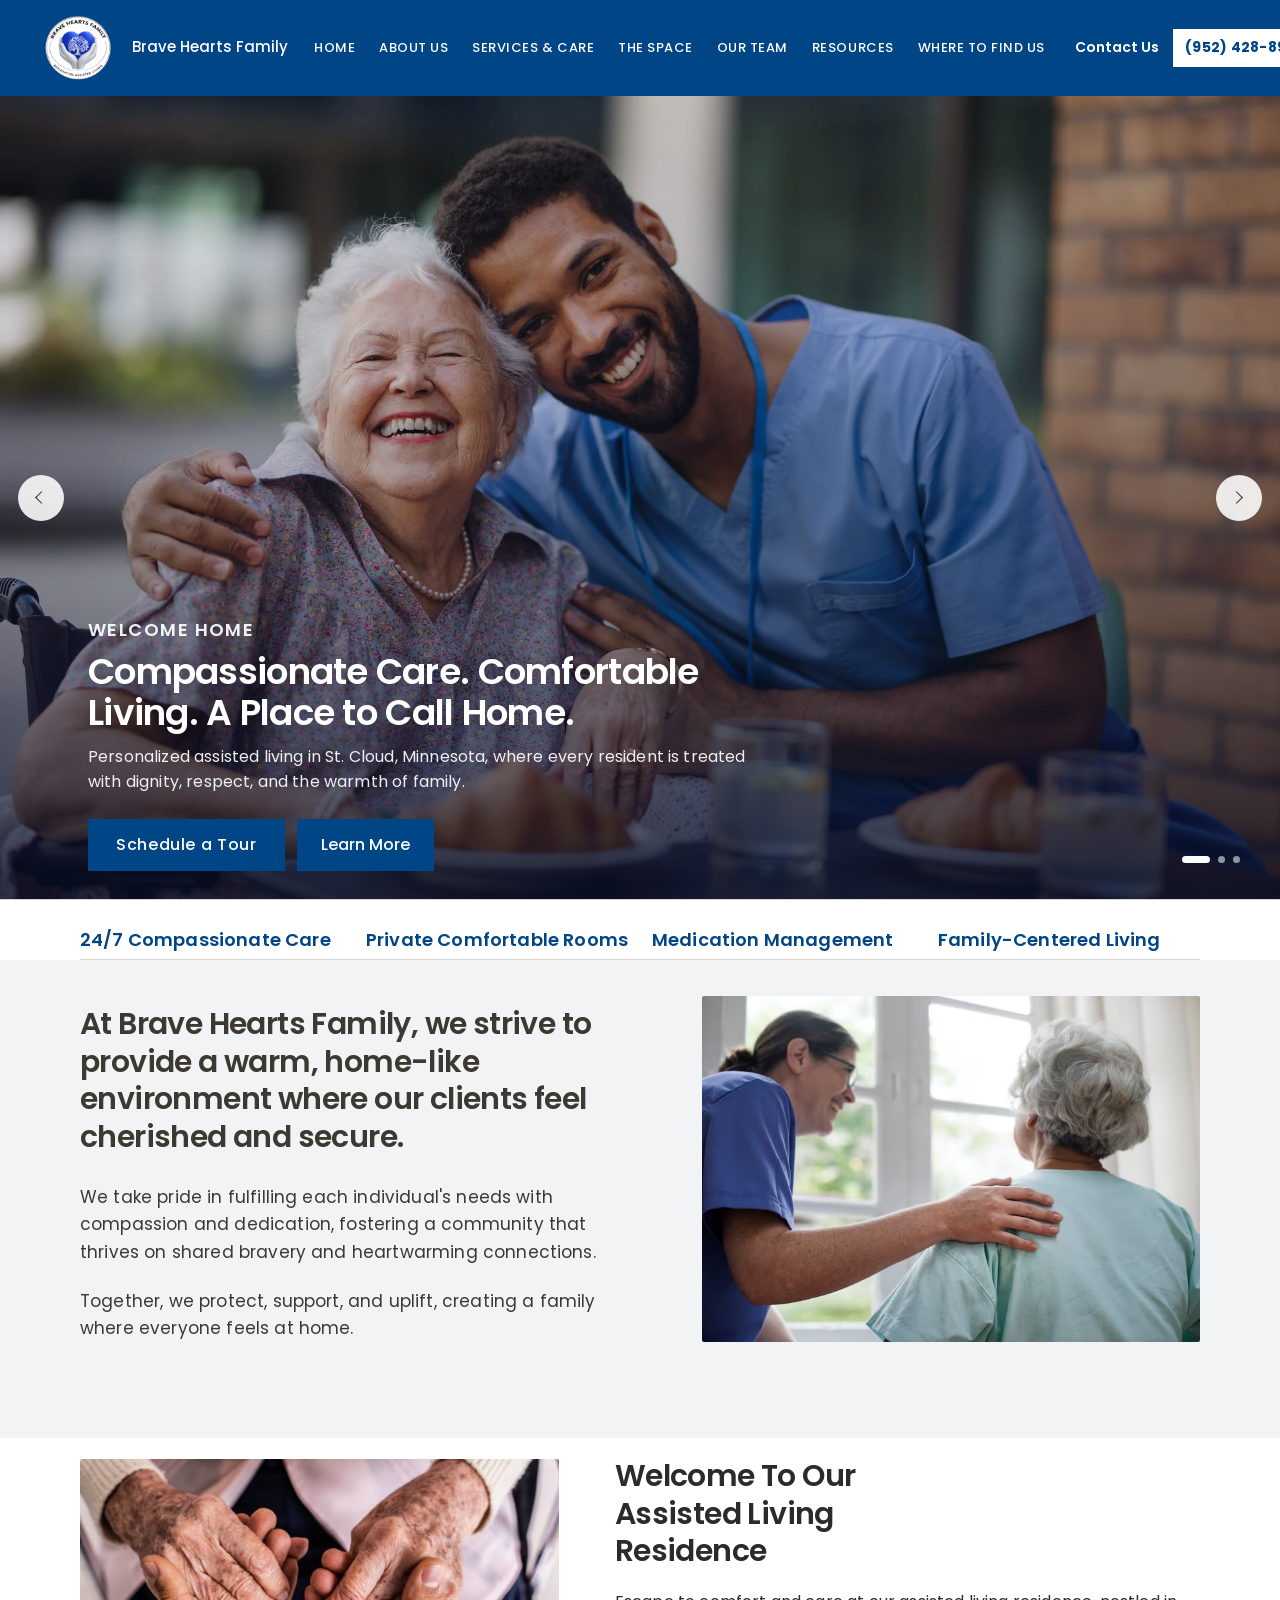
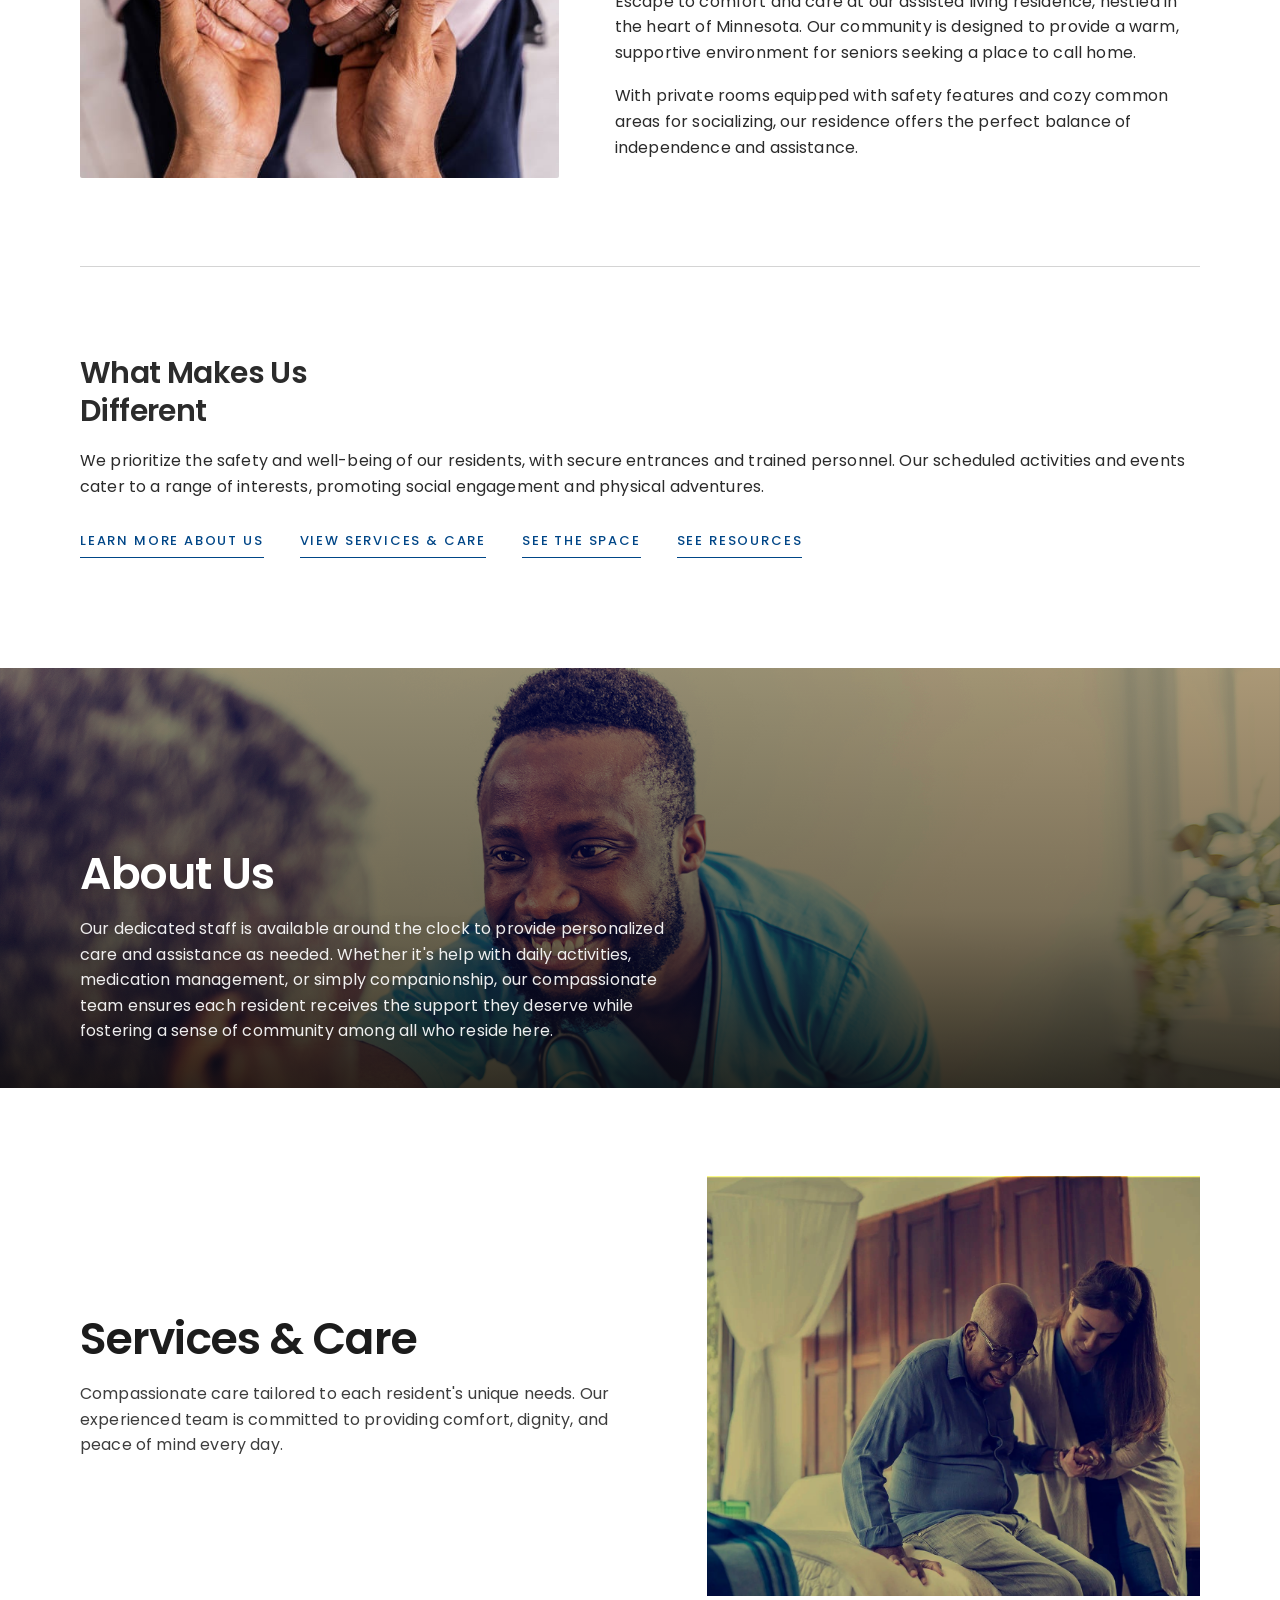
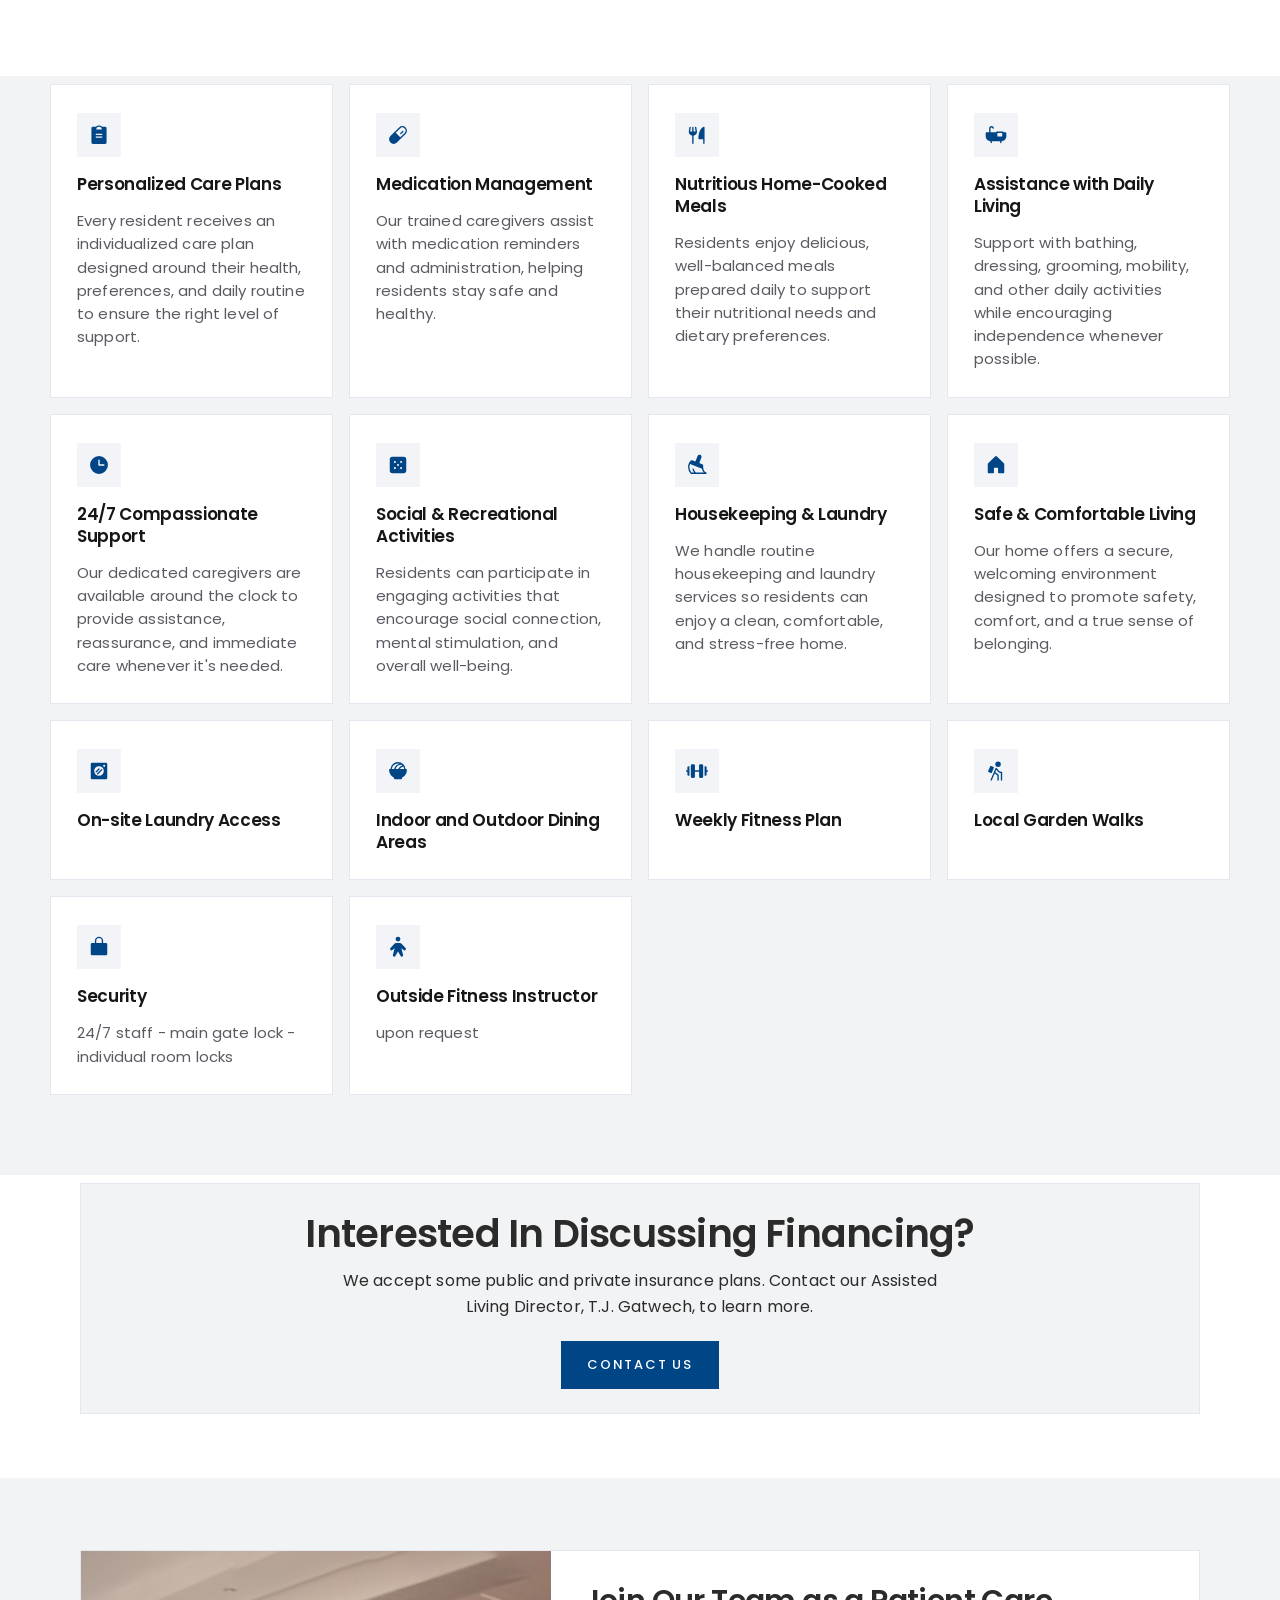
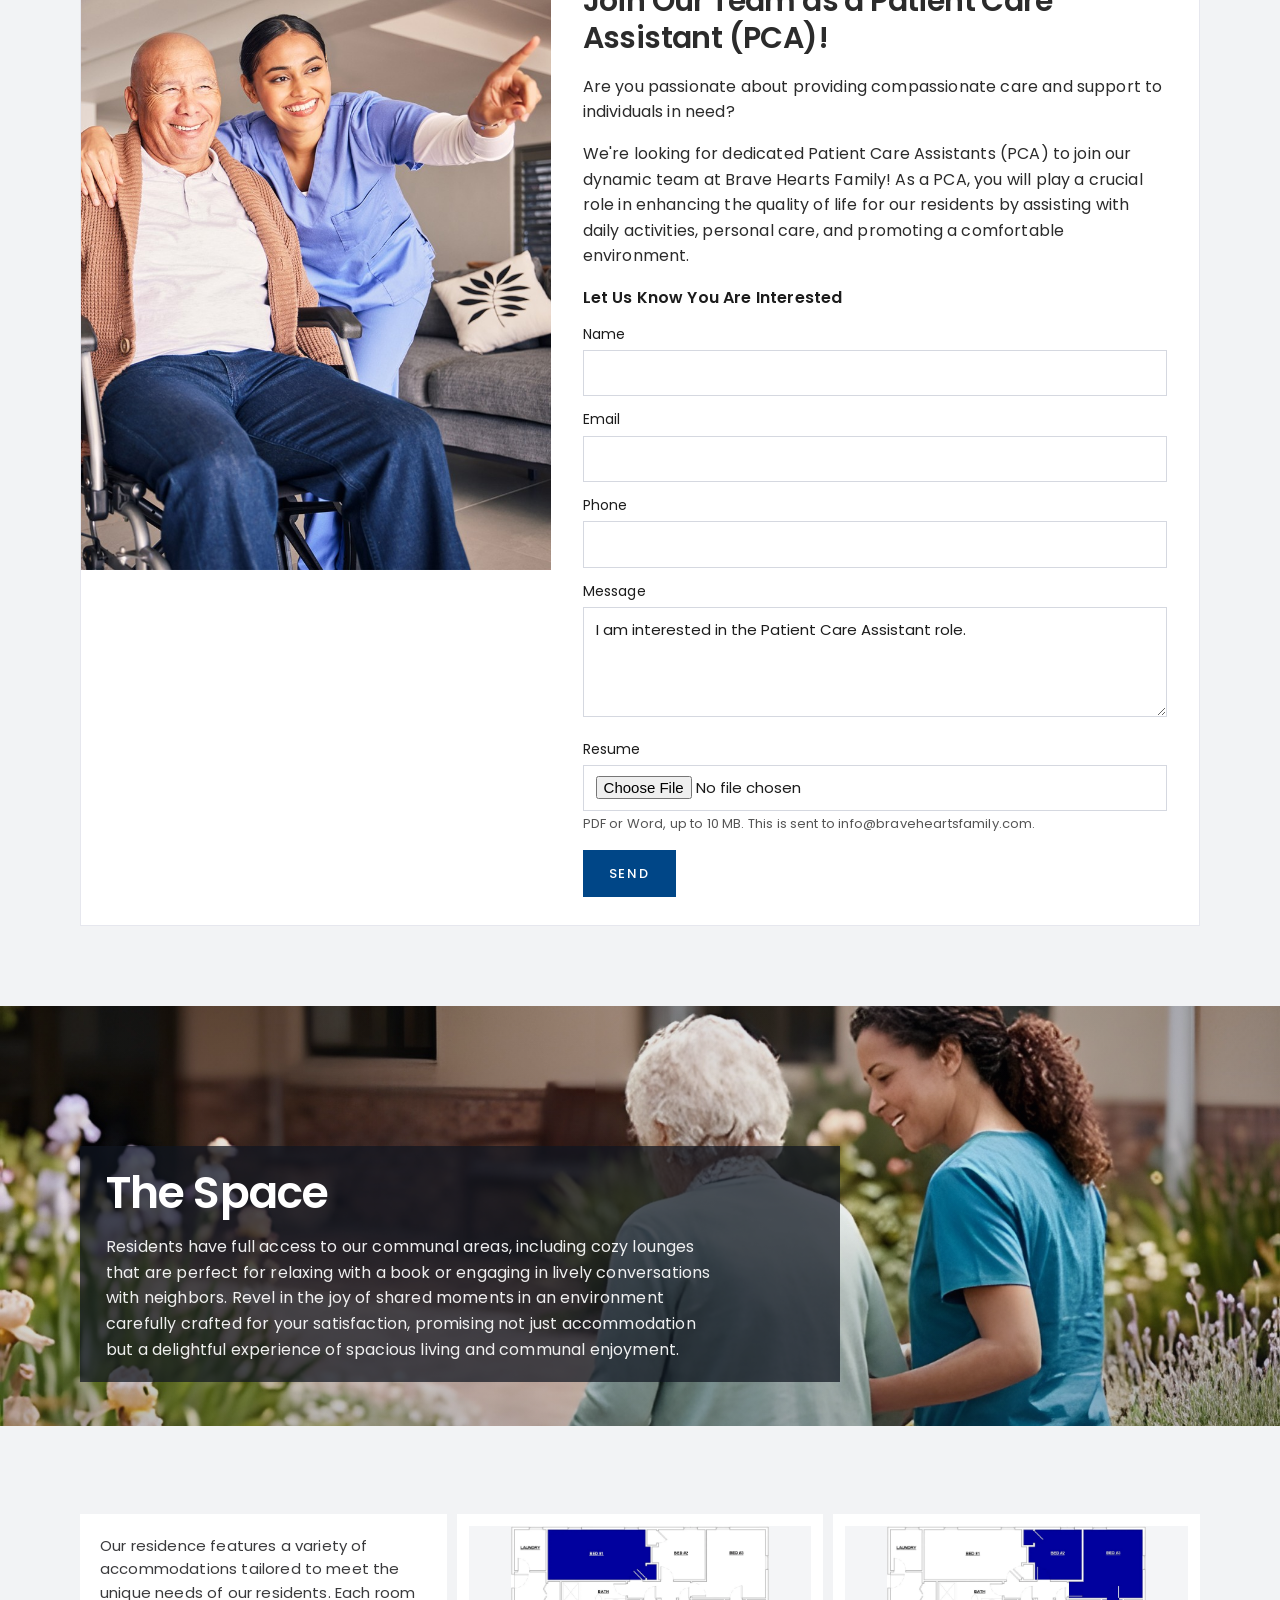
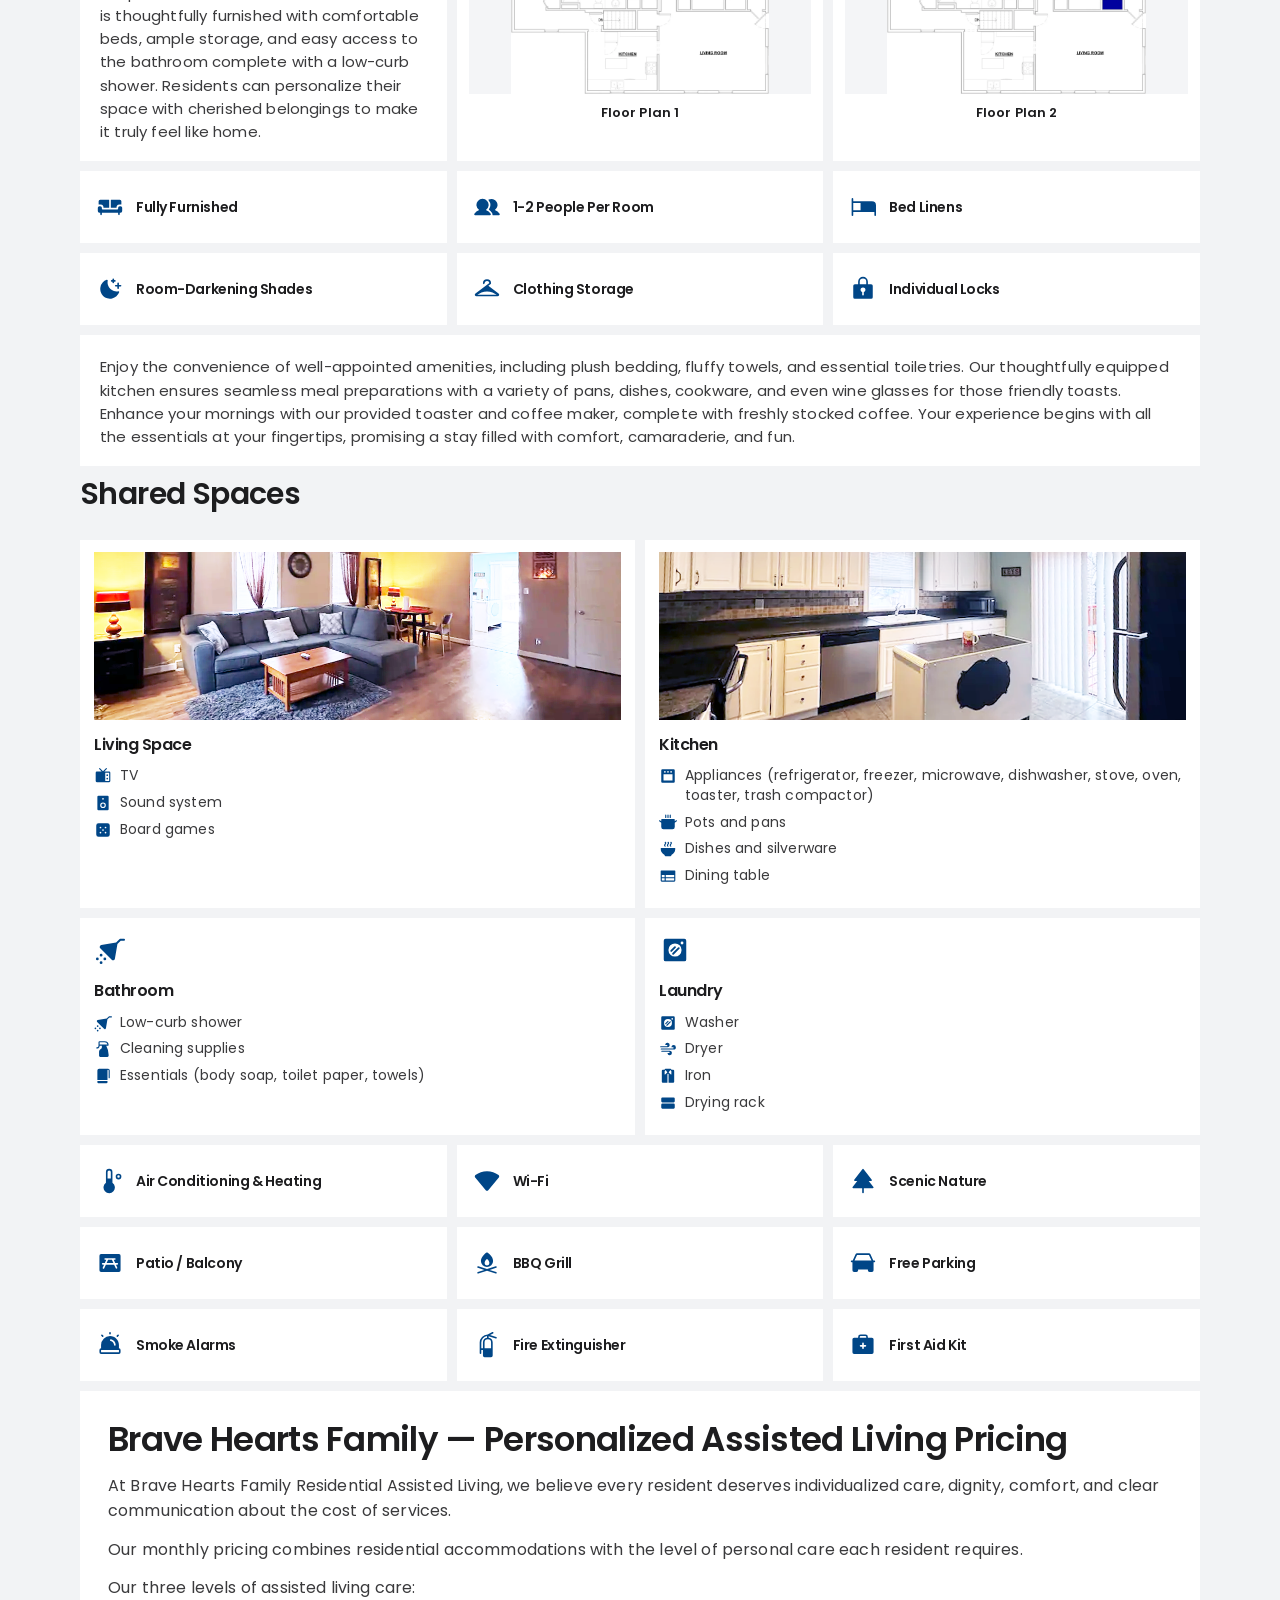
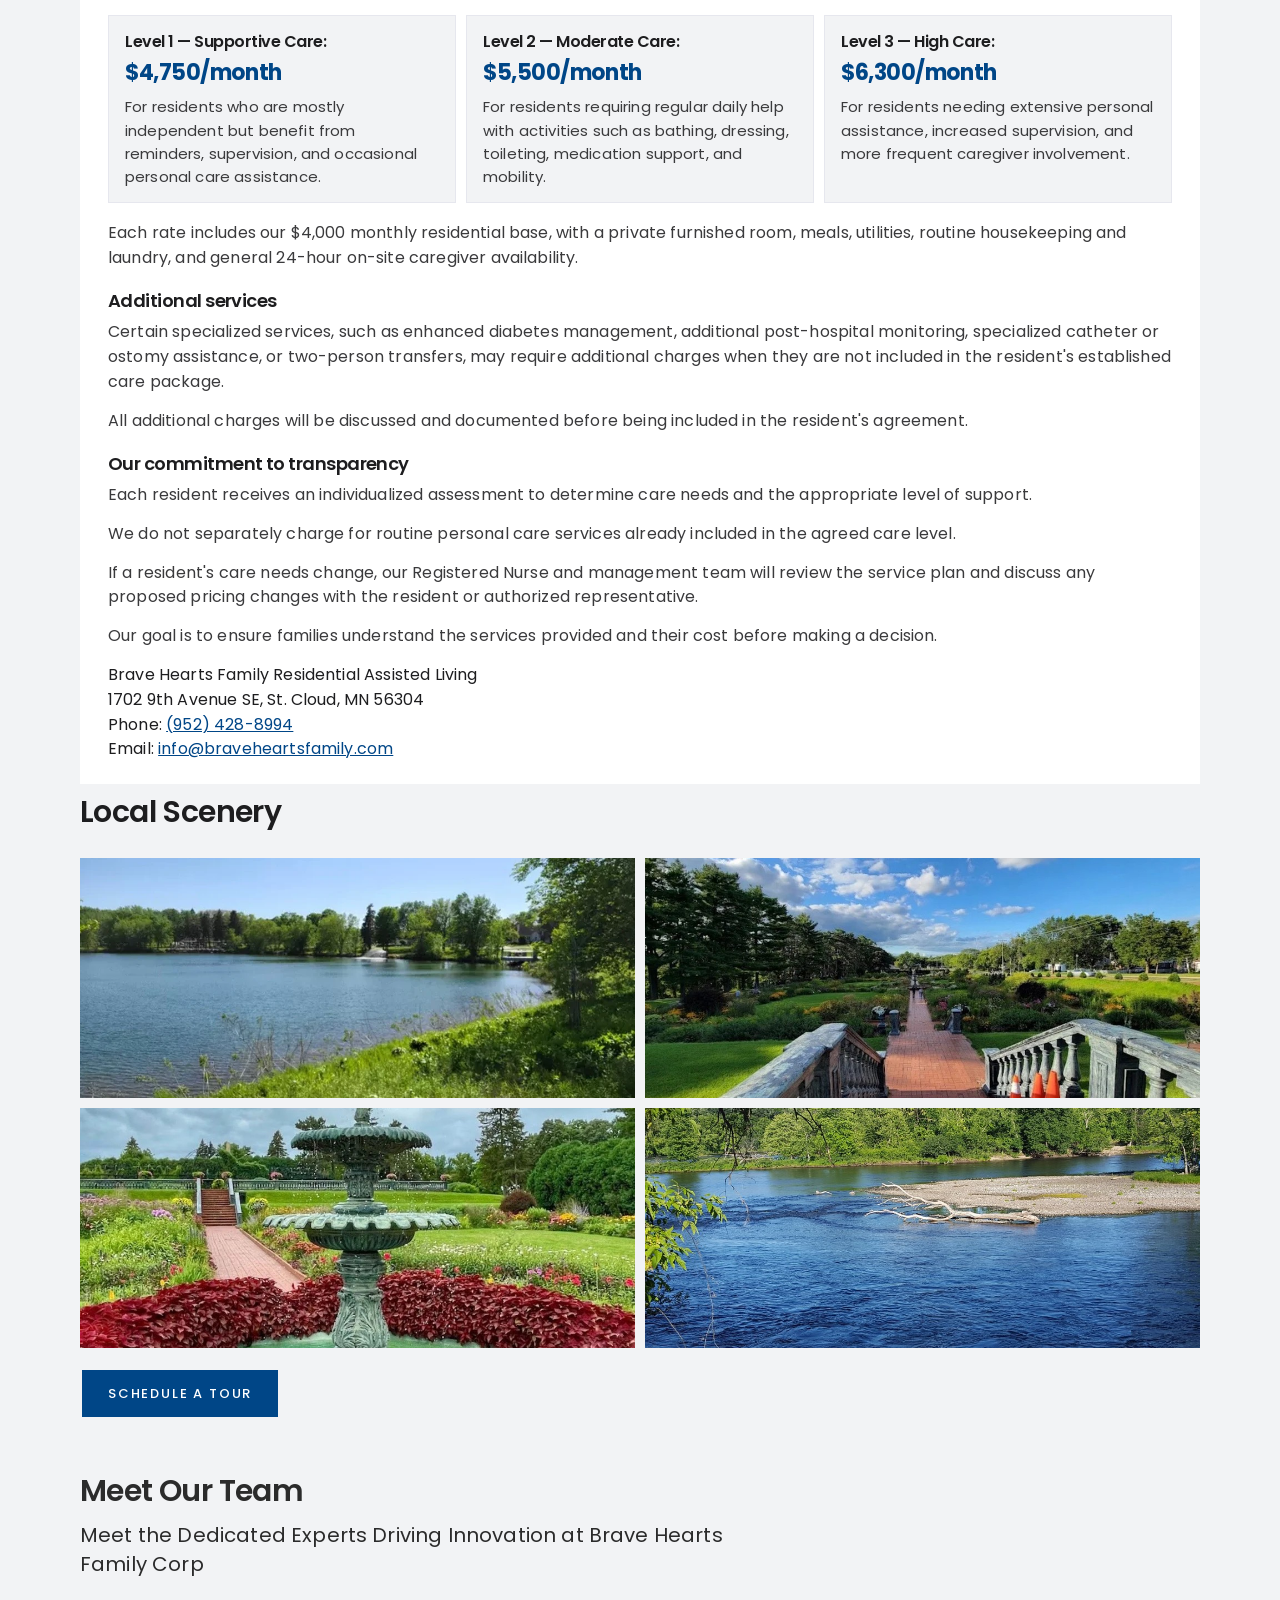
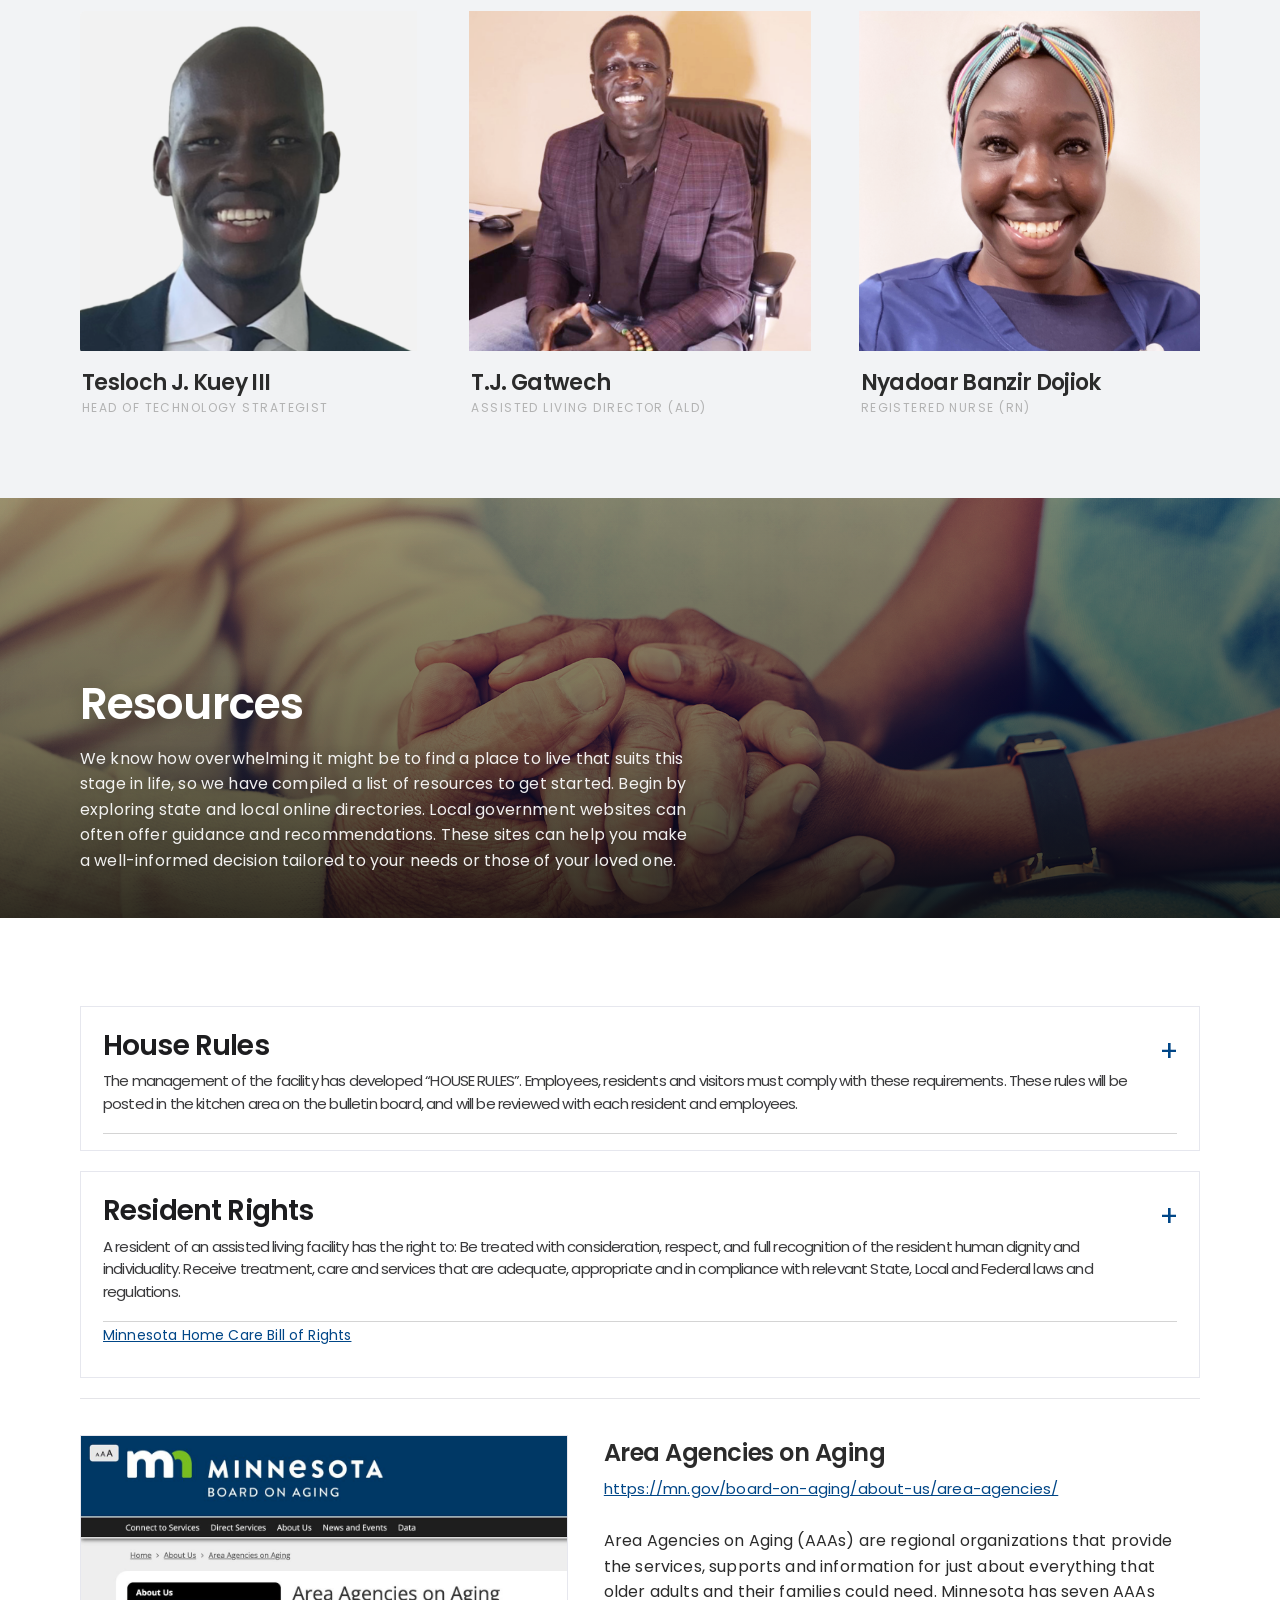
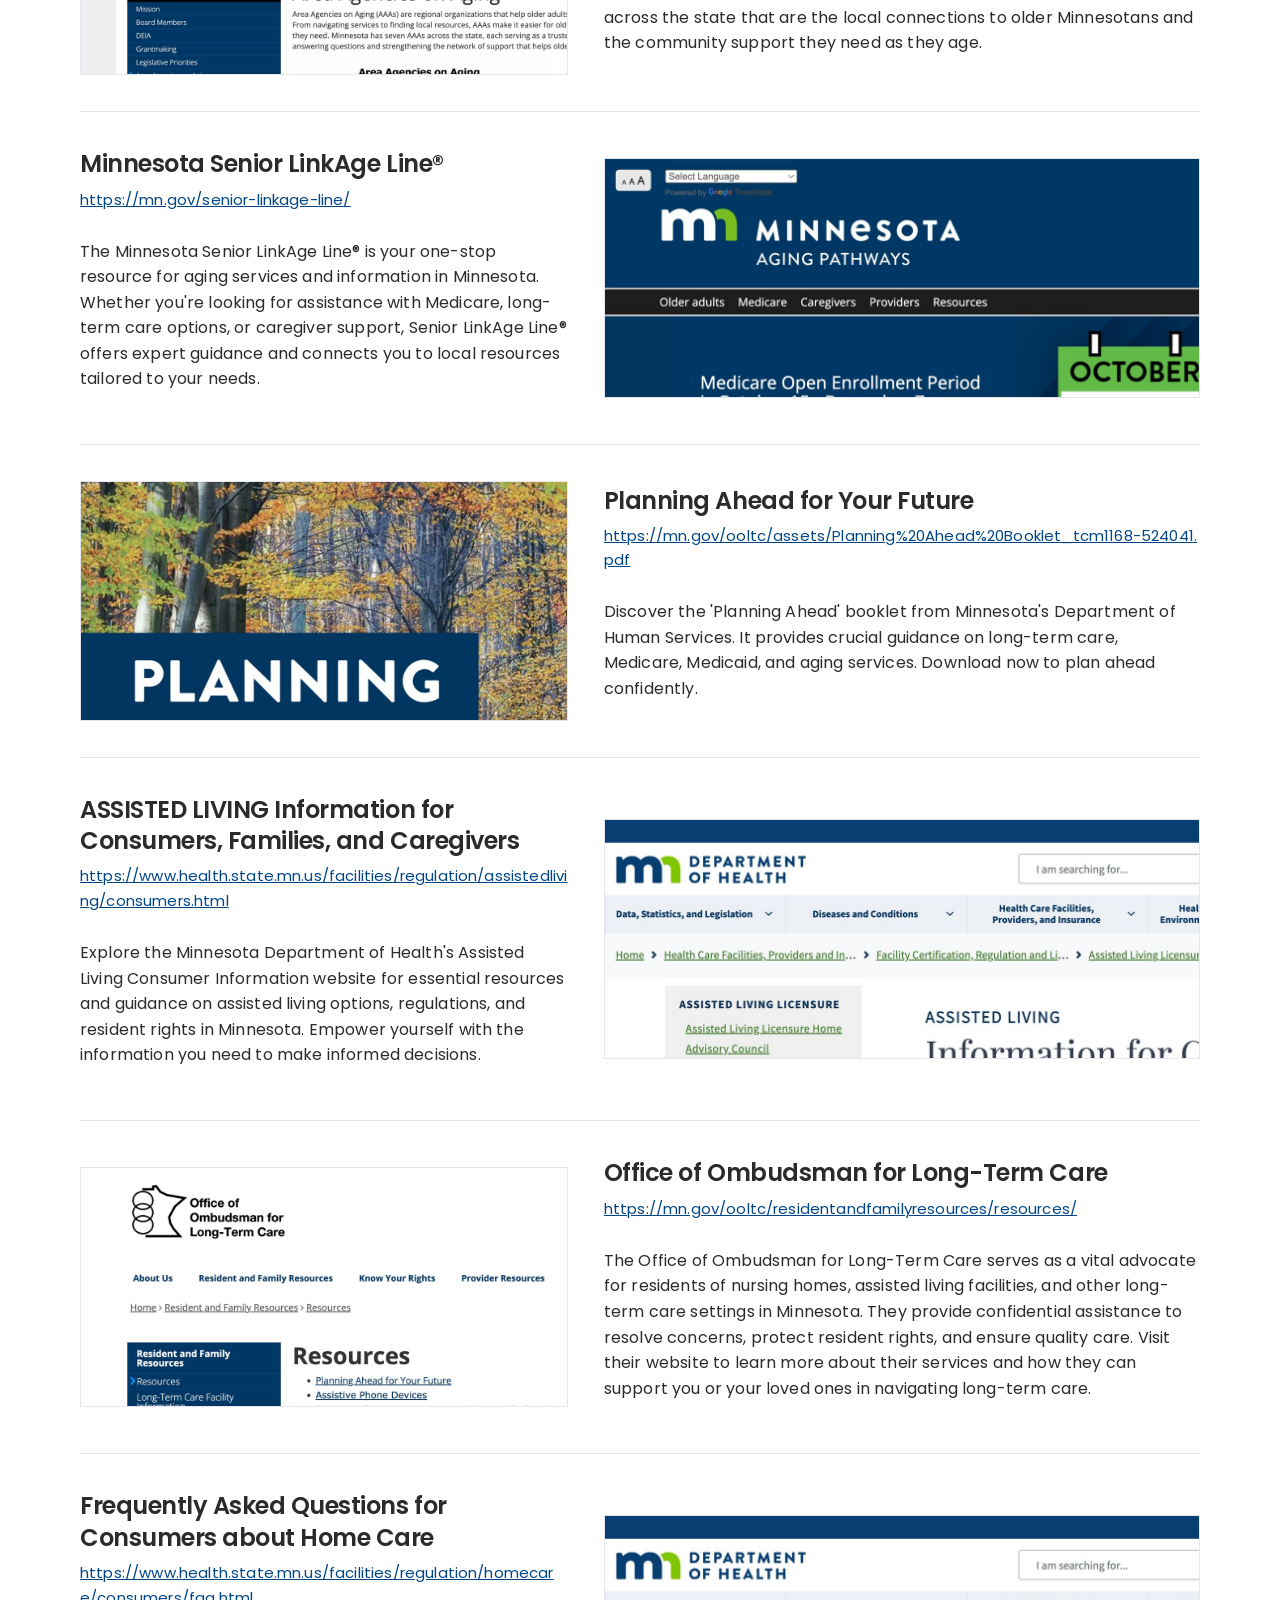
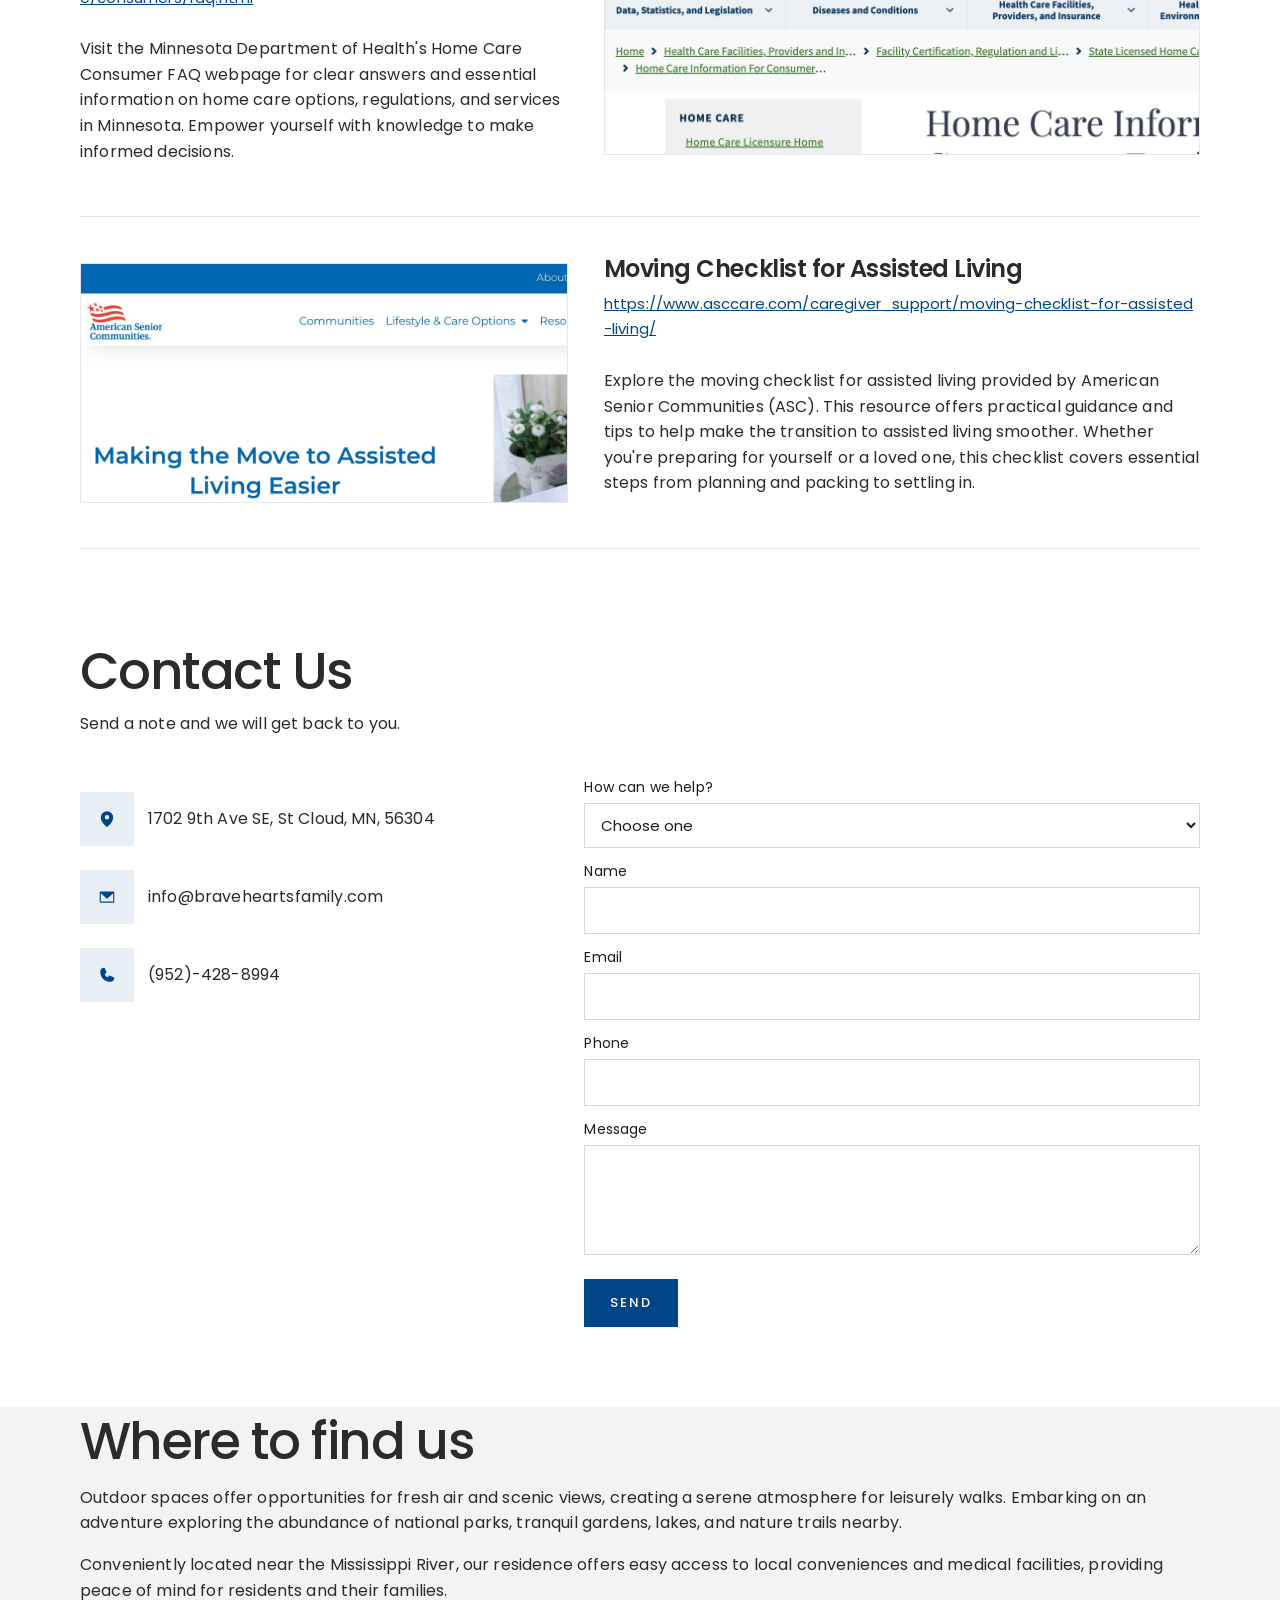
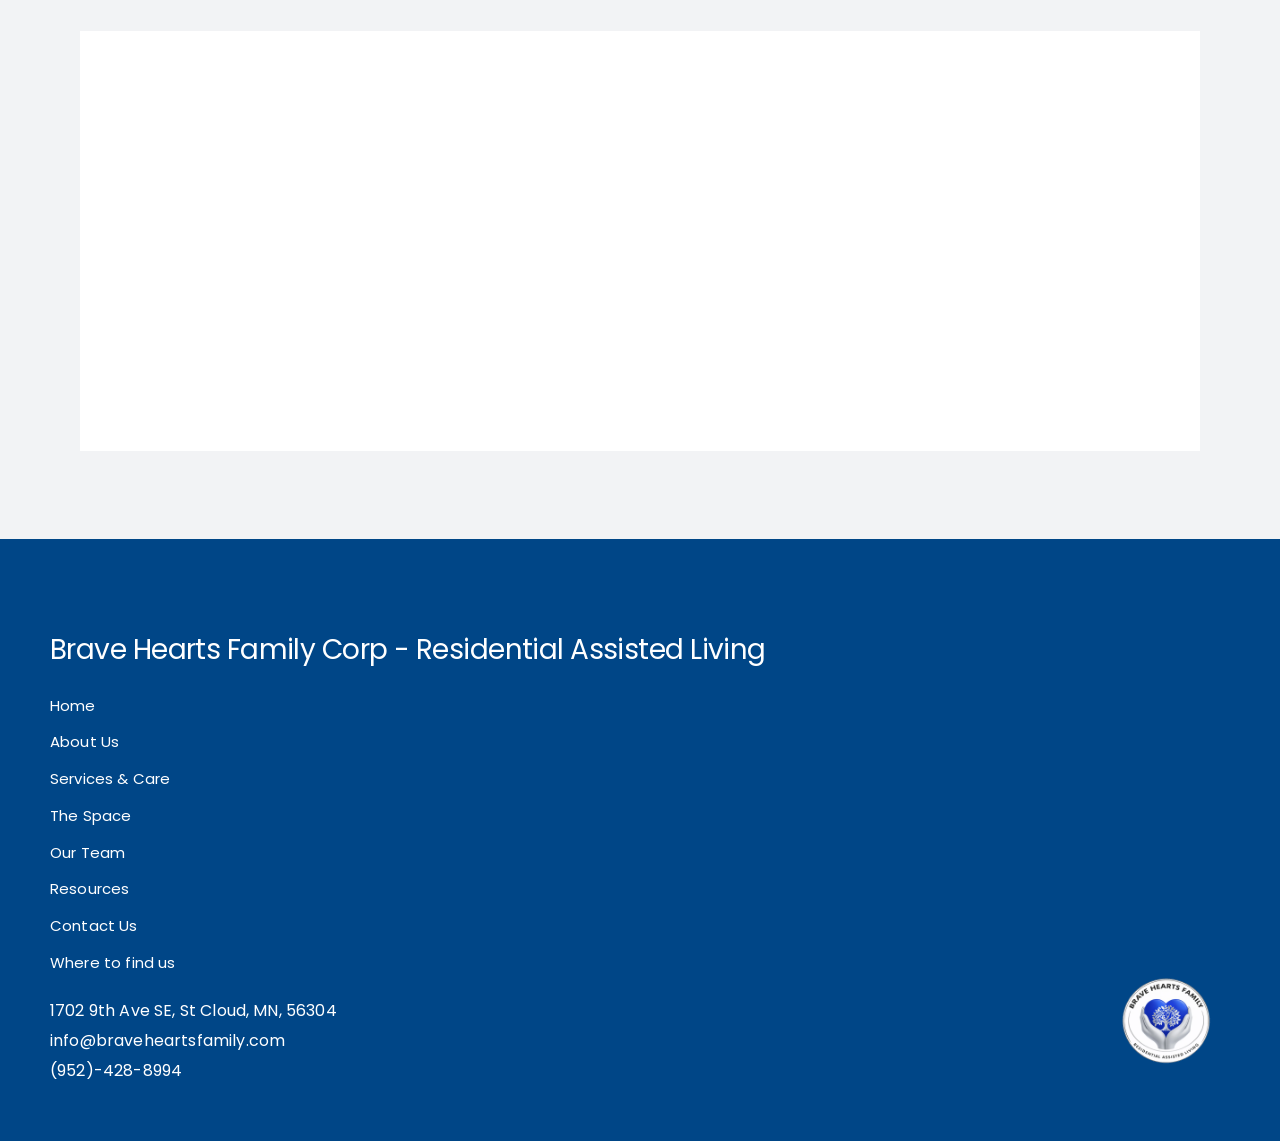
<file: index.html>
<!DOCTYPE html>
<html lang="en">
<head>
  <meta charset="utf-8">
  <meta name="viewport" content="width=device-width, initial-scale=1">
  <title>Brave Hearts Family Corp | Assisted Living in St. Cloud, MN</title>
  <meta name="description" content="Personalized assisted living in St. Cloud, Minnesota, with 24/7 care, private rooms, medication support, and home-cooked meals at 1702 9th Ave SE.">
  <meta name="robots" content="index, follow, max-image-preview:large, max-snippet:-1, max-video-preview:-1">
  <meta name="author" content="Brave Hearts Family Corp">
  <meta name="geo.region" content="US-MN">
  <meta name="geo.placename" content="St. Cloud">
  <meta name="geo.position" content="45.546537;-94.139867">
  <link rel="canonical" href="https://braveheartsfamily.com/">
  <link rel="alternate" hreflang="en" href="https://braveheartsfamily.com/">
  <link rel="alternate" type="text/plain" href="https://braveheartsfamily.com/llms.txt" title="Summary for AI search">
  <meta property="og:type" content="website">
  <meta property="og:site_name" content="Brave Hearts Family Corp">
  <meta property="og:locale" content="en_US">
  <meta property="og:url" content="https://braveheartsfamily.com/">
  <meta property="og:title" content="Brave Hearts Family Corp | Assisted Living in St. Cloud, MN">
  <meta property="og:description" content="Personalized assisted living in St. Cloud, Minnesota, with 24/7 care, private rooms, medication support, and home-cooked meals at 1702 9th Ave SE.">
  <meta property="og:image" content="https://braveheartsfamily.com/images/og.jpg">
  <meta property="og:image:secure_url" content="https://braveheartsfamily.com/images/og.jpg">
  <meta property="og:image:type" content="image/jpeg">
  <meta property="og:image:width" content="1200">
  <meta property="og:image:height" content="630">
  <meta property="og:image:alt" content="A caregiver smiling with a resident">
  <meta name="twitter:card" content="summary_large_image">
  <meta name="twitter:title" content="Brave Hearts Family Corp | Assisted Living in St. Cloud, MN">
  <meta name="twitter:description" content="Personalized assisted living in St. Cloud, Minnesota, with 24/7 care, private rooms, medication support, and home-cooked meals at 1702 9th Ave SE.">
  <meta name="twitter:image" content="https://braveheartsfamily.com/images/og.jpg">
  <meta name="twitter:image:alt" content="A caregiver smiling with a resident">
  <meta name="theme-color" content="#004687">
  <script type="application/ld+json">
  {
    "@context": "https://schema.org",
    "@graph": [
      {
        "@type": ["MedicalBusiness", "LocalBusiness"],
        "@id": "https://braveheartsfamily.com/#residence",
        "name": "Brave Hearts Family Corp",
        "category": "Residential assisted living",
        "alternateName": "Brave Hearts Family",
        "description": "A warm, home-like assisted living residence in St. Cloud, Minnesota. Personalized care, private comfortable rooms, medication management, and family-centered living.",
        "url": "https://braveheartsfamily.com/",
        "image": [
          "https://braveheartsfamily.com/images/logo.png",
          "https://braveheartsfamily.com/images/og.jpg"
        ],
        "logo": {
          "@type": "ImageObject",
          "url": "https://braveheartsfamily.com/images/logo.png",
          "width": 1000,
          "height": 1000,
          "caption": "Brave Hearts Family logo"
        },
        "telephone": "+1-952-428-8994",
        "email": "info@braveheartsfamily.com",
        "slogan": "Compassionate Care. Comfortable Living. A Place to Call Home.",
        "paymentAccepted": "Some public and private insurance plans",
        "smokingAllowed": false,
        "address": {
          "@type": "PostalAddress",
          "streetAddress": "1702 9th Ave SE",
          "addressLocality": "St Cloud",
          "addressRegion": "MN",
          "postalCode": "56304",
          "addressCountry": "US"
        },
        "geo": {
          "@type": "GeoCoordinates",
          "latitude": 45.546537,
          "longitude": -94.139867
        },
        "hasMap": [
          "https://www.google.com/maps/search/?api=1&query=Brave+Hearts+Family+Corp,+1702+9th+Ave+SE,+St+Cloud,+MN+56304",
          "https://maps.apple.com/?ll=45.546537,-94.139867&q=Brave%20Hearts%20Family%20Corp&address=1702%209th%20Ave%20SE,%20St%20Cloud,%20MN%2056304",
          "https://www.google.com/maps/dir//1702+9th+Ave+SE,+St+Cloud,+MN+56304"
        ],
        "areaServed": {
          "@type": "City",
          "name": "St. Cloud",
          "containedInPlace": {
            "@type": "State",
            "name": "Minnesota"
          }
        },
        "openingHoursSpecification": {
          "@type": "OpeningHoursSpecification",
          "dayOfWeek": ["Monday", "Tuesday", "Wednesday", "Thursday", "Friday", "Saturday", "Sunday"],
          "opens": "00:00",
          "closes": "23:59"
        },
        "contactPoint": {
          "@type": "ContactPoint",
          "telephone": "+1-952-428-8994",
          "email": "info@braveheartsfamily.com",
          "contactType": "customer service",
          "availableLanguage": "English",
          "areaServed": "US"
        },
        "employee": [
          {
            "@type": "Person",
            "name": "Tesloch J. Kuey III",
            "jobTitle": "Head of Technology Strategist",
            "image": "https://braveheartsfamily.com/images/tesloch.png"
          },
          {
            "@type": "Person",
            "name": "T.J. Gatwech",
            "jobTitle": "Assisted Living Director (ALD)",
            "image": "https://braveheartsfamily.com/images/tj.png"
          },
          {
            "@type": "Person",
            "name": "Nyadoar Banzir Dojiok",
            "jobTitle": "Registered Nurse (RN)",
            "hasCredential": {
              "@type": "EducationalOccupationalCredential",
              "credentialCategory": "Registered Nurse"
            },
            "image": "https://braveheartsfamily.com/images/nyadoar.png"
          }
        ],
        "knowsAbout": [
          "Personalized Care Plans",
          "Medication Management",
          "Nutritious Home-Cooked Meals",
          "Assistance with Daily Living",
          "24/7 Compassionate Support",
          "Social and Recreational Activities",
          "Housekeeping and Laundry",
          "Safe and Comfortable Living",
          "On-site Laundry Access",
          "Indoor and Outdoor Dining Areas",
          "Weekly Fitness Plan",
          "Local Garden Walks",
          "Security",
          "Outside Fitness Instructor"
        ],
        "hasOfferCatalog": {
          "@type": "OfferCatalog",
          "@id": "https://braveheartsfamily.com/#healthcare",
          "name": "Healthcare",
          "itemListElement": [
            {
              "@type": "Offer",
              "itemOffered": {
                "@type": "Service",
                "serviceType": "Healthcare",
                "category": "Assisted living",
                "name": "Personalized Care Plans",
                "description": "Every resident receives an individualized care plan designed around their health, preferences, and daily routine to ensure the right level of support."
              }
            },
            {
              "@type": "Offer",
              "itemOffered": {
                "@type": "Service",
                "serviceType": "Healthcare",
                "category": "Assisted living",
                "name": "Medication Management",
                "description": "Trained caregivers assist with medication reminders and administration, helping residents stay safe and healthy."
              }
            },
            {
              "@type": "Offer",
              "itemOffered": {
                "@type": "Service",
                "serviceType": "Healthcare",
                "category": "Assisted living",
                "name": "Nutritious Home-Cooked Meals",
                "description": "Residents enjoy delicious, well-balanced meals prepared daily to support their nutritional needs and dietary preferences."
              }
            },
            {
              "@type": "Offer",
              "itemOffered": {
                "@type": "Service",
                "serviceType": "Healthcare",
                "category": "Assisted living",
                "name": "Assistance with Daily Living",
                "description": "Support with bathing, dressing, grooming, mobility, and other daily activities while encouraging independence whenever possible."
              }
            },
            {
              "@type": "Offer",
              "itemOffered": {
                "@type": "Service",
                "serviceType": "Healthcare",
                "category": "Assisted living",
                "name": "24/7 Compassionate Support",
                "description": "Dedicated caregivers are available around the clock to provide assistance, reassurance, and immediate care whenever it is needed."
              }
            },
            {
              "@type": "Offer",
              "itemOffered": {
                "@type": "Service",
                "serviceType": "Healthcare",
                "category": "Assisted living",
                "name": "Social and Recreational Activities",
                "description": "Residents can participate in engaging activities that encourage social connection, mental stimulation, and overall well-being."
              }
            },
            {
              "@type": "Offer",
              "itemOffered": {
                "@type": "Service",
                "serviceType": "Healthcare",
                "category": "Assisted living",
                "name": "Housekeeping and Laundry",
                "description": "Routine housekeeping and laundry services so residents can enjoy a clean, comfortable, and stress-free home."
              }
            },
            {
              "@type": "Offer",
              "itemOffered": {
                "@type": "Service",
                "serviceType": "Healthcare",
                "category": "Assisted living",
                "name": "Safe and Comfortable Living",
                "description": "A secure, welcoming environment designed to promote safety, comfort, and a true sense of belonging."
              }
            },
            {
              "@type": "Offer",
              "itemOffered": {
                "@type": "Service",
                "serviceType": "Healthcare",
                "category": "Assisted living",
                "name": "On-site Laundry Access"
              }
            },
            {
              "@type": "Offer",
              "itemOffered": {
                "@type": "Service",
                "serviceType": "Healthcare",
                "category": "Assisted living",
                "name": "Indoor and Outdoor Dining Areas"
              }
            },
            {
              "@type": "Offer",
              "itemOffered": {
                "@type": "Service",
                "serviceType": "Healthcare",
                "category": "Assisted living",
                "name": "Weekly Fitness Plan"
              }
            },
            {
              "@type": "Offer",
              "itemOffered": {
                "@type": "Service",
                "serviceType": "Healthcare",
                "category": "Assisted living",
                "name": "Local Garden Walks"
              }
            },
            {
              "@type": "Offer",
              "itemOffered": {
                "@type": "Service",
                "serviceType": "Healthcare",
                "category": "Assisted living",
                "name": "Security",
                "description": "24/7 staff - main gate lock - individual room locks"
              }
            },
            {
              "@type": "Offer",
              "itemOffered": {
                "@type": "Service",
                "serviceType": "Healthcare",
                "category": "Assisted living",
                "name": "Outside Fitness Instructor",
                "description": "upon request"
              }
            }
          ]
        }
      },
      {
        "@type": "WebSite",
        "@id": "https://braveheartsfamily.com/#website",
        "url": "https://braveheartsfamily.com/",
        "name": "Brave Hearts Family Corp",
        "description": "Residential assisted living in St. Cloud, Minnesota.",
        "publisher": { "@id": "https://braveheartsfamily.com/#residence" },
        "inLanguage": "en"
      },
      {
        "@type": "WebPage",
        "@id": "https://braveheartsfamily.com/#webpage",
        "url": "https://braveheartsfamily.com/",
        "name": "Brave Hearts Family Corp | Assisted Living in St. Cloud, MN",
        "description": "Personalized assisted living in St. Cloud, Minnesota, with 24/7 care, private rooms, medication support, and home-cooked meals at 1702 9th Ave SE.",
        "isPartOf": { "@id": "https://braveheartsfamily.com/#website" },
        "about": { "@id": "https://braveheartsfamily.com/#residence" },
        "primaryImageOfPage": "https://braveheartsfamily.com/images/og.jpg",
        "inLanguage": "en",
        "speakable": {
          "@type": "SpeakableSpecification",
          "cssSelector": ["h1", ".slide-line", ".mission p"]
        }
      }
    ]
  }
  </script>
  <link rel="preconnect" href="https://fonts.googleapis.com">
  <link rel="preconnect" href="https://fonts.gstatic.com" crossorigin>
  <link href="https://fonts.googleapis.com/css2?family=Poppins:wght@400;500;600;700&display=swap" rel="stylesheet">
  <link rel="icon" href="favicon.ico?v=2" sizes="48x48">
  <link rel="icon" type="image/png" sizes="32x32" href="images/favicon-32.png?v=2">
  <link rel="icon" type="image/png" sizes="16x16" href="images/favicon-16.png?v=2">
  <link rel="icon" type="image/png" sizes="192x192" href="images/favicon-192.png?v=2">
  <link rel="apple-touch-icon" sizes="180x180" href="images/apple-touch-icon.png?v=2">
  <link rel="manifest" href="site.webmanifest">
  <link rel="stylesheet" href="css/styles.css?v=73">
  <script>document.documentElement.classList.add("js")</script>
</head>
<body>
  <a class="skip" href="#page">Skip to Content</a>
  <header class="site-header">
    <div class="header-inner">
      <a class="brand current" href="#home">
        <img src="images/logo.png" alt="">
        <span>Brave Hearts Family</span>
      </a>
      <button class="menu-toggle" type="button" aria-expanded="false" aria-controls="site-nav" aria-label="Open Menu">
        <span></span>
        <span></span>
        <span></span>
      </button>
      <nav class="nav" id="site-nav">
        <a class="active" href="#home" aria-current="page">Home</a>
        <a href="#about">About Us</a>
        <a href="#services">Services &amp; Care</a>
        <a href="#space">The Space</a>
        <a href="#team">Our Team</a>
        <a href="#resources">Resources</a>
        <a href="#find">Where to find us</a>
        <a class="nav-menu-contact" href="#contact">Contact Us</a>
      </nav>
      <div class="header-actions">
        <a class="nav-contact" href="#contact">Contact Us</a>
        <a class="nav-call" href="tel:9524288994">(952) 428-8994</a>
      </div>
    </div>
  </header>

  <main id="page">
    <section class="home-hero slider" id="home" data-slider aria-label="Residence photos">
      <div class="slider-viewport">
        <img class="is-active" src="images/care.jpg" alt="A caregiver smiling with a resident"
          data-kicker="Welcome Home"
          data-title="Compassionate Care. Comfortable Living. A Place to Call Home."
          data-text="Personalized assisted living in St. Cloud, Minnesota, where every resident is treated with dignity, respect, and the warmth of family."
          data-cta="Schedule a Tour"
          data-intro="Tell us a day that works to visit 1702 9th Ave SE."
          data-subject="Schedule a Tour — Brave Hearts Family"
          data-reason="Schedule a tour"
          data-message="I would like to schedule a tour."
          data-cta2="Learn More"
          data-cta2-href="#about">
        <img src="images/care-table.jpg" alt="A caregiver and resident sharing a meal outdoors"
          data-kicker="Personalized Care"
          data-title="Personalized Care for Every Stage of Life"
          data-text="Our experienced team provides 24/7 support, medication management, daily living assistance, wellness activities, housekeeping, and nutritious meals—all tailored to each resident's unique needs."
          data-cta="Explore Our Care"
          data-cta-href="#services">
        <img src="images/scenery-1.png" alt="The porch of the home surrounded by trees"
          data-kicker="Safe, Peaceful Living"
          data-title="Where Safety Meets Comfort"
          data-text="Enjoy private accommodations, secure entrances, welcoming community spaces, and engaging activities designed to help residents feel safe, independent, and at home."
          data-cta="Book Your Visit"
          data-intro="Tell us when you would like to visit the home."
          data-subject="Book Your Visit — Brave Hearts Family"
          data-reason="Schedule a tour"
          data-message="I would like to book a visit.">
      </div>
      <button class="slider-btn prev" type="button" aria-label="Previous photo"></button>
      <button class="slider-btn next" type="button" aria-label="Next photo"></button>
      <div class="slider-dots"></div>
      <div class="hero-copy">
        <p class="eyebrow">Welcome Home</p>
        <h1>Compassionate Care. Comfortable Living. A Place to Call Home.</h1>
        <p class="slide-line">Personalized assisted living in St. Cloud, Minnesota, where every resident is treated with dignity, respect, and the warmth of family.</p>
        <div class="hero-actions">
          <button class="btn inline hero-cta" type="button"
            data-contact
            data-contact-title="Schedule a Tour"
            data-contact-intro="Tell us a day that works to visit 1702 9th Ave SE."
            data-subject="Schedule a Tour — Brave Hearts Family"
            data-reason="Schedule a tour"
            data-message="I would like to schedule a tour.">Schedule a Tour</button>
          <a class="btn inline hero-secondary" href="#about">Learn More</a>
        </div>
      </div>
    </section>

    <section class="facts" aria-label="At a glance">
      <div><span>24/7 Compassionate Care</span></div>
      <div><span>Private Comfortable Rooms</span></div>
      <div><span>Medication Management</span></div>
      <div><span>Family-Centered Living</span></div>
    </section>

    <section class="mission band-gray">
      <div>
        <p>At Brave Hearts Family, we strive to provide a warm, home-like environment where our clients feel cherished and secure.</p>
        <p>We take pride in fulfilling each individual's needs with compassion and dedication, fostering a community that thrives on shared bravery and heartwarming connections.</p>
        <p>Together, we protect, support, and uplift, creating a family where everyone feels at home.</p>
      </div>
      <div class="mission-photos">
        <img src="images/mission-window.jpg" alt="A caregiver with a hand on a resident's shoulder">
      </div>
    </section>

    <section class="panel band-white">
      <div class="panel-inner">
        <div class="story">
          <img class="story-photo" src="images/welcome-hands.jpg" alt="A caregiver holding a resident's hands">
          <div class="block">
            <h2>Welcome To Our Assisted Living Residence</h2>
            <p>Escape to comfort and care at our assisted living residence, nestled in the heart of Minnesota. Our community is designed to provide a warm, supportive environment for seniors seeking a place to call home.</p>
            <p>With private rooms equipped with safety features and cozy common areas for socializing, our residence offers the perfect balance of independence and assistance.</p>
          </div>
        </div>
        <div class="story story-flip">
          <div class="cta-split">
            <div class="block">
              <h2>What Makes Us Different</h2>
              <p>We prioritize the safety and well-being of our residents, with secure entrances and trained personnel. Our scheduled activities and events cater to a range of interests, promoting social engagement and physical adventures.</p>
              <div class="actions">
                <a class="btn" href="#about">Learn More About Us</a>
                <a class="btn" href="#services">View Services &amp; Care</a>
                <a class="btn" href="#space">See The Space</a>
                <a class="btn" href="#resources">See Resources</a>
              </div>
            </div>
          </div>
        </div>
      </div>
    </section>

    <section class="page-hero" id="about" style="background-image: url('images/about-header.png?v=5')">
      <div class="inner">
        <h1>About Us</h1>
        <p>Our dedicated staff is available around the clock to provide personalized care and assistance as needed. Whether it's help with daily activities, medication management, or simply companionship, our compassionate team ensures each resident receives the support they deserve while fostering a sense of community among all who reside here.</p>
      </div>
    </section>



    <section class="section services-lead band-white" id="services">
      <div class="services-grid">
        <div>
          <h1>Services &amp; Care</h1>
          <p>Compassionate care tailored to each resident's unique needs. Our experienced team is committed to providing comfort, dignity, and peace of mind every day.</p>
        </div>
        <img src="images/services-header.jpg" alt="A caregiver helping a resident sit up in bed">
      </div>
    </section>

    <section class="section care-services band-gray">
      <div class="care-cards">
        <article class="care-card">
          <span class="icon" data-icon="clipboard"></span>
          <h3>Personalized Care Plans</h3>
          <p>Every resident receives an individualized care plan designed around their health, preferences, and daily routine to ensure the right level of support.</p>
        </article>
        <article class="care-card">
          <span class="icon" data-icon="pills"></span>
          <h3>Medication Management</h3>
          <p>Our trained caregivers assist with medication reminders and administration, helping residents stay safe and healthy.</p>
        </article>
        <article class="care-card">
          <span class="icon" data-icon="utensils"></span>
          <h3>Nutritious Home-Cooked Meals</h3>
          <p>Residents enjoy delicious, well-balanced meals prepared daily to support their nutritional needs and dietary preferences.</p>
        </article>
        <article class="care-card">
          <span class="icon" data-icon="bath"></span>
          <h3>Assistance with Daily Living</h3>
          <p>Support with bathing, dressing, grooming, mobility, and other daily activities while encouraging independence whenever possible.</p>
        </article>
        <article class="care-card">
          <span class="icon" data-icon="clock"></span>
          <h3>24/7 Compassionate Support</h3>
          <p>Our dedicated caregivers are available around the clock to provide assistance, reassurance, and immediate care whenever it's needed.</p>
        </article>
        <article class="care-card">
          <span class="icon" data-icon="dice"></span>
          <h3>Social &amp; Recreational Activities</h3>
          <p>Residents can participate in engaging activities that encourage social connection, mental stimulation, and overall well-being.</p>
        </article>
        <article class="care-card">
          <span class="icon" data-icon="laundry"></span>
          <h3>Housekeeping &amp; Laundry</h3>
          <p>We handle routine housekeeping and laundry services so residents can enjoy a clean, comfortable, and stress-free home.</p>
        </article>
        <article class="care-card">
          <span class="icon" data-icon="home"></span>
          <h3>Safe &amp; Comfortable Living</h3>
          <p>Our home offers a secure, welcoming environment designed to promote safety, comfort, and a true sense of belonging.</p>
        </article>
        <article class="care-card">
          <span class="icon" data-icon="washer"></span>
          <h3>On-site Laundry Access</h3>
        </article>
        <article class="care-card">
          <span class="icon" data-icon="dining"></span>
          <h3>Indoor and Outdoor Dining Areas</h3>
        </article>
        <article class="care-card">
          <span class="icon" data-icon="dumbbell"></span>
          <h3>Weekly Fitness Plan</h3>
        </article>
        <article class="care-card">
          <span class="icon" data-icon="hiking"></span>
          <h3>Local Garden Walks</h3>
        </article>
        <article class="care-card">
          <span class="icon" data-icon="lock"></span>
          <h3>Security</h3>
          <p>24/7 staff - main gate lock - individual room locks</p>
        </article>
        <article class="care-card">
          <span class="icon" data-icon="person"></span>
          <h3>Outside Fitness Instructor</h3>
          <p>upon request</p>
        </article>
      </div>
    </section>

    <section class="callout band-white">
      <article class="finance-card">
        <h2>Interested In Discussing Financing?</h2>
        <p>We accept some public and private insurance plans. Contact our Assisted Living Director, T.J. Gatwech, to learn more.</p>
        <button class="btn inline" type="button"
          data-contact
          data-contact-title="Discuss Financing"
          data-contact-intro="Ask T.J. Gatwech about public and private insurance plans."
          data-subject="Financing Inquiry — Brave Hearts Family"
          data-reason="Discuss financing"
          data-message="I would like to discuss financing and insurance options.">Contact Us</button>
      </article>
    </section>

    <section class="section hire band-gray" id="jobs">
      <article class="job-card">
        <img src="images/job-pca.jpg" alt="A caregiver with a resident in a wheelchair">
        <div class="job-body">
          <h2>Join Our Team as a Patient Care Assistant (PCA)!</h2>
          <p>Are you passionate about providing compassionate care and support to individuals in need?</p>
          <p>We're looking for dedicated Patient Care Assistants (PCA) to join our dynamic team at Brave Hearts Family! As a PCA, you will play a crucial role in enhancing the quality of life for our residents by assisting with daily activities, personal care, and promoting a comfortable environment.</p>
          <p class="job-invite">Let Us Know You Are Interested</p>
          <form id="job-form" class="site-form" action="https://formspree.io/f/mdeeknrj" method="POST" enctype="multipart/form-data" data-subject="PCA Interest — Brave Hearts Family">
            <input type="hidden" name="_subject" value="PCA Interest — Brave Hearts Family">
            <input class="hp" type="text" name="_gotcha" tabindex="-1" autocomplete="off">
            <label for="job-name">Name</label>
            <input id="job-name" name="name" required>
            <label for="job-email">Email</label>
            <input id="job-email" name="email" type="email" required>
            <label for="job-phone">Phone</label>
            <input id="job-phone" name="phone" type="tel">
            <label for="job-message">Message</label>
            <textarea id="job-message" name="message" required>I am interested in the Patient Care Assistant role.</textarea>
            <div class="resume-field">
              <label for="job-resume">Resume</label>
              <input id="job-resume" name="resume" type="file" accept=".pdf,.doc,.docx,application/pdf,application/msword,application/vnd.openxmlformats-officedocument.wordprocessingml.document">
              <p class="resume-name"></p>
              <p class="resume-hint">PDF or Word, up to 10 MB. This is sent to info@braveheartsfamily.com.</p>
            </div>
            <p class="form-note" hidden></p>
            <button class="btn inline" type="submit">Send</button>
          </form>
        </div>
      </article>
    </section>

    <section class="page-hero" id="space">
      <div class="inner">
        <div class="hero-glass">
          <h1>The Space</h1>
          <p>Residents have full access to our communal areas, including cozy lounges that are perfect for relaxing with a book or engaging in lively conversations with neighbors. Revel in the joy of shared moments in an environment carefully crafted for your satisfaction, promising not just accommodation but a delightful experience of spacious living and communal enjoyment.</p>
        </div>
      </div>
    </section>

    <section class="section space-bento band-gray">
      <div class="bento">
        <article class="bento-cell bento-copy">
          <p>Our residence features a variety of accommodations tailored to meet the unique needs of our residents. Each room is thoughtfully furnished with comfortable beds, ample storage, and easy access to the bathroom complete with a low-curb shower. Residents can personalize their space with cherished belongings to make it truly feel like home.</p>
        </article>
        <figure class="bento-cell bento-plan">
          <img src="images/floor-1.jpg" alt="Floor plan showing a larger bedroom and closet highlighted">
          <figcaption>Floor Plan 1</figcaption>
        </figure>
        <figure class="bento-cell bento-plan">
          <img src="images/floor-2.jpg" alt="Floor plan showing two smaller bedrooms and closets highlighted">
          <figcaption>Floor Plan 2</figcaption>
        </figure>

        <article class="bento-cell bento-chip"><span class="icon" data-icon="sofa"></span><h3>Fully Furnished</h3></article>
        <article class="bento-cell bento-chip"><span class="icon" data-icon="people"></span><h3>1-2 People Per Room</h3></article>
        <article class="bento-cell bento-chip"><span class="icon" data-icon="linens"></span><h3>Bed Linens</h3></article>
        <article class="bento-cell bento-chip"><span class="icon" data-icon="shades"></span><h3>Room-Darkening Shades</h3></article>
        <article class="bento-cell bento-chip"><span class="icon" data-icon="hanger"></span><h3>Clothing Storage</h3></article>
        <article class="bento-cell bento-chip"><span class="icon" data-icon="roomlock"></span><h3>Individual Locks</h3></article>

        <article class="bento-cell bento-copy bento-wide">
          <p>Enjoy the convenience of well-appointed amenities, including plush bedding, fluffy towels, and essential toiletries. Our thoughtfully equipped kitchen ensures seamless meal preparations with a variety of pans, dishes, cookware, and even wine glasses for those friendly toasts. Enhance your mornings with our provided toaster and coffee maker, complete with freshly stocked coffee. Your experience begins with all the essentials at your fingertips, promising a stay filled with comfort, camaraderie, and fun.</p>
        </article>

        <h2 class="bento-label">Shared Spaces</h2>
        <article class="bento-cell bento-shared">
          <img src="images/living.png" alt="Shared living room">
          <h3>Living Space</h3>
          <ul>
            <li><span class="icon mini" data-icon="tv"></span>TV</li>
            <li><span class="icon mini" data-icon="hifi"></span>Sound system</li>
            <li><span class="icon mini" data-icon="dice"></span>Board games</li>
          </ul>
        </article>
        <article class="bento-cell bento-shared">
          <img src="images/shared-kitchen.webp" alt="Shared kitchen">
          <h3>Kitchen</h3>
          <ul>
            <li><span class="icon mini" data-icon="fridge"></span>Appliances (refrigerator, freezer, microwave, dishwasher, stove, oven, toaster, trash compactor)</li>
            <li><span class="icon mini" data-icon="cookware"></span>Pots and pans</li>
            <li><span class="icon mini" data-icon="dishes"></span>Dishes and silverware</li>
            <li><span class="icon mini" data-icon="diningtable"></span>Dining table</li>
          </ul>
        </article>
        <article class="bento-cell bento-shared">
          <span class="icon mark" data-icon="shower"></span>
          <h3>Bathroom</h3>
          <ul>
            <li><span class="icon mini" data-icon="shower"></span>Low-curb shower</li>
            <li><span class="icon mini" data-icon="spray"></span>Cleaning supplies</li>
            <li><span class="icon mini" data-icon="towel"></span>Essentials (body soap, toilet paper, towels)</li>
          </ul>
        </article>
        <article class="bento-cell bento-shared">
          <span class="icon mark" data-icon="washer"></span>
          <h3>Laundry</h3>
          <ul>
            <li><span class="icon mini" data-icon="washer"></span>Washer</li>
            <li><span class="icon mini" data-icon="dryer"></span>Dryer</li>
            <li><span class="icon mini" data-icon="iron"></span>Iron</li>
            <li><span class="icon mini" data-icon="rack"></span>Drying rack</li>
          </ul>
        </article>

        <article class="bento-cell bento-chip"><span class="icon" data-icon="climate"></span><h3>Air Conditioning &amp; Heating</h3></article>
        <article class="bento-cell bento-chip"><span class="icon" data-icon="airwifi"></span><h3>Wi-Fi</h3></article>
        <article class="bento-cell bento-chip"><span class="icon" data-icon="scenery"></span><h3>Scenic Nature</h3></article>
        <article class="bento-cell bento-chip"><span class="icon" data-icon="deck"></span><h3>Patio / Balcony</h3></article>
        <article class="bento-cell bento-chip"><span class="icon" data-icon="grill"></span><h3>BBQ Grill</h3></article>
        <article class="bento-cell bento-chip"><span class="icon" data-icon="parking"></span><h3>Free Parking</h3></article>
        <article class="bento-cell bento-chip"><span class="icon" data-icon="sensor"></span><h3>Smoke Alarms</h3></article>
        <article class="bento-cell bento-chip"><span class="icon" data-icon="canister"></span><h3>Fire Extinguisher</h3></article>
        <article class="bento-cell bento-chip"><span class="icon" data-icon="aid"></span><h3>First Aid Kit</h3></article>

        <article class="bento-cell bento-pricing">
          <h2>Brave Hearts Family — Personalized Assisted Living Pricing</h2>
          <p>At Brave Hearts Family Residential Assisted Living, we believe every resident deserves individualized care, dignity, comfort, and clear communication about the cost of services.</p>
          <p>Our monthly pricing combines residential accommodations with the level of personal care each resident requires.</p>
          <p>Our three levels of assisted living care:</p>
          <div class="price-levels">
            <article>
              <h3>Level 1 — Supportive Care: <span>$4,750/month</span></h3>
              <p>For residents who are mostly independent but benefit from reminders, supervision, and occasional personal care assistance.</p>
            </article>
            <article>
              <h3>Level 2 — Moderate Care: <span>$5,500/month</span></h3>
              <p>For residents requiring regular daily help with activities such as bathing, dressing, toileting, medication support, and mobility.</p>
            </article>
            <article>
              <h3>Level 3 — High Care: <span>$6,300/month</span></h3>
              <p>For residents needing extensive personal assistance, increased supervision, and more frequent caregiver involvement.</p>
            </article>
          </div>
          <p>Each rate includes our $4,000 monthly residential base, with a private furnished room, meals, utilities, routine housekeeping and laundry, and general 24-hour on-site caregiver availability.</p>
          <h3>Additional services</h3>
          <p>Certain specialized services, such as enhanced diabetes management, additional post-hospital monitoring, specialized catheter or ostomy assistance, or two-person transfers, may require additional charges when they are not included in the resident's established care package.</p>
          <p>All additional charges will be discussed and documented before being included in the resident's agreement.</p>
          <h3>Our commitment to transparency</h3>
          <p>Each resident receives an individualized assessment to determine care needs and the appropriate level of support.</p>
          <p>We do not separately charge for routine personal care services already included in the agreed care level.</p>
          <p>If a resident's care needs change, our Registered Nurse and management team will review the service plan and discuss any proposed pricing changes with the resident or authorized representative.</p>
          <p>Our goal is to ensure families understand the services provided and their cost before making a decision.</p>
          <p class="price-contact">Brave Hearts Family Residential Assisted Living<br>
            1702 9th Avenue SE, St. Cloud, MN 56304<br>
            Phone: <a href="tel:9524288994">(952) 428-8994</a><br>
            Email: <a href="mailto:info@braveheartsfamily.com">info@braveheartsfamily.com</a></p>
        </article>

        <h2 class="bento-label">Local Scenery</h2>
        <button class="bento-cell bento-scene" type="button" aria-label="View fullsize" data-full="images/scenery-lake.png" data-alt="Local scenery near the residence">
          <img src="images/scenery-lake.png" alt="Local scenery near the residence">
        </button>
        <button class="bento-cell bento-scene" type="button" aria-label="View fullsize" data-full="images/scenery-garden.jpg" data-alt="Local scenery near the residence">
          <img src="images/scenery-garden.jpg" alt="Local scenery near the residence">
        </button>
        <button class="bento-cell bento-scene" type="button" aria-label="View fullsize" data-full="images/scenery-fountain.jpg" data-alt="Local scenery near the residence">
          <img src="images/scenery-fountain.jpg" alt="Local scenery near the residence">
        </button>
        <button class="bento-cell bento-scene" type="button" aria-label="View fullsize" data-full="images/scenery-river.jpg" data-alt="Local scenery near the residence">
          <img src="images/scenery-river.jpg" alt="Local scenery near the residence">
        </button>

        <div class="bento-actions">
          <button class="btn inline" type="button"
            data-contact
            data-contact-title="Schedule A Tour"
            data-contact-intro="Tell us when you would like to visit 1702 9th Ave SE."
            data-subject="Tour Request — Brave Hearts Family"
            data-reason="Schedule a tour"
            data-message="I would like to schedule a tour.">Schedule A Tour</button>
        </div>
      </div>
    </section>

    <section class="section team band-gray" id="team">
      <div class="team-intro">
        <h2>Meet Our Team</h2>
        <p>Meet the Dedicated Experts Driving Innovation at Brave Hearts Family Corp</p>
      </div>
      <div class="staff">
        <article class="person">
          <img src="images/tesloch.png" alt="Tesloch J. Kuey III">
          <div>
            <h3>Tesloch J. Kuey III</h3>
            <p>Head of Technology Strategist</p>
          </div>
        </article>
        <article class="person">
          <img src="images/tj.png" alt="T.J. Gatwech">
          <div>
            <h3>T.J. Gatwech</h3>
            <p>Assisted Living Director (ALD)</p>
          </div>
        </article>
        <article class="person">
          <img src="images/nyadoar.png" alt="Nyadoar Banzir Dojiok">
          <div>
            <h3>Nyadoar Banzir Dojiok</h3>
            <p>Registered Nurse (RN)</p>
          </div>
        </article>
      </div>
    </section>

    <section class="page-hero" id="resources" style="background-image: url('images/resources-header.png?v=5')">
      <div class="inner">
        <h1>Resources</h1>
        <p>We know how overwhelming it might be to find a place to live that suits this stage in life, so we have compiled a list of resources to get started. Begin by exploring state and local online directories. Local government websites can often offer guidance and recommendations. These sites can help you make a well-informed decision tailored to your needs or those of your loved one.</p>
      </div>
    </section>

    <section class="section band-white">
      <div class="resource-rules">
        <article class="rule-card">
          <div class="accordion">
            <button class="accordion-trigger" type="button" aria-expanded="false"><span class="rule-copy"><span class="rule-name">House Rules</span><span class="rule-summary">The management of the facility has developed “HOUSE RULES”. Employees, residents and visitors must comply with these requirements. These rules will be posted in the kitchen area on the bulletin board, and will be reviewed with each resident and employees.</span></span></button>
            <div class="accordion-panel" hidden>
              <ol>
                <li>This is a smoke-free home at all times.</li>
                <li>Assault of abuse of any kind is not permitted to resident or to staff; stall to resident; or staff to staff.</li>
                <li>Stealing or rummaging through other residents’ belongings or facility property is prohibited.</li>
                <li>No destruction of personal property or house property.</li>
                <li>No Loitering outside of the house. Music is to be played at reasonable level.</li>
                <li>The television volume should be reasonable during the night so as not to disturb other residents.</li>
                <li>Kitchen area is off limits when unsupervised for resident’s safety.</li>
                <li>No vulgar, abusive, or derogatory speech or harassment of any kind.</li>
                <li>All residents arriving at any late house, should give the manager advance notice.</li>
                <li>Residents are allowed visits at any time. There are no overnight visits except in cases of emergency for safety reasons.</li>
                <li>No use of illicit drugs or alcohol in the house.</li>
                <li>Meals are reserved (Breakfast, Lunch, and Dinner) and snacks are provided 24/7 days a week.</li>
              </ol>
            </div>
          </div>
        </article>
        <article class="rule-card">
          <div class="accordion">
            <button class="accordion-trigger" type="button" aria-expanded="false"><span class="rule-copy"><span class="rule-name">Resident Rights</span><span class="rule-summary">A resident of an assisted living facility has the right to: Be treated with consideration, respect, and full recognition of the resident human dignity and individuality. Receive treatment, care and services that are adequate, appropriate and in compliance with relevant State, Local and Federal laws and regulations.</span></span></button>
            <div class="accordion-panel" hidden>
              <ul>
                <li>Be treated with consideration, respect, and full recognition of the resident human dignity and individuality.</li>
                <li>Receive treatment, care and services that are adequate, appropriate and in compliance with relevant State, Local and Federal laws and regulations.</li>
                <li>Privacy, including the right to have staff knock on the resident’s door before entering, unless the staff member knows the resident is asleep.</li>
                <li>Be free from mental, verbal, sexual and physical abuse, involuntary seclusion and exploitation. (See Abuse Policy)</li>
                <li>Be free from chemical and physical and chemical restraints.</li>
                <li>Confidentiality (See policy on confidentiality)</li>
                <li>Manage personal affairs.</li>
                <li>Maintain legal counsel.</li>
                <li>Attend or not religious services as the resident chooses and receive visits from members of the clergy.</li>
                <li>Possess or use personal clothing and other personal effects to a reasonable extent, and to have reasonable security for those effects in accordance with the assisted living Programs security policy.</li>
                <li>Determine dress, hairstyle or other personal effects according to individual preference, unless the personal hygiene of the resident is compromised.</li>
                <li>Meet or visit privately with an individual the resident chooses, subject to reasonable restrictions on visiting hours and place, which should be posted by assisted living manager.</li>
                <li>Make suggestions, complaints or present grieves on behalf of the resident or others to the assisted living manager, government agencies or other persons without threat or fear of retaliation. (See Grievance Policy)</li>
                <li>Have access to writing instruments, stationery and postage.</li>
                <li>Receive a prompt, reasonable response from an assisted living manager or staff to a personal request of the resident.</li>
                <li>Receive and send correspondence, without delay, and without correspondence being opened, censored, controlled or restricted, except on request of the resident or resident’s representative.</li>
                <li>Receive notice before a resident’s roommate is changed, and to the extent possible, have input into the choice of roommate.</li>
                <li>Have reasonable access to the private use of a common use telephone within the facility.</li>
                <li>Participate in planning the resident’s service plan and medical treatment.</li>
                <li>Refuse treatment after the possible consequences of refusing treatment are fully explained.</li>
                <li>Retained personal clothing and possessions as space permits with the understanding that the assisted living program may limit the number of personal possessions retained at the facility for the health and safety of other residents.</li>
                <li>If possible and not medically contraindicated, when spouses are residents of the same assisted living program, they may share a room, if both spouses agree to this arrangement.</li>
                <li>A resident pay not be assigned to do any work for the assisted living program without the resident consent and appropriate compensation, unless the resident declines to be compensated.</li>
                <li>A Medicaid Waiver resident may not be assigned to do any work for the assisted living program facility.</li>
              </ul>
            </div>
          </div>
          <p class="bento-note"><a href="https://www.health.state.mn.us/facilities/regulation/billofrights/docs/mn_hcbor_eng_reg.pdf" target="_blank" rel="noopener">Minnesota Home Care Bill of Rights</a></p>
        </article>
      <div class="resources">
        <article class="resource">
          <img src="images/resource-aging.jpg" alt="Screenshot of the Area Agencies On Aging website">
          <div>
            <h2>Area Agencies on Aging</h2>
            <a class="raw" href="https://mn.gov/board-on-aging/about-us/area-agencies/" target="_blank" rel="noopener">https://mn.gov/board-on-aging/about-us/area-agencies/</a>
            <p>Area Agencies on Aging (AAAs) are regional organizations that provide the services, supports and information for just about everything that older adults and their families could need. Minnesota has seven AAAs across the state that are the local connections to older Minnesotans and the community support they need as they age.</p>
          </div>
        </article>
        <article class="resource">
          <img src="images/resource-linkage.jpg" alt="Screenshot of the Minnesota Senior Linkage Line website">
          <div>
            <h2>Minnesota Senior LinkAge Line®</h2>
            <a class="raw" href="https://mn.gov/senior-linkage-line/" target="_blank" rel="noopener">https://mn.gov/senior-linkage-line/</a>
            <p>The Minnesota Senior LinkAge Line® is your one-stop resource for aging services and information in Minnesota. Whether you're looking for assistance with Medicare, long-term care options, or caregiver support, Senior LinkAge Line® offers expert guidance and connects you to local resources tailored to your needs.</p>
          </div>
        </article>
        <article class="resource">
          <img src="images/resource-planning.jpg" alt="Screenshot of the Planning Ahead for Your Future PDF">
          <div>
            <h2>Planning Ahead for Your Future</h2>
            <a class="raw" href="https://mn.gov/ooltc/assets/Planning%20Ahead%20Booklet_tcm1168-524041.pdf" target="_blank" rel="noopener">https://mn.gov/ooltc/assets/Planning%20Ahead%20Booklet_tcm1168-524041.pdf</a>
            <p>Discover the 'Planning Ahead' booklet from Minnesota's Department of Human Services. It provides crucial guidance on long-term care, Medicare, Medicaid, and aging services. Download now to plan ahead confidently.</p>
          </div>
        </article>
        <article class="resource">
          <img src="images/resource-assisted.jpg" alt="Screenshot of the Assisted Living Information for Consumers, Families, and Caregivers website">
          <div>
            <h2>ASSISTED LIVING Information for Consumers, Families, and Caregivers</h2>
            <a class="raw" href="https://www.health.state.mn.us/facilities/regulation/assistedliving/consumers.html" target="_blank" rel="noopener">https://www.health.state.mn.us/facilities/regulation/assistedliving/consumers.html</a>
            <p>Explore the Minnesota Department of Health's Assisted Living Consumer Information website for essential resources and guidance on assisted living options, regulations, and resident rights in Minnesota. Empower yourself with the information you need to make informed decisions.</p>
          </div>
        </article>
        <article class="resource">
          <img src="images/resource-ombudsman.jpg" alt="Screenshot of the Office of Ombudsman for Long-term Care website">
          <div>
            <h2>Office of Ombudsman for Long-Term Care</h2>
            <a class="raw" href="https://mn.gov/ooltc/residentandfamilyresources/resources/" target="_blank" rel="noopener">https://mn.gov/ooltc/residentandfamilyresources/resources/</a>
            <p>The Office of Ombudsman for Long-Term Care serves as a vital advocate for residents of nursing homes, assisted living facilities, and other long-term care settings in Minnesota. They provide confidential assistance to resolve concerns, protect resident rights, and ensure quality care. Visit their website to learn more about their services and how they can support you or your loved ones in navigating long-term care.</p>
          </div>
        </article>
        <article class="resource">
          <img src="images/resource-homecare.jpg" alt="Screenshot of the Frequently Asked Questions for Consumers About Home Care website">
          <div>
            <h2>Frequently Asked Questions for Consumers about Home Care</h2>
            <a class="raw" href="https://www.health.state.mn.us/facilities/regulation/homecare/consumers/faq.html" target="_blank" rel="noopener">https://www.health.state.mn.us/facilities/regulation/homecare/consumers/faq.html</a>
            <p>Visit the Minnesota Department of Health's Home Care Consumer FAQ webpage for clear answers and essential information on home care options, regulations, and services in Minnesota. Empower yourself with knowledge to make informed decisions.</p>
          </div>
        </article>
        <article class="resource">
          <img src="images/resource-moving.jpg" alt="Screenshot of the Moving Checklist for Assisted Living website">
          <div>
            <h2>Moving Checklist for Assisted Living</h2>
            <a class="raw" href="https://www.asccare.com/caregiver_support/moving-checklist-for-assisted-living/" target="_blank" rel="noopener">https://www.asccare.com/caregiver_support/moving-checklist-for-assisted-living/</a>
            <p>Explore the moving checklist for assisted living provided by American Senior Communities (ASC). This resource offers practical guidance and tips to help make the transition to assisted living smoother. Whether you're preparing for yourself or a loved one, this checklist covers essential steps from planning and packing to settling in.</p>
          </div>
        </article>
      </div>
      </div>
    </section>

    <section class="section contact-page band-white" id="contact">
      <h1>Contact Us</h1>
      <p class="contact-lead">Send a note and we will get back to you.</p>
      <div class="contact-layout">
        <div class="contact-row">
            <a class="contact-item" href="https://www.google.com/maps/dir//1702+9th+Ave+SE,+St+Cloud,+MN+56304" target="_blank" rel="noopener">
              <span class="icon sm" data-icon="pin"></span>
              <span>1702 9th Ave SE, St Cloud, MN, 56304</span>
            </a>
            <a class="contact-item" href="mailto:info@braveheartsfamily.com?subject=Brave%20Hearts%20Family%20Website%20Inquiry">
              <span class="icon sm" data-icon="mail"></span>
              <span>info@braveheartsfamily.com</span>
            </a>
            <a class="contact-item" href="tel:9524288994">
              <span class="icon sm" data-icon="phone"></span>
              <span>(952)-428-8994</span>
            </a>
        </div>
        <form id="page-contact-form" class="site-form contact-card" action="https://formspree.io/f/mdeeknrj" method="POST" enctype="multipart/form-data" data-subject="Brave Hearts Family Website Inquiry">
          <input type="hidden" name="_subject" value="Brave Hearts Family Website Inquiry">
          <input class="hp" type="text" name="_gotcha" tabindex="-1" autocomplete="off">
          <label for="page-reason">How can we help?</label>
          <select id="page-reason" name="reason" required>
            <option value="" selected>Choose one</option>
            <option>Interested in moving in</option>
            <option>Schedule a tour</option>
            <option>Request a phone call</option>
            <option>Discuss financing</option>
            <option>Another question</option>
          </select>
          <label for="page-name">Name</label>
          <input id="page-name" name="name" required>
          <label for="page-email">Email</label>
          <input id="page-email" name="email" type="email" required>
          <label for="page-phone">Phone</label>
          <input id="page-phone" name="phone" type="tel">
          <label for="page-message">Message</label>
          <textarea id="page-message" name="message" required></textarea>
          <p class="form-note" hidden></p>
          <button class="btn inline" type="submit">Send</button>
        </form>
      </div>
    </section>

    <section class="section find-page band-gray" id="find">
      <h1>Where to find us</h1>
      <p>Outdoor spaces offer opportunities for fresh air and scenic views, creating a serene atmosphere for leisurely walks. Embarking on an adventure exploring the abundance of national parks, tranquil gardens, lakes, and nature trails nearby.</p>
      <p>Conveniently located near the Mississippi River, our residence offers easy access to local conveniences and medical facilities, providing peace of mind for residents and their families.</p>
      <iframe class="map" title="Map of 1702 9th Ave SE, St Cloud, MN" src="https://maps.google.com/maps?q=1702%209th%20Ave%20SE%2C%20St%20Cloud%2C%20MN%2056304&amp;z=15&amp;output=embed"></iframe>
    </section>
  </main>

  <footer class="site-footer">
    <div class="footer-inner">
      <div>
        <nav class="footer-links" aria-label="Footer">
          <a class="site-name" href="#home">Brave Hearts Family Corp - Residential Assisted Living</a>
          <a href="#home">Home</a>
          <a href="#about">About Us</a>
          <a href="#services">Services &amp; Care</a>
          <a href="#space">The Space</a>
          <a href="#team">Our Team</a>
          <a href="#resources">Resources</a>
          <a href="#contact">Contact Us</a>
          <a href="#find">Where to find us</a>
        </nav>
        <div class="footer-contact">
          <a href="https://www.google.com/maps/dir//1702+9th+Ave+SE,+St+Cloud,+MN+56304" target="_blank" rel="noopener">1702 9th Ave SE, St Cloud, MN, 56304</a>
          <a href="mailto:info@braveheartsfamily.com?subject=Brave%20Hearts%20Family%20Website%20Inquiry">info@braveheartsfamily.com</a>
          <a href="tel:9524288994">(952)-428-8994</a>
        </div>
      </div>
      <img class="footer-logo" src="images/logo.png" alt="Brave Hearts Family logo">
    </div>
  </footer>

  <div class="lightbox" id="lightbox" hidden>
    <button class="close-x" type="button" data-close aria-label="Close">&times;</button>
    <img alt="">
  </div>

  <div class="modal" id="contact-modal" hidden>
    <div class="modal-card" role="dialog" aria-modal="true" aria-labelledby="contact-title">
      <button class="close-x" type="button" data-close aria-label="Close">&times;</button>
      <h2 id="contact-title">Contact Us</h2>
      <p class="modal-intro">Send a note and we will get back to you.</p>
      <form id="contact-form" class="site-form" action="https://formspree.io/f/mdeeknrj" method="POST" enctype="multipart/form-data">
        <input type="hidden" name="_subject" value="Brave Hearts Family Website Inquiry">
        <input class="hp" type="text" name="_gotcha" tabindex="-1" autocomplete="off">
        <div class="modal-fields">
          <div class="field field-wide">
            <label for="reason">How can we help?</label>
            <select id="reason" name="reason" required>
              <option value="" selected>Choose one</option>
              <option>Interested in moving in</option>
              <option>Schedule a tour</option>
              <option>Request a phone call</option>
              <option>Discuss financing</option>
              <option>Another question</option>
            </select>
          </div>
          <div class="field">
            <label for="name">Name</label>
            <input id="name" name="name" required>
          </div>
          <div class="field">
            <label for="email">Email</label>
            <input id="email" name="email" type="email" required>
          </div>
          <div class="field field-wide">
            <label for="phone">Phone</label>
            <input id="phone" name="phone" type="tel">
          </div>
          <div class="field field-wide">
            <label for="message">Message</label>
            <textarea id="message" name="message" required></textarea>
          </div>
        </div>
        <p class="form-note" hidden></p>
        <div class="modal-actions">
          <button class="btn" type="submit">Send</button>
          <button class="btn ghost" type="button" data-close>Cancel</button>
        </div>
      </form>
    </div>
  </div>
  <script src="js/main.js?v=31"></script>
</body>
</html>
</file>
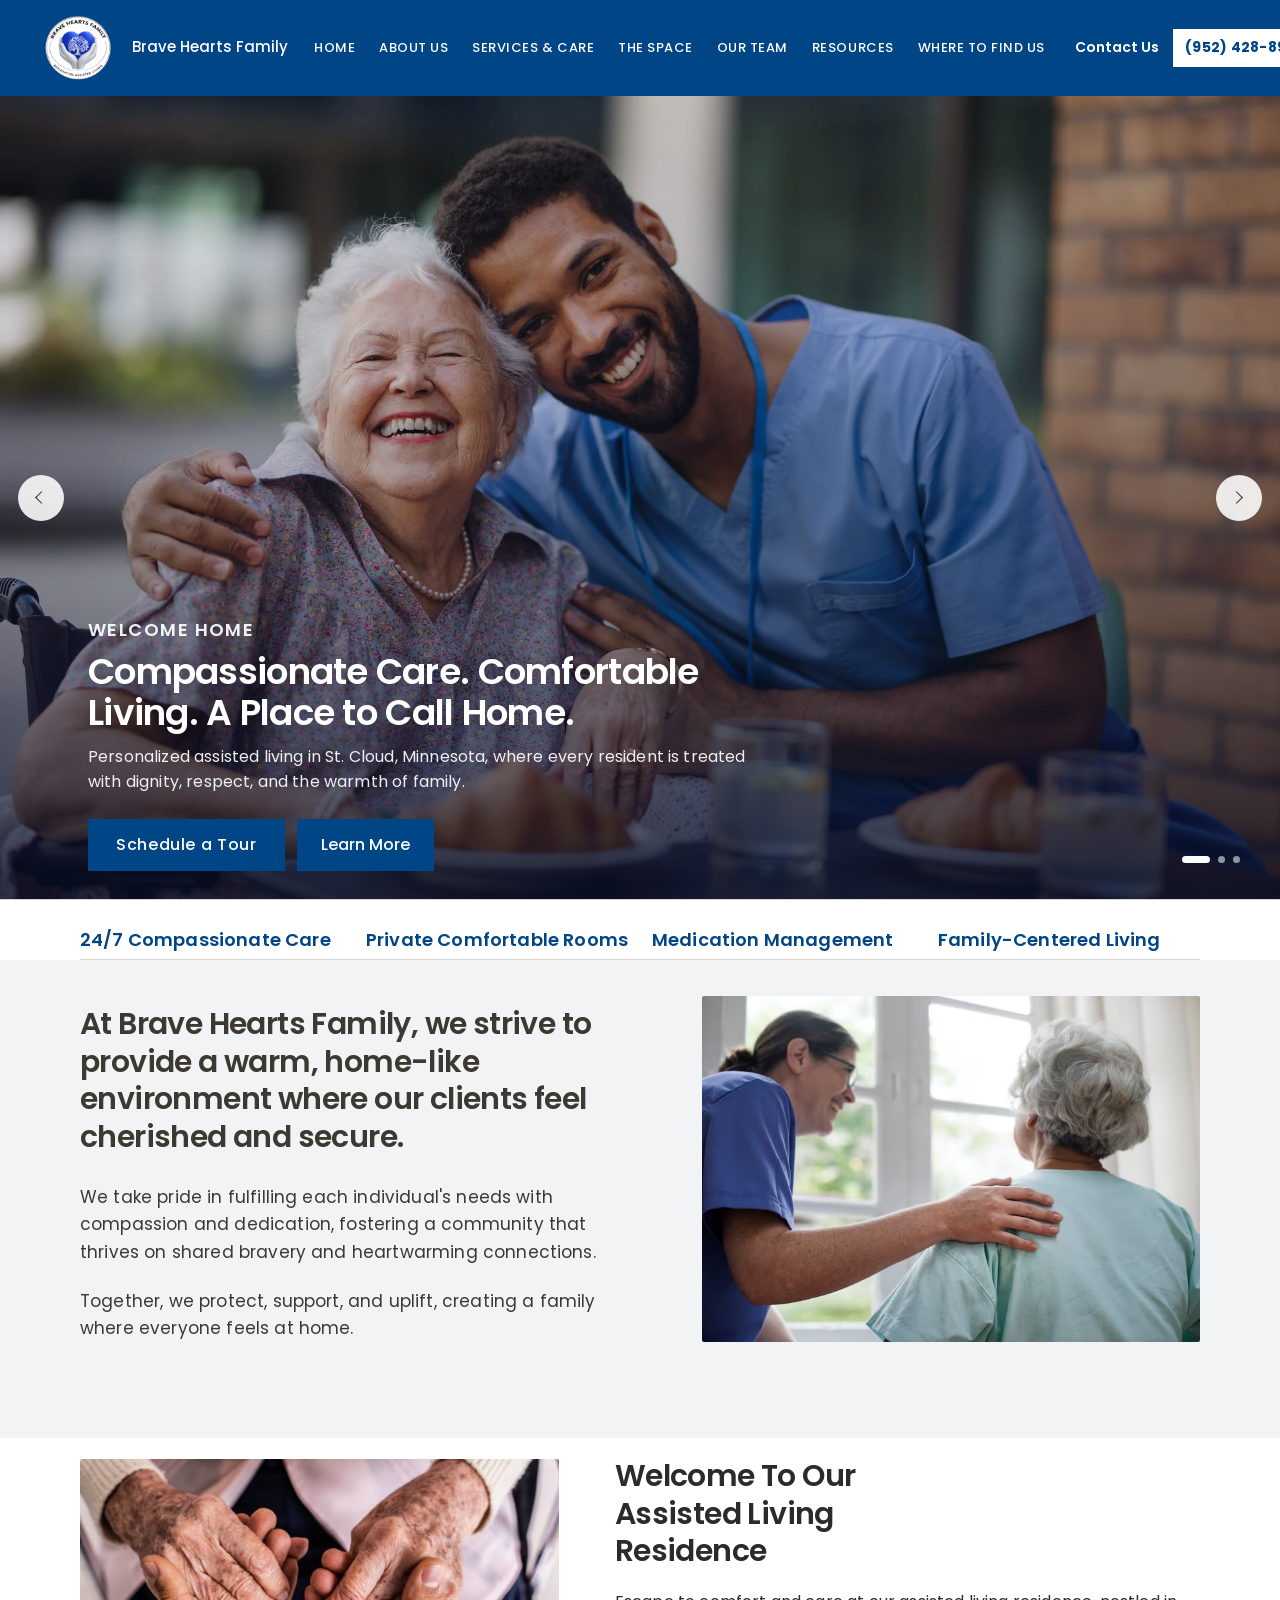
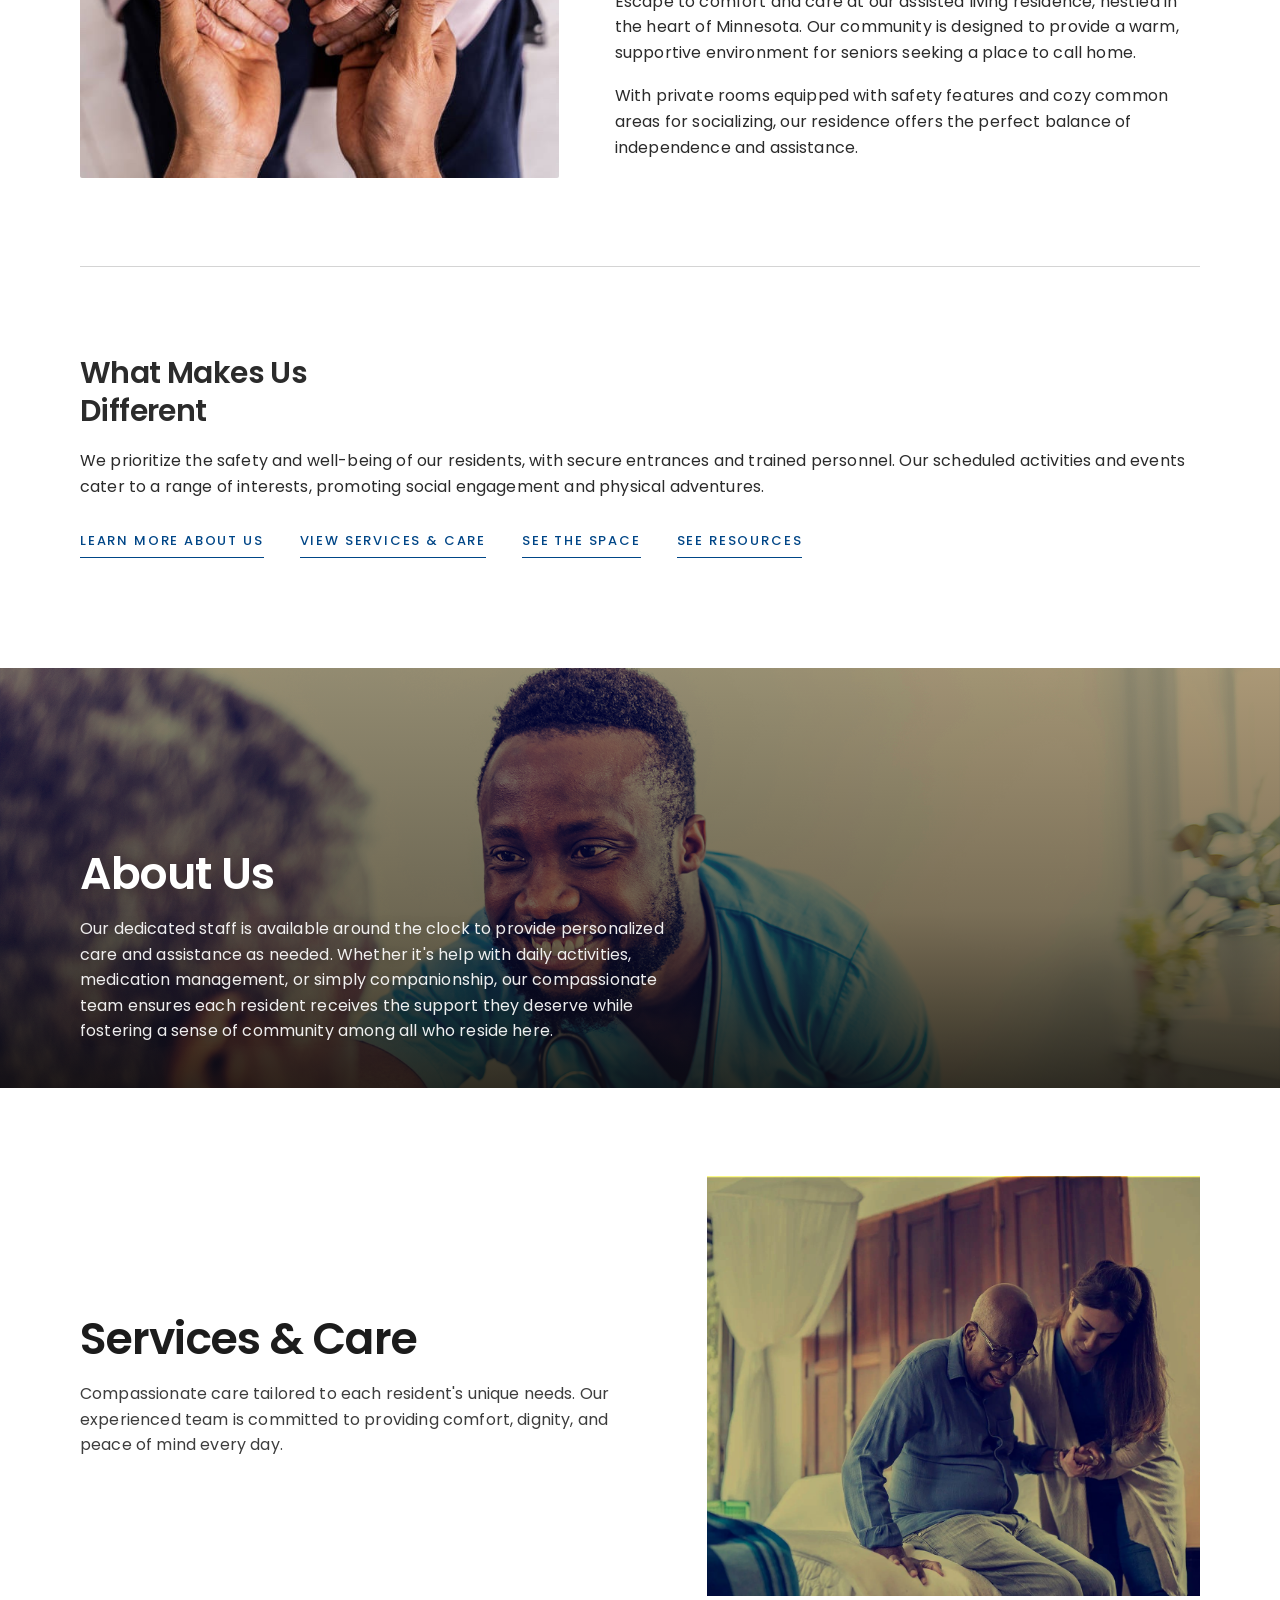
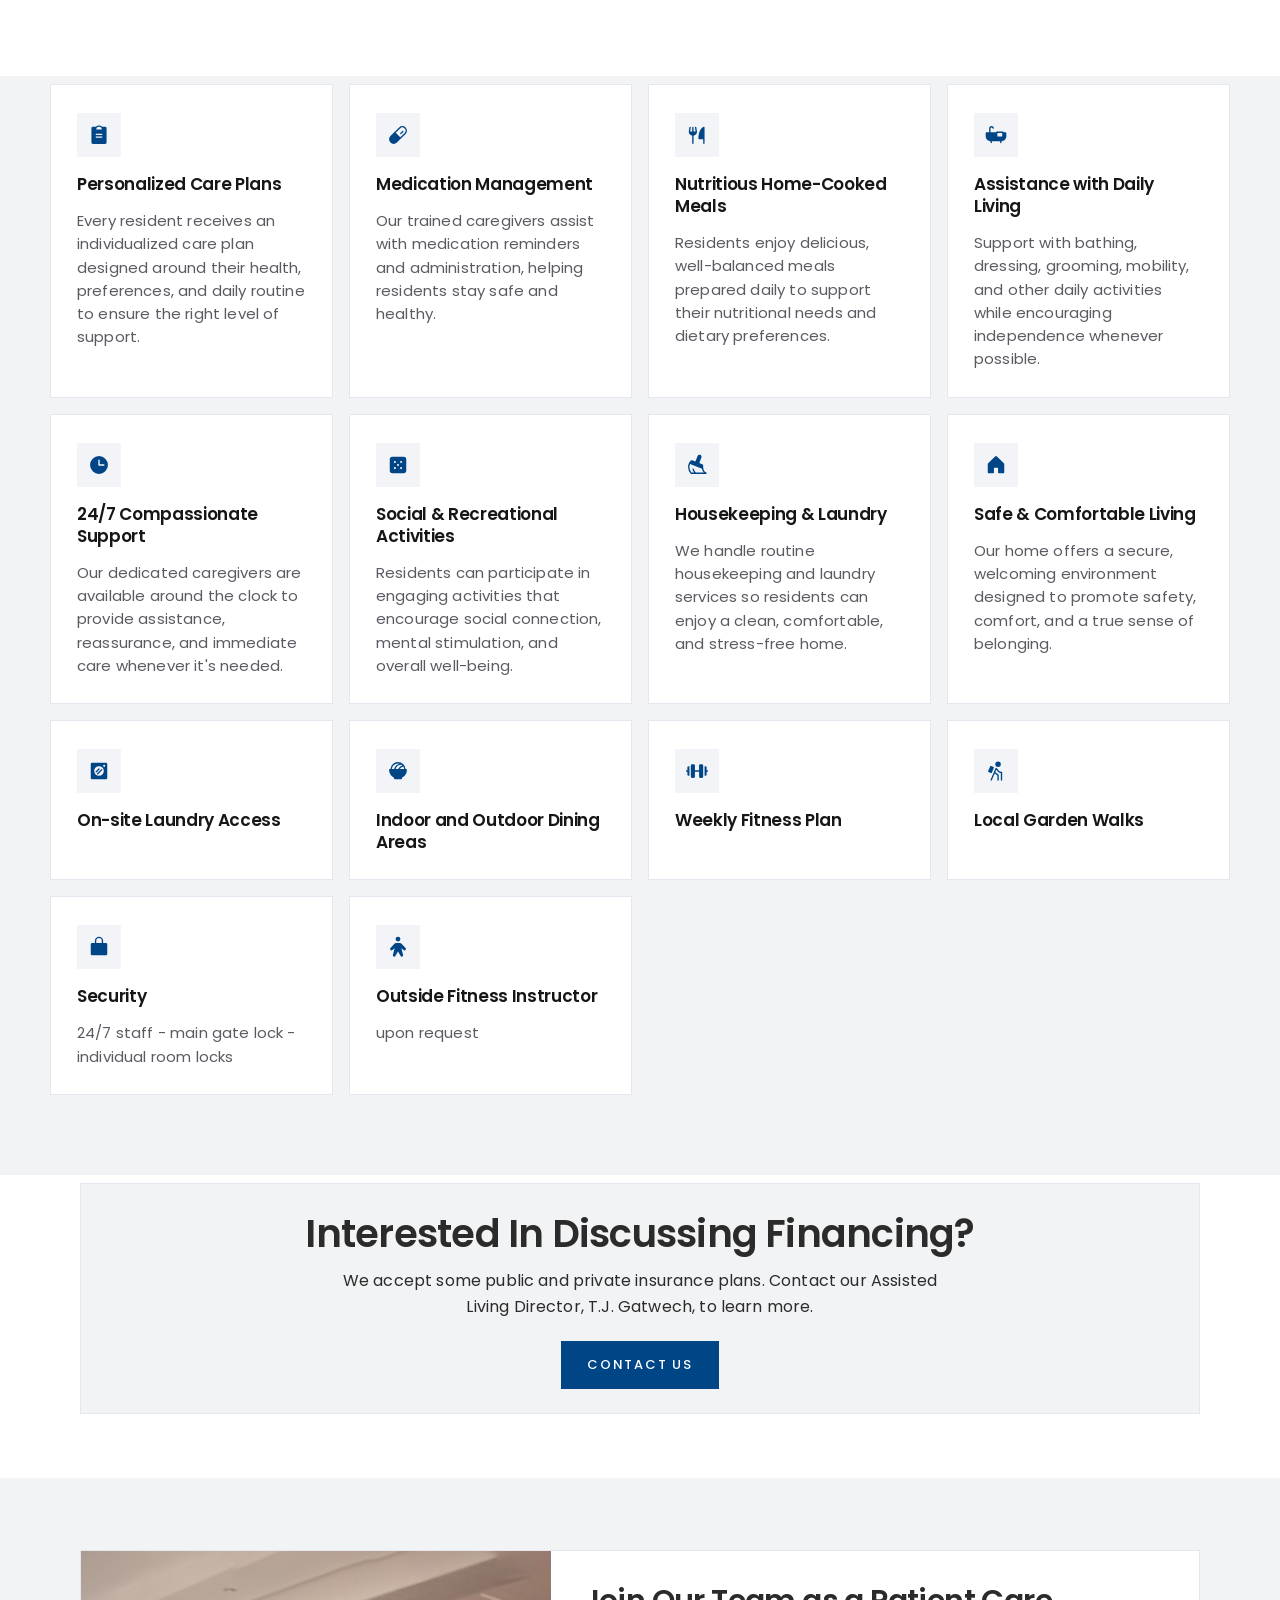
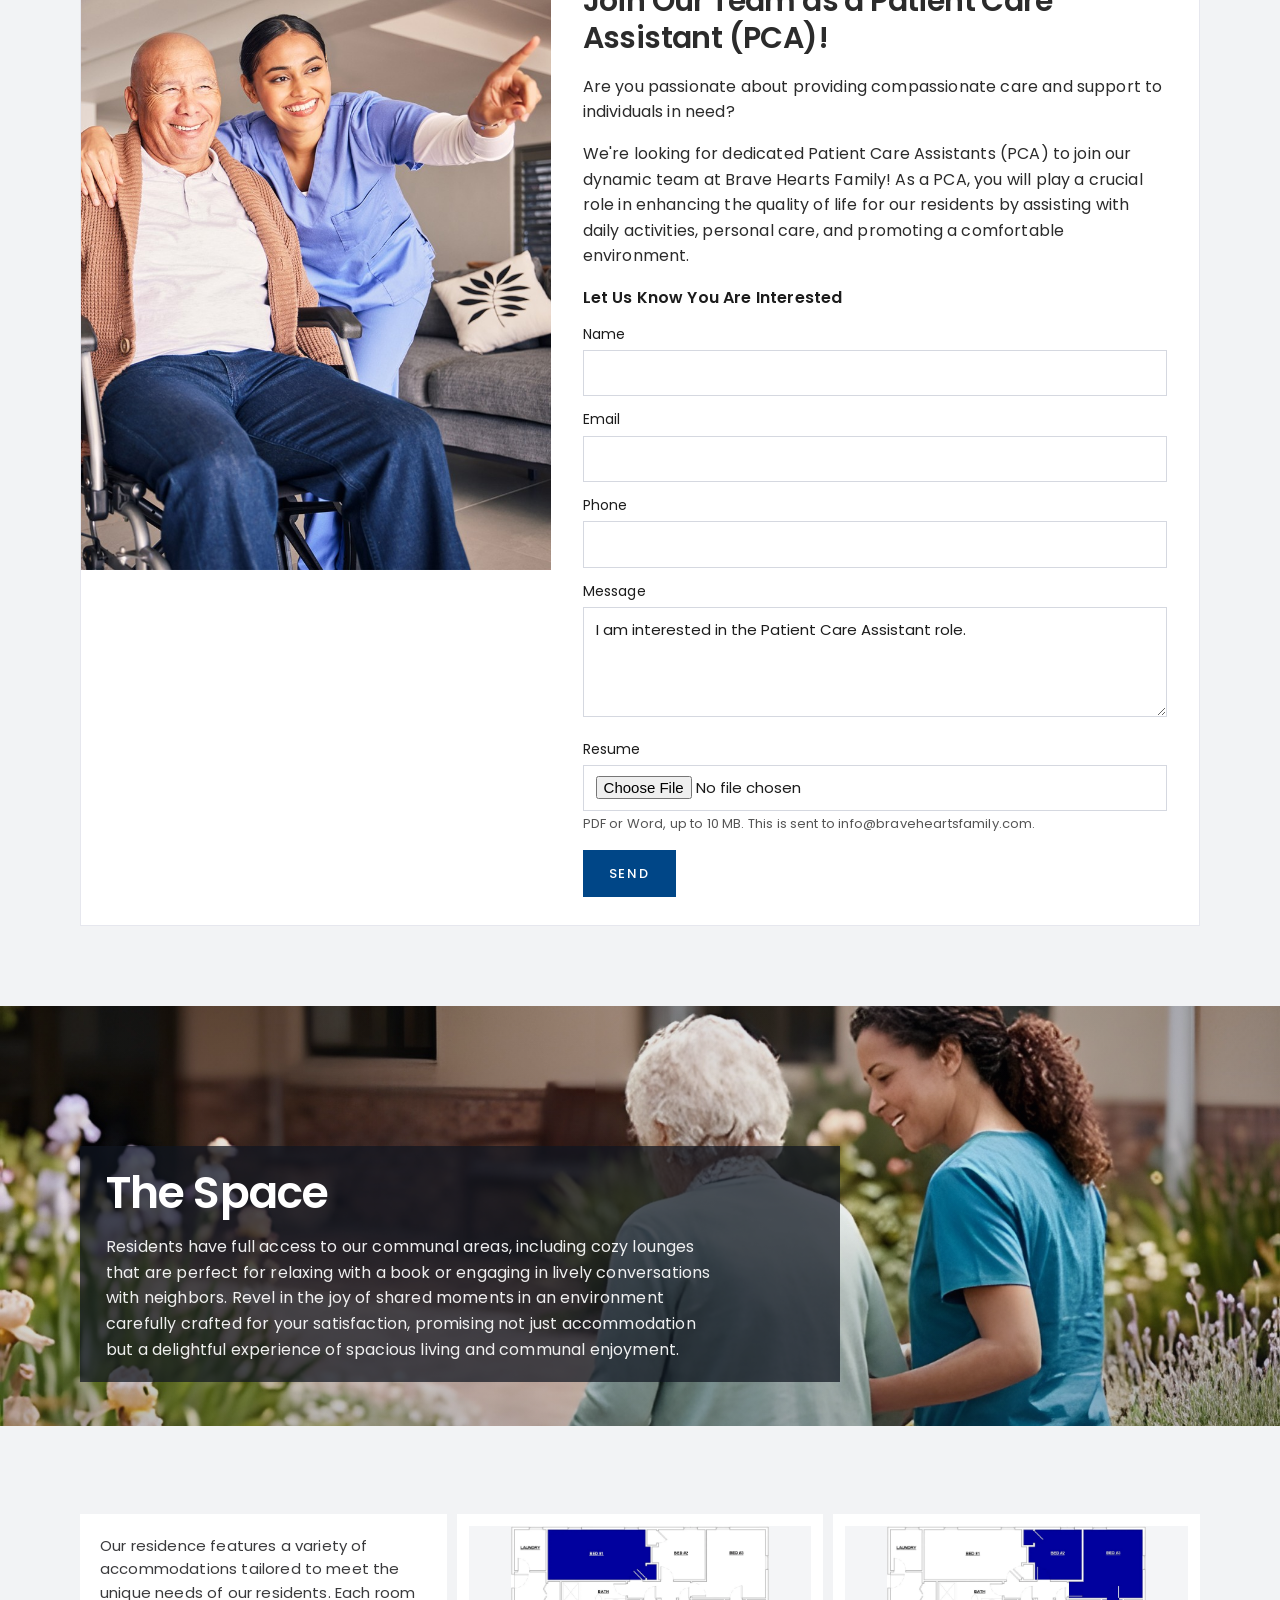
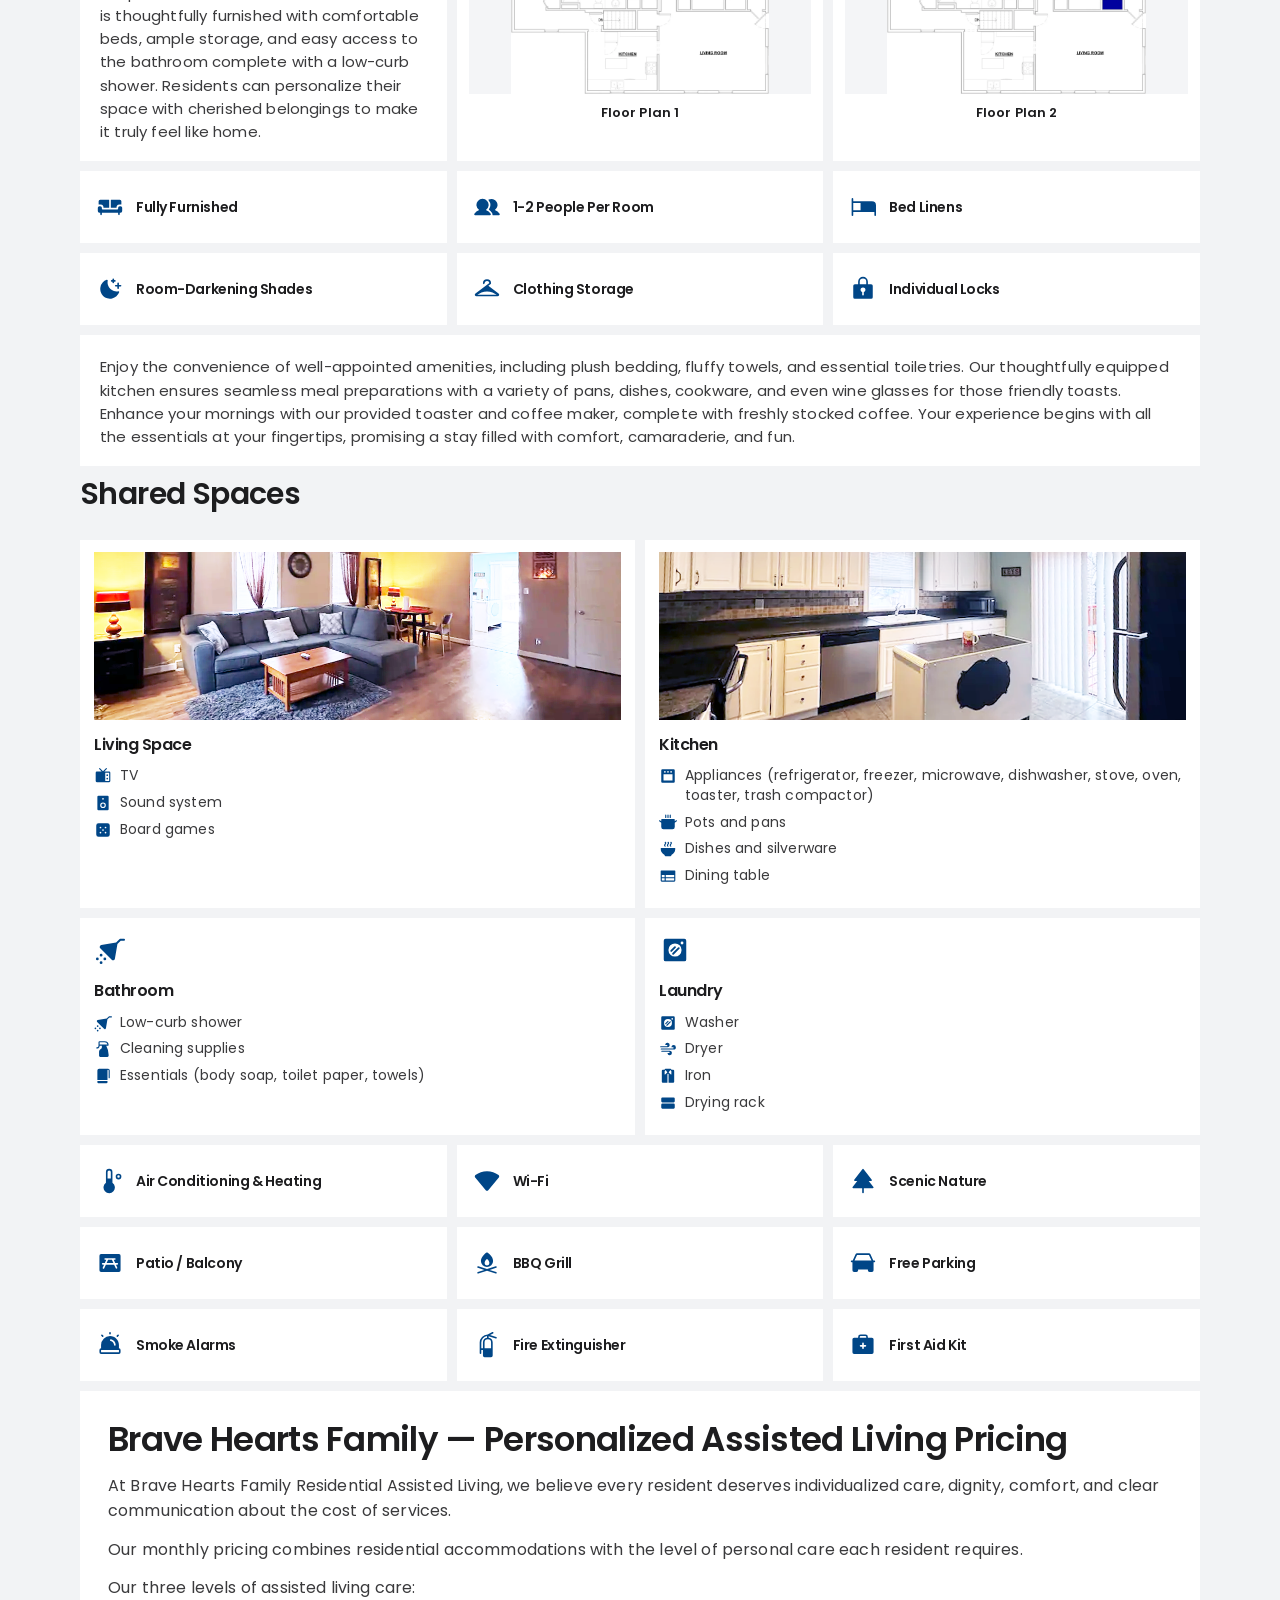
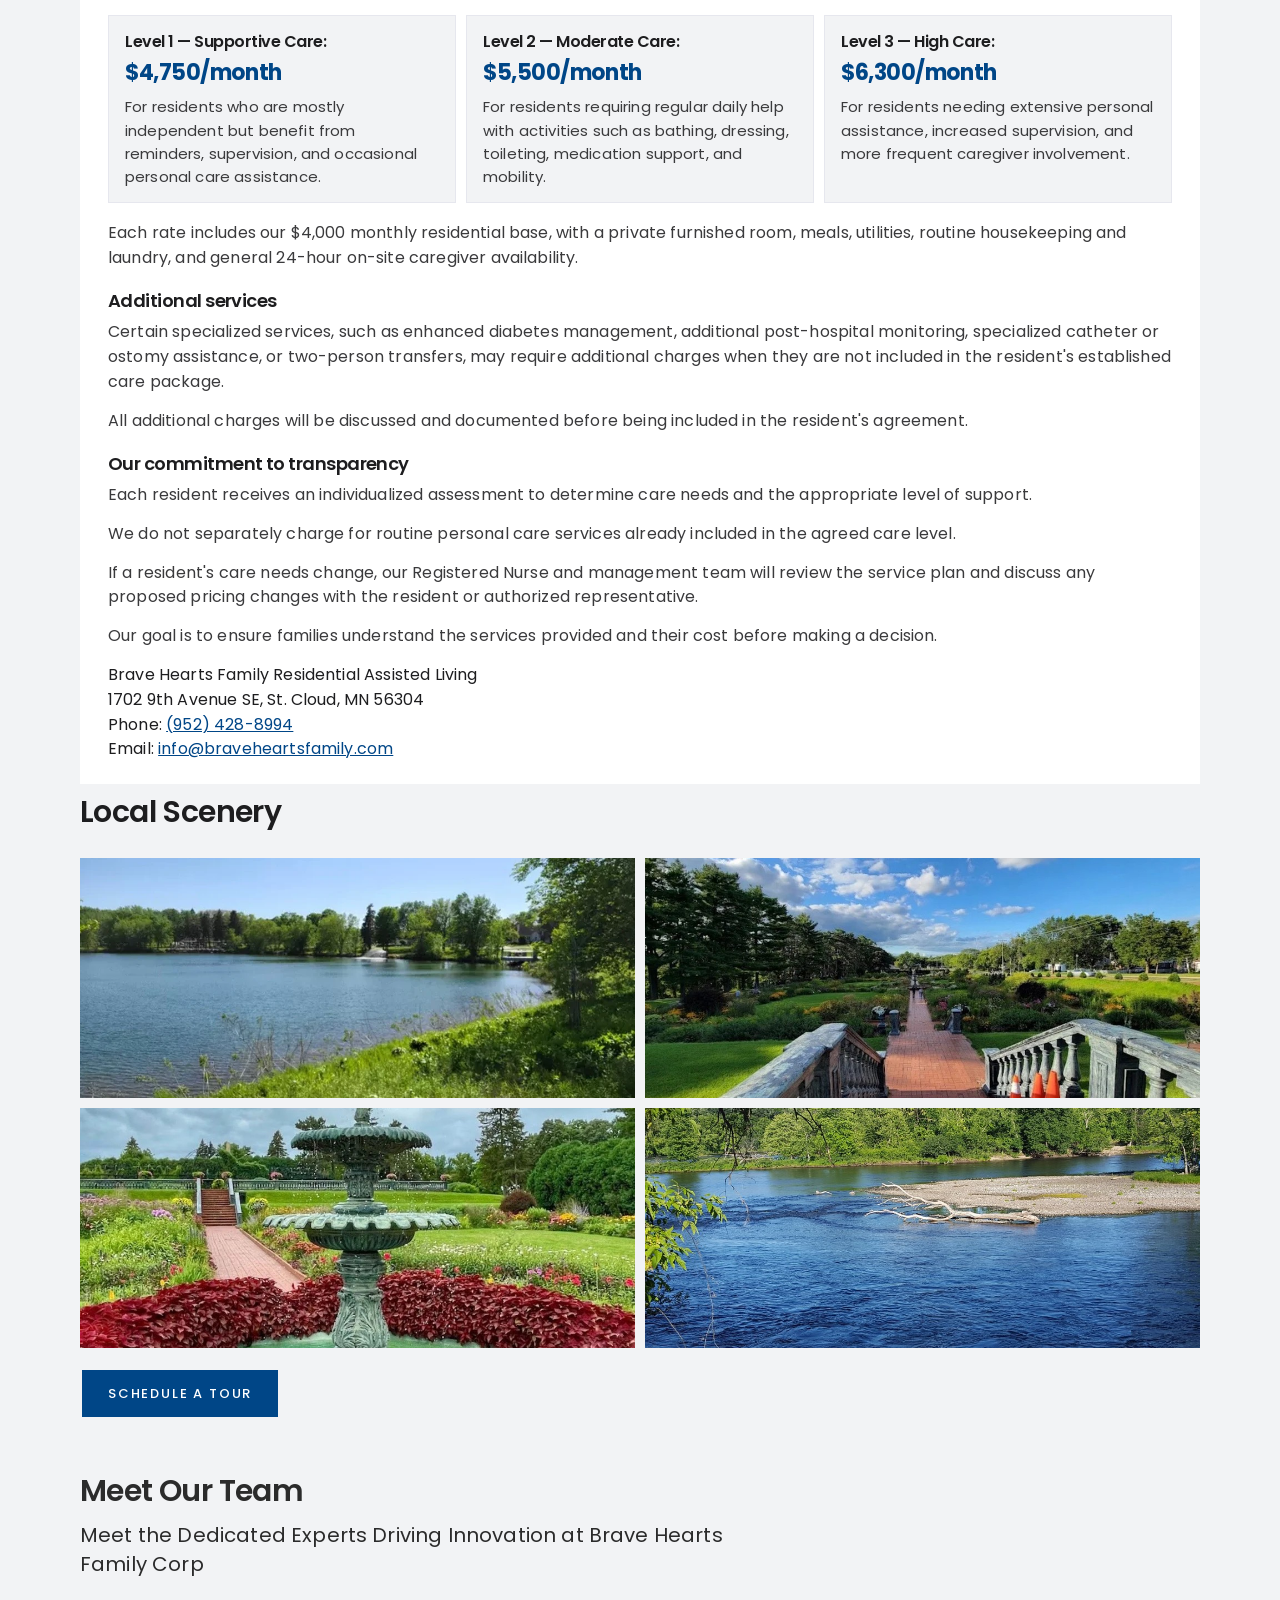
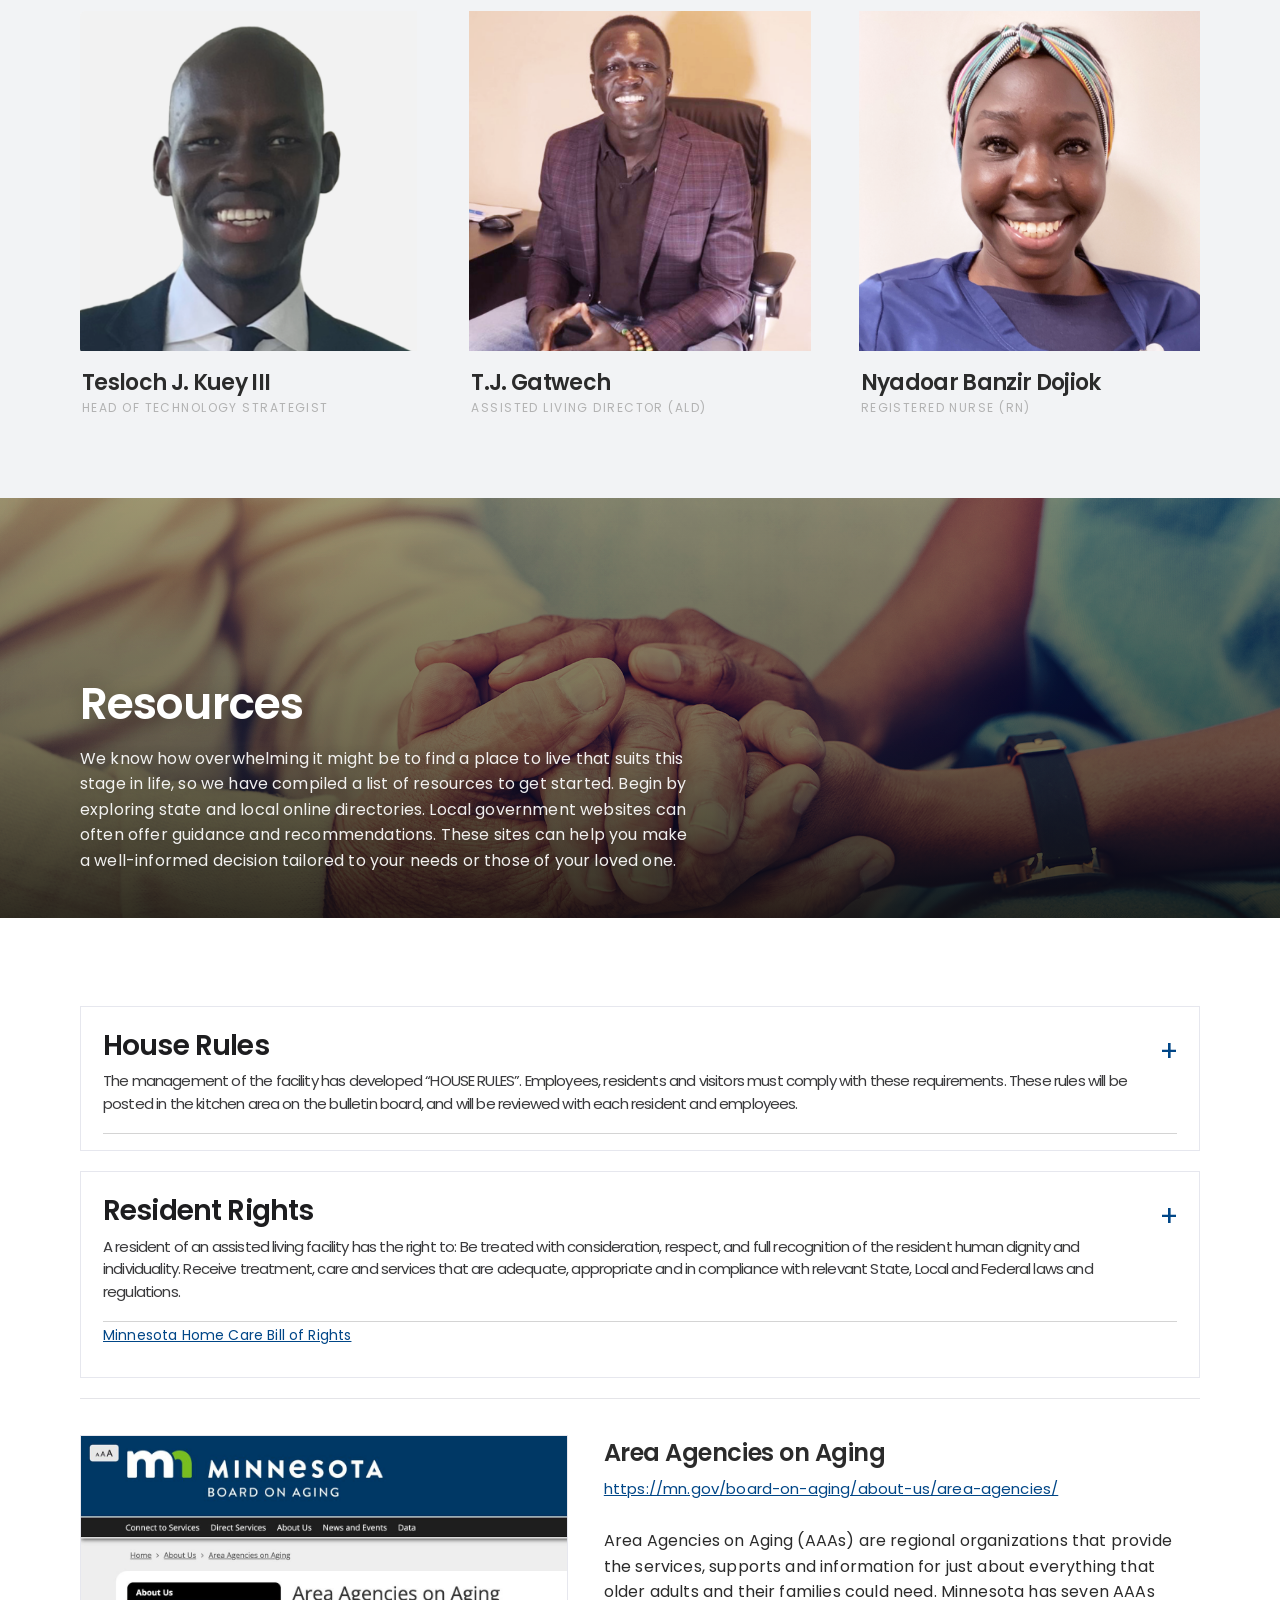
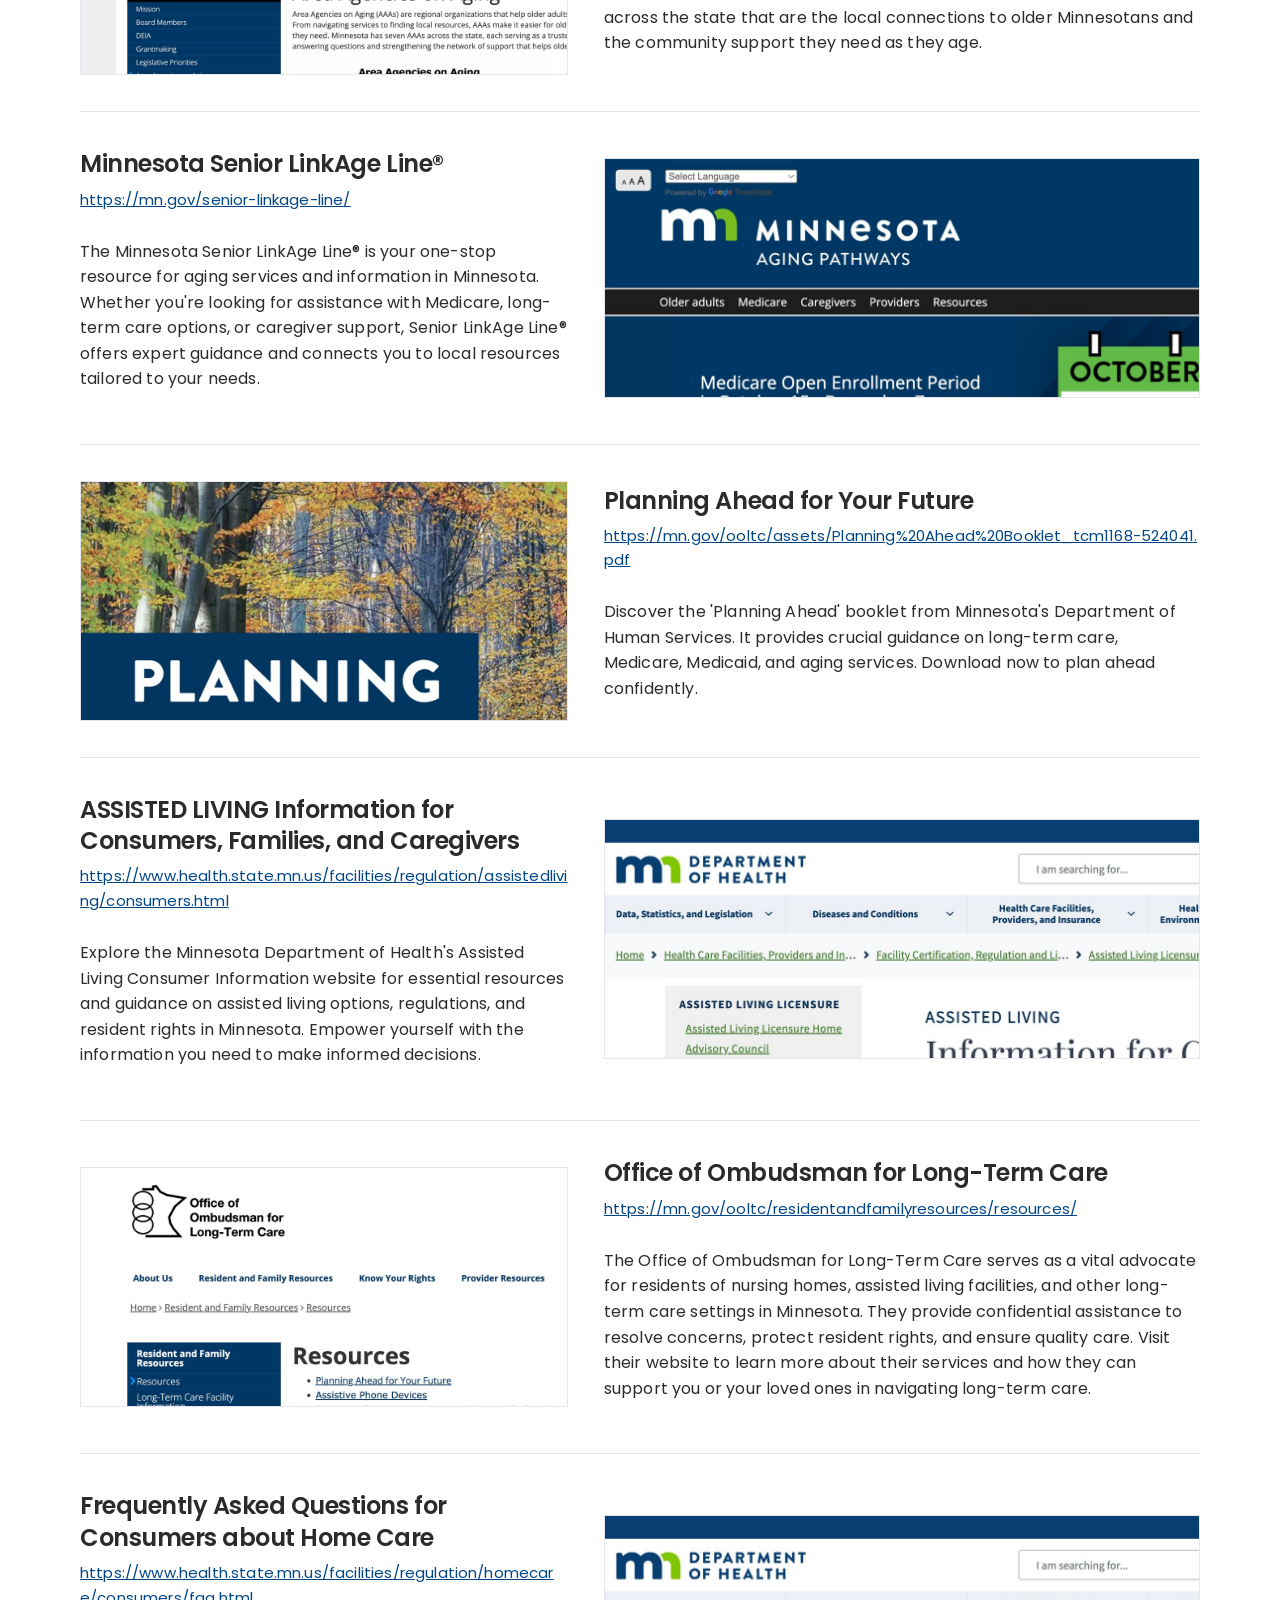
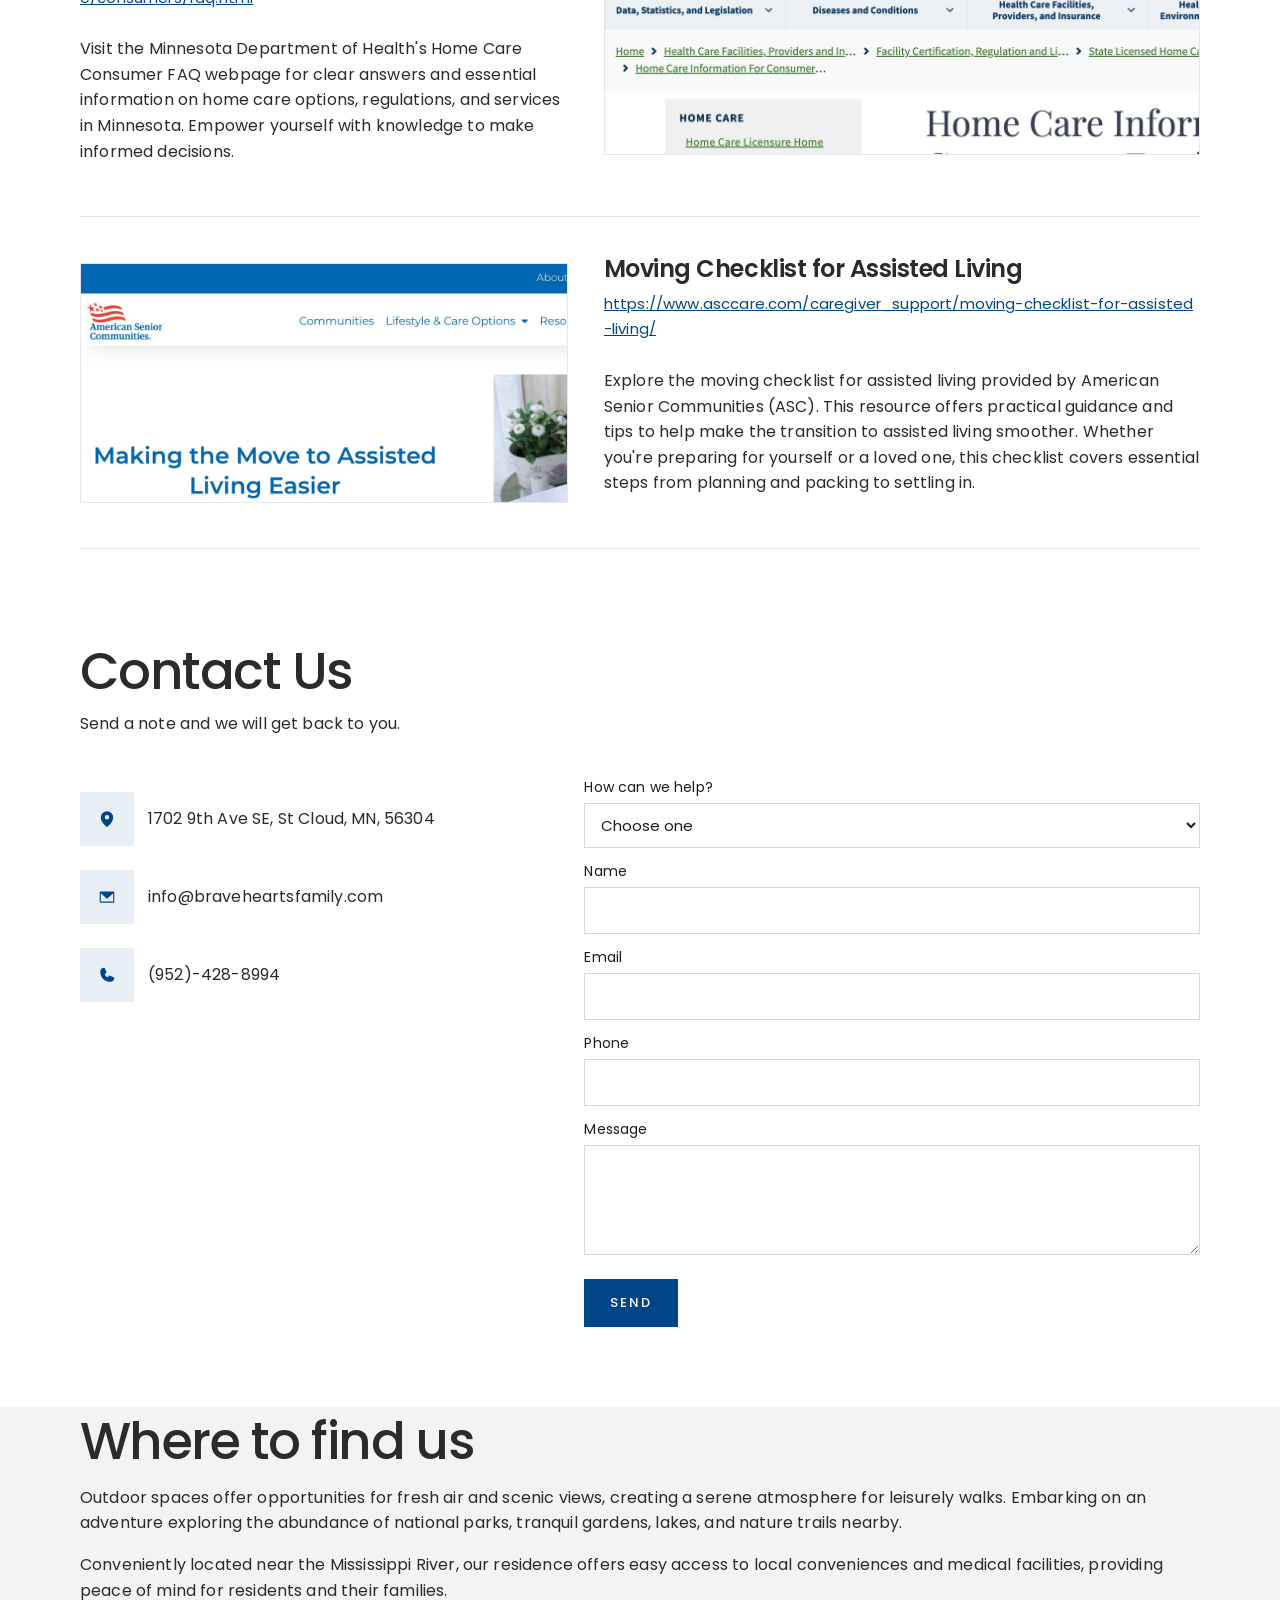
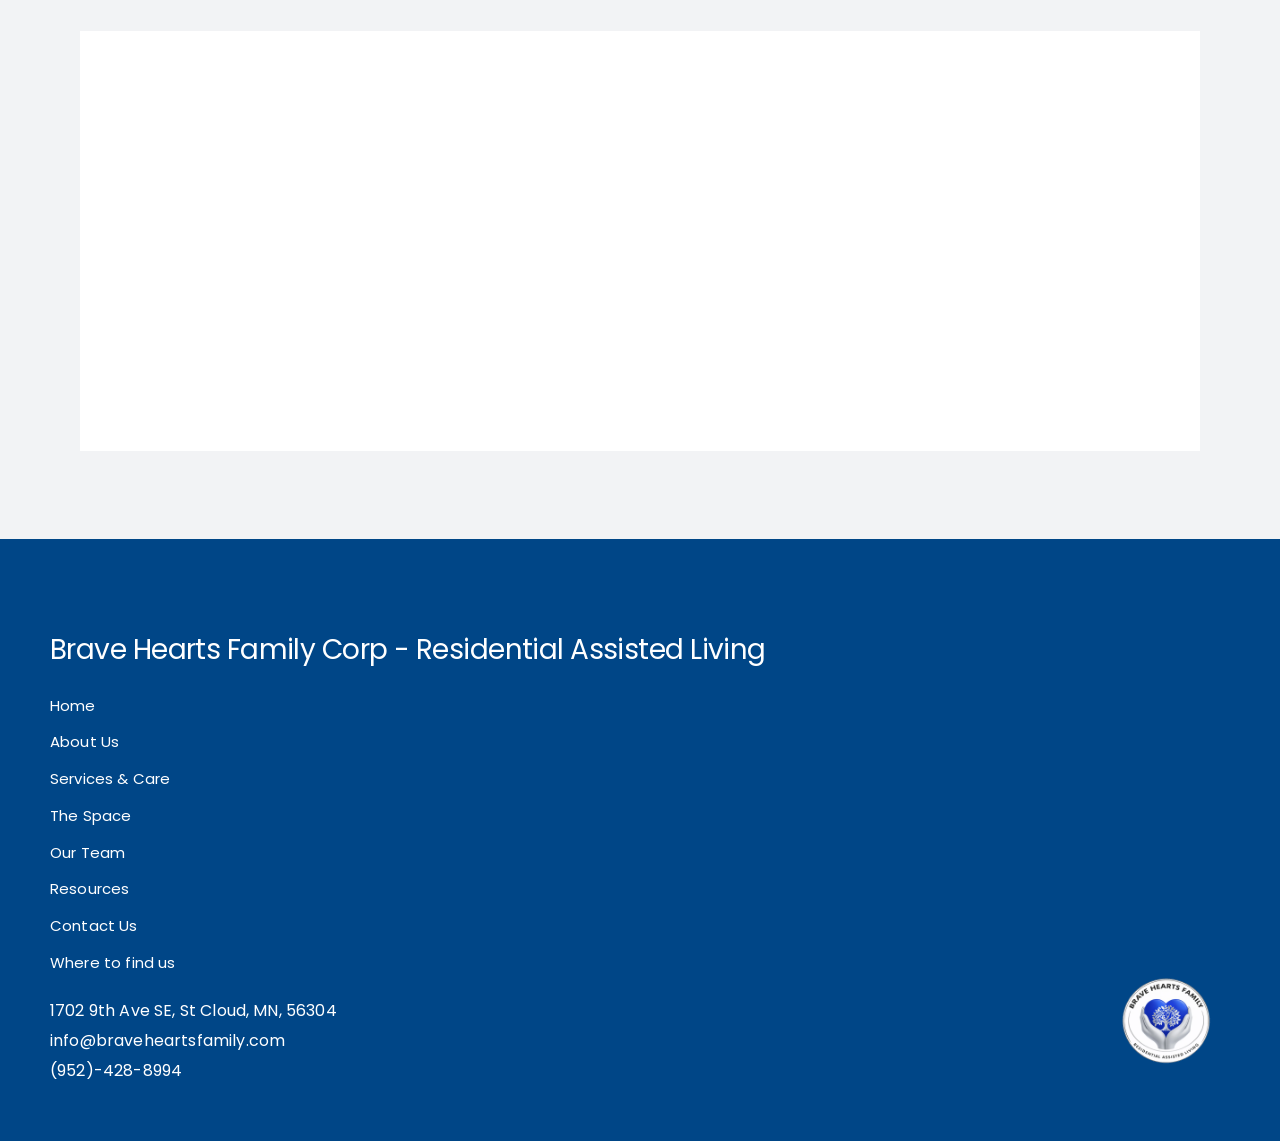
<file: about.html>
<!DOCTYPE html>
<html lang="en">
<head>
  <meta charset="utf-8">
  <meta name="robots" content="noindex, follow">
  <meta http-equiv="refresh" content="0; url=index.html#about">
  <link rel="canonical" href="https://braveheartsfamily.com/#about">
  <title>About Us | Brave Hearts Family Corp</title>
  <script>location.replace("index.html#about")</script>
</head>
<body></body>
</html>
</file>
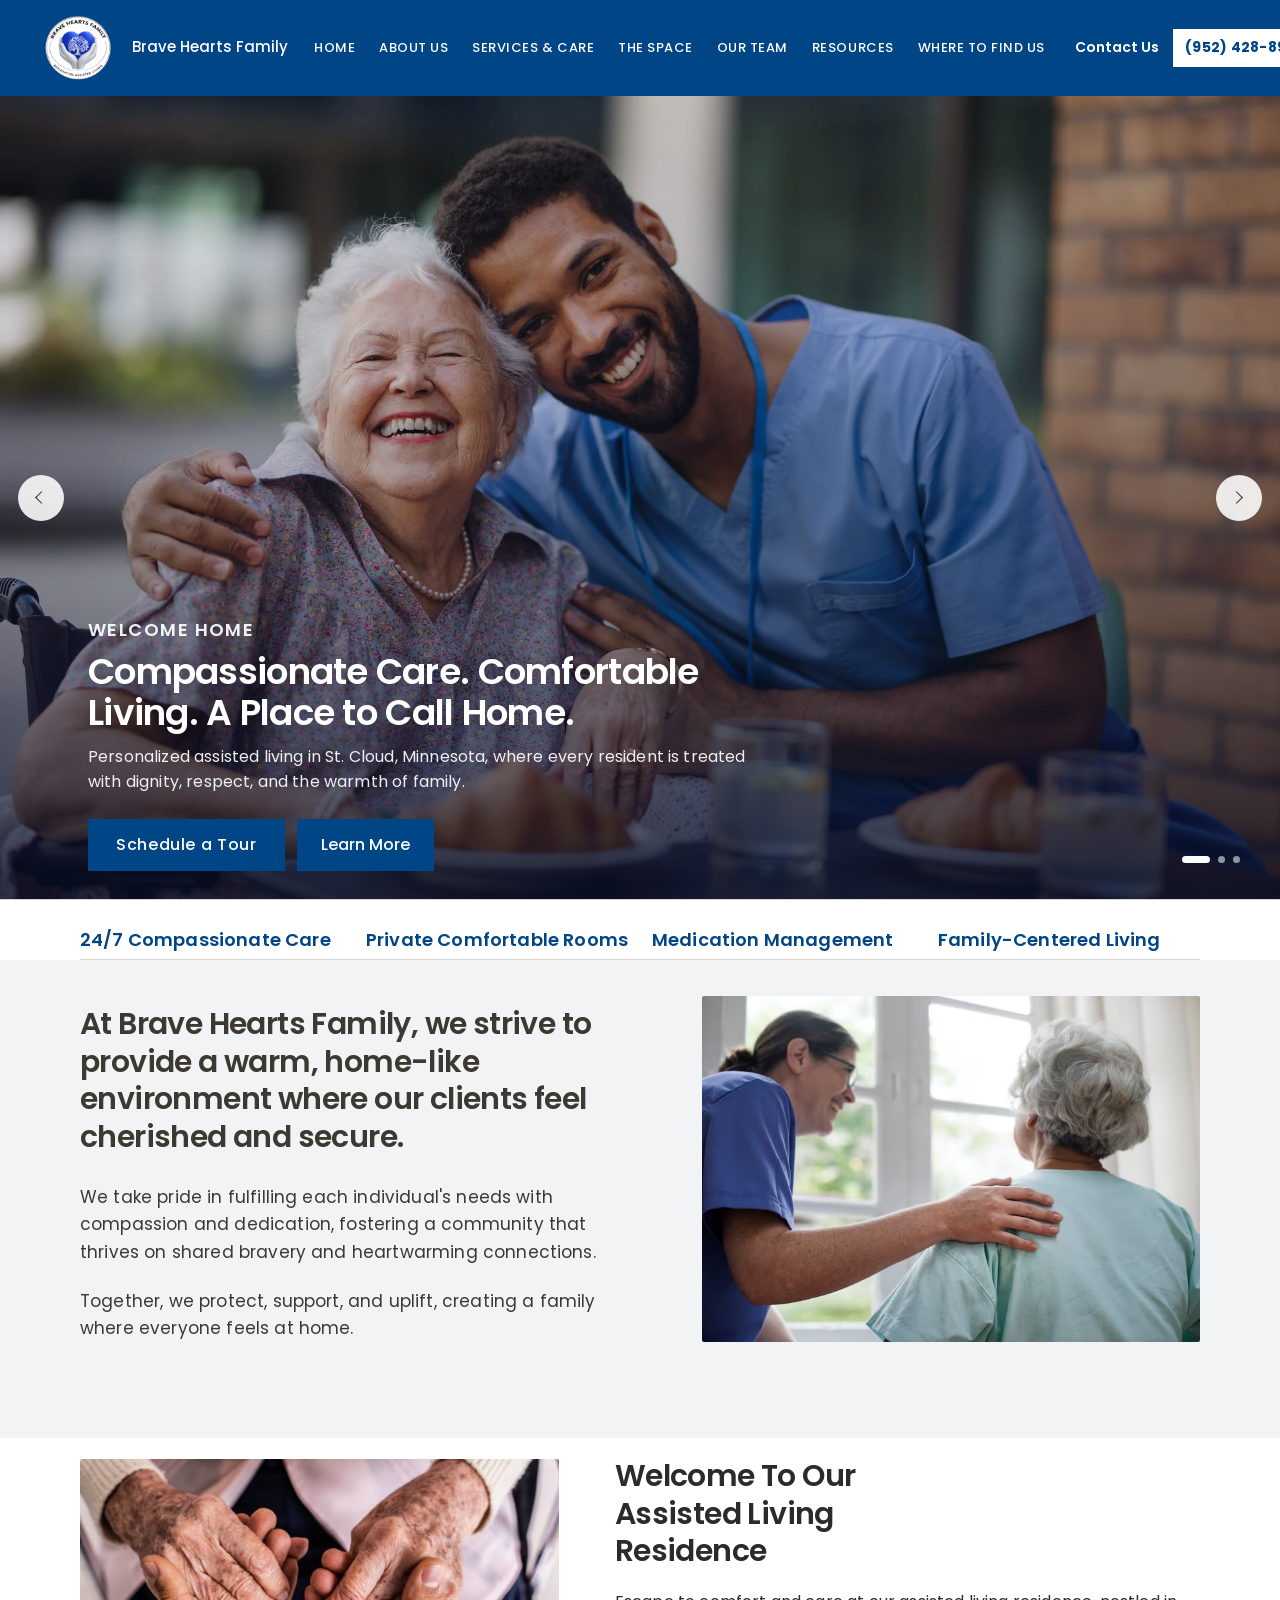
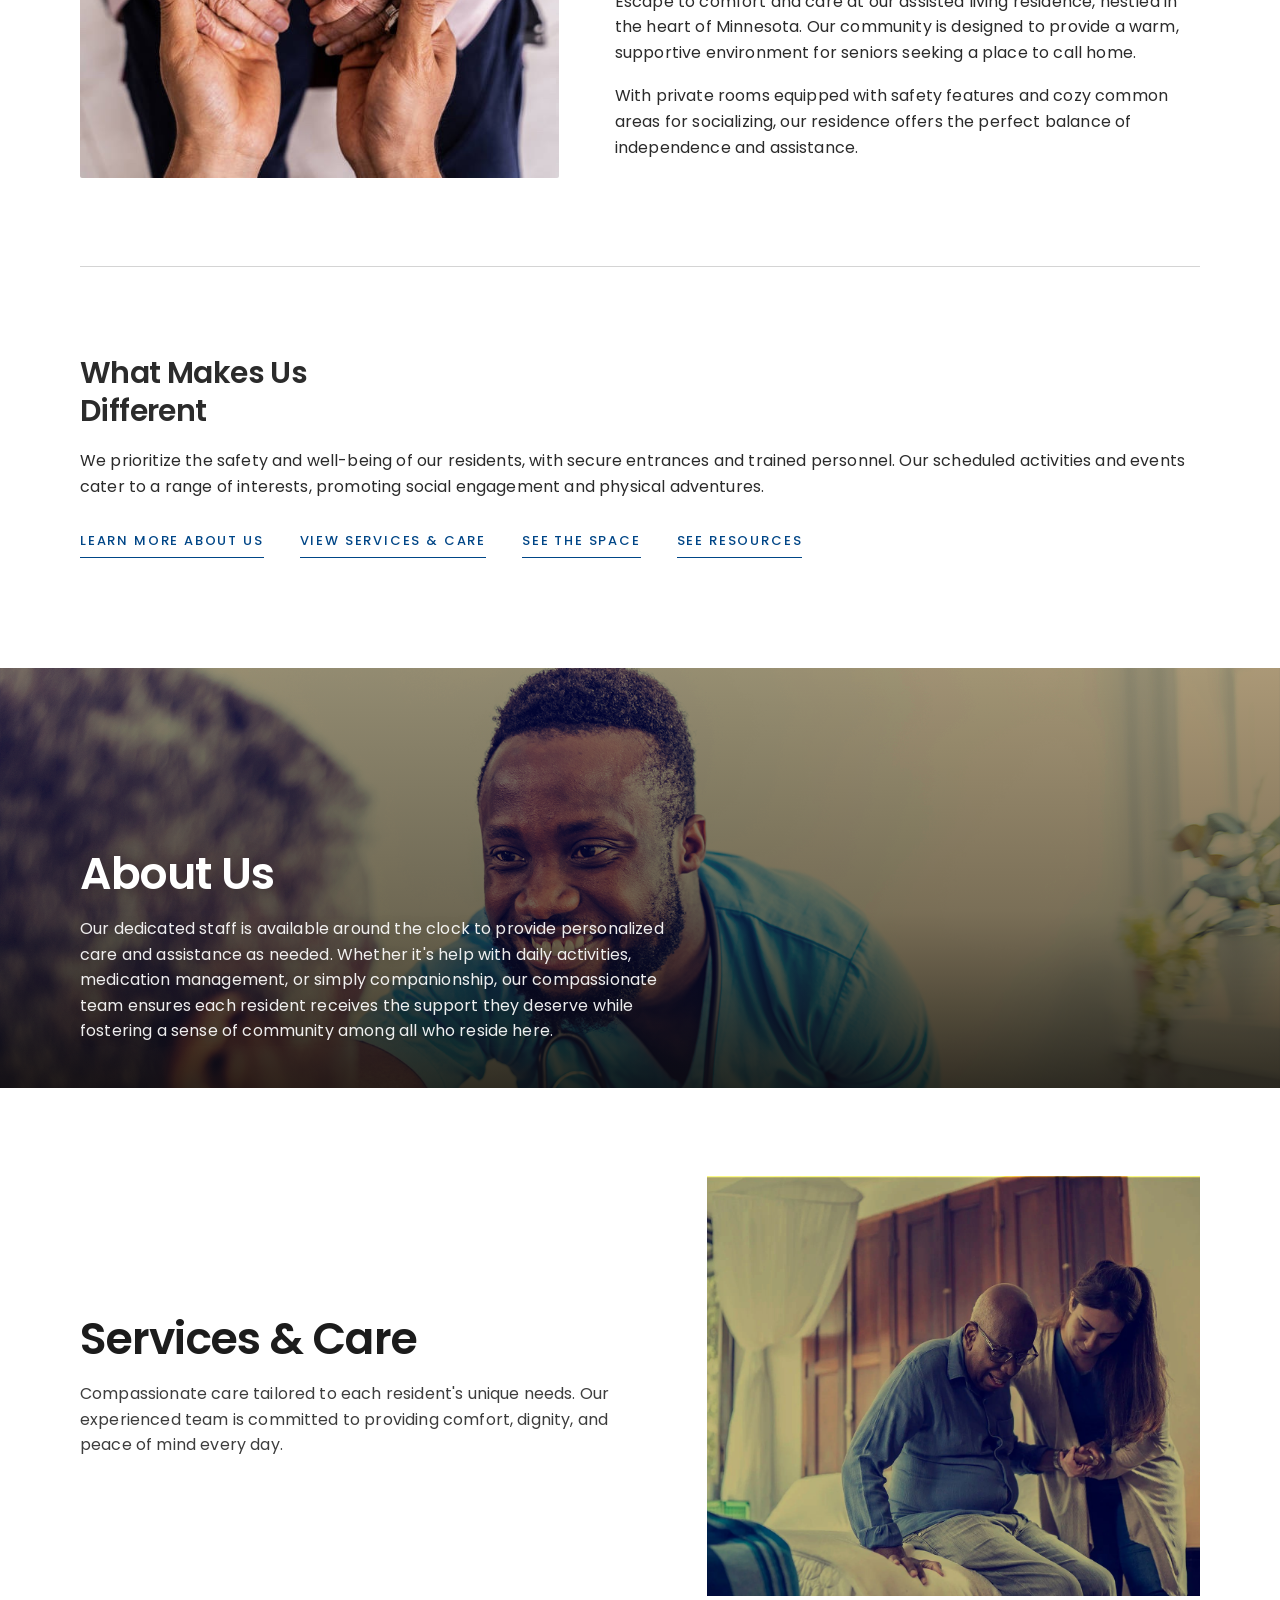
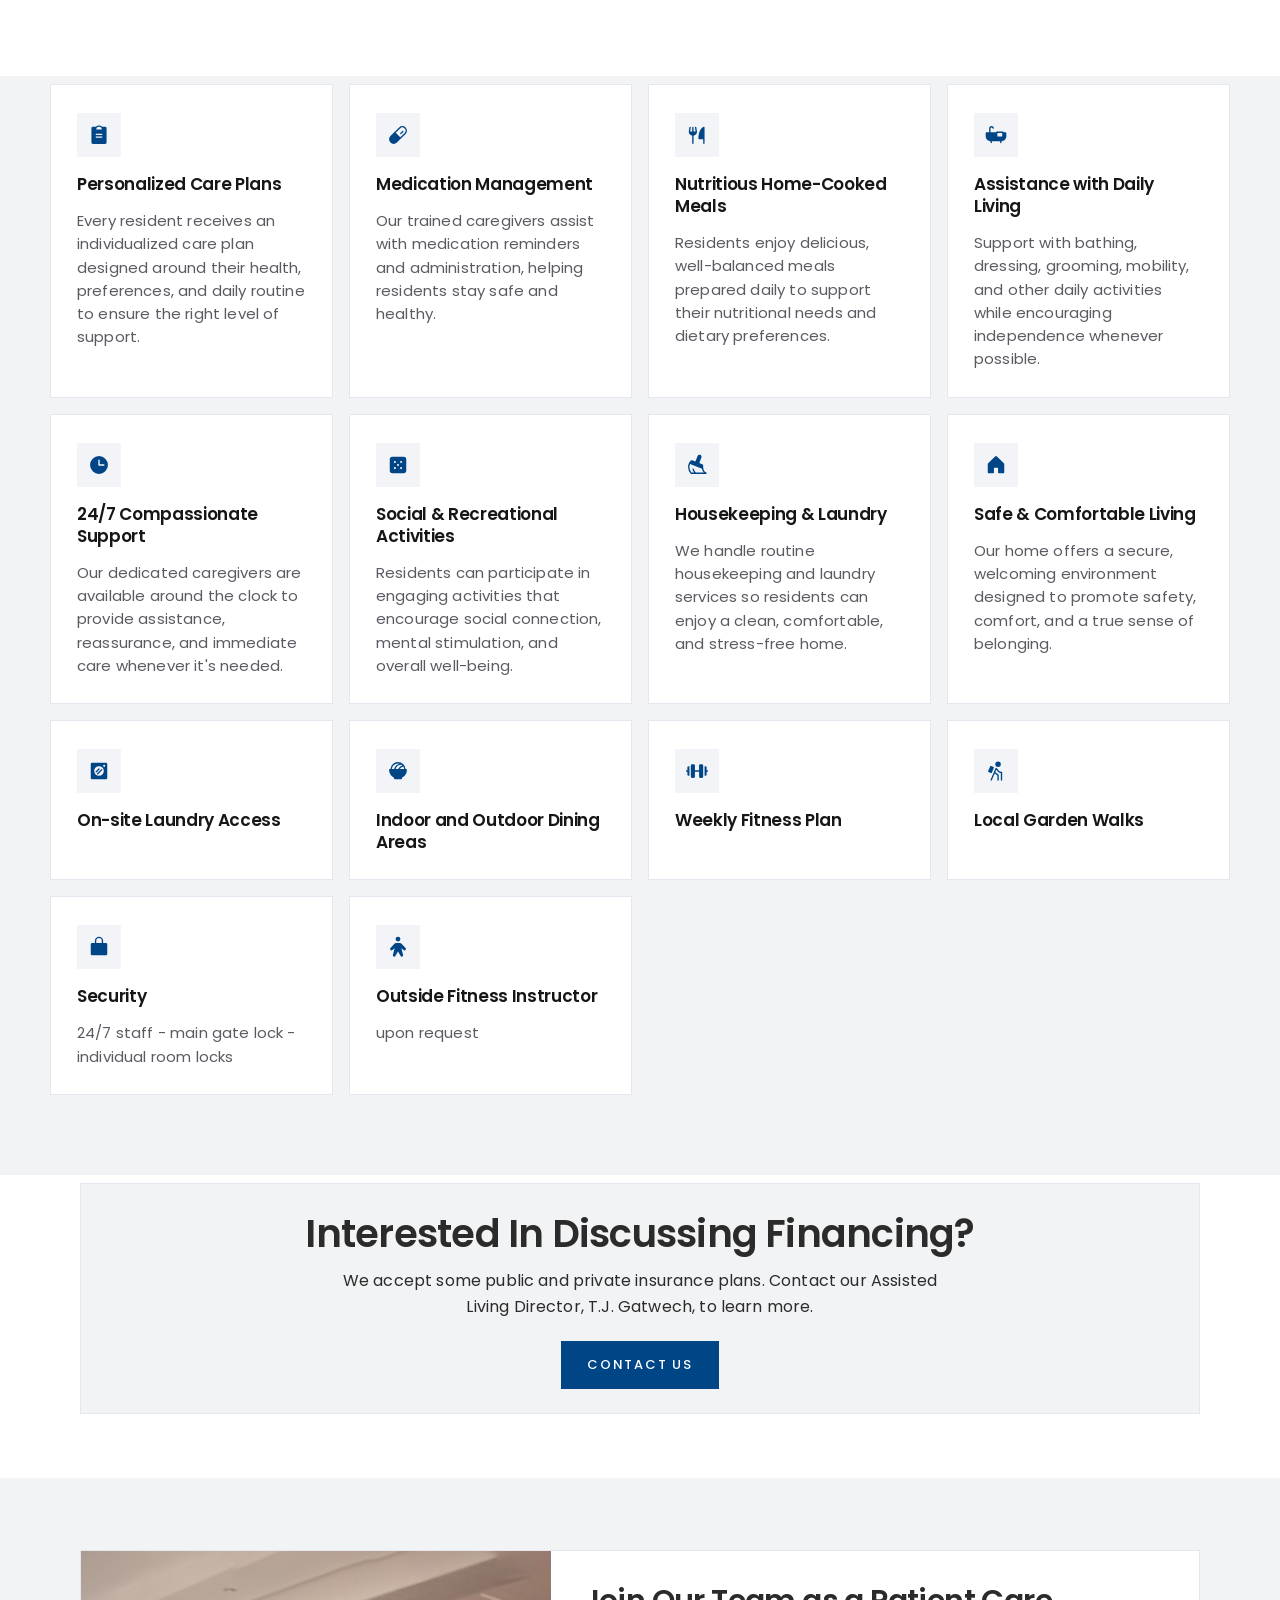
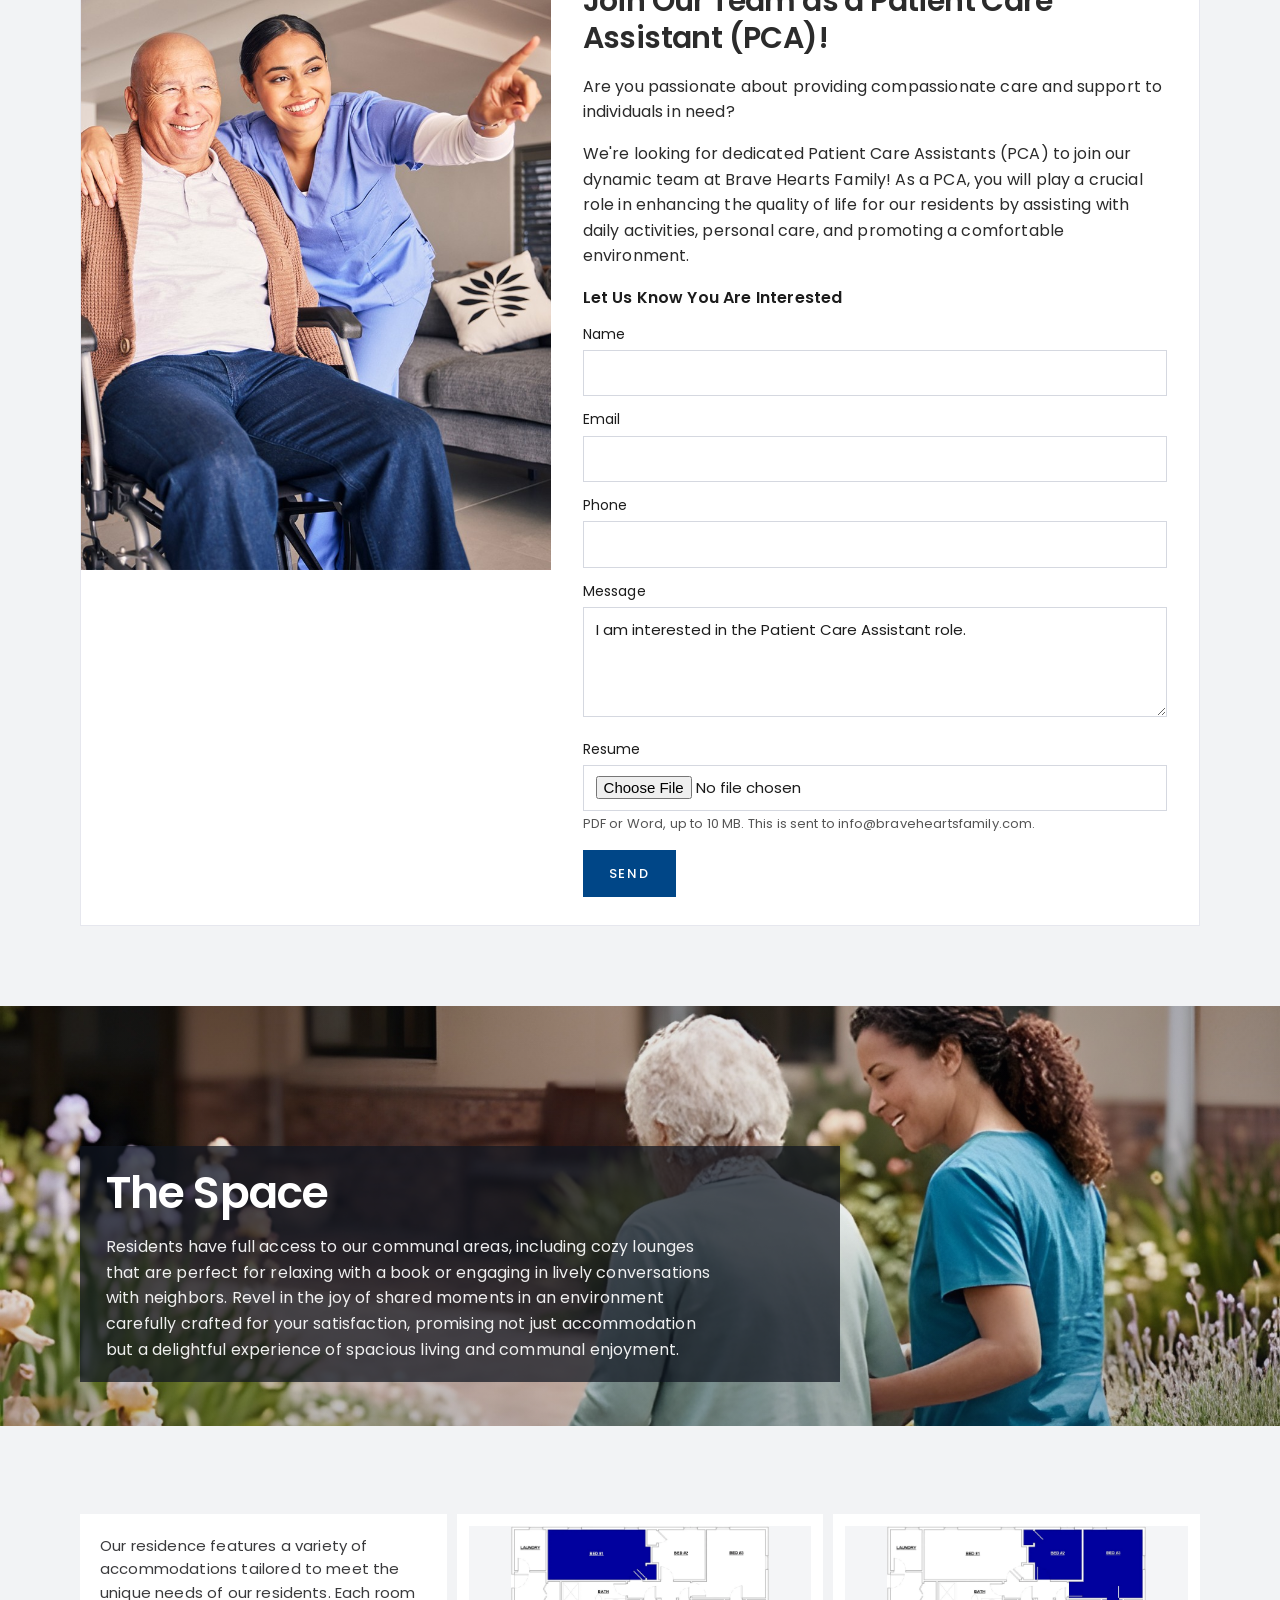
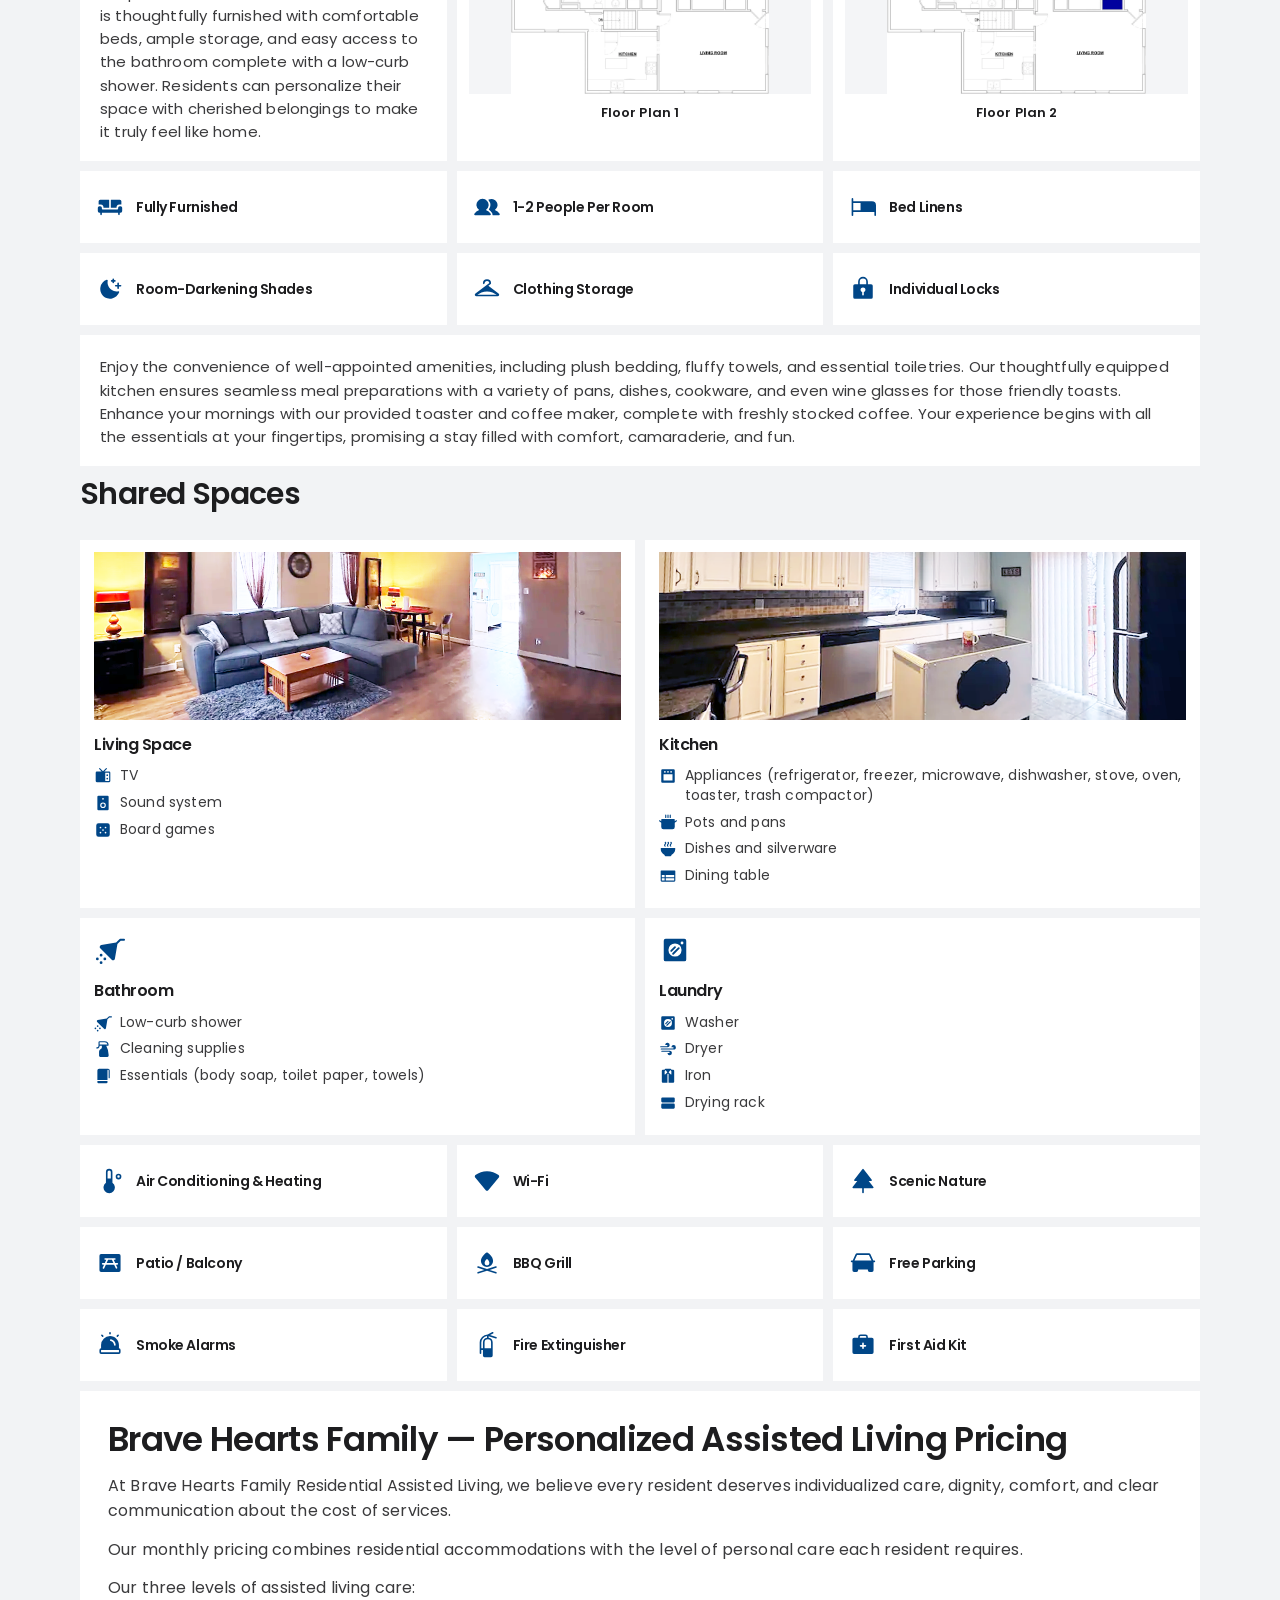
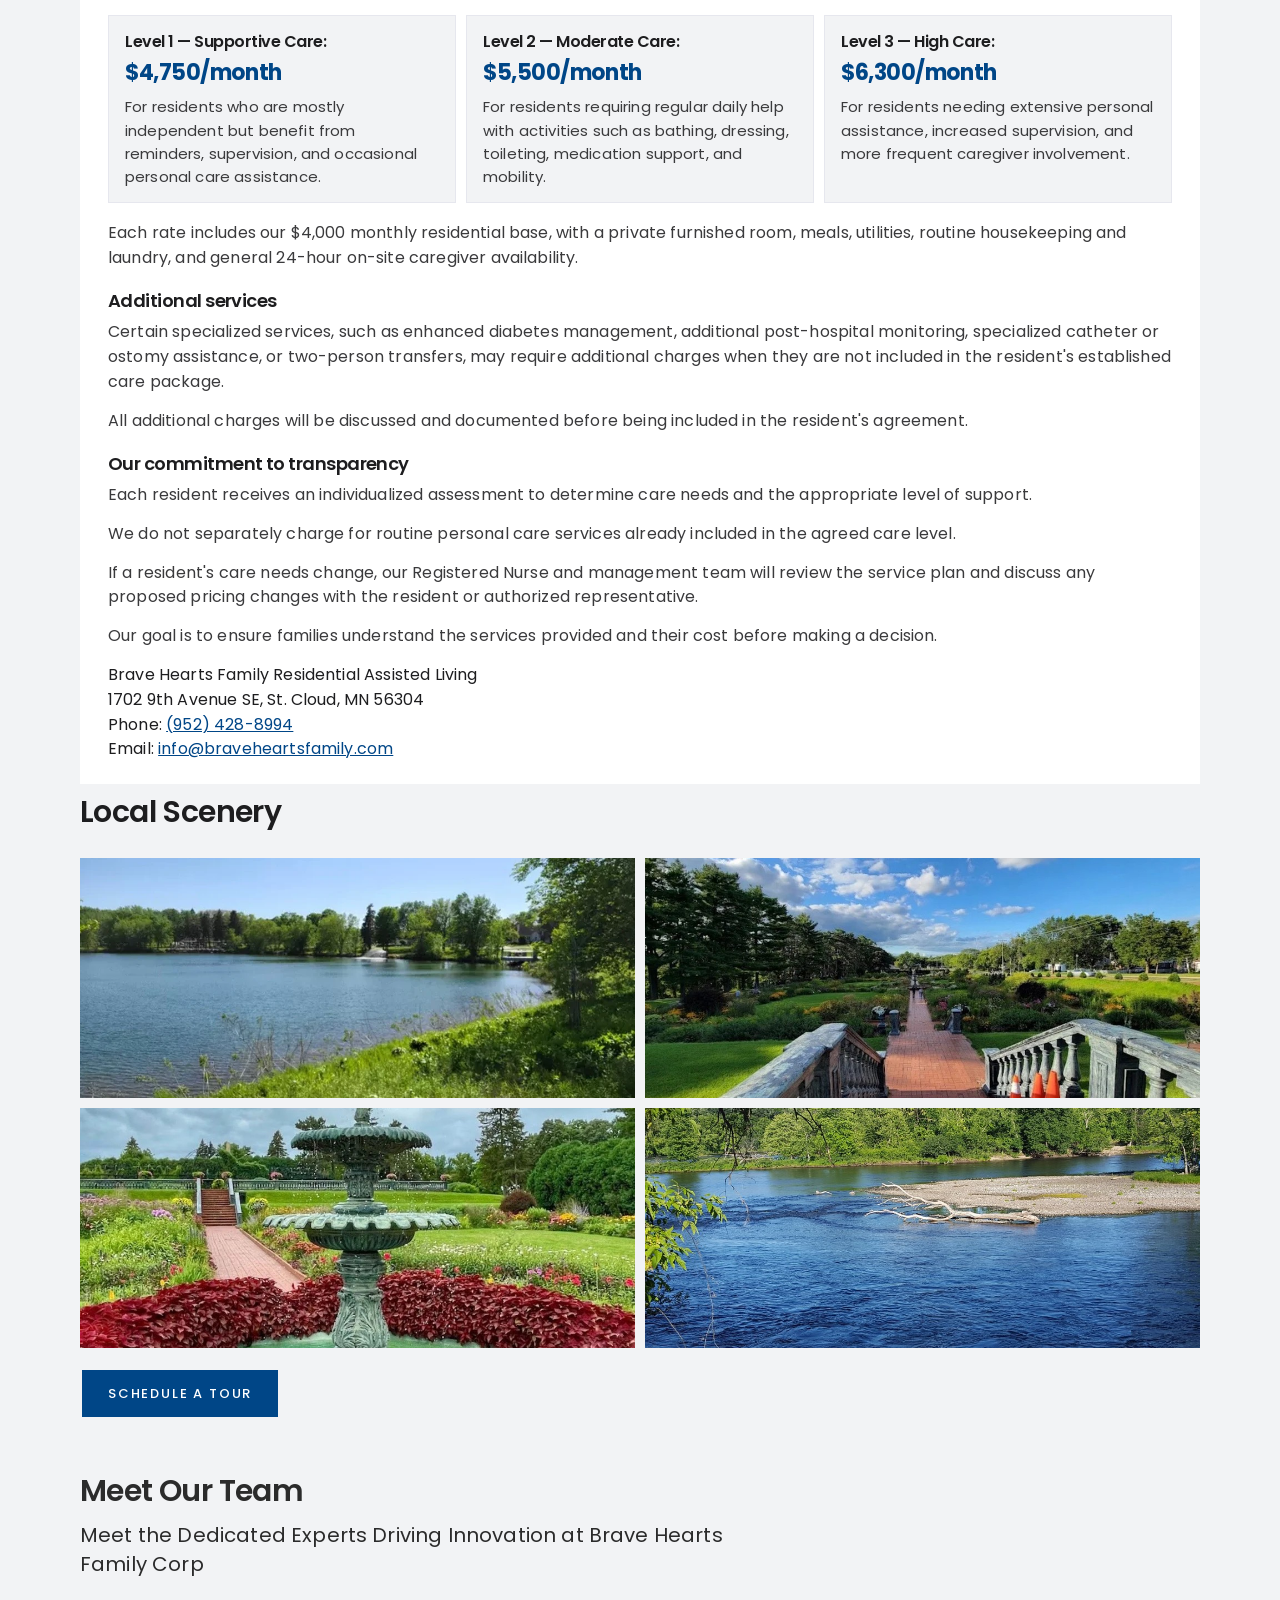
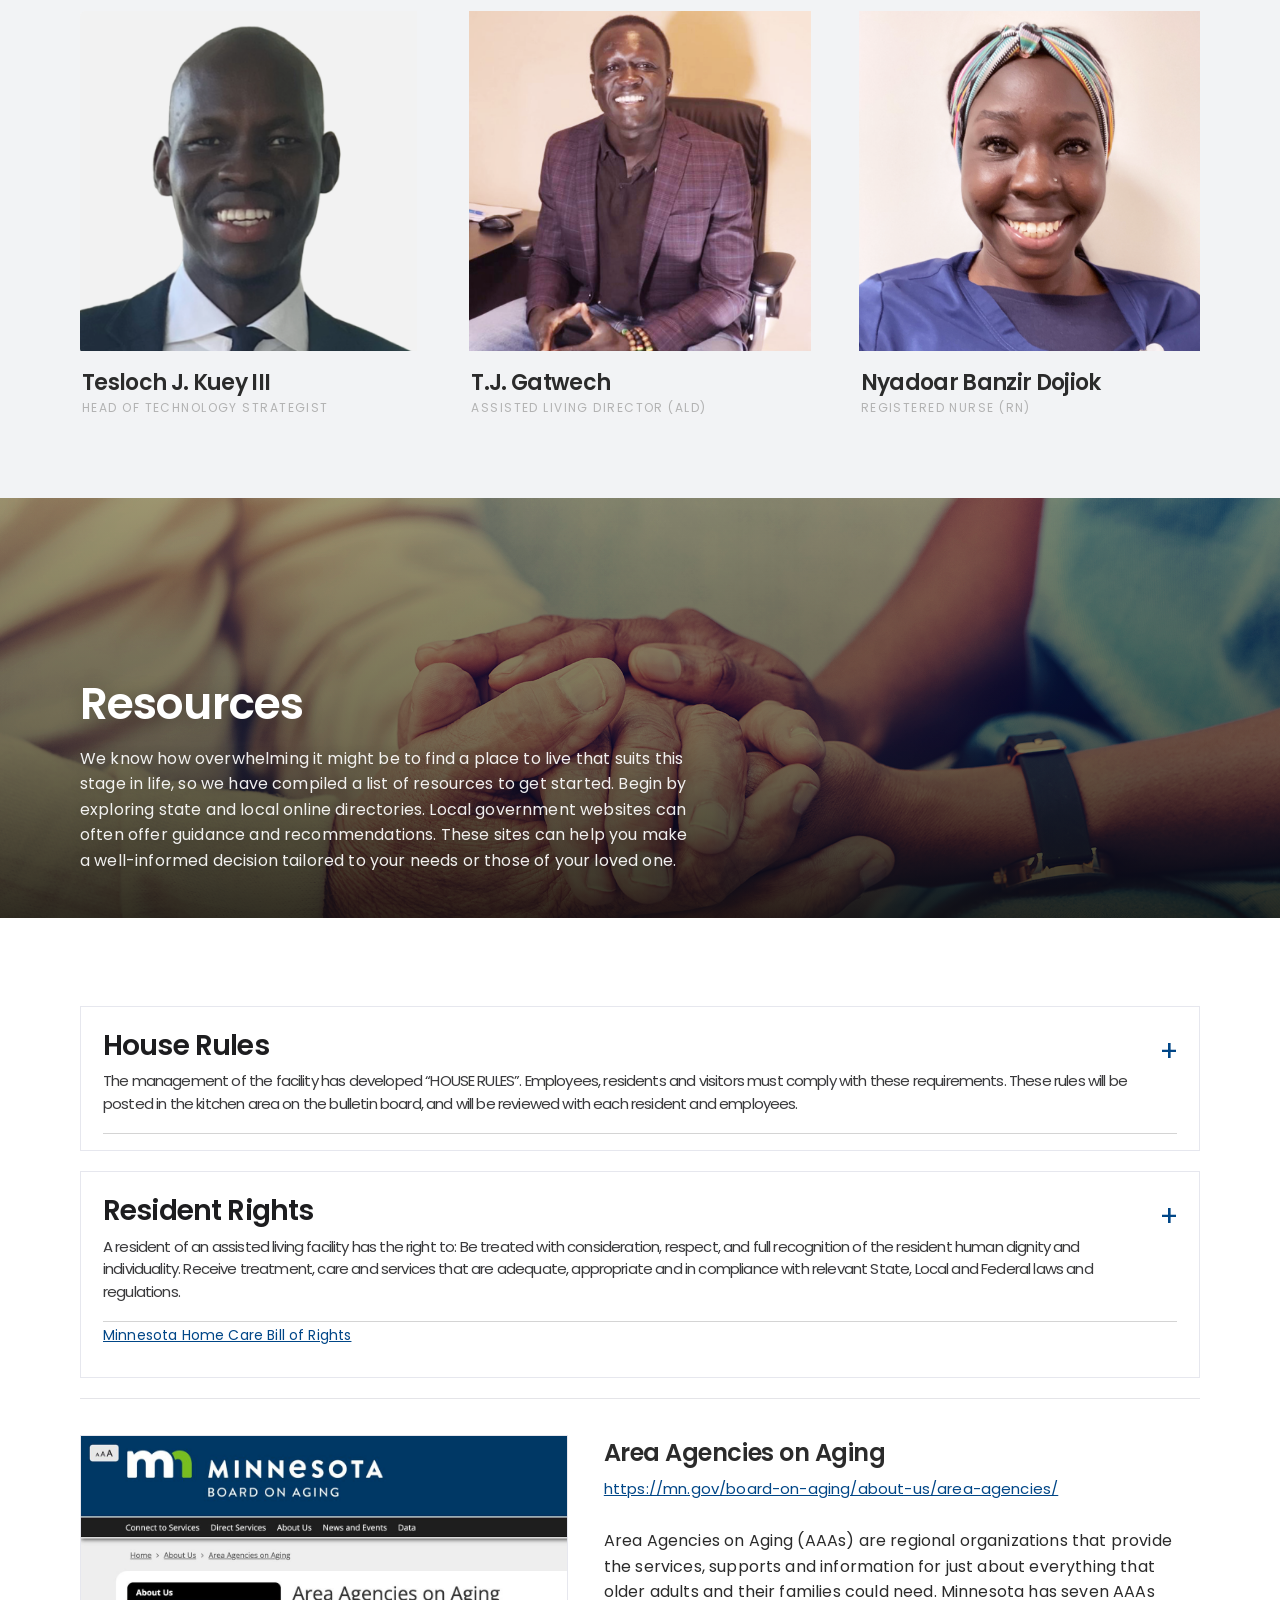
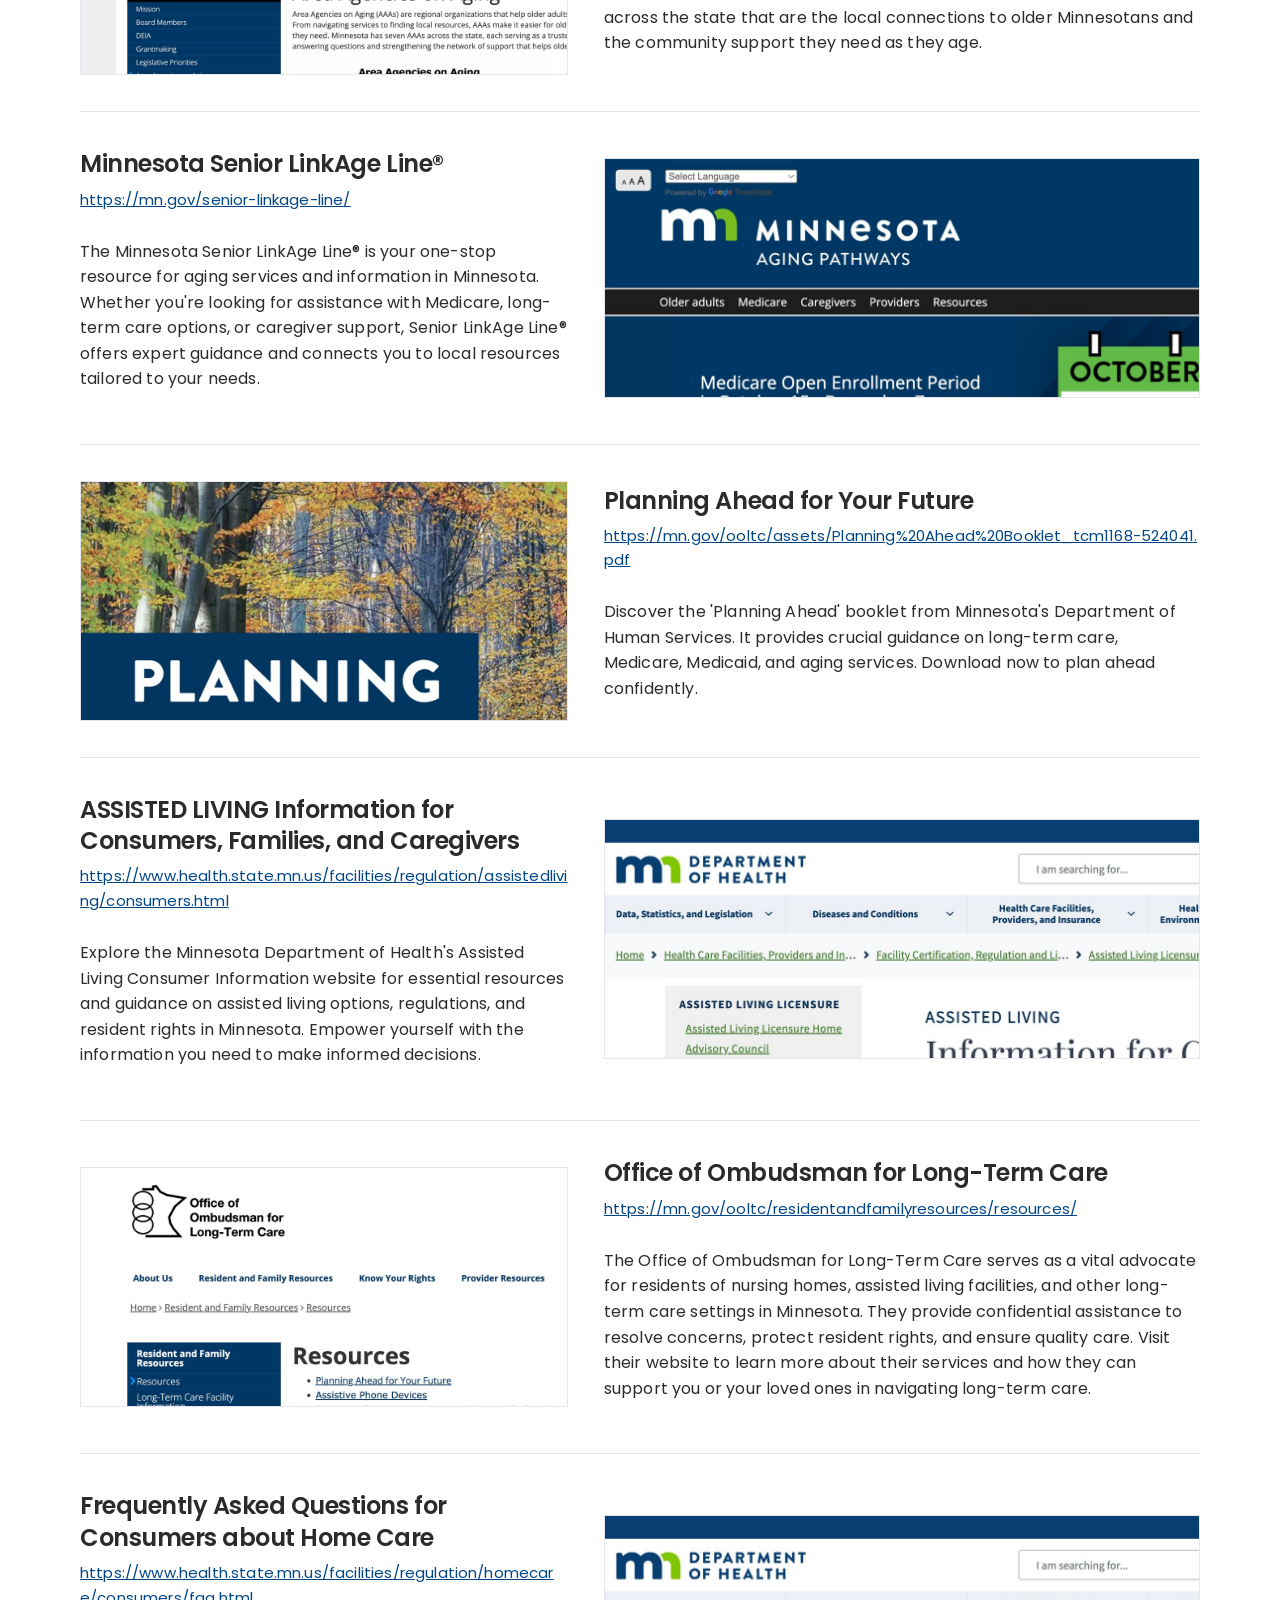
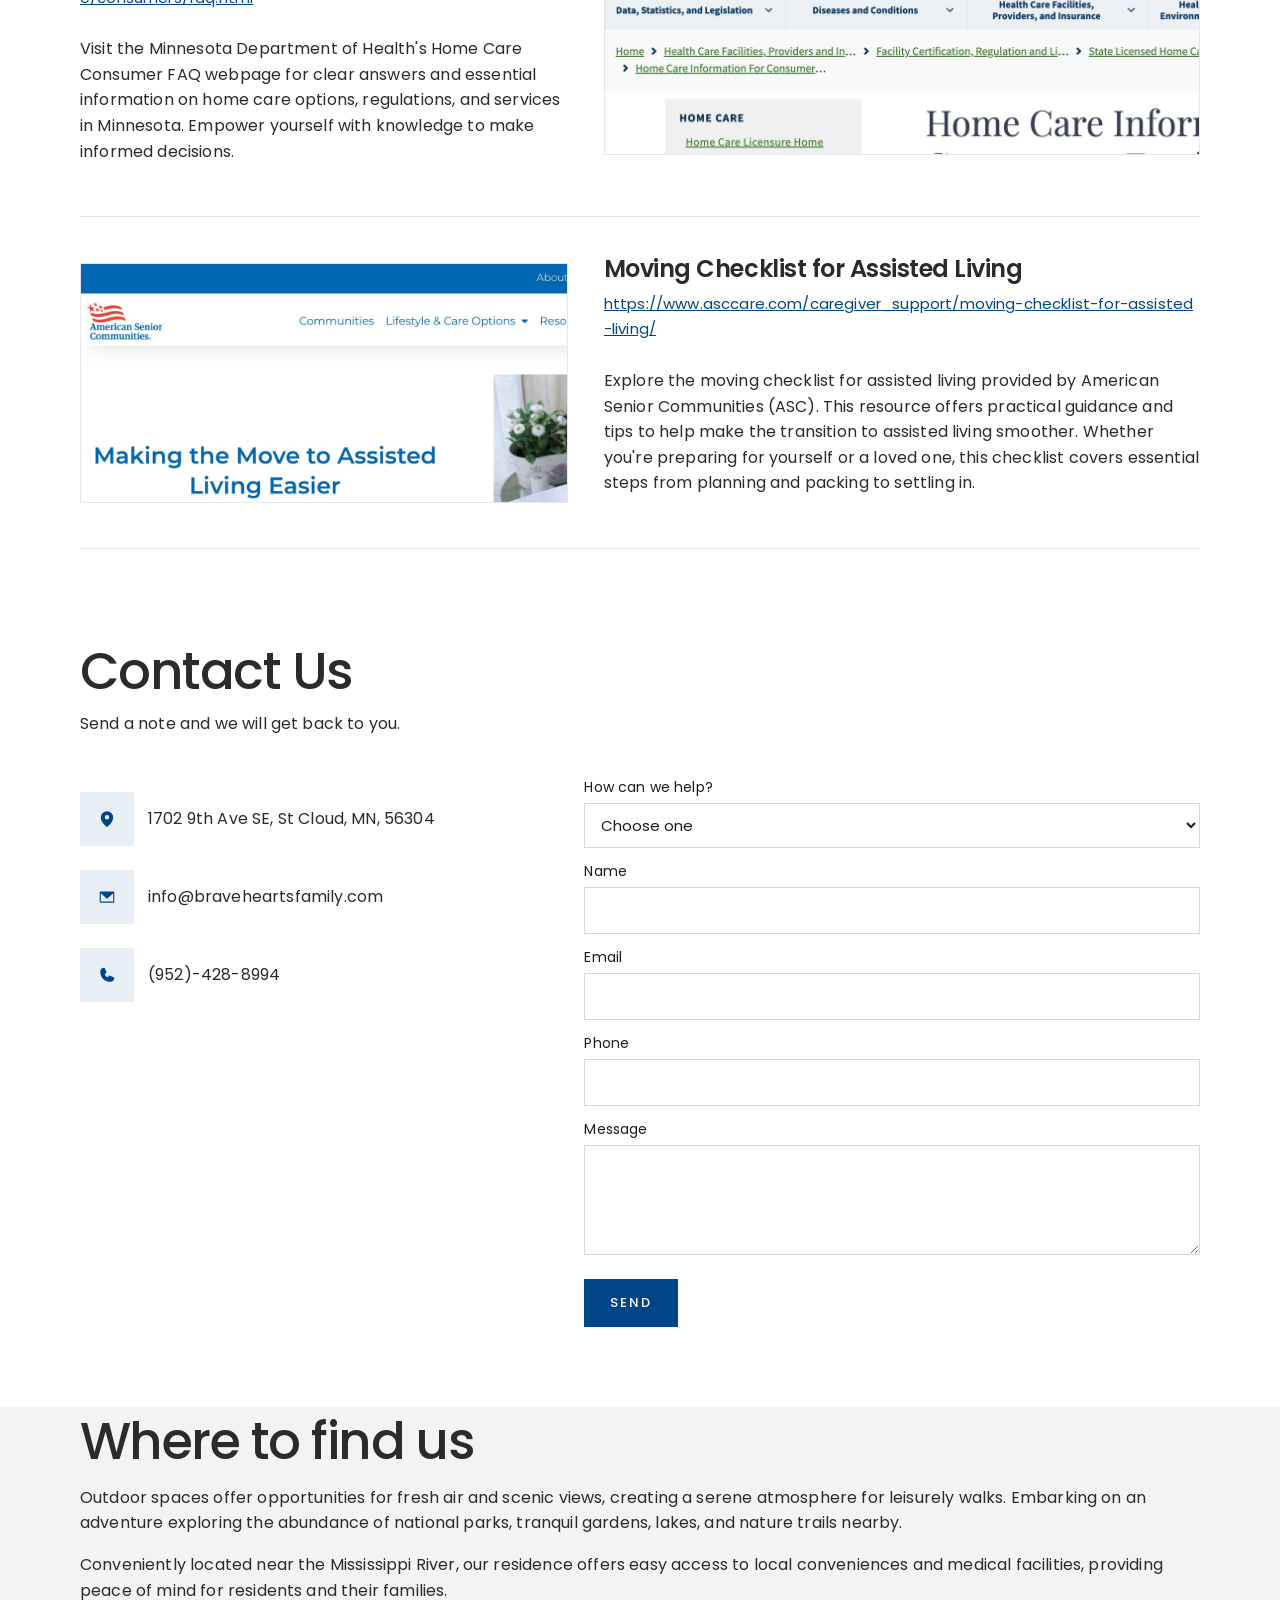
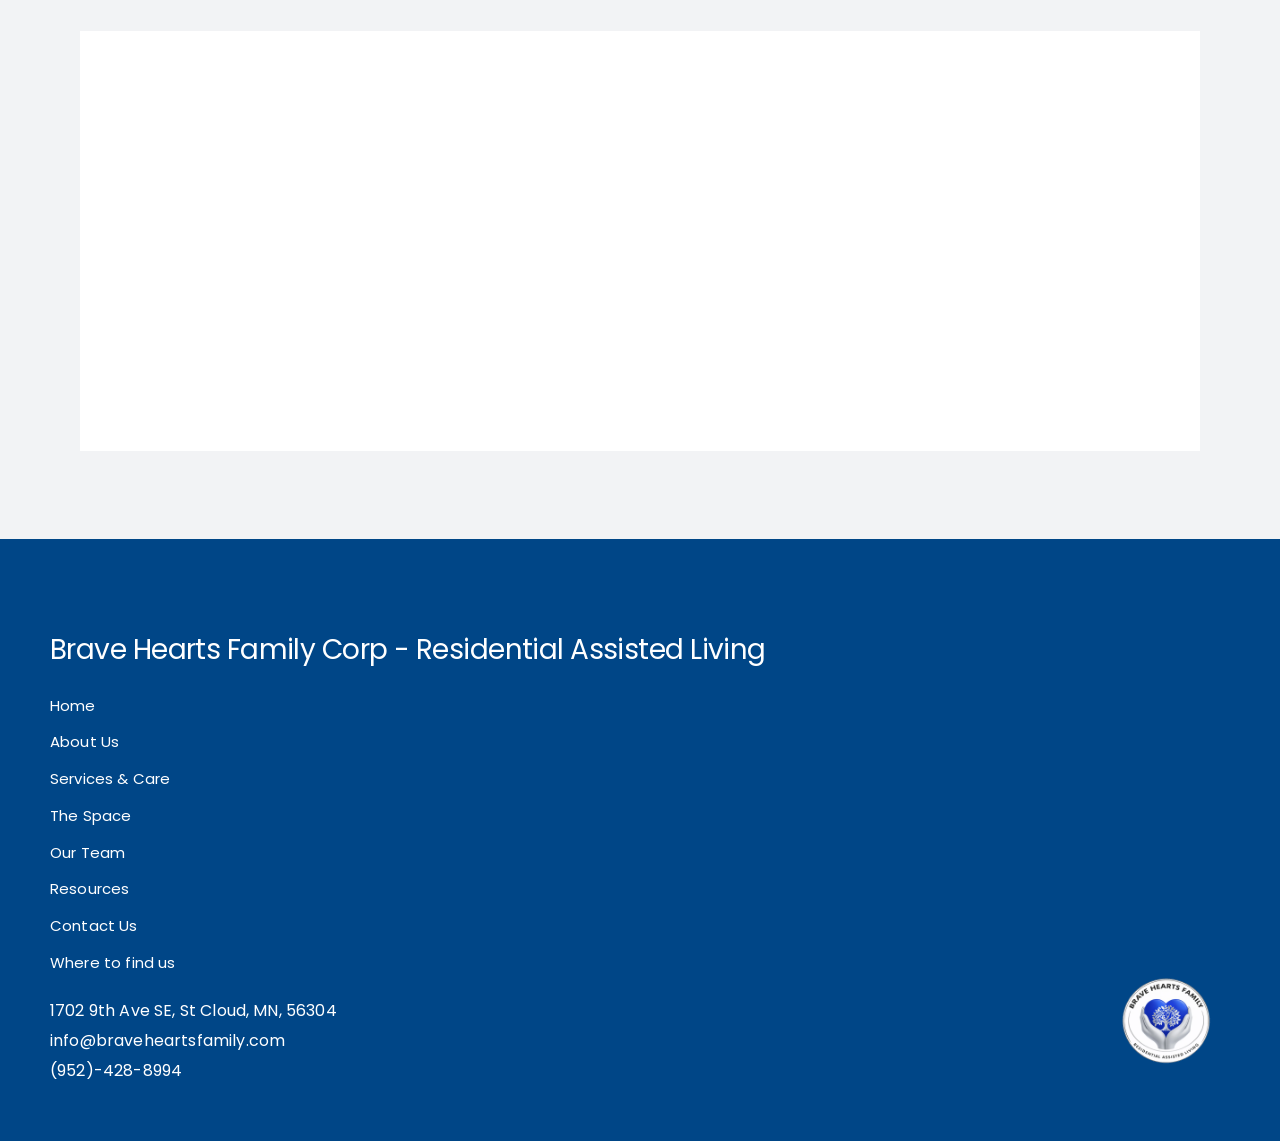
<file: contact.html>
<!DOCTYPE html>
<html lang="en">
<head>
  <meta charset="utf-8">
  <meta name="robots" content="noindex, follow">
  <meta http-equiv="refresh" content="0; url=index.html#contact">
  <link rel="canonical" href="https://braveheartsfamily.com/#contact">
  <title>Contact Us | Brave Hearts Family Corp</title>
  <script>location.replace("index.html#contact")</script>
</head>
<body></body>
</html>
</file>
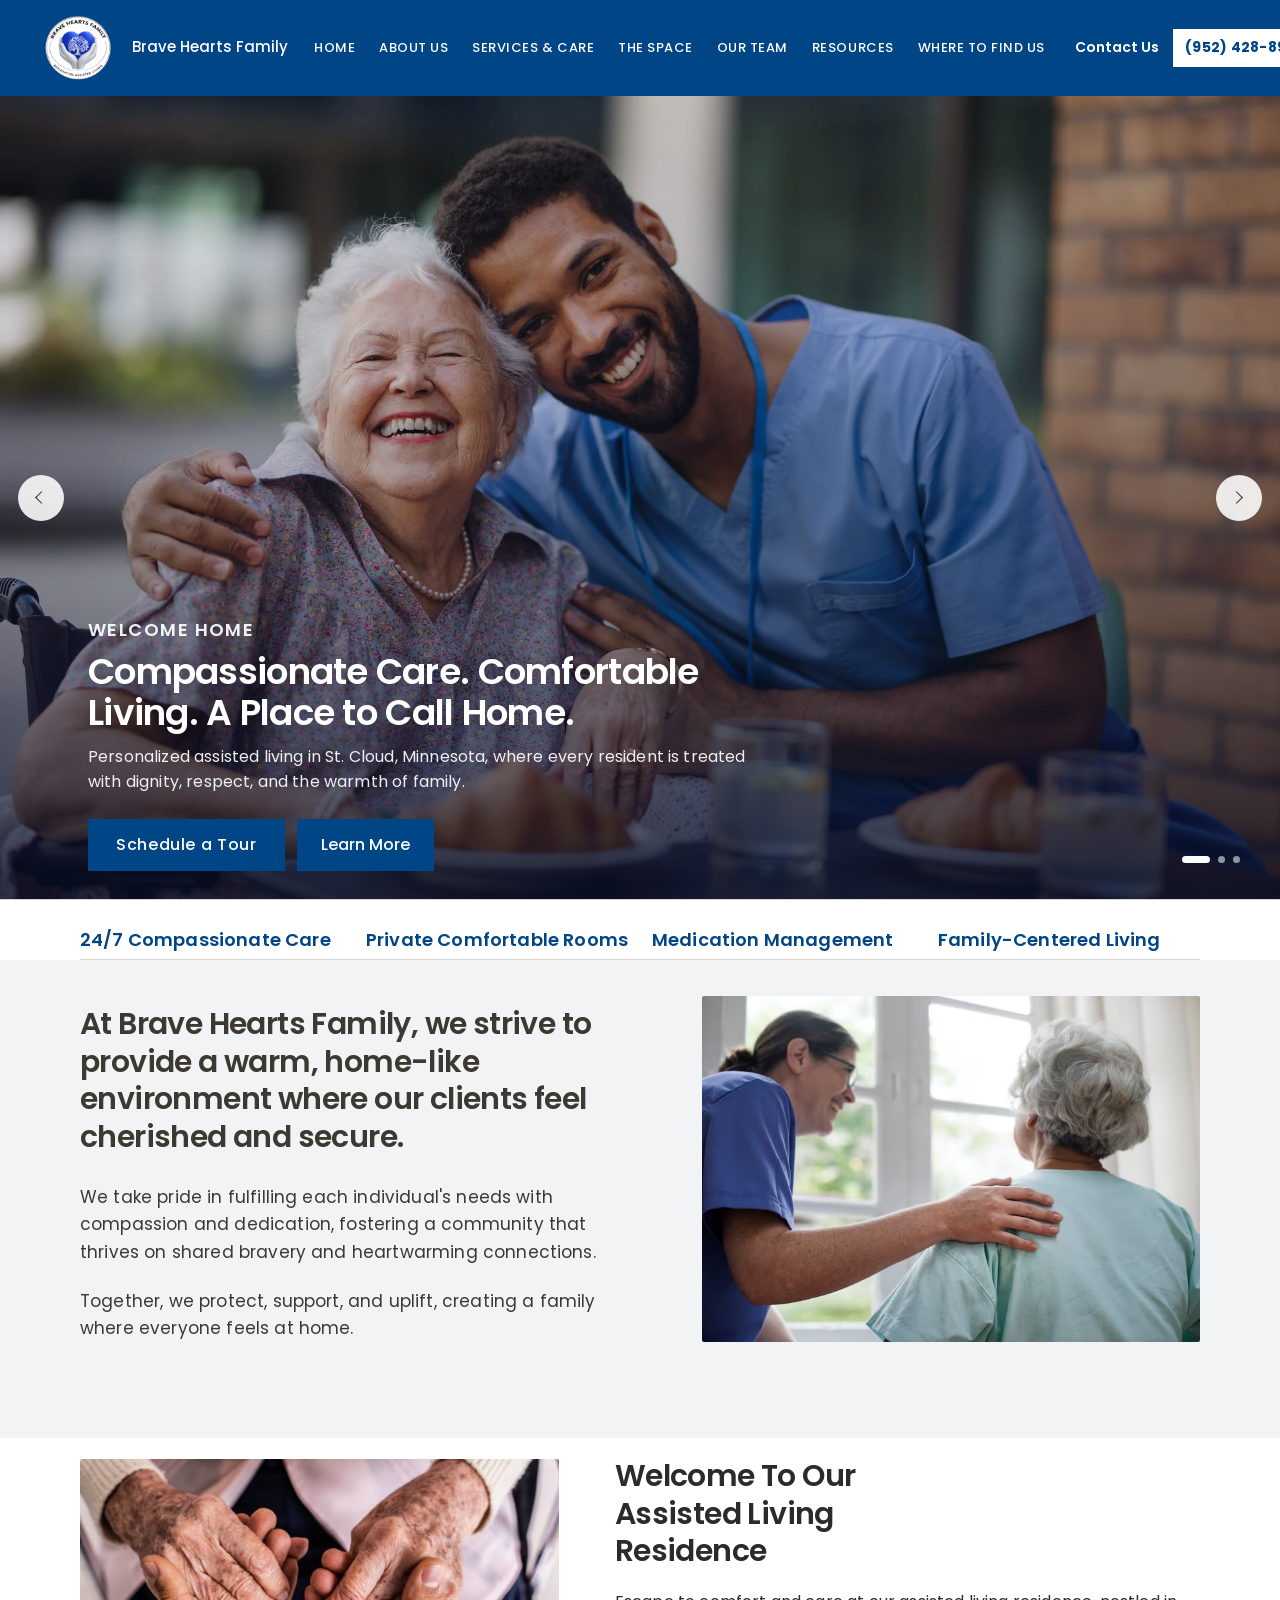
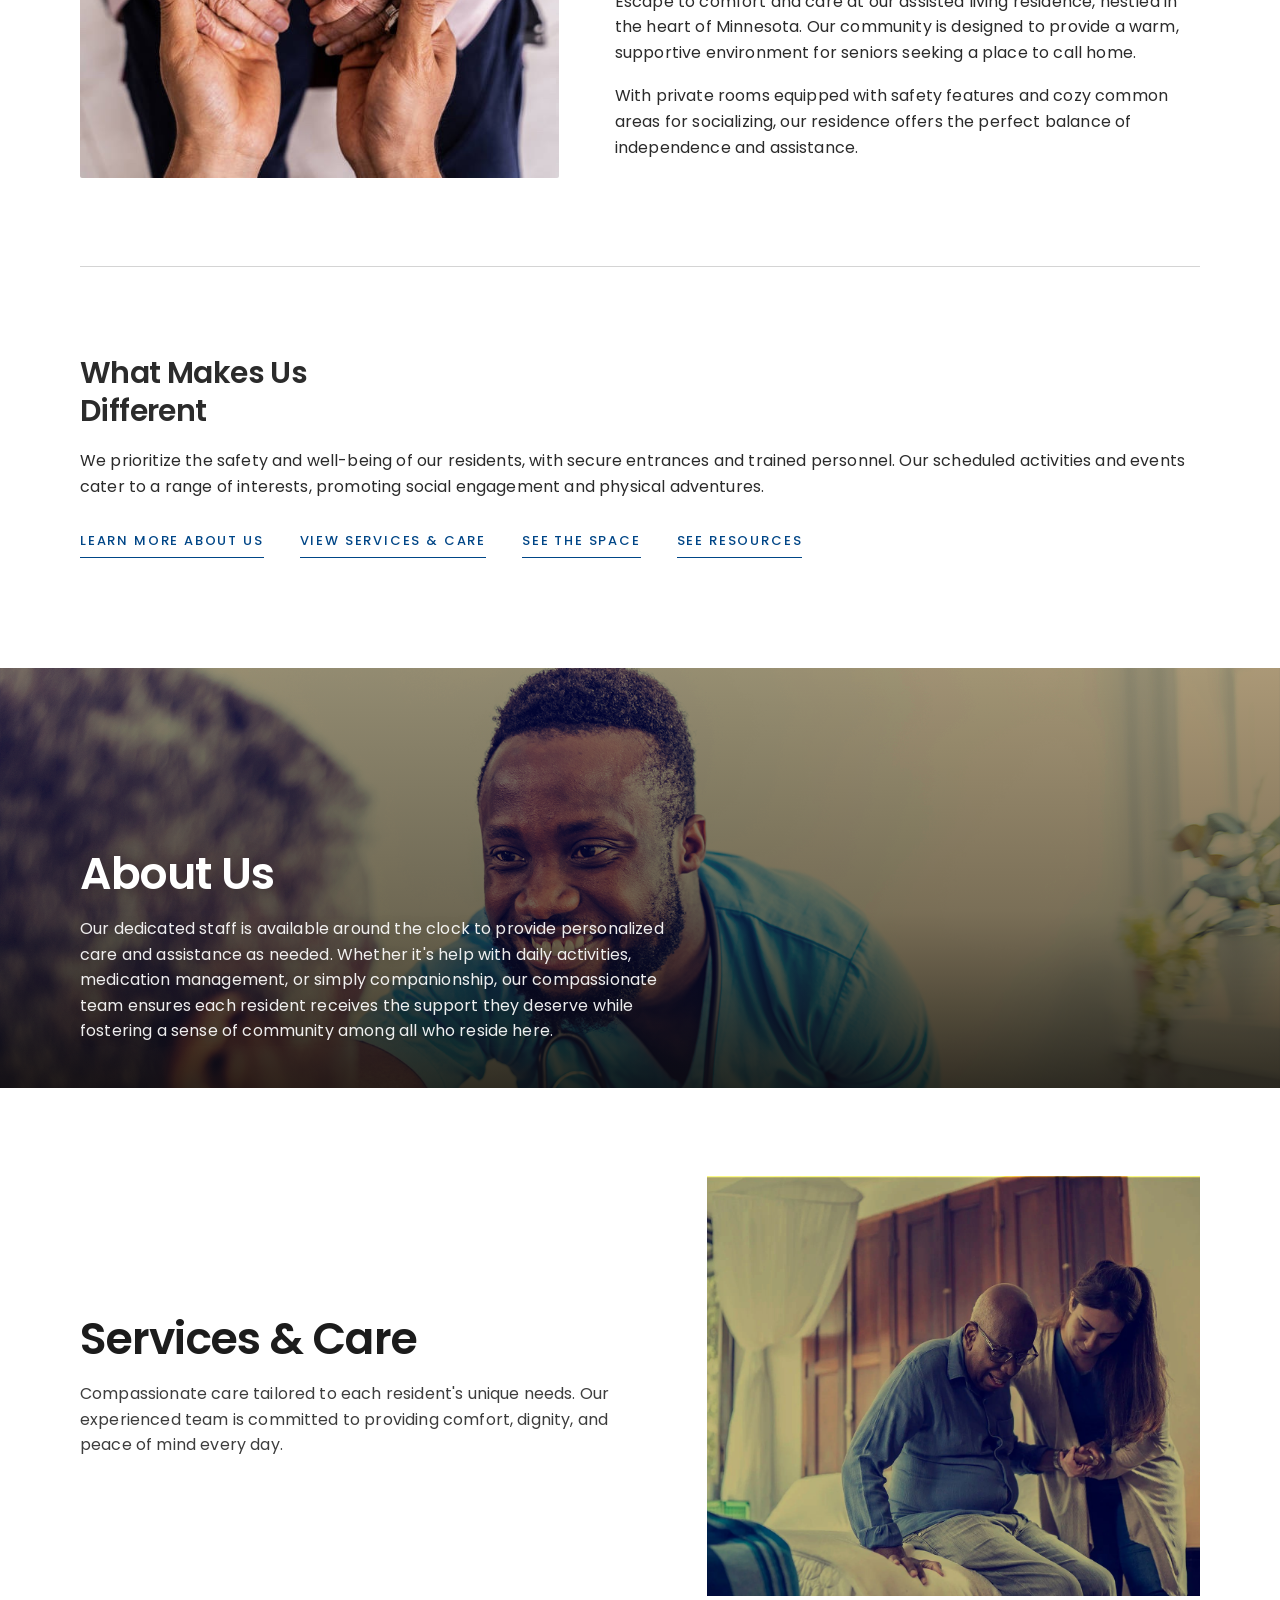
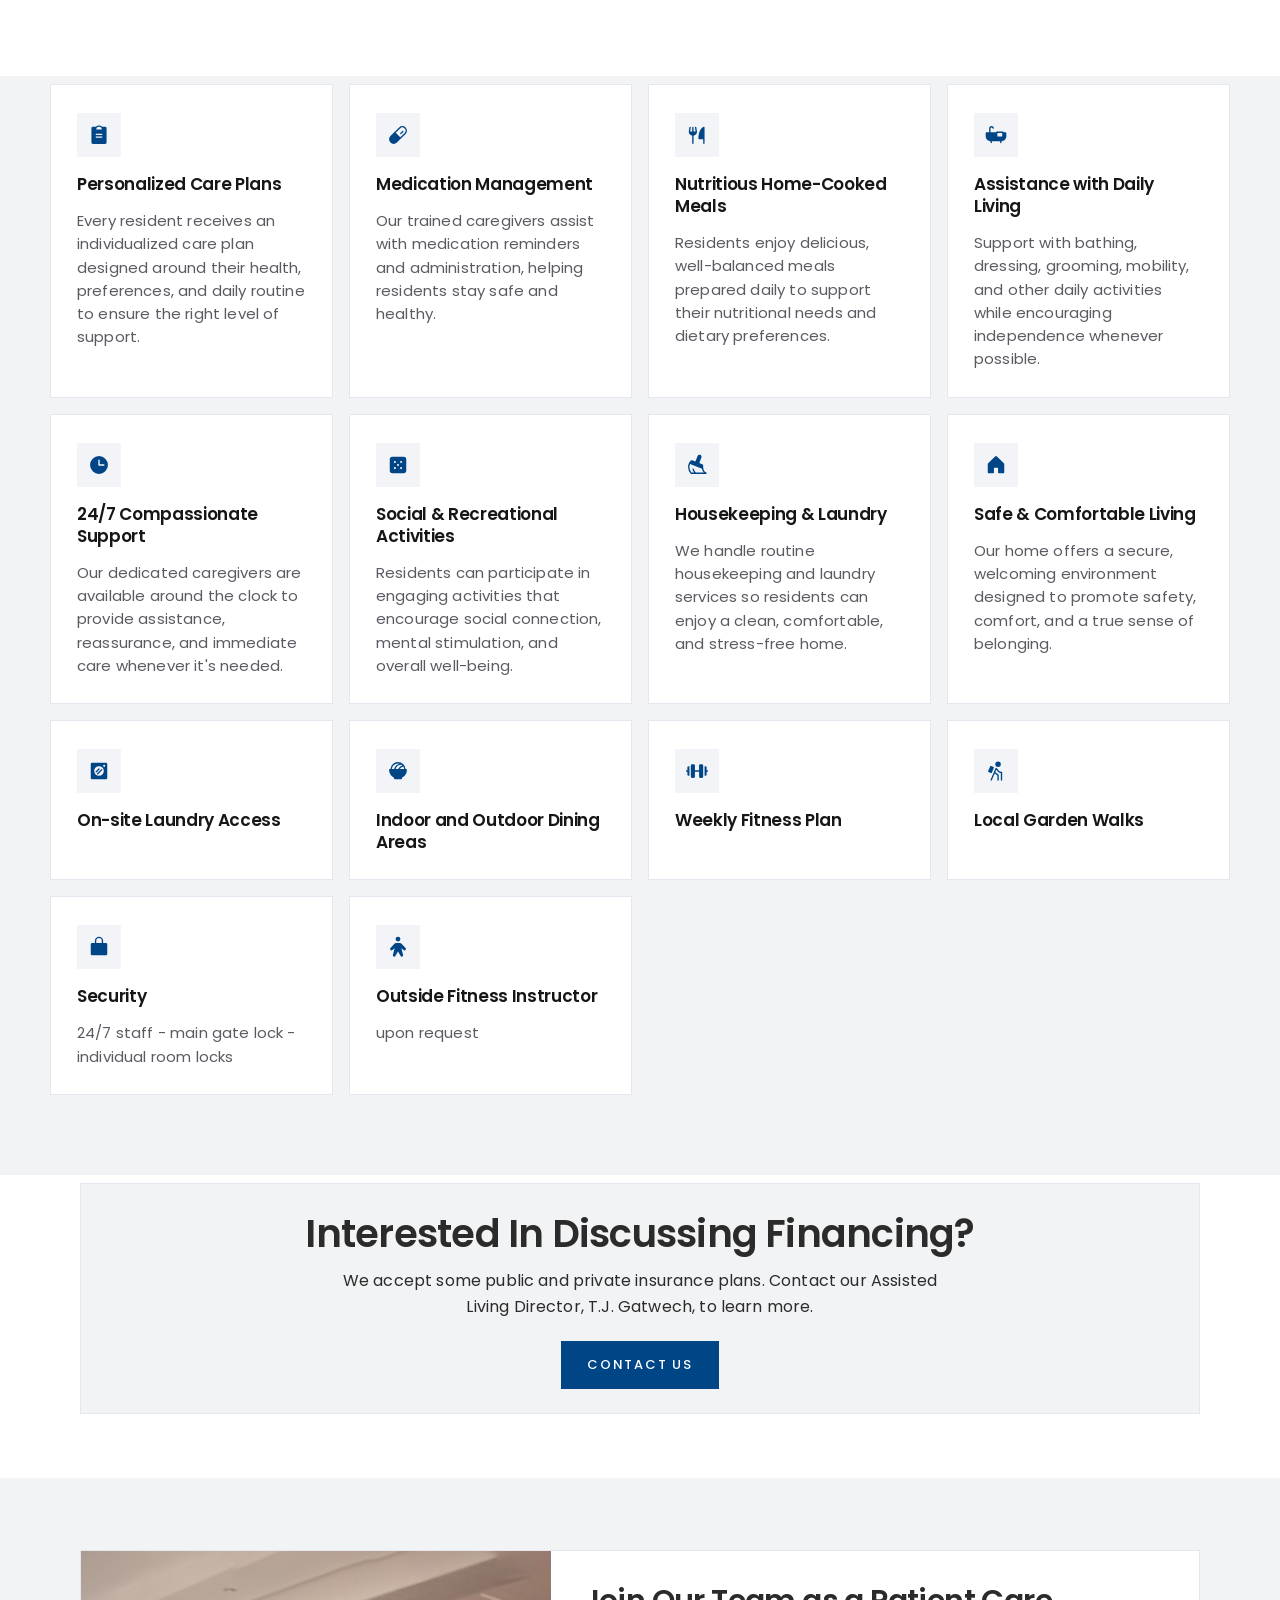
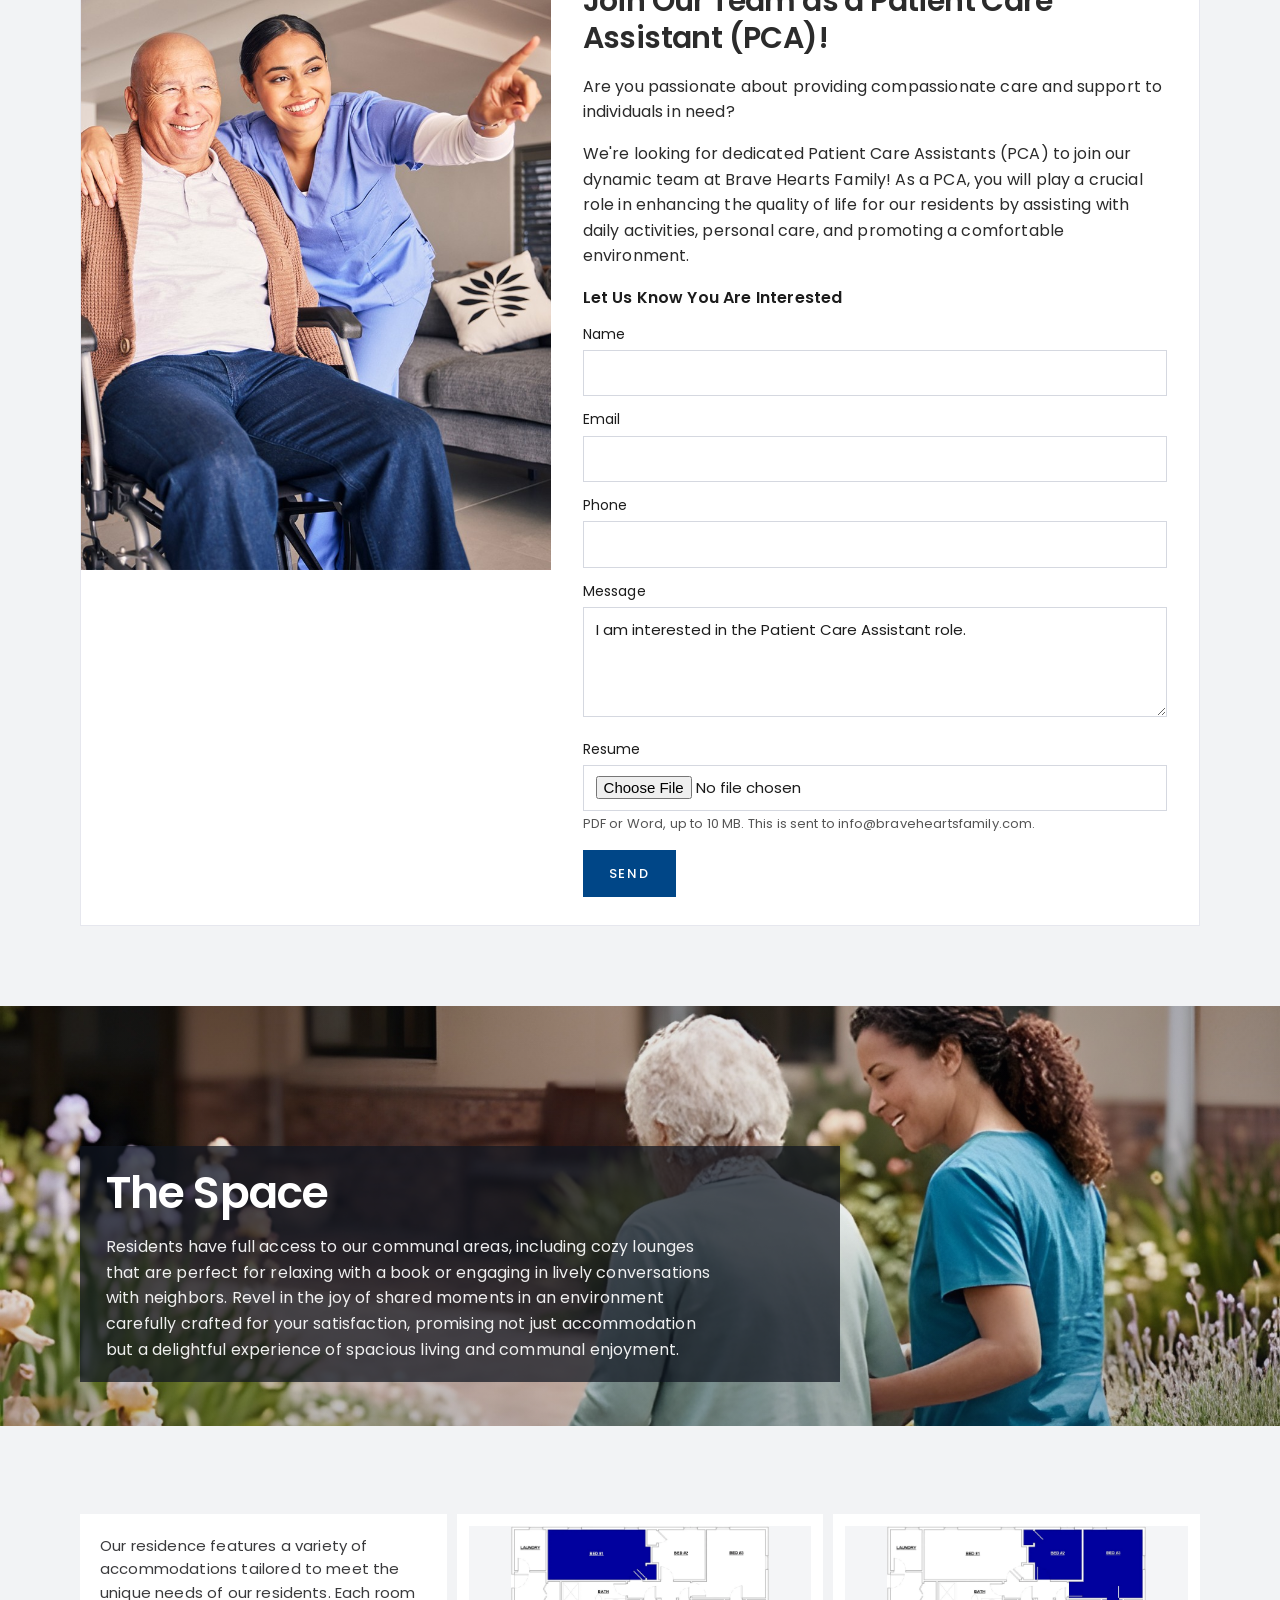
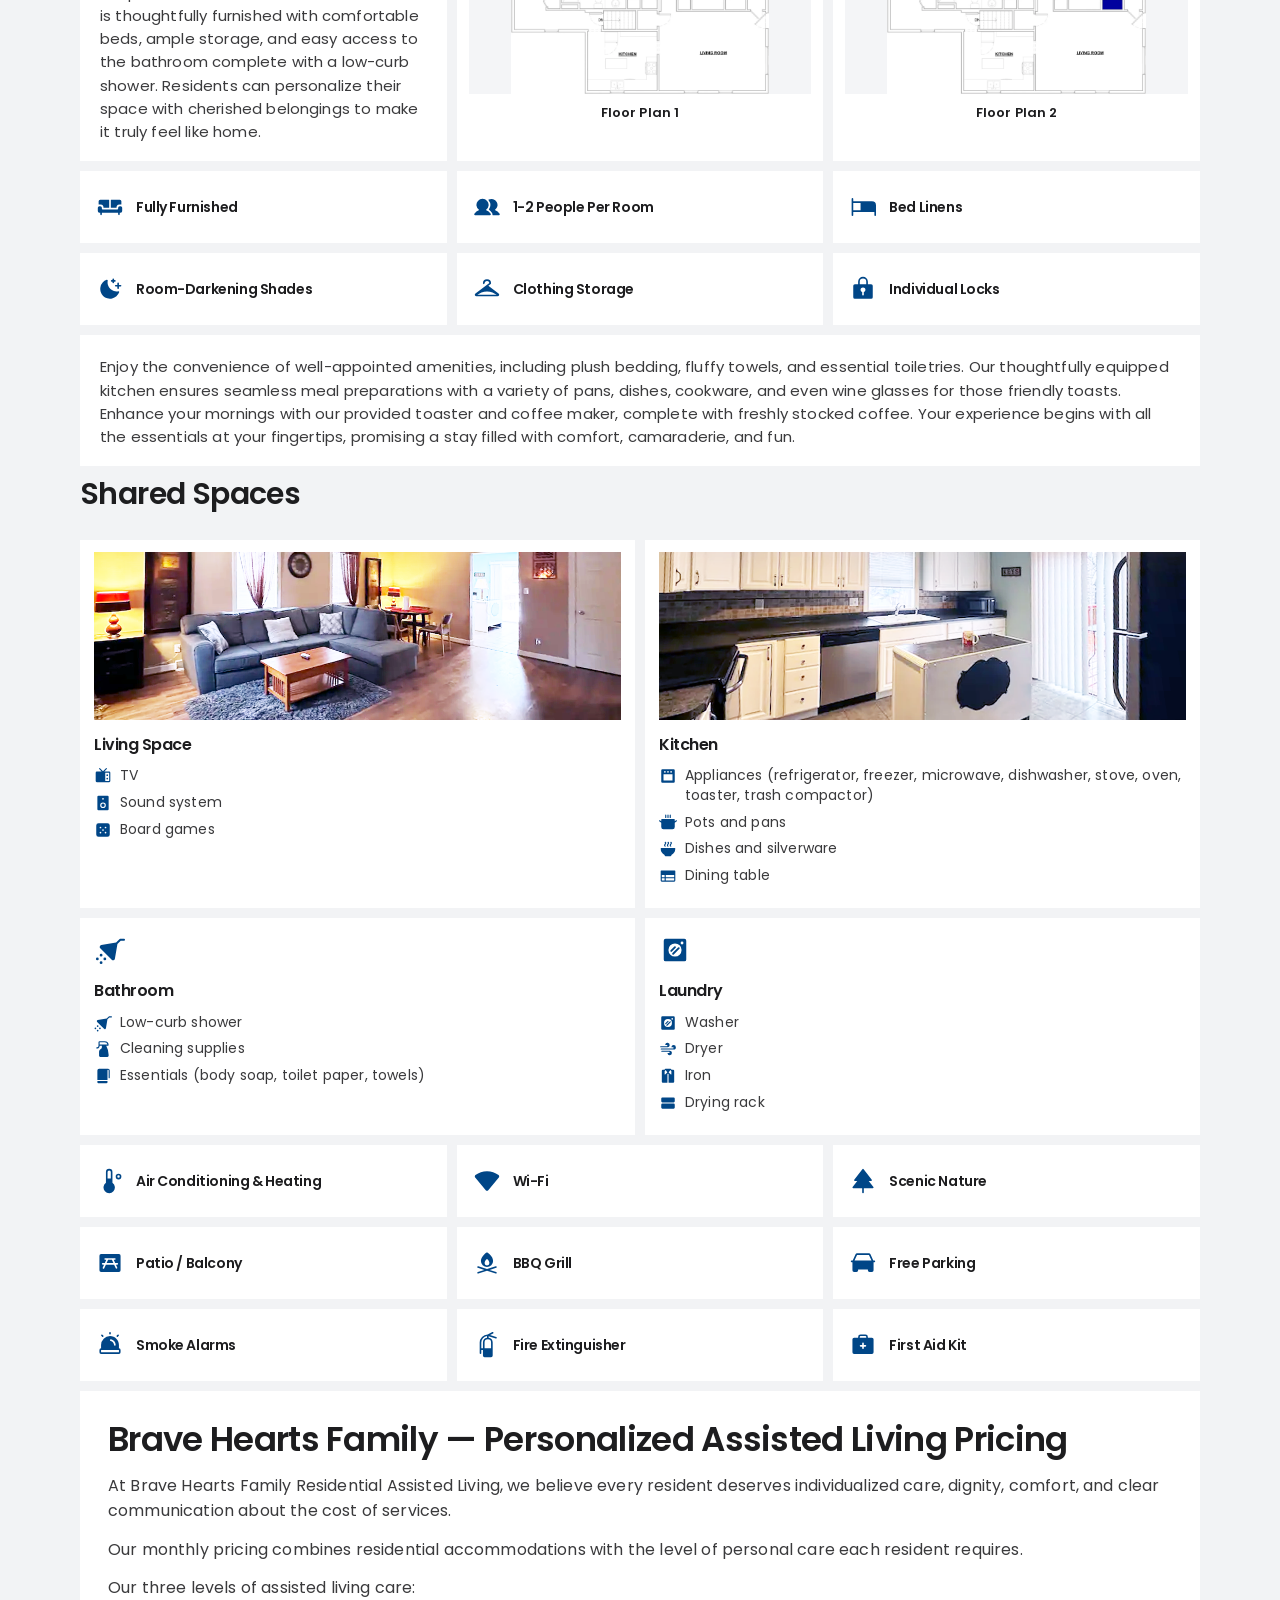
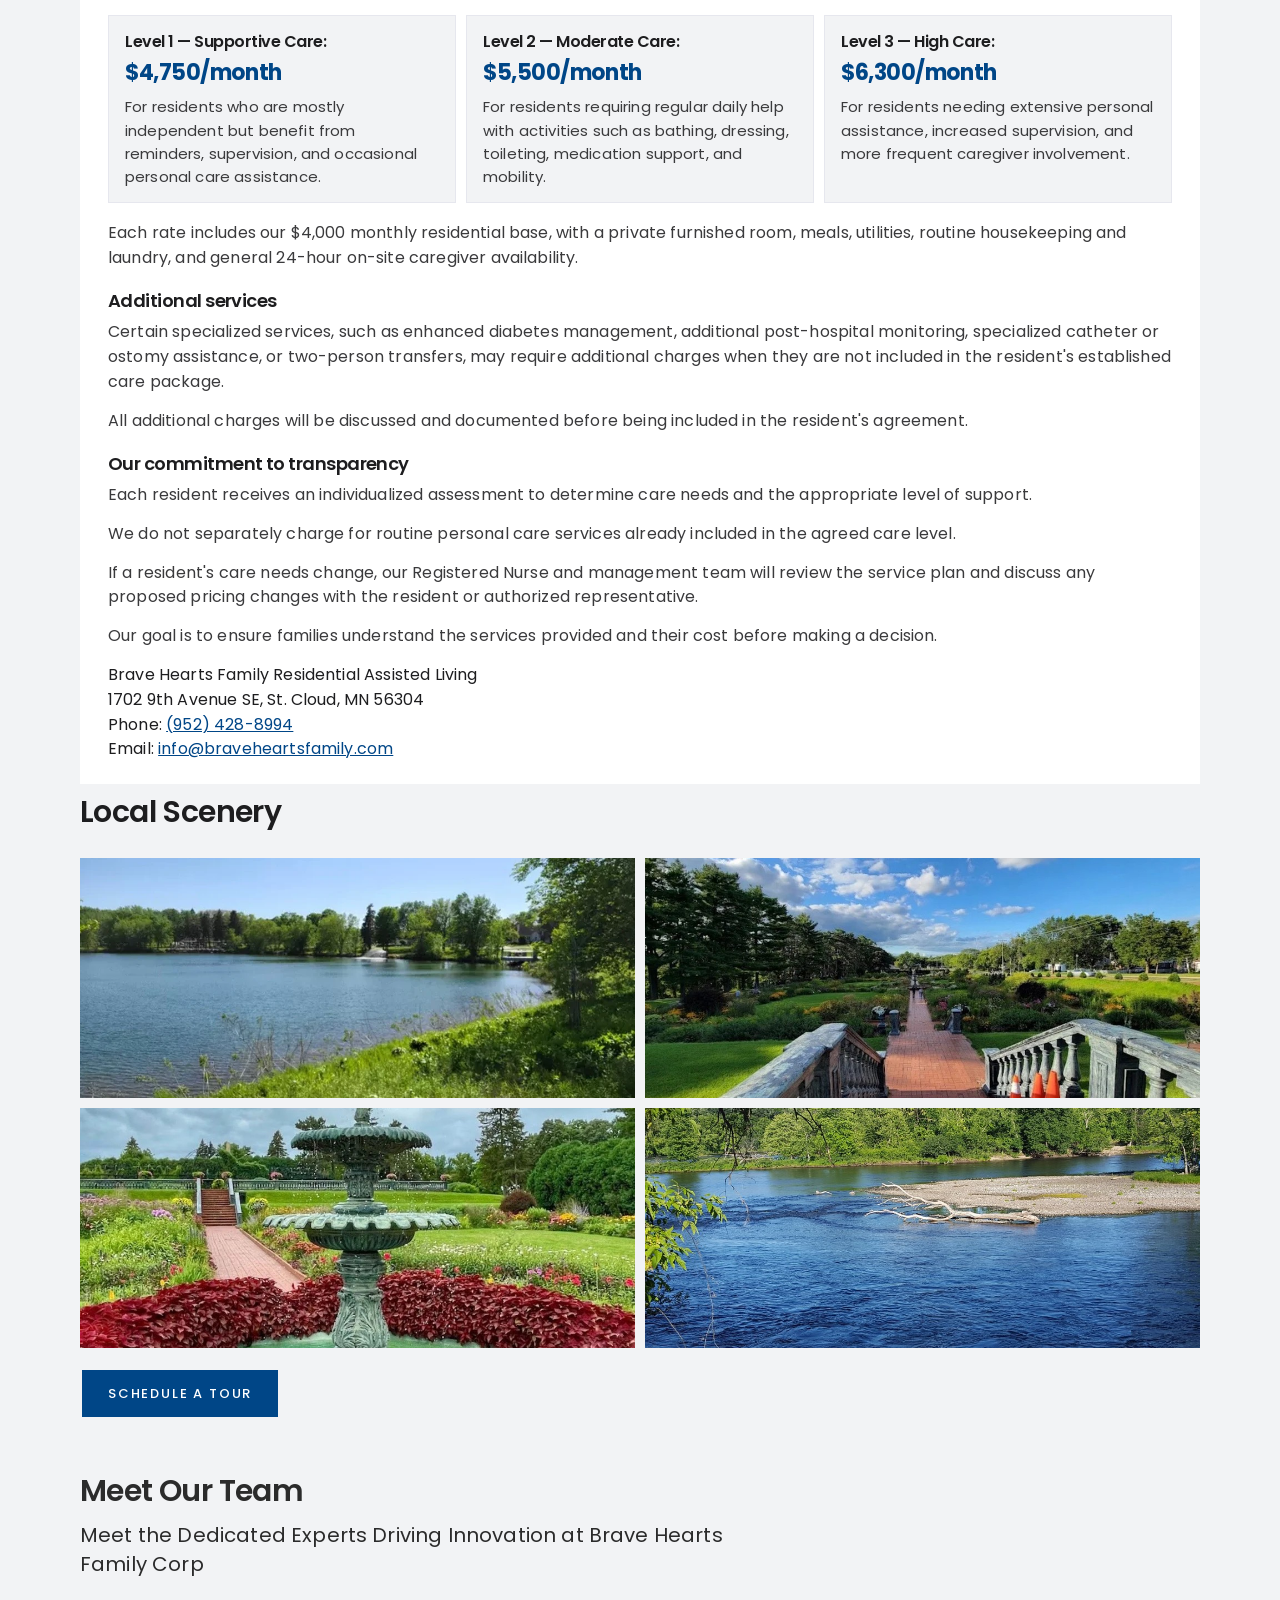
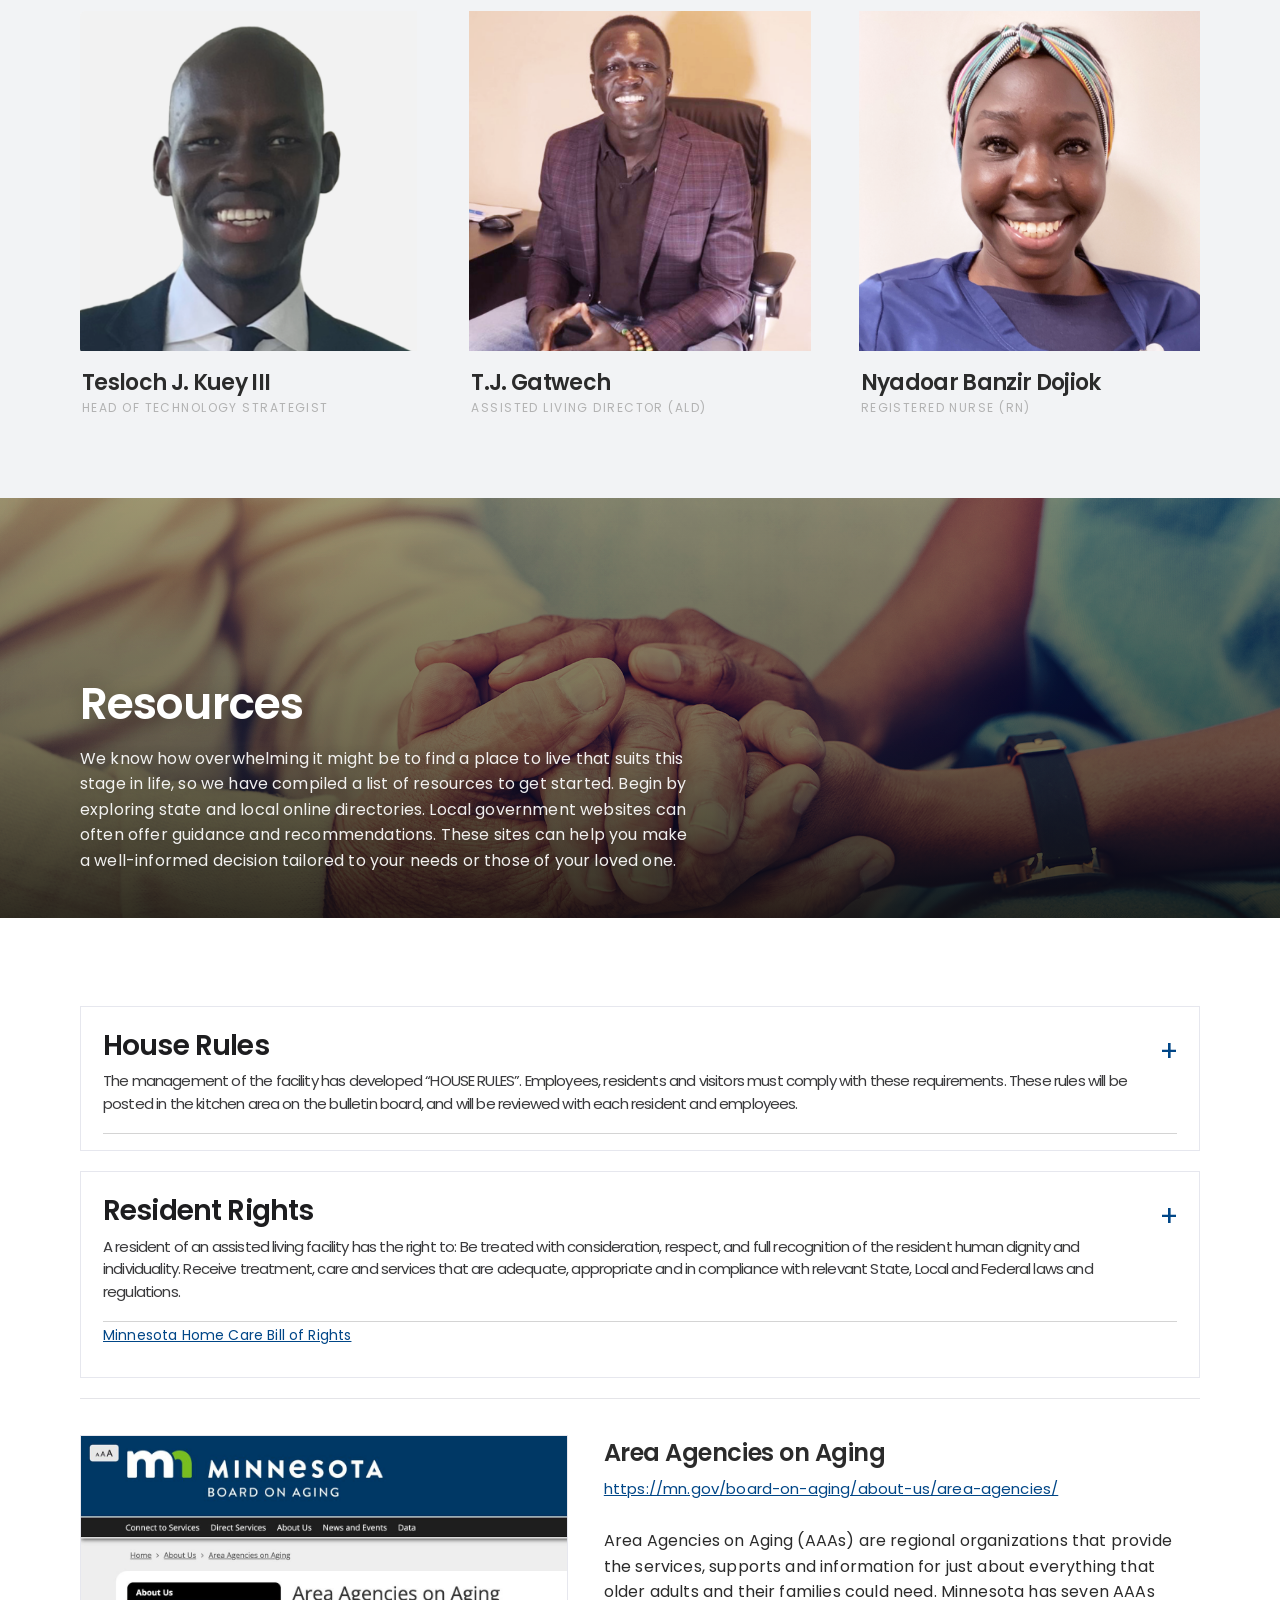
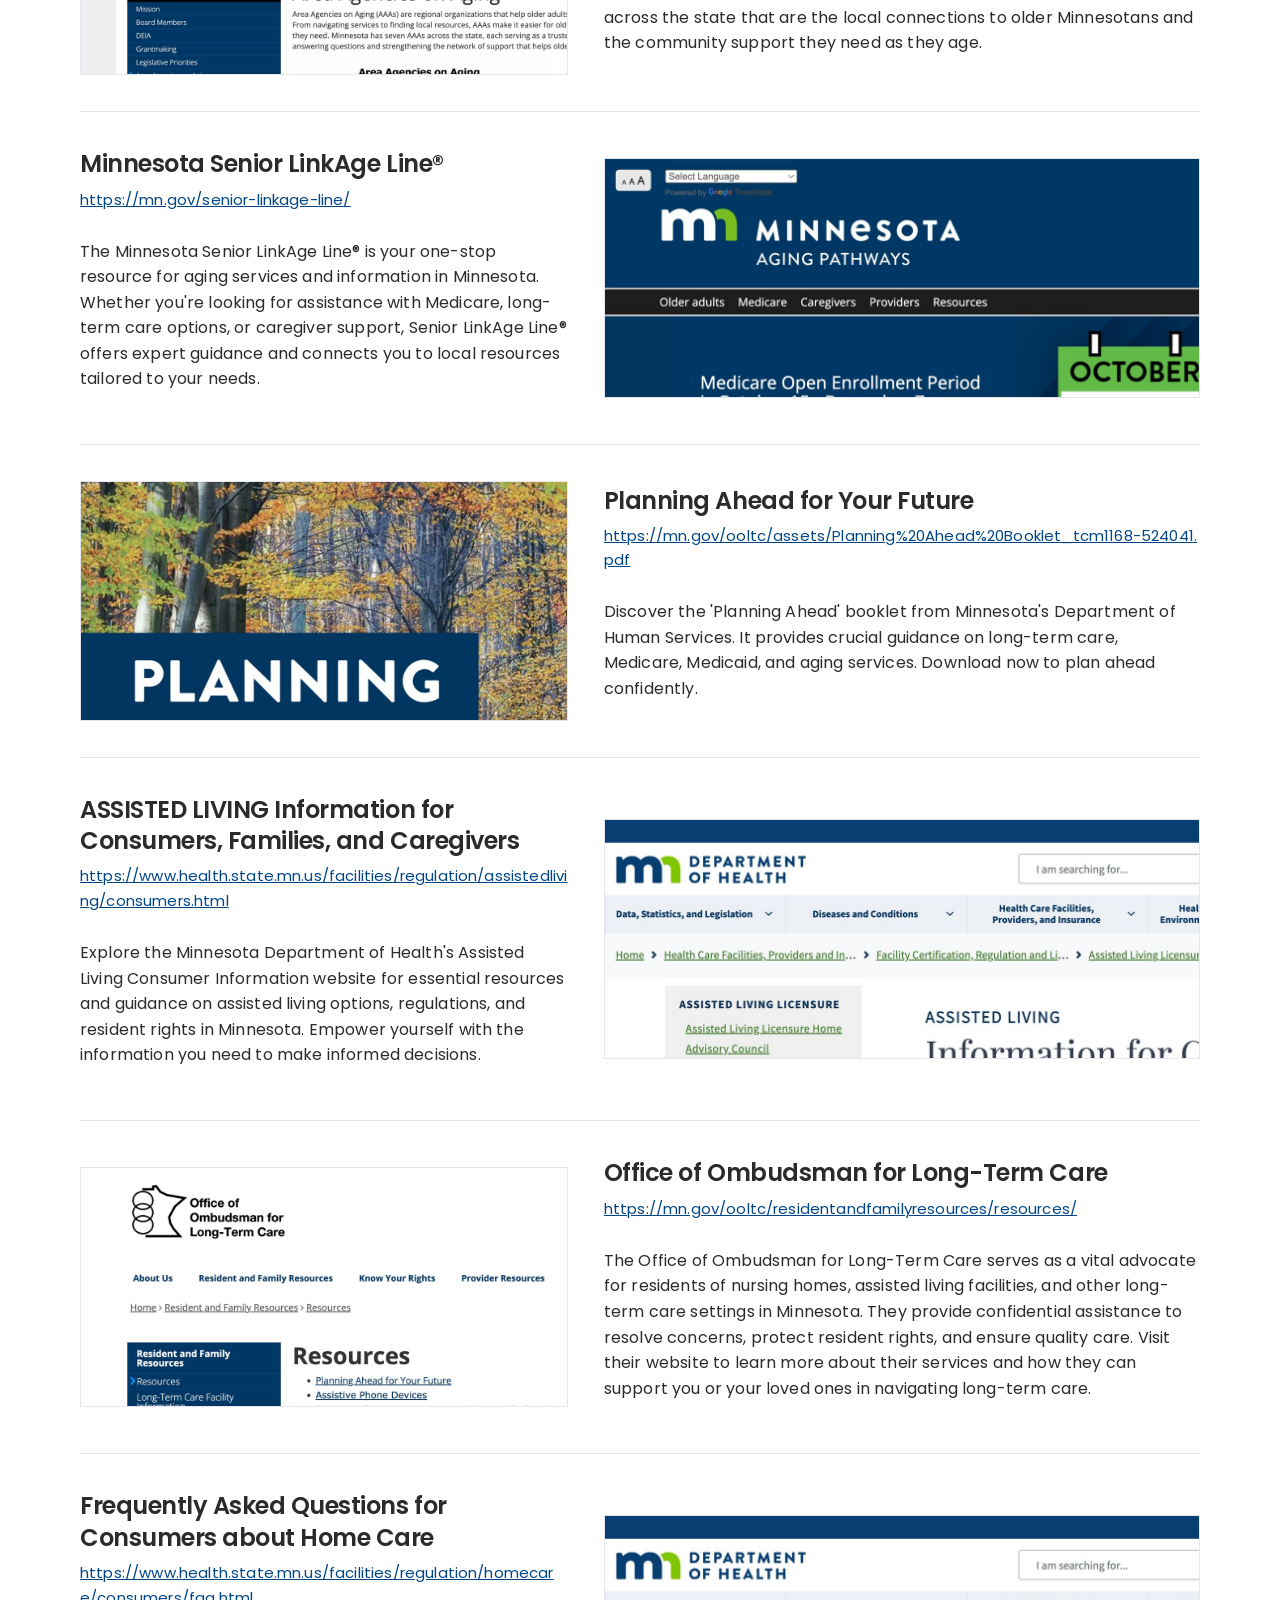
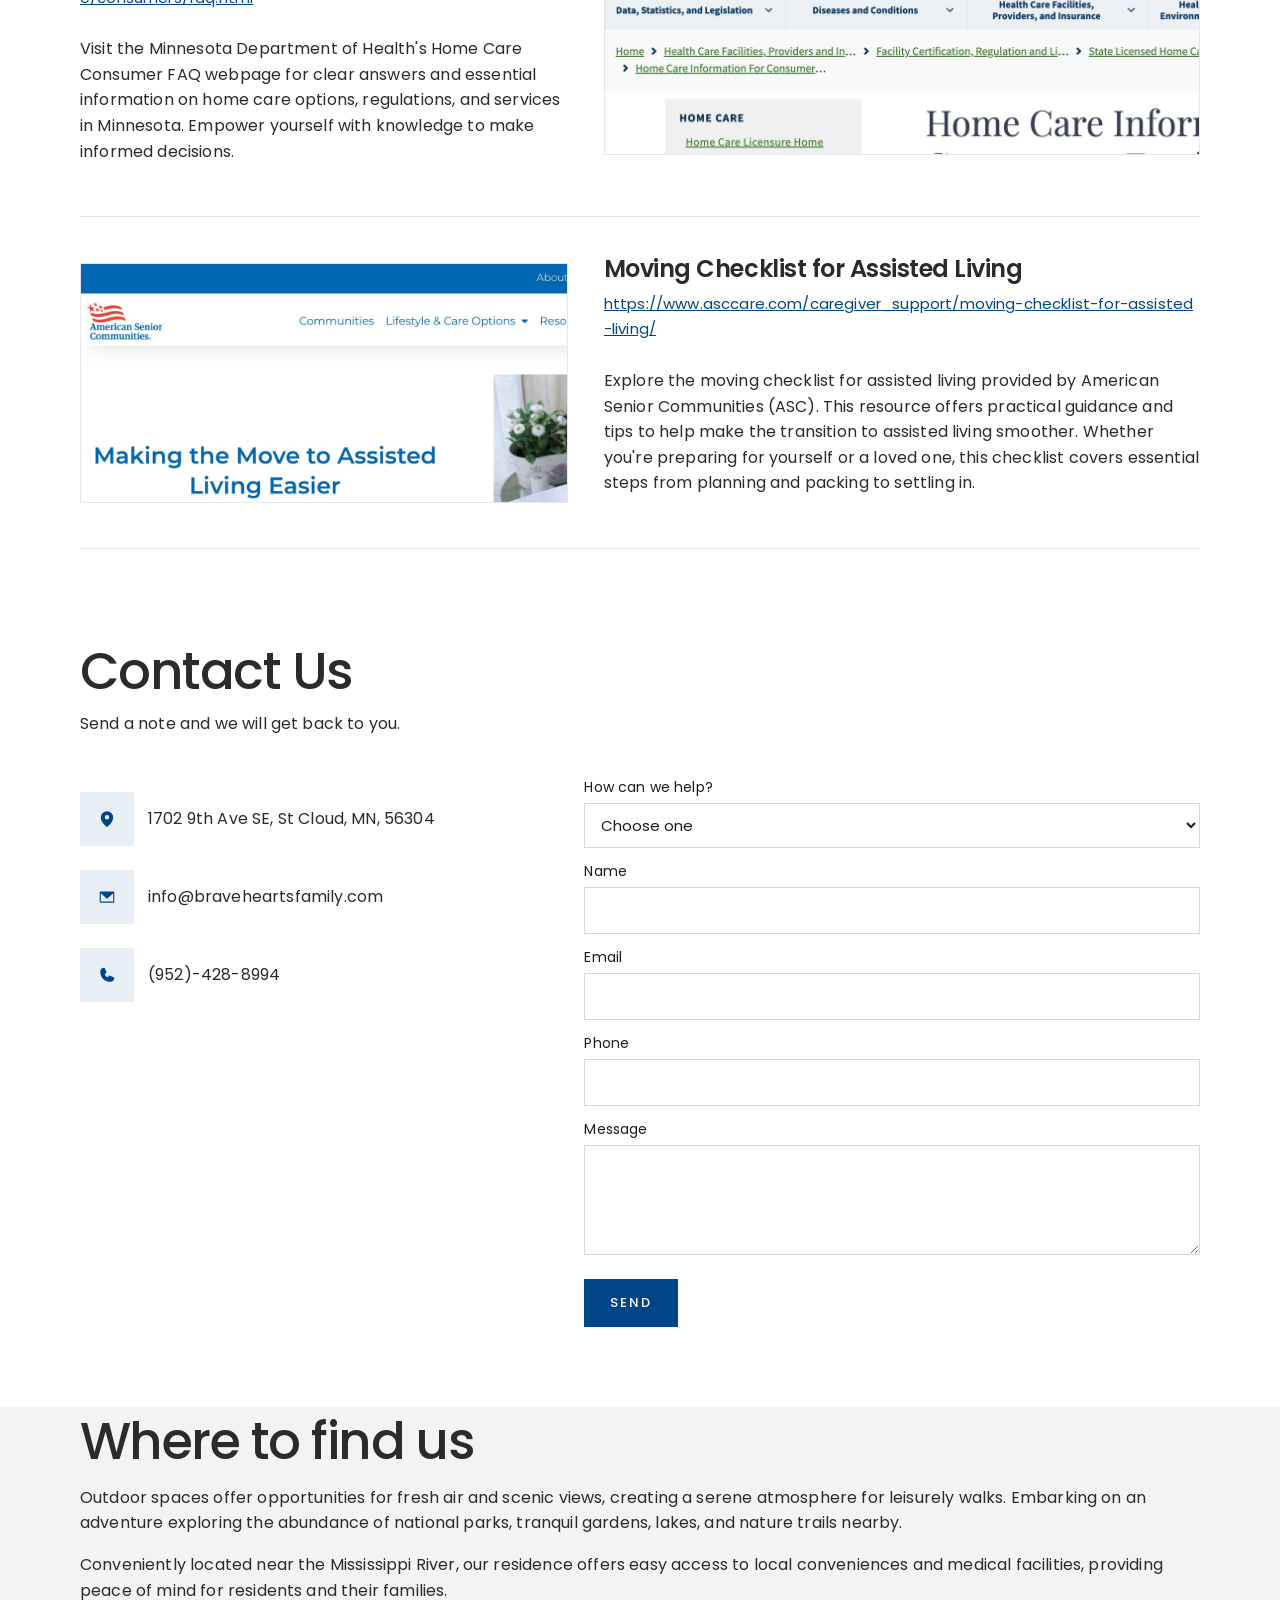
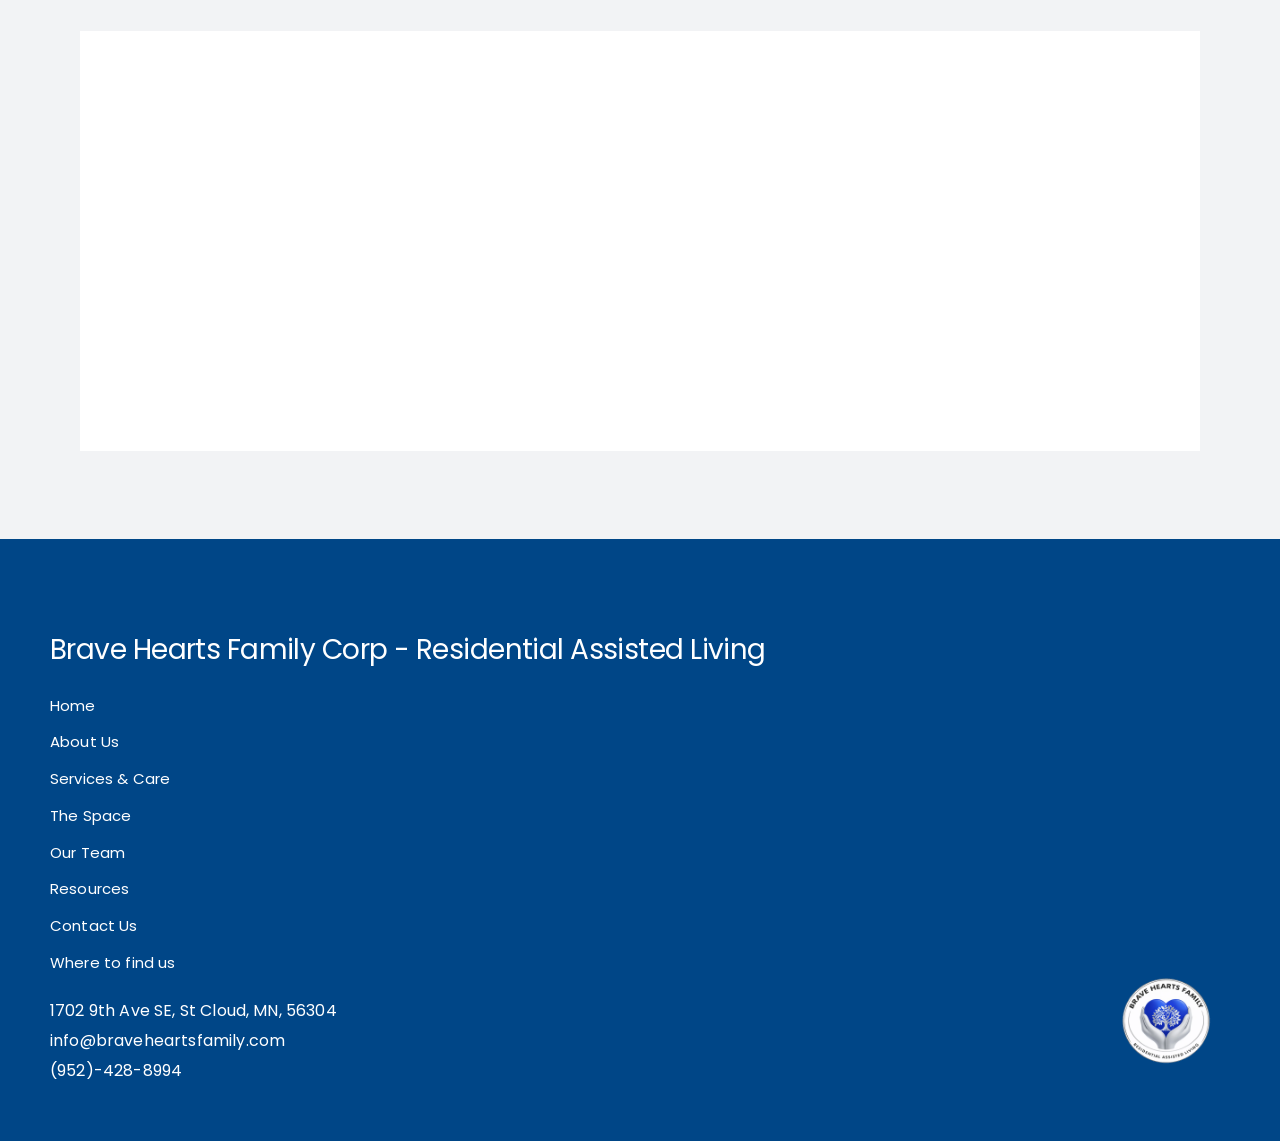
<file: find.html>
<!DOCTYPE html>
<html lang="en">
<head>
  <meta charset="utf-8">
  <meta name="robots" content="noindex, follow">
  <meta http-equiv="refresh" content="0; url=index.html#find">
  <link rel="canonical" href="https://braveheartsfamily.com/#find">
  <title>Where to find us | Brave Hearts Family Corp</title>
  <script>location.replace("index.html#find")</script>
</head>
<body></body>
</html>
</file>
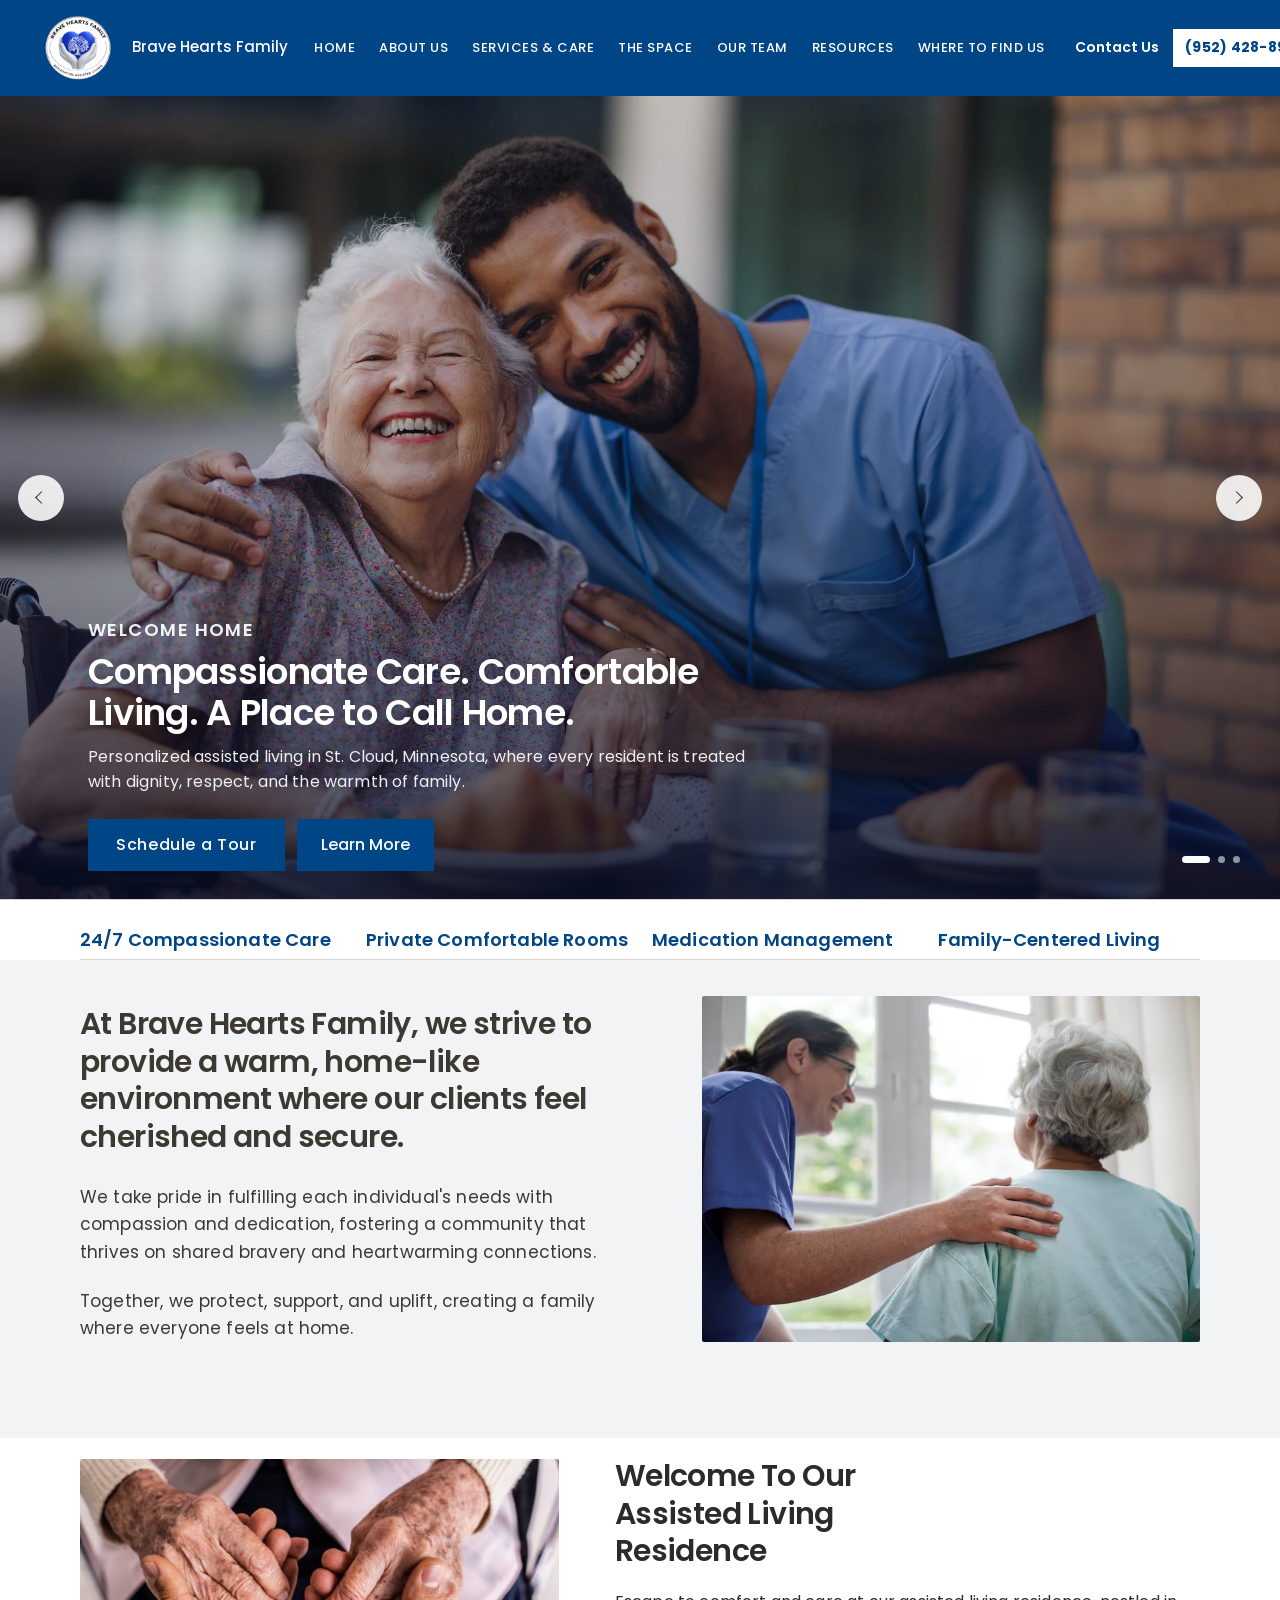
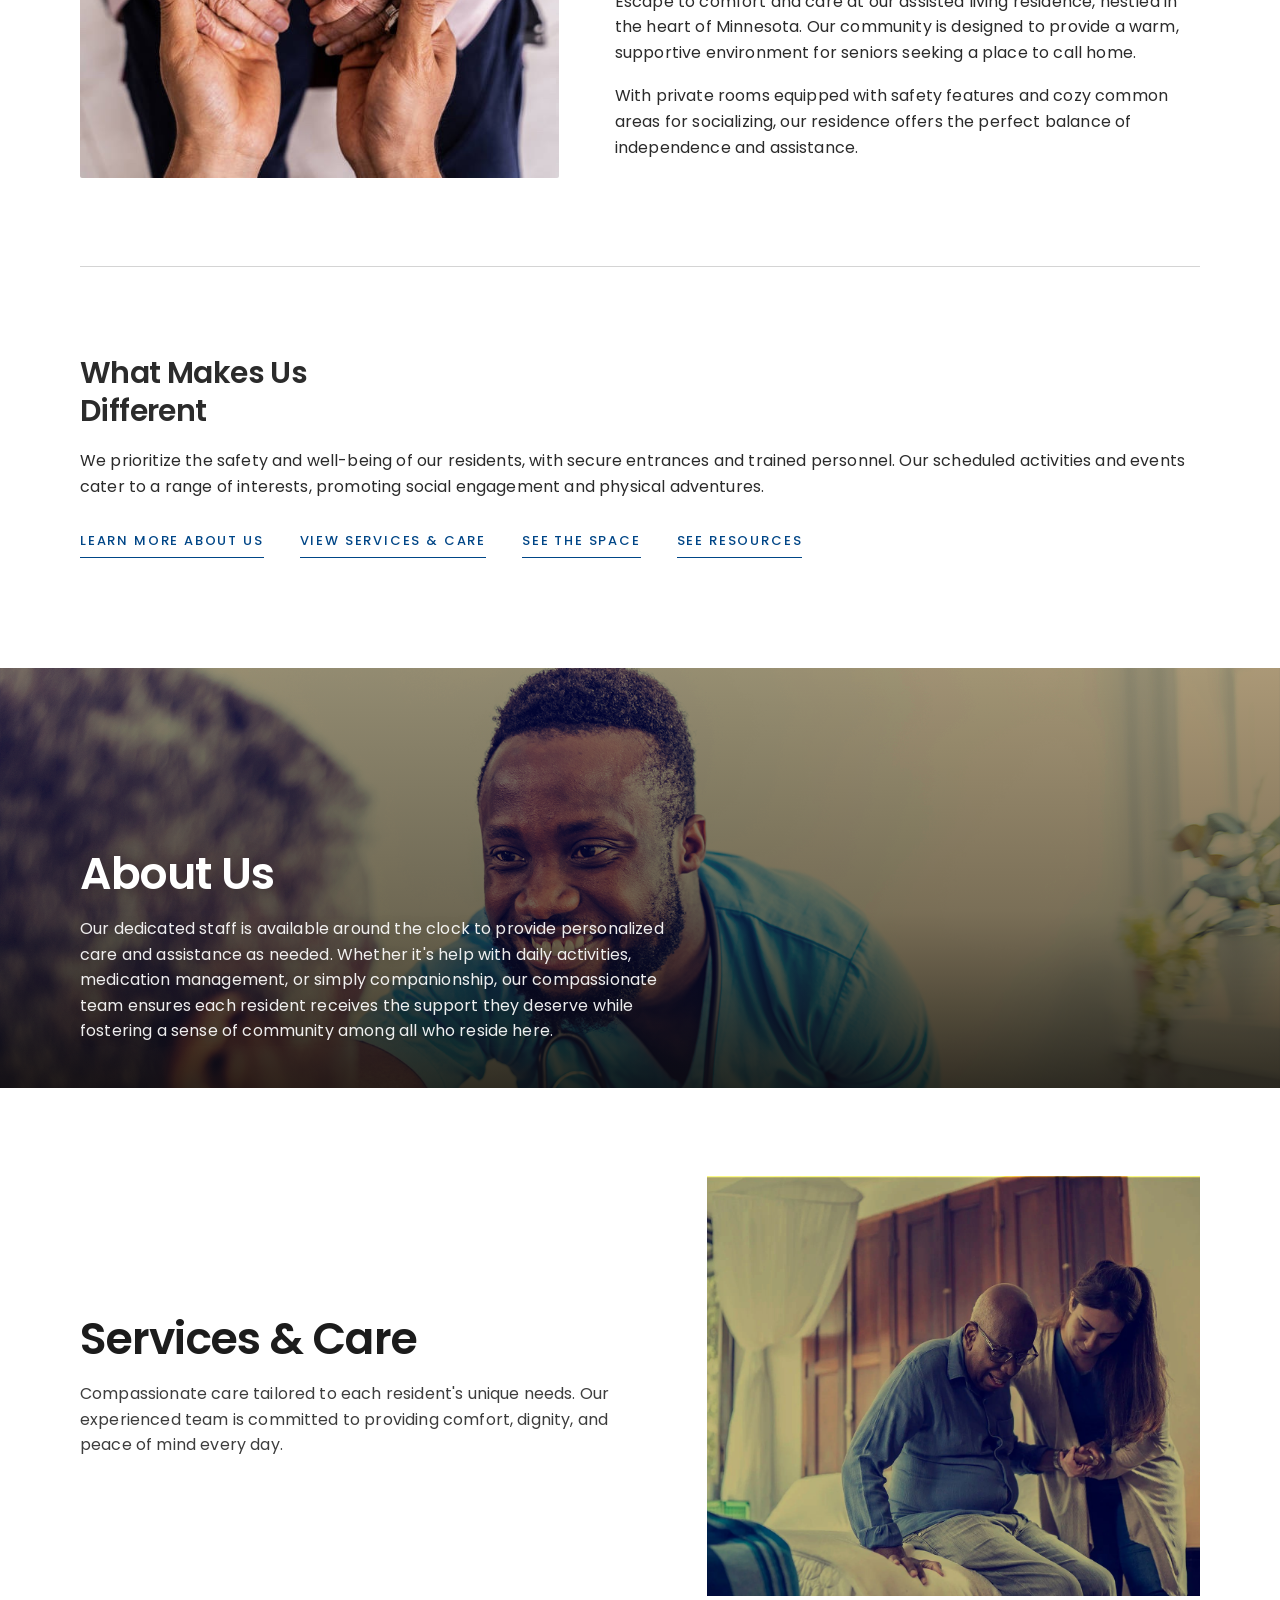
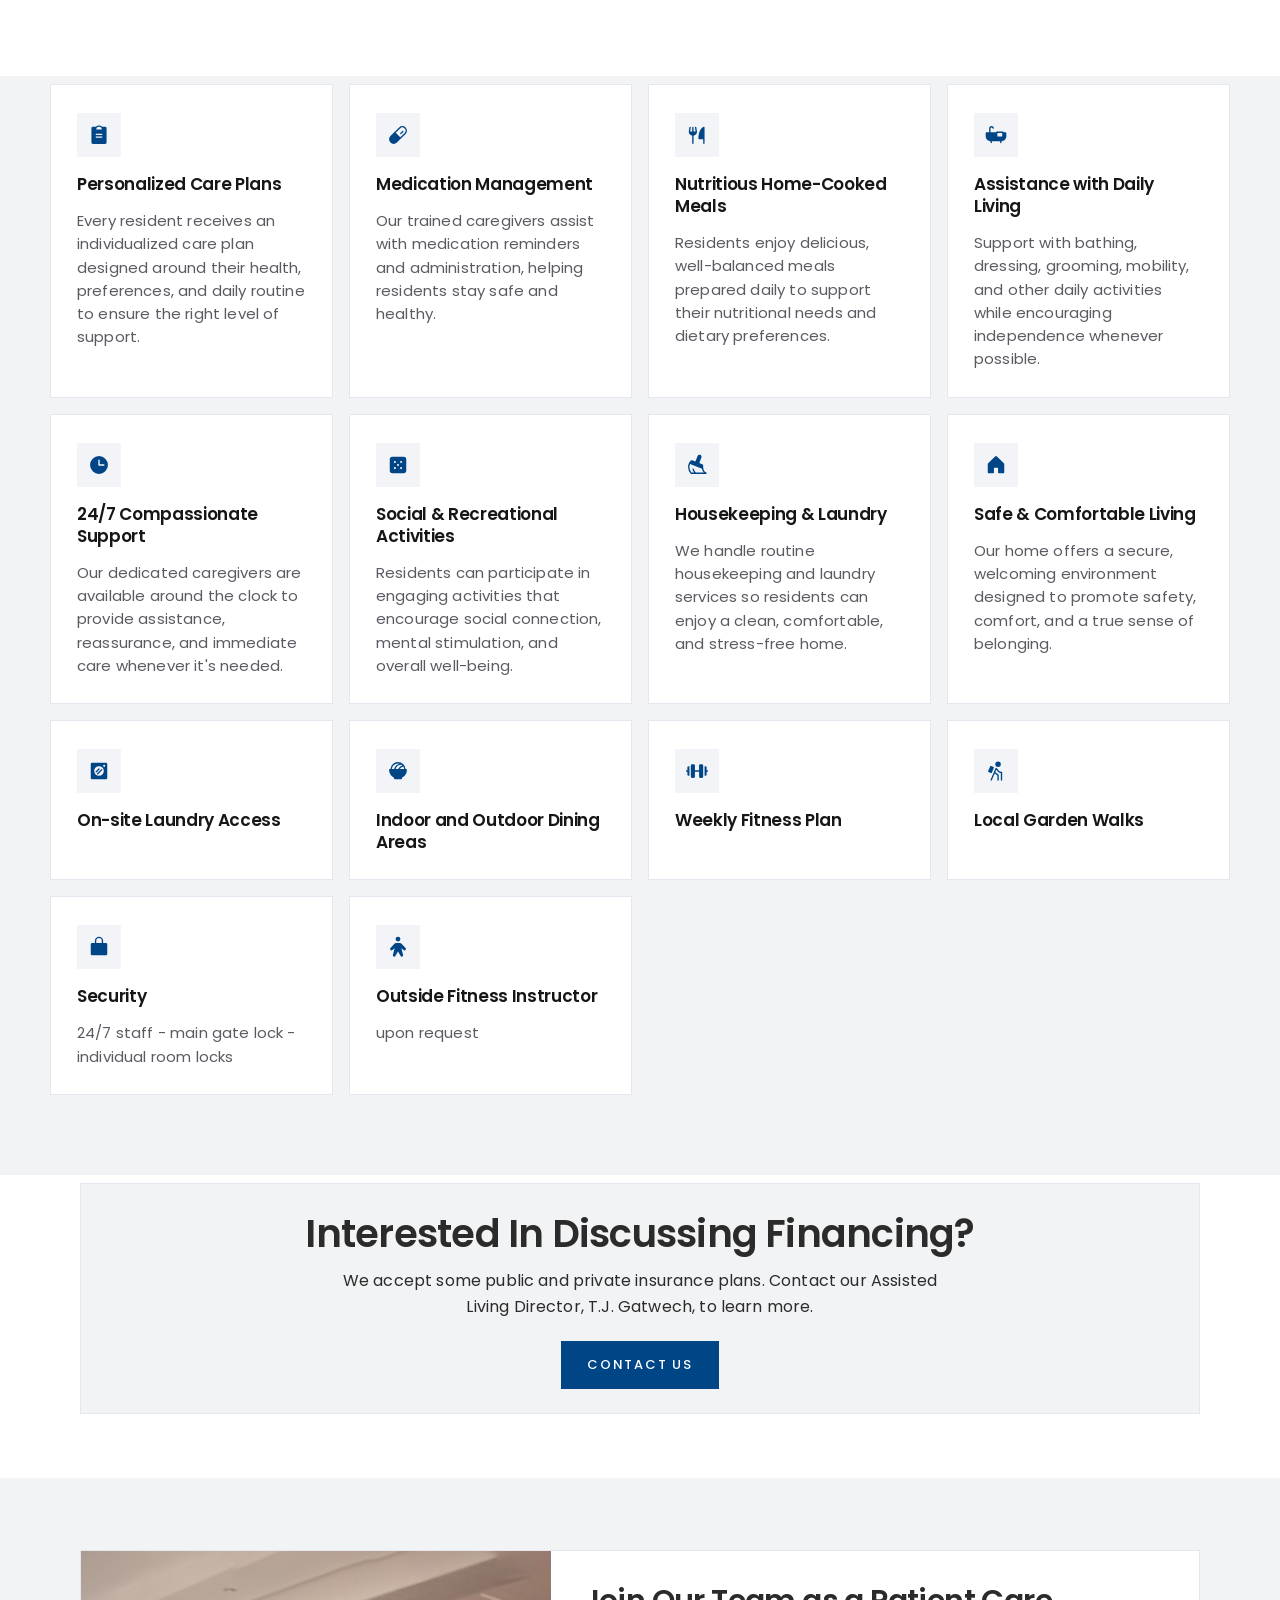
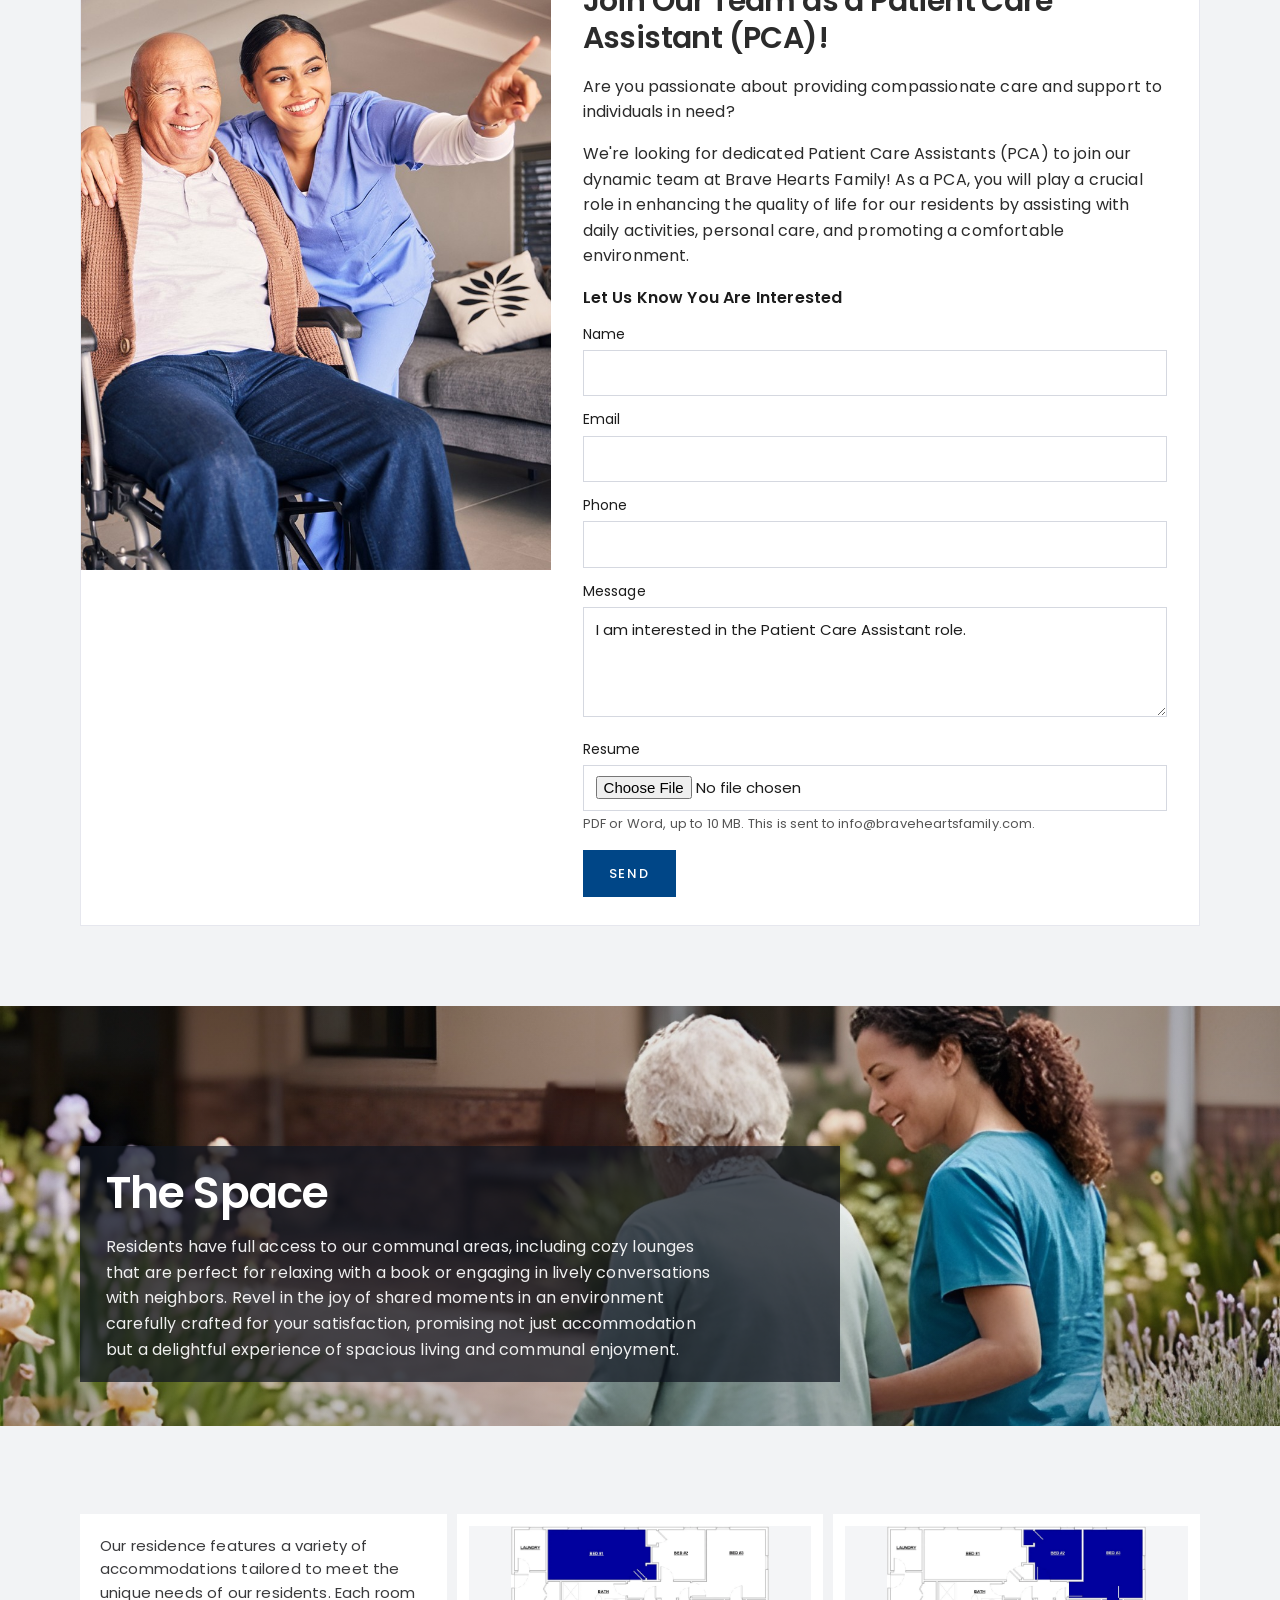
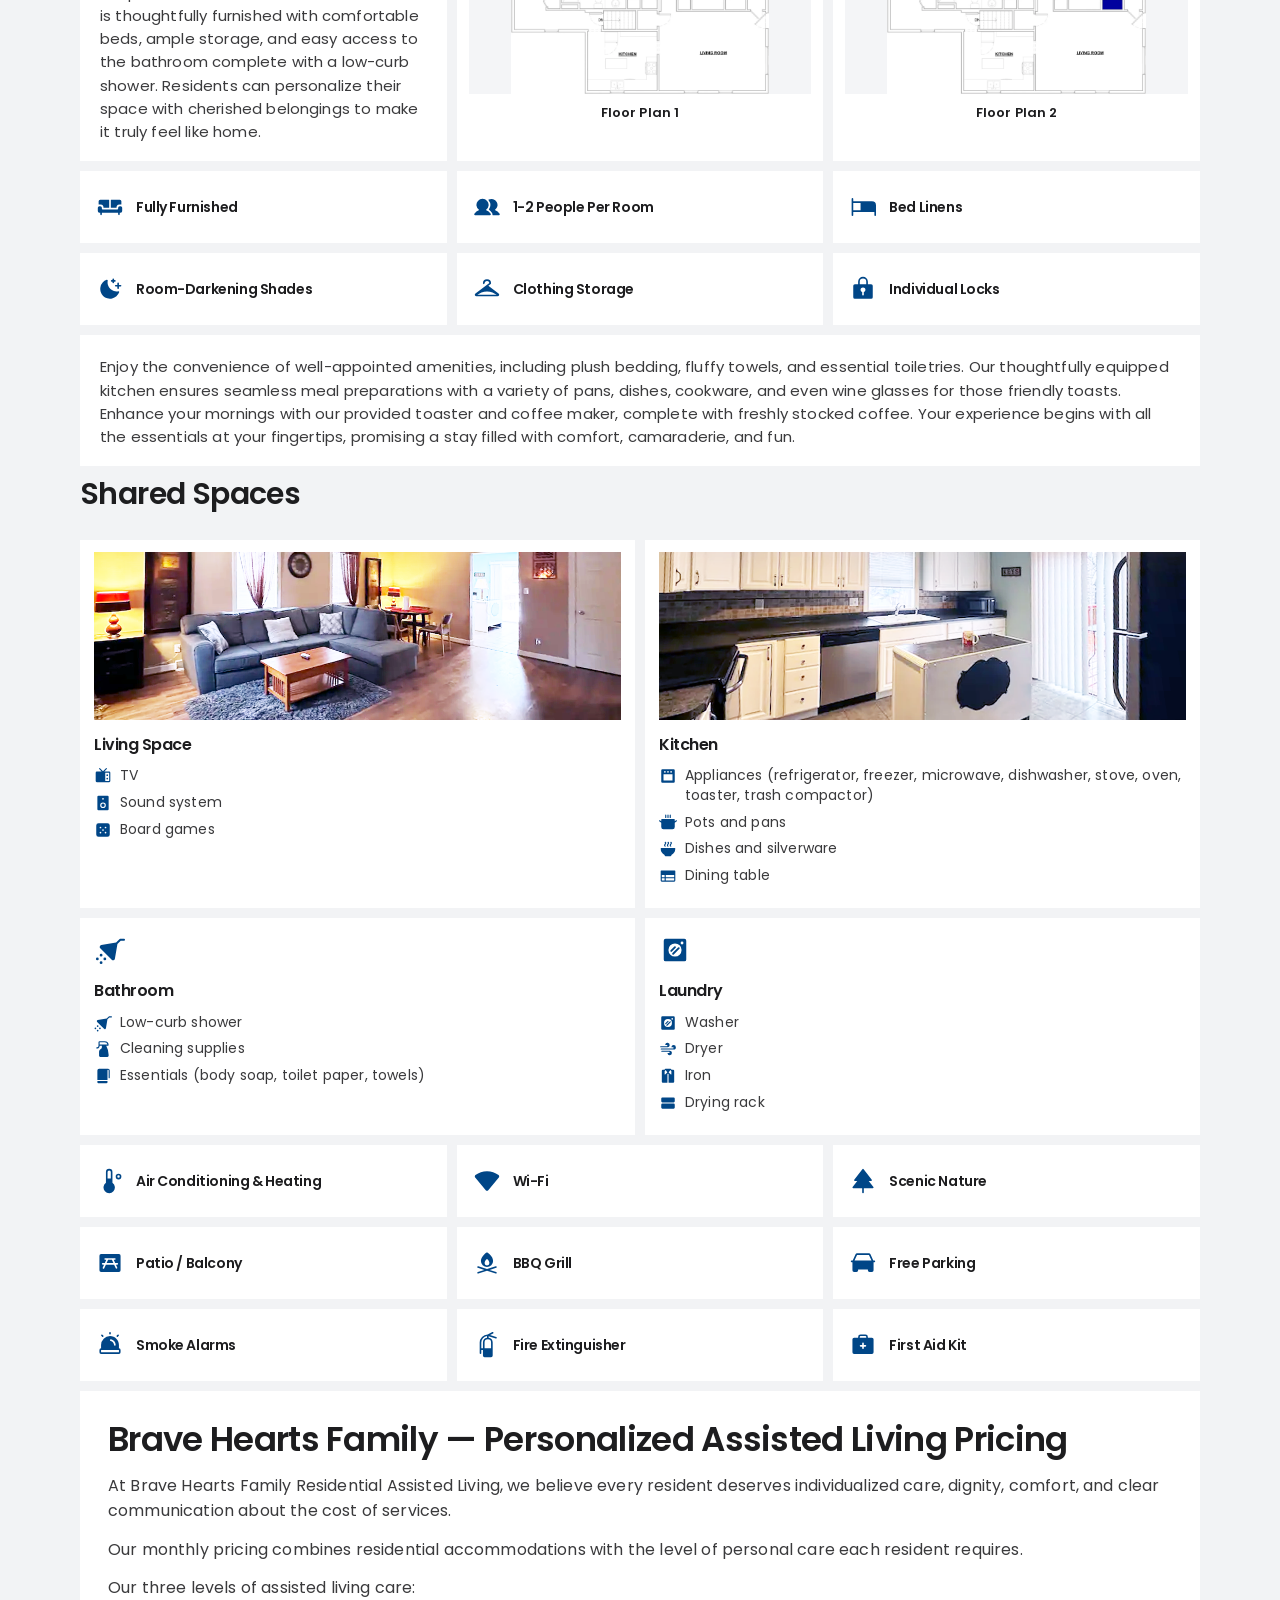
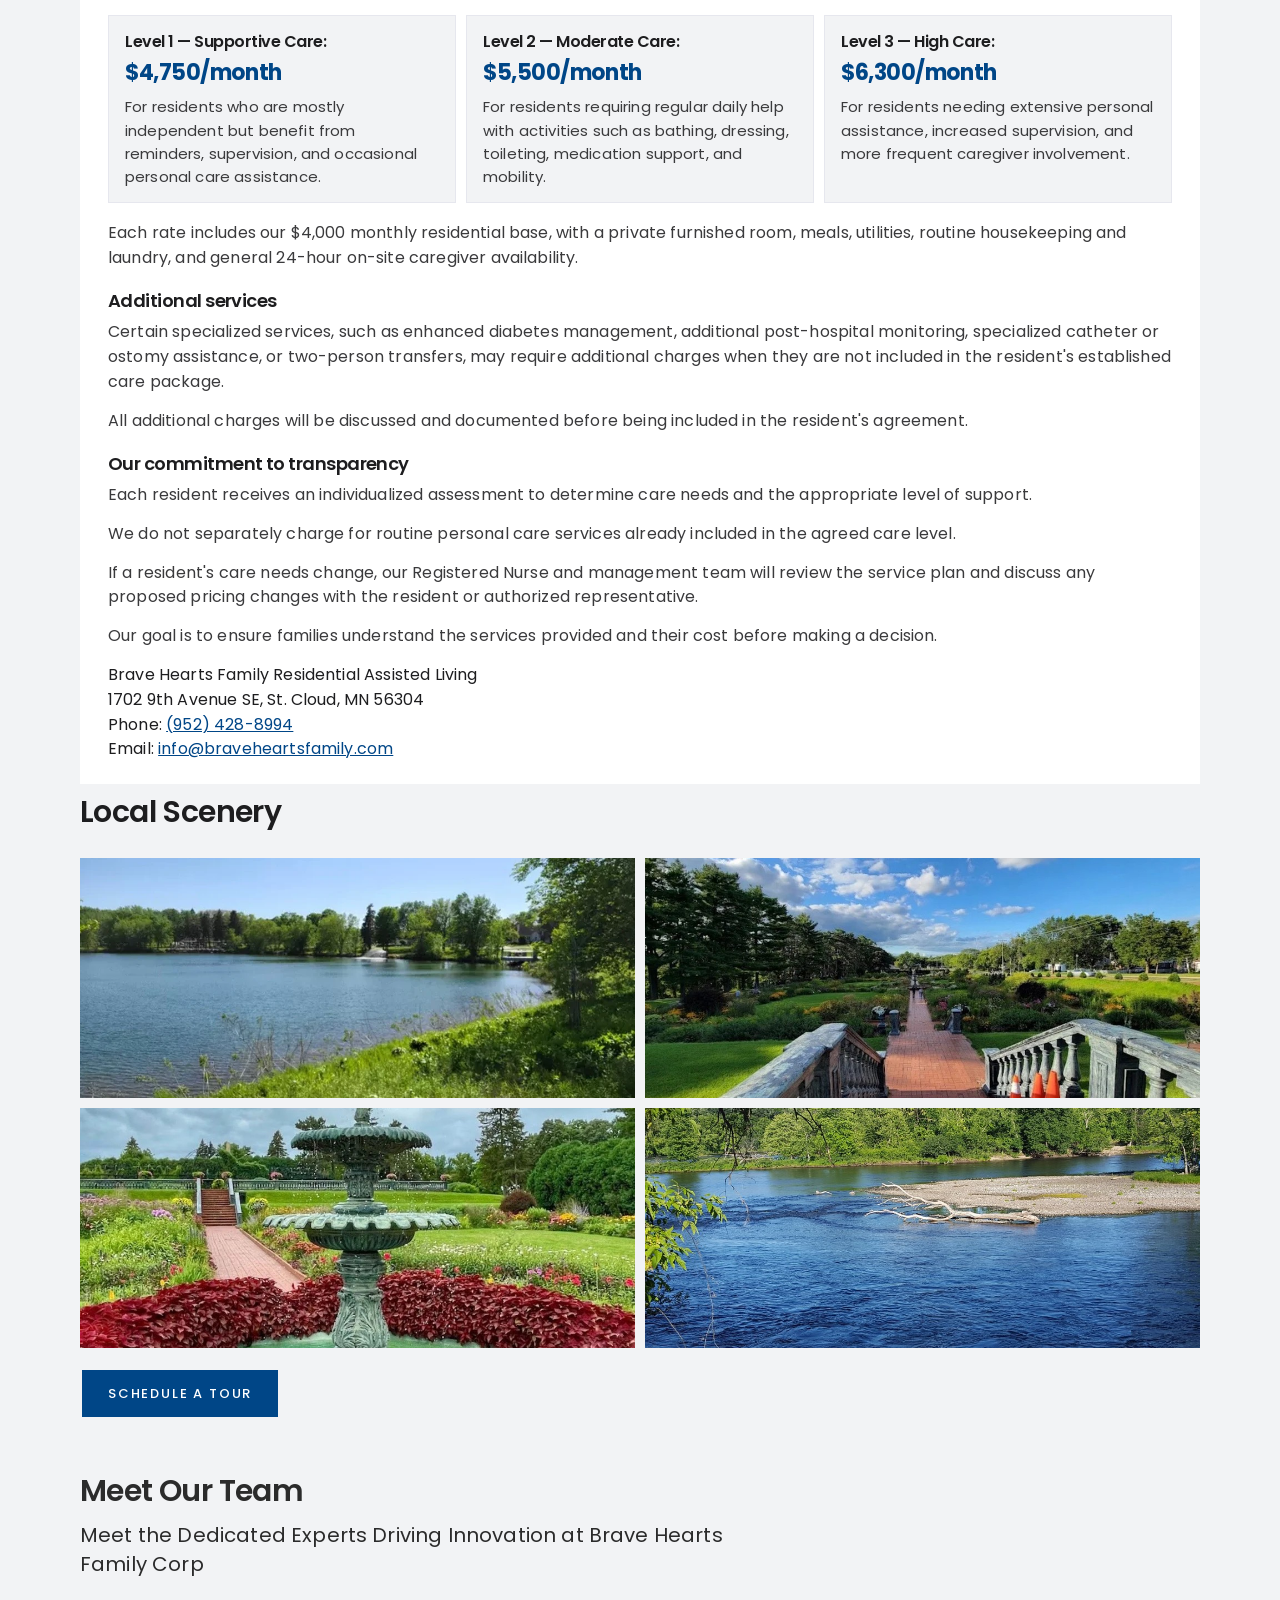
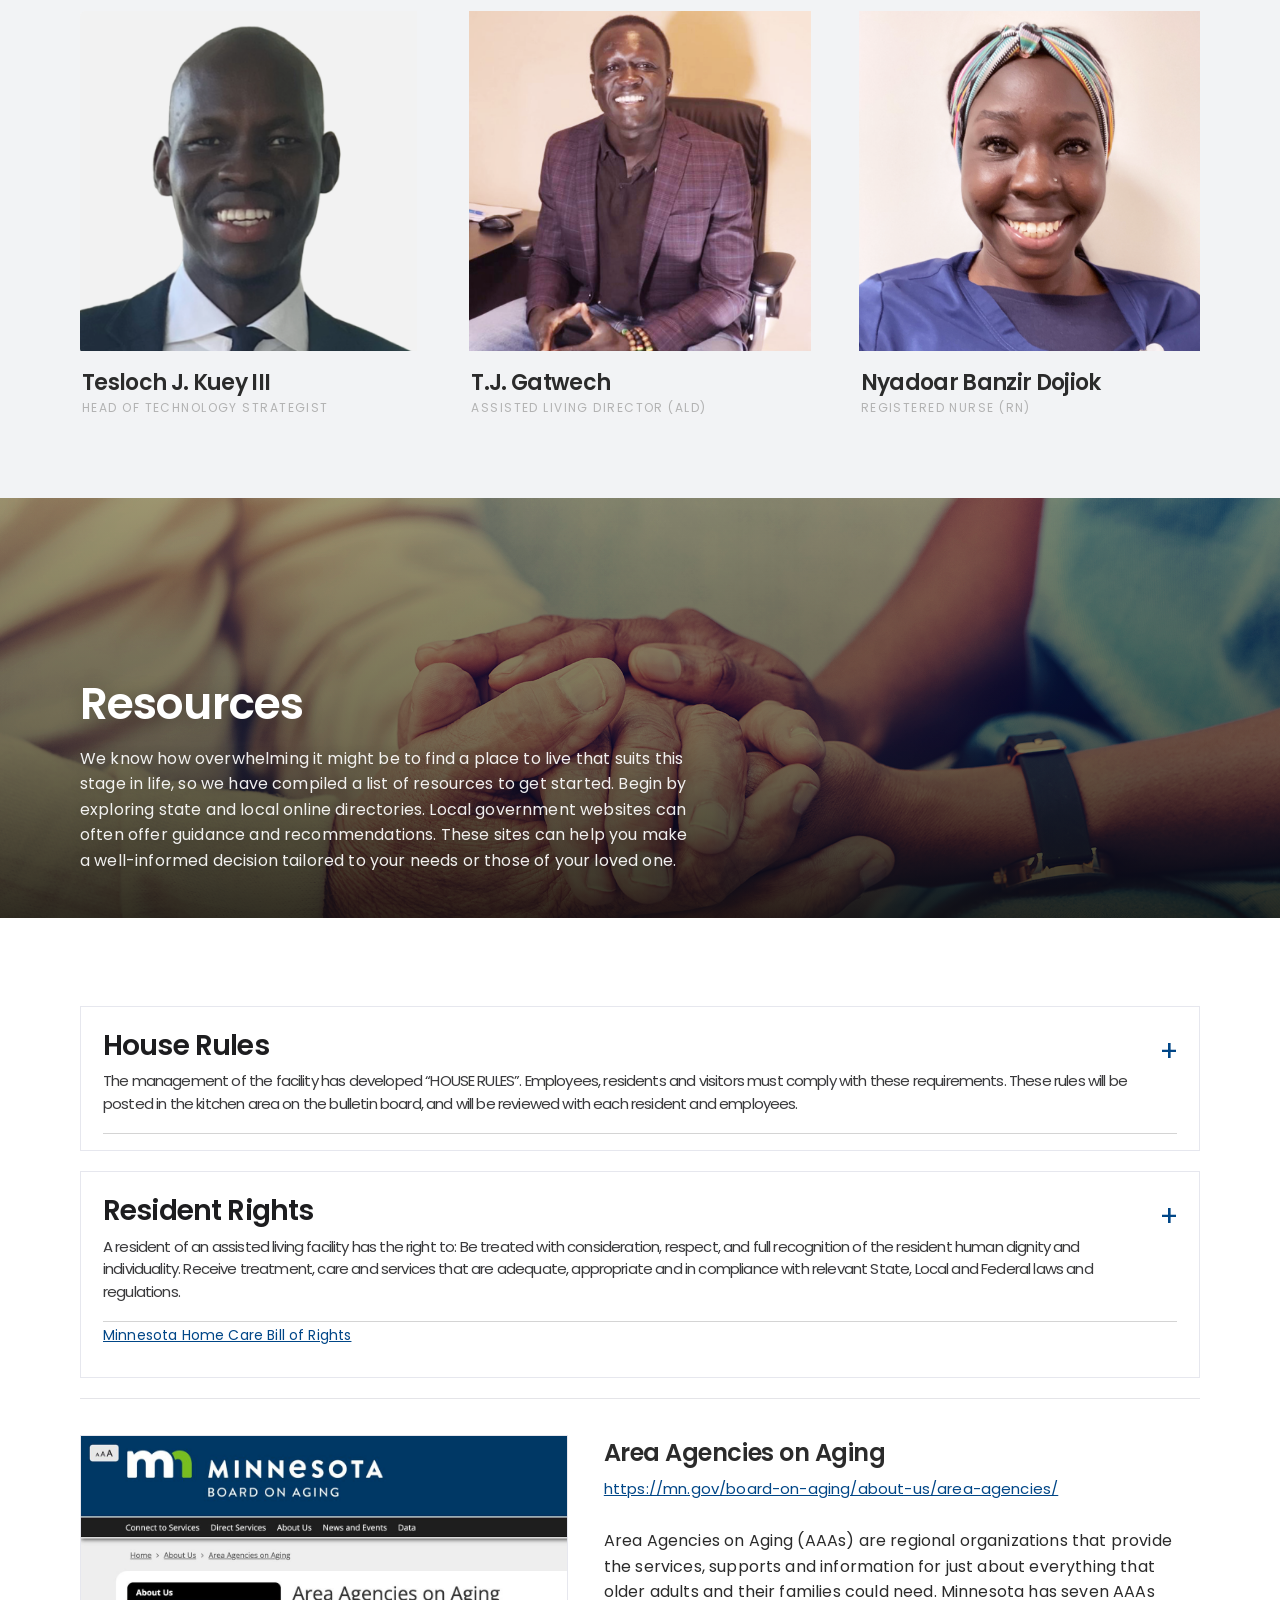
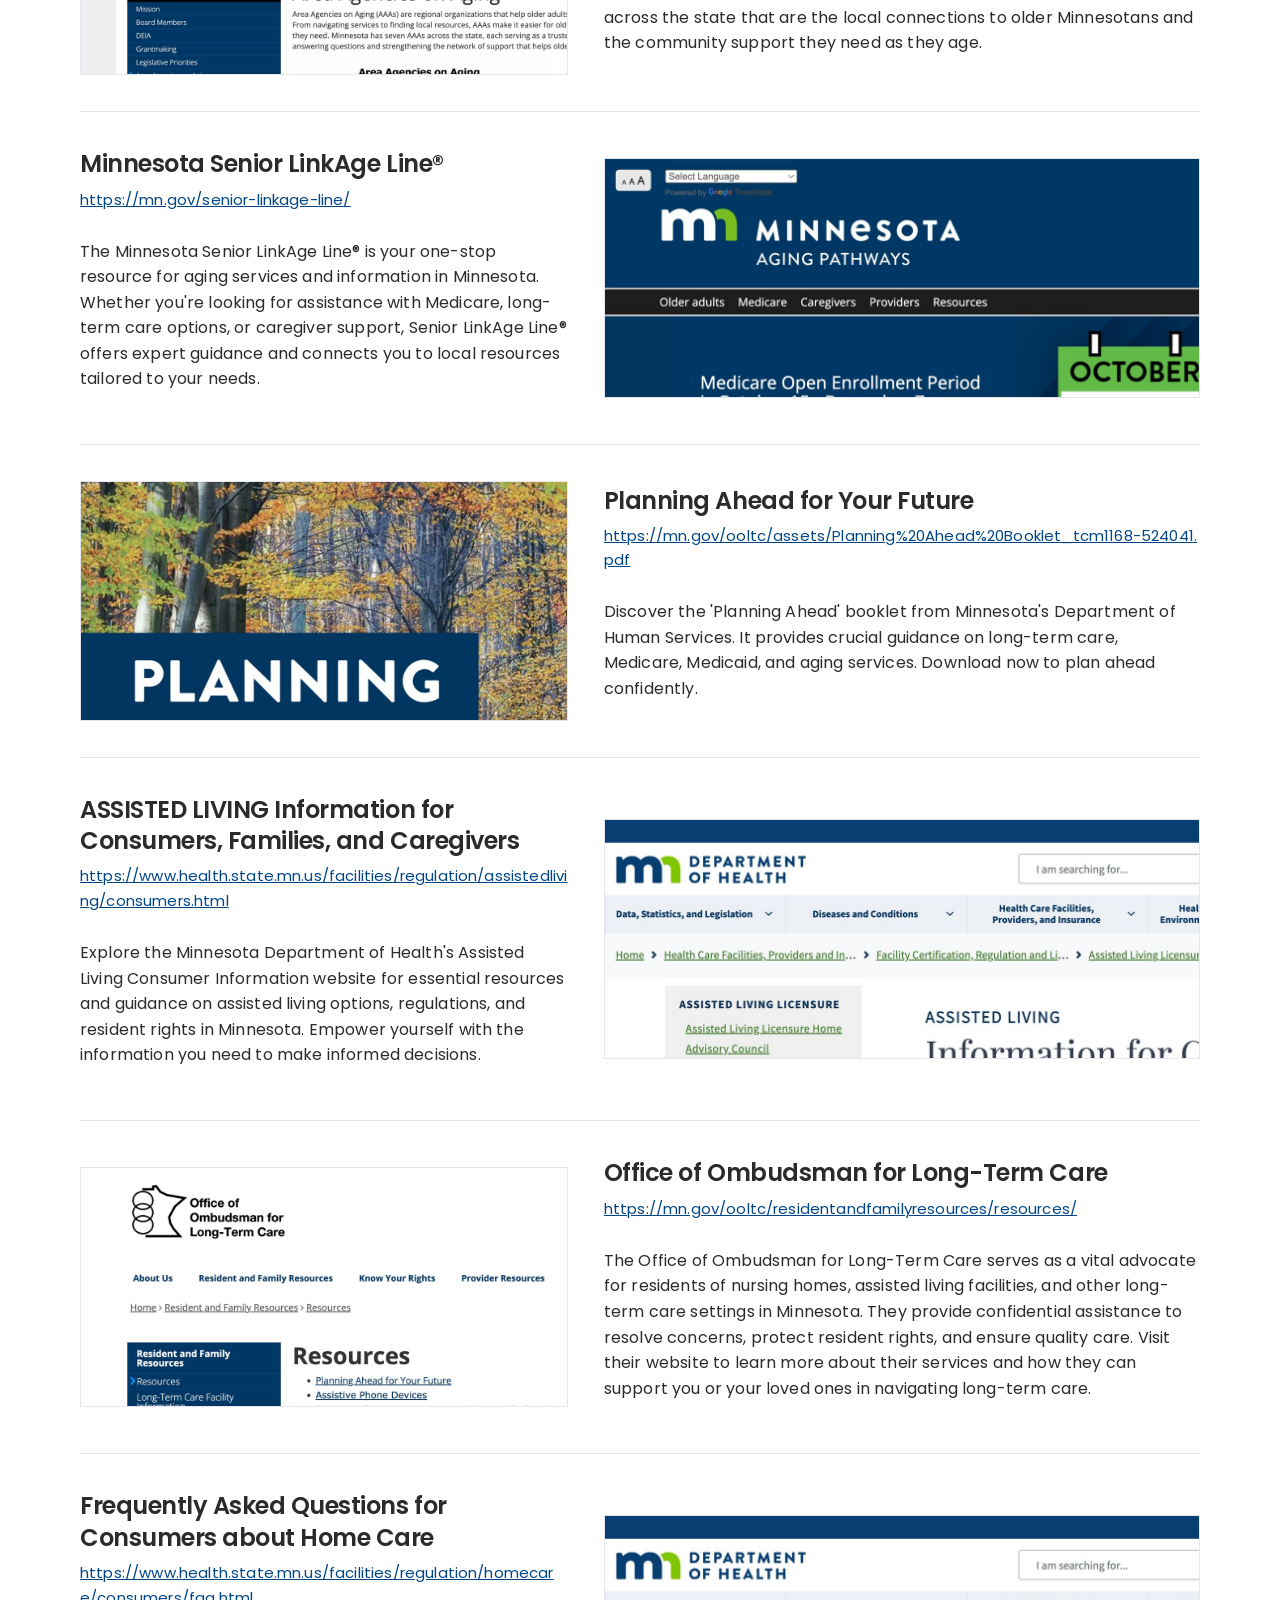
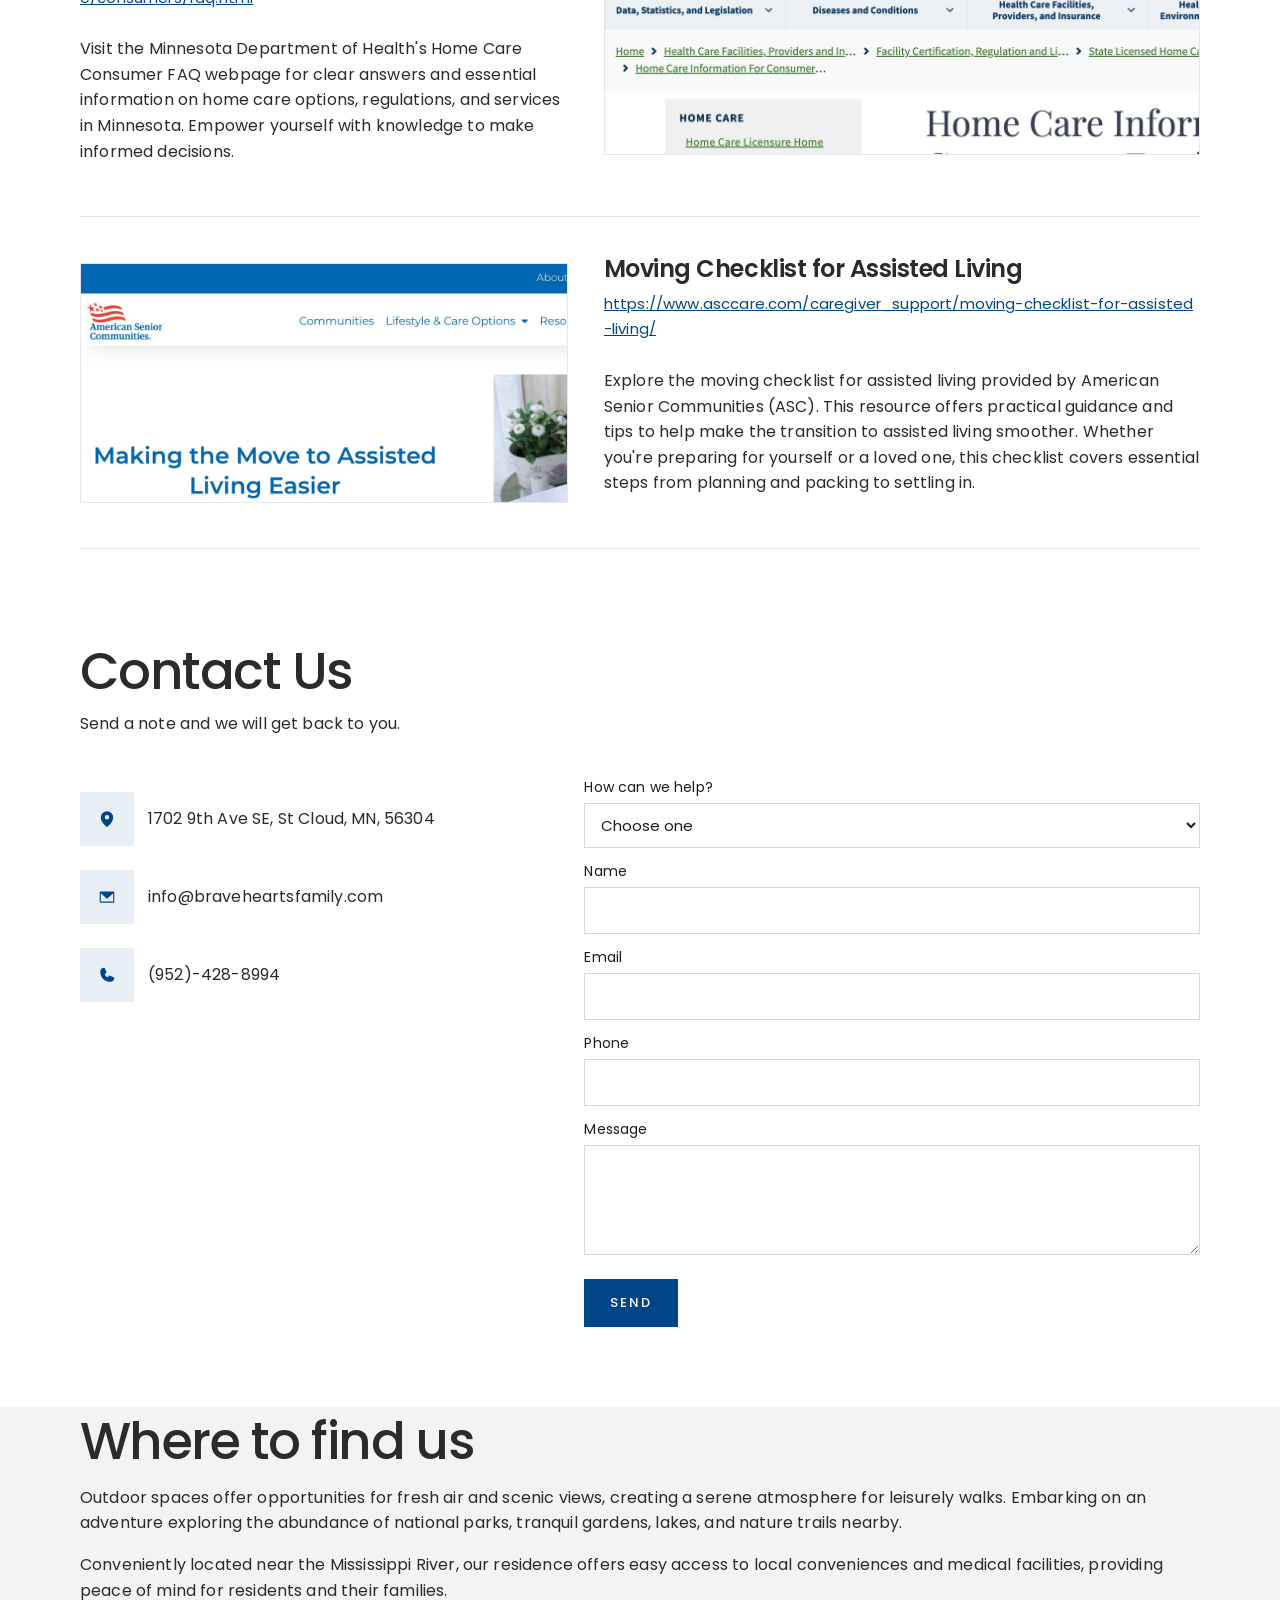
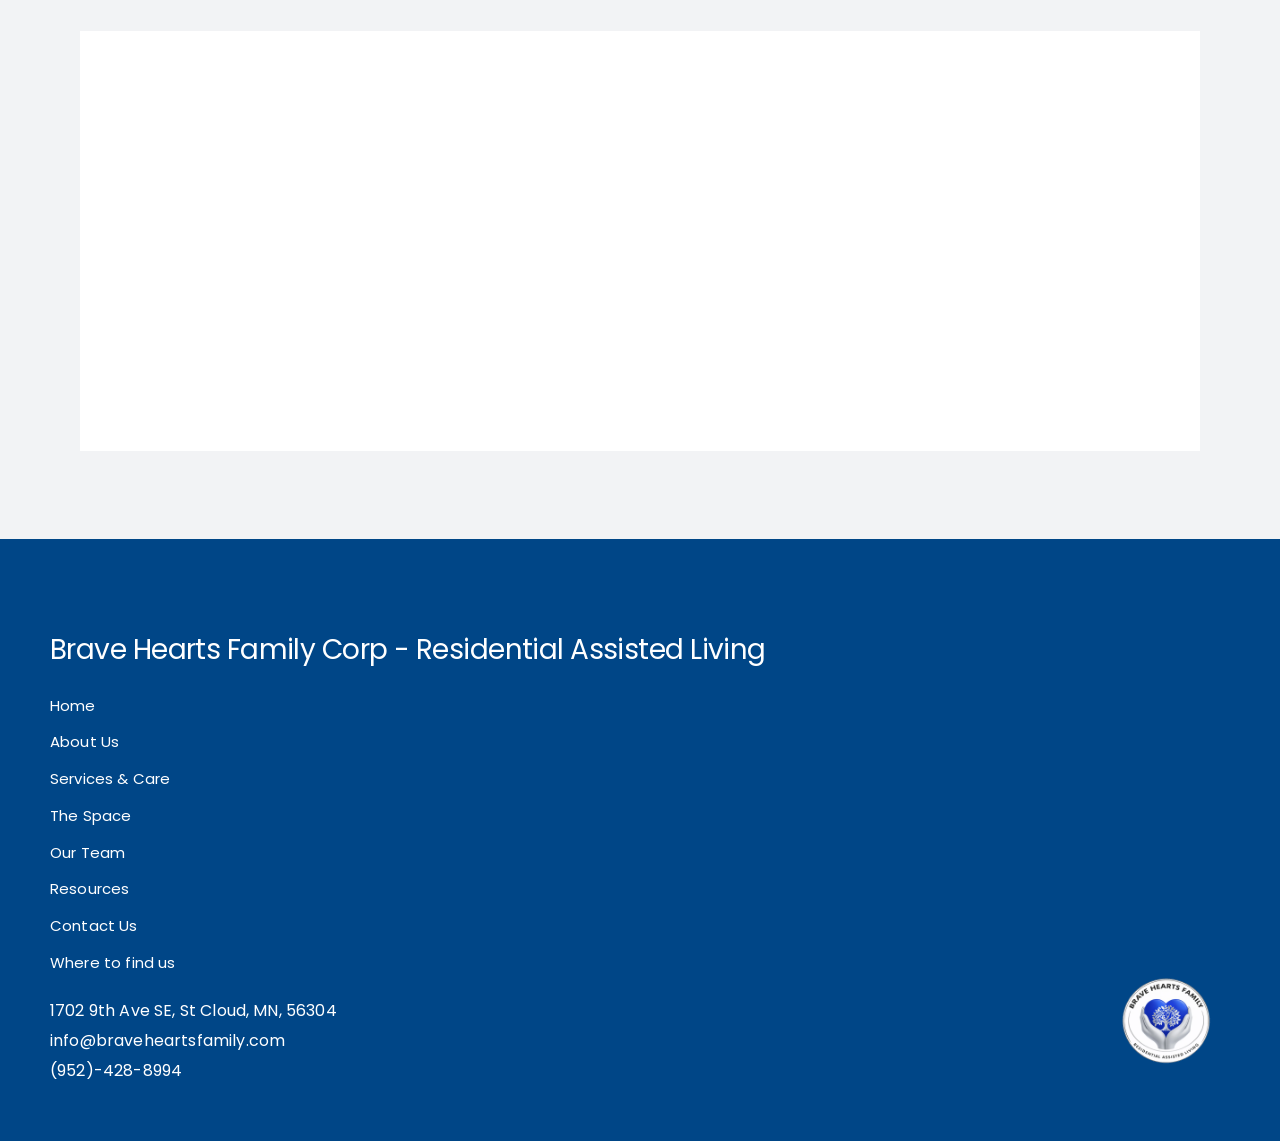
<file: resources.html>
<!DOCTYPE html>
<html lang="en">
<head>
  <meta charset="utf-8">
  <meta name="robots" content="noindex, follow">
  <meta http-equiv="refresh" content="0; url=index.html#resources">
  <link rel="canonical" href="https://braveheartsfamily.com/#resources">
  <title>Resources | Brave Hearts Family Corp</title>
  <script>location.replace("index.html#resources")</script>
</head>
<body></body>
</html>
</file>
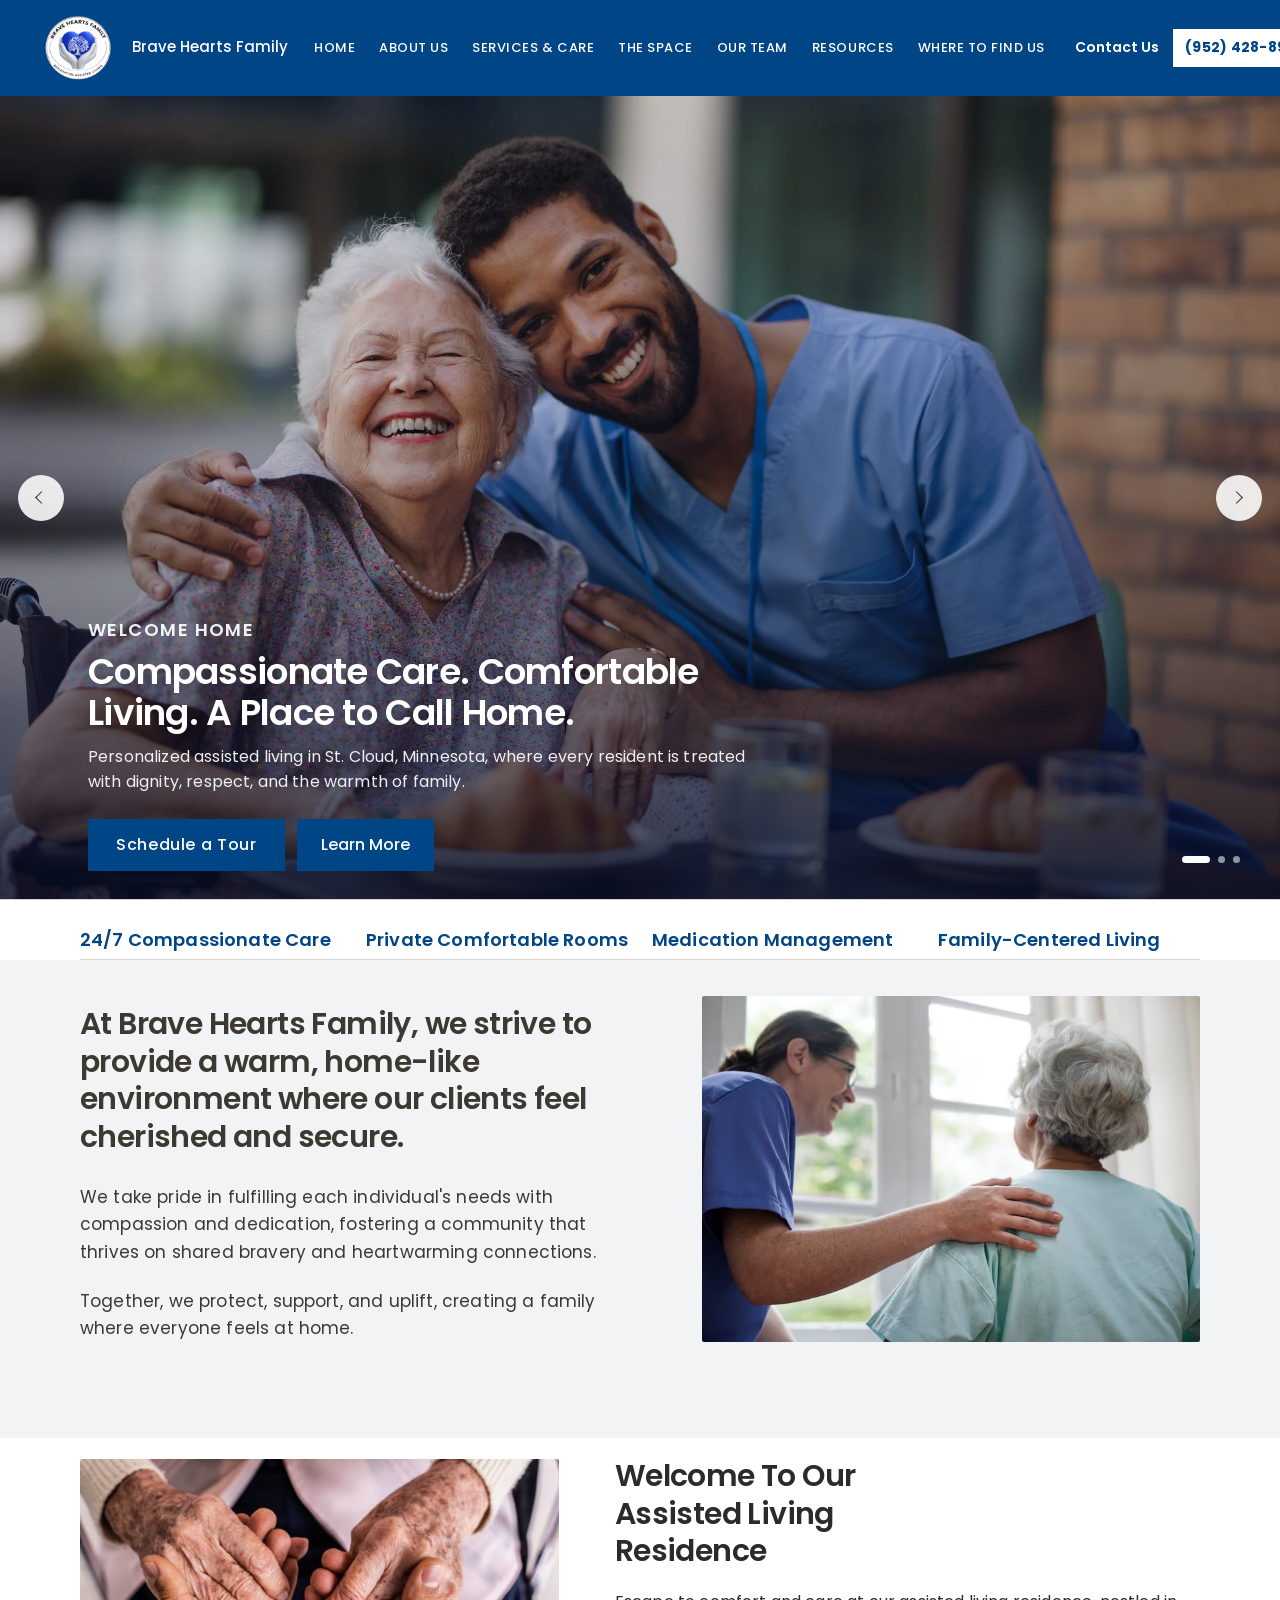
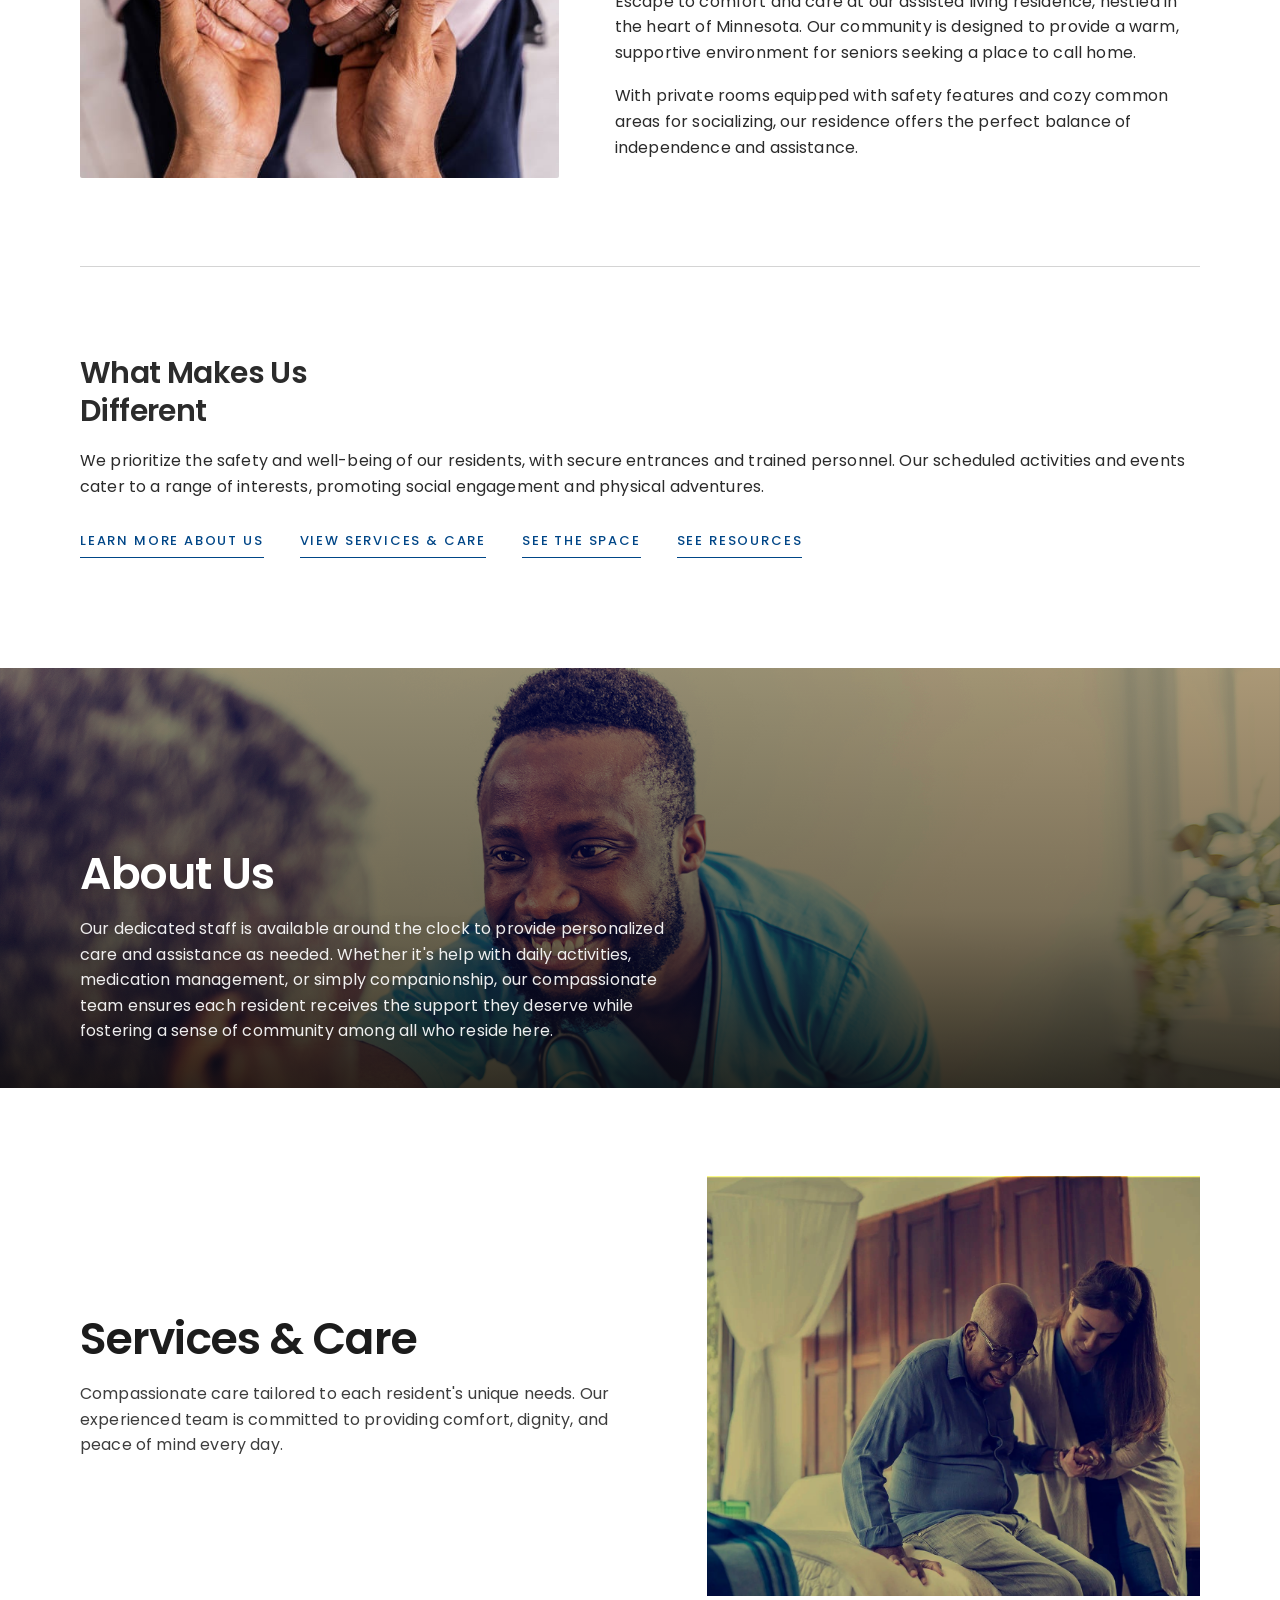
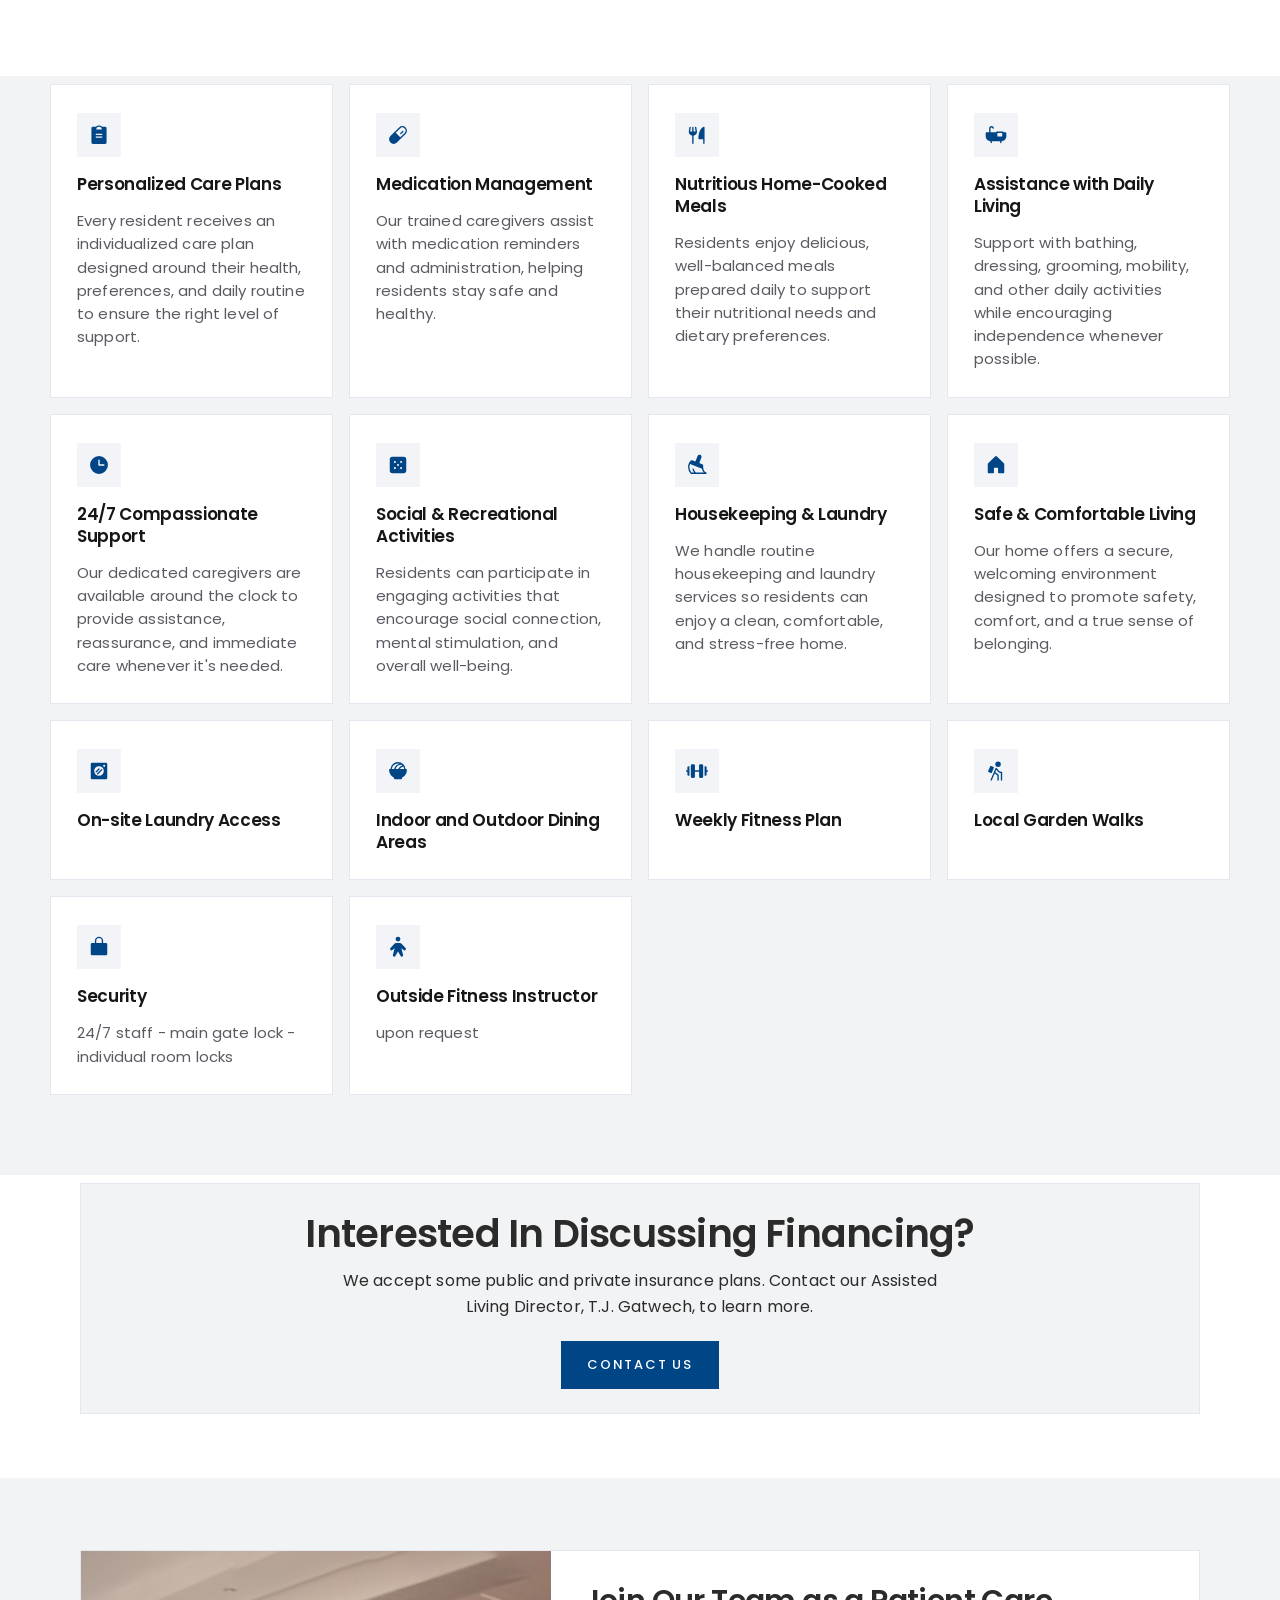
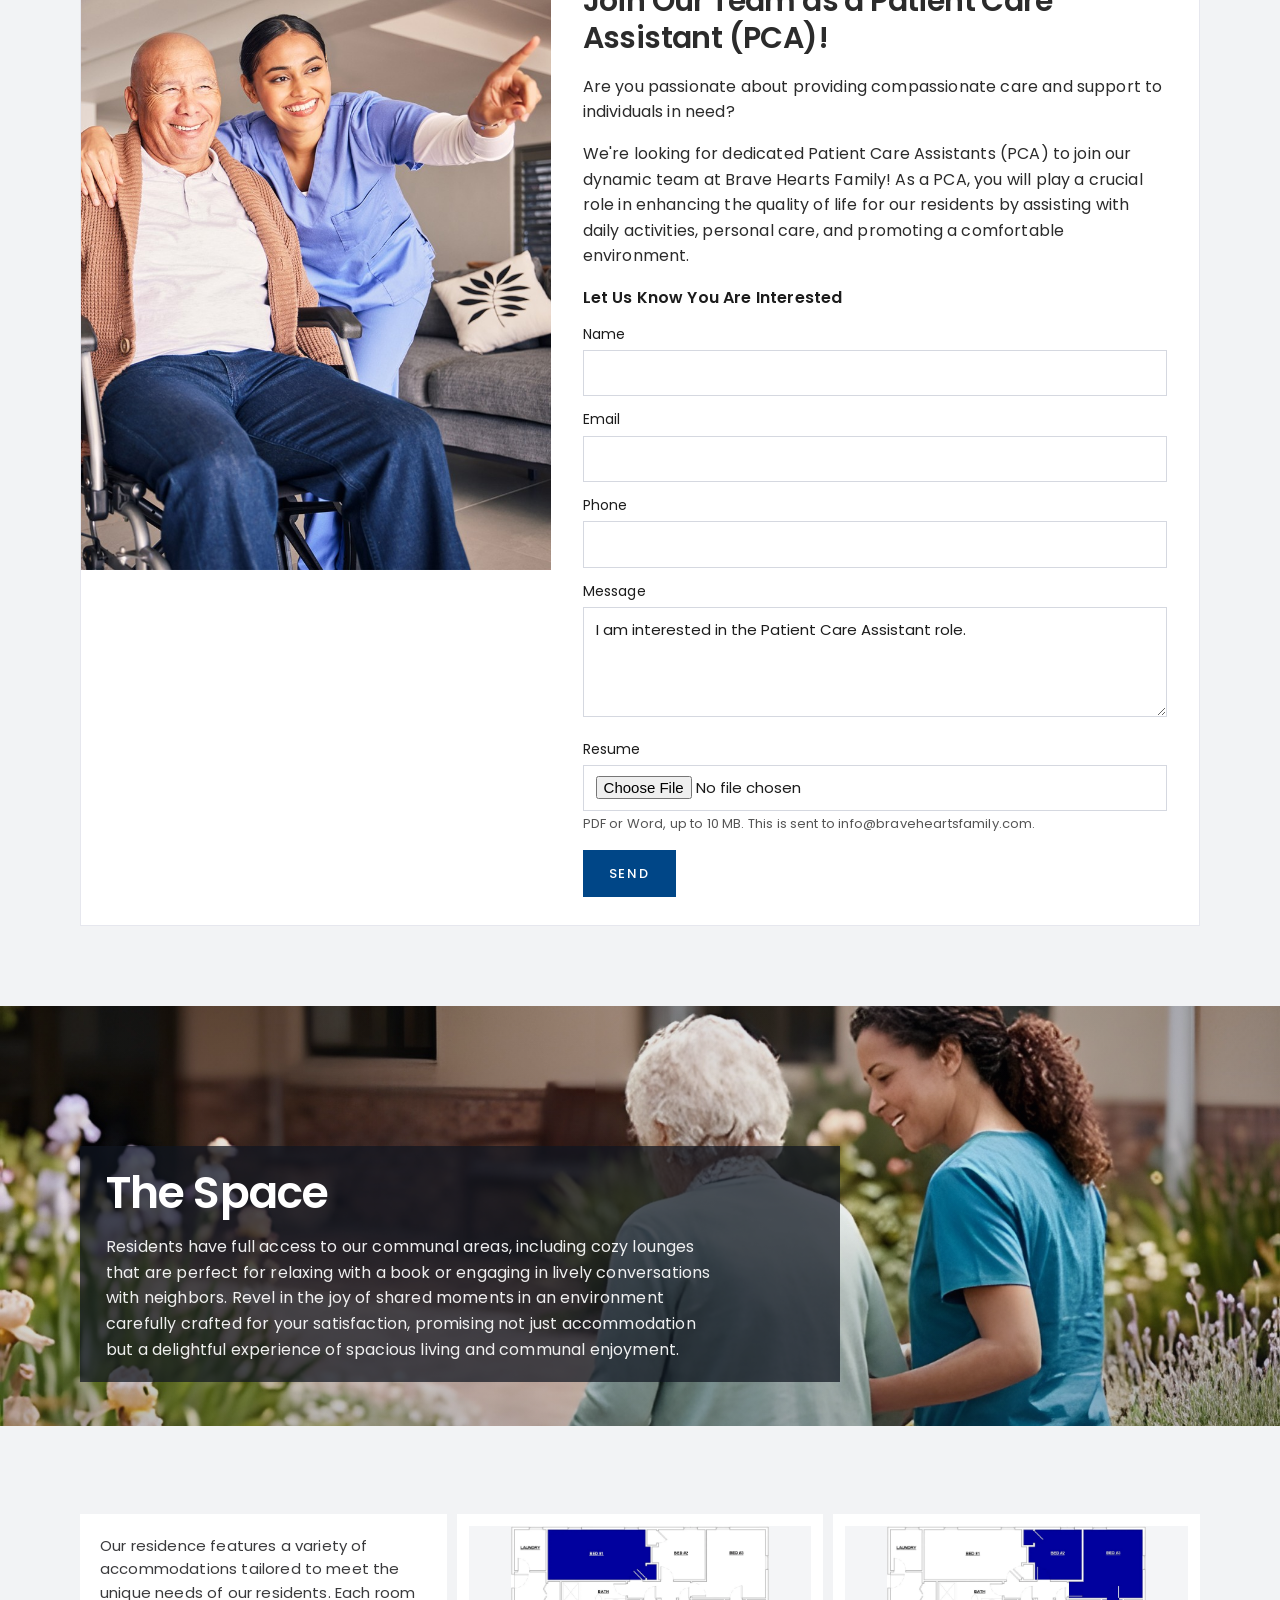
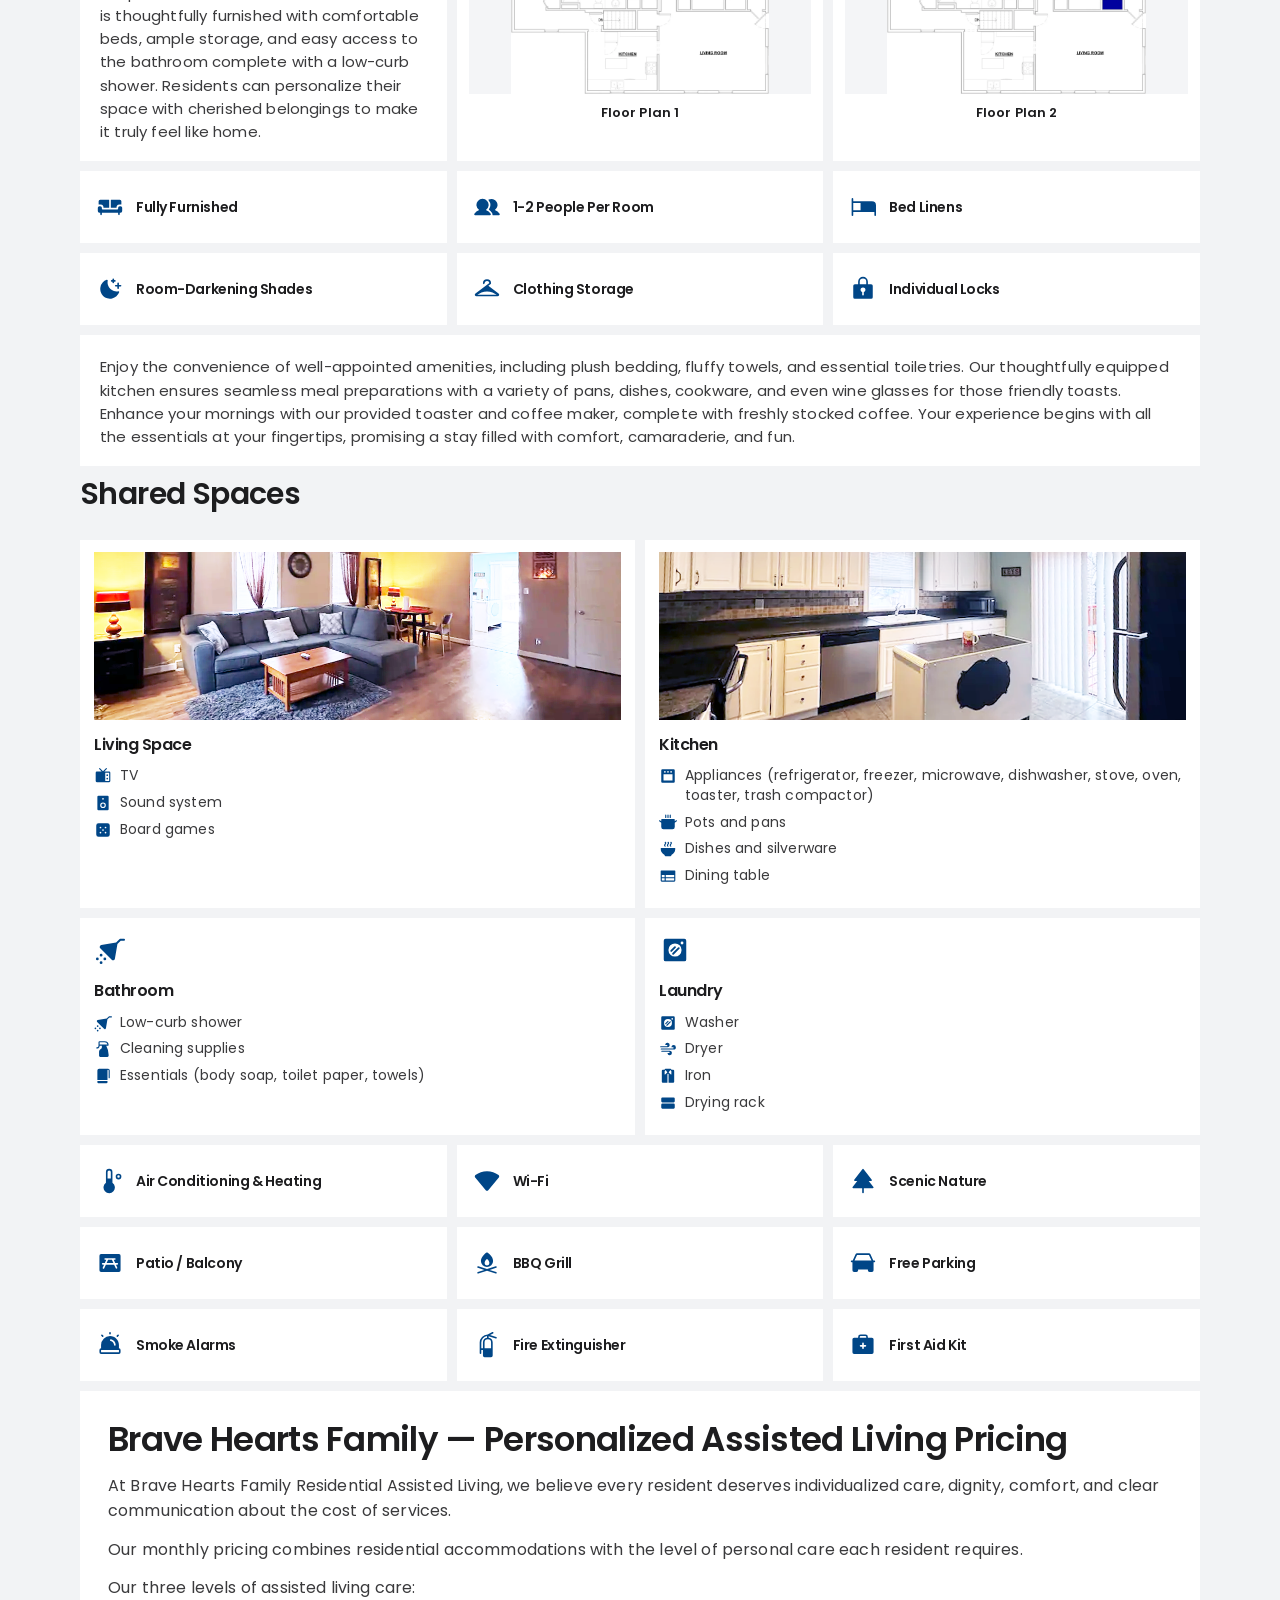
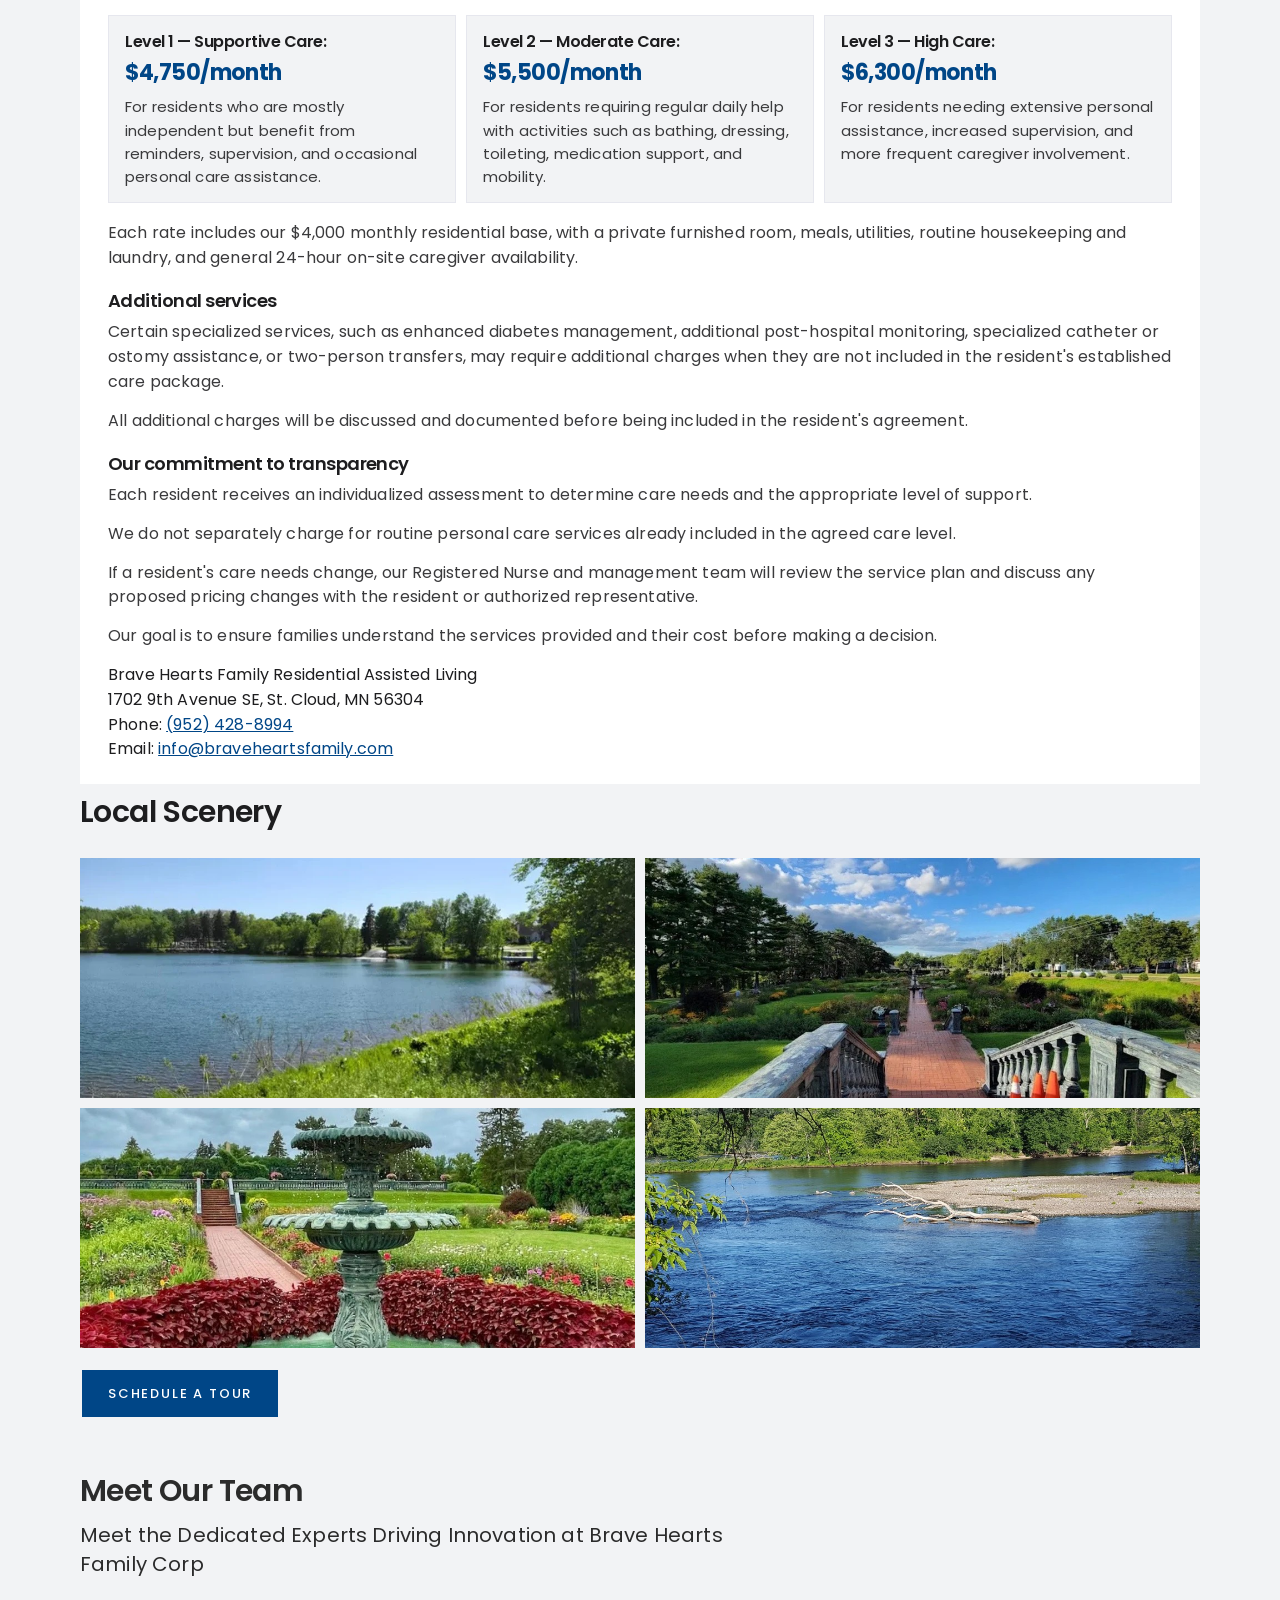
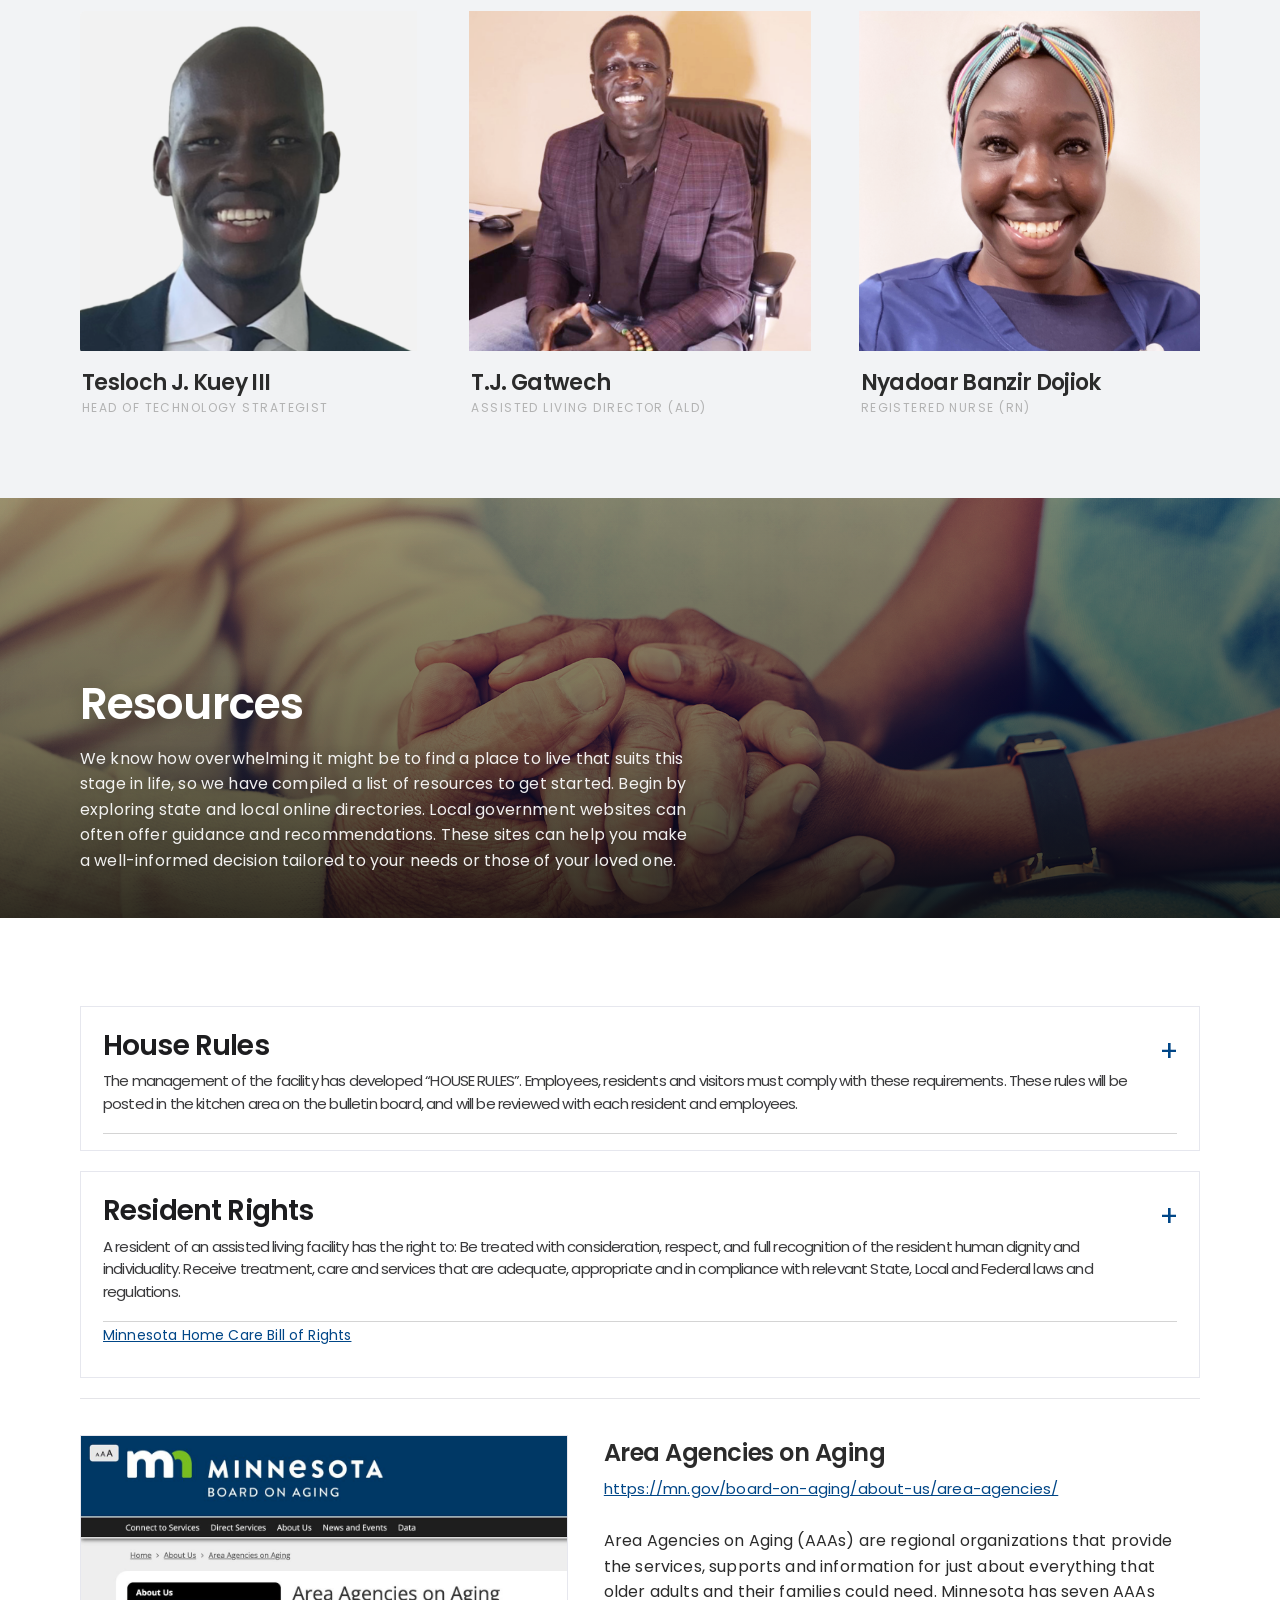
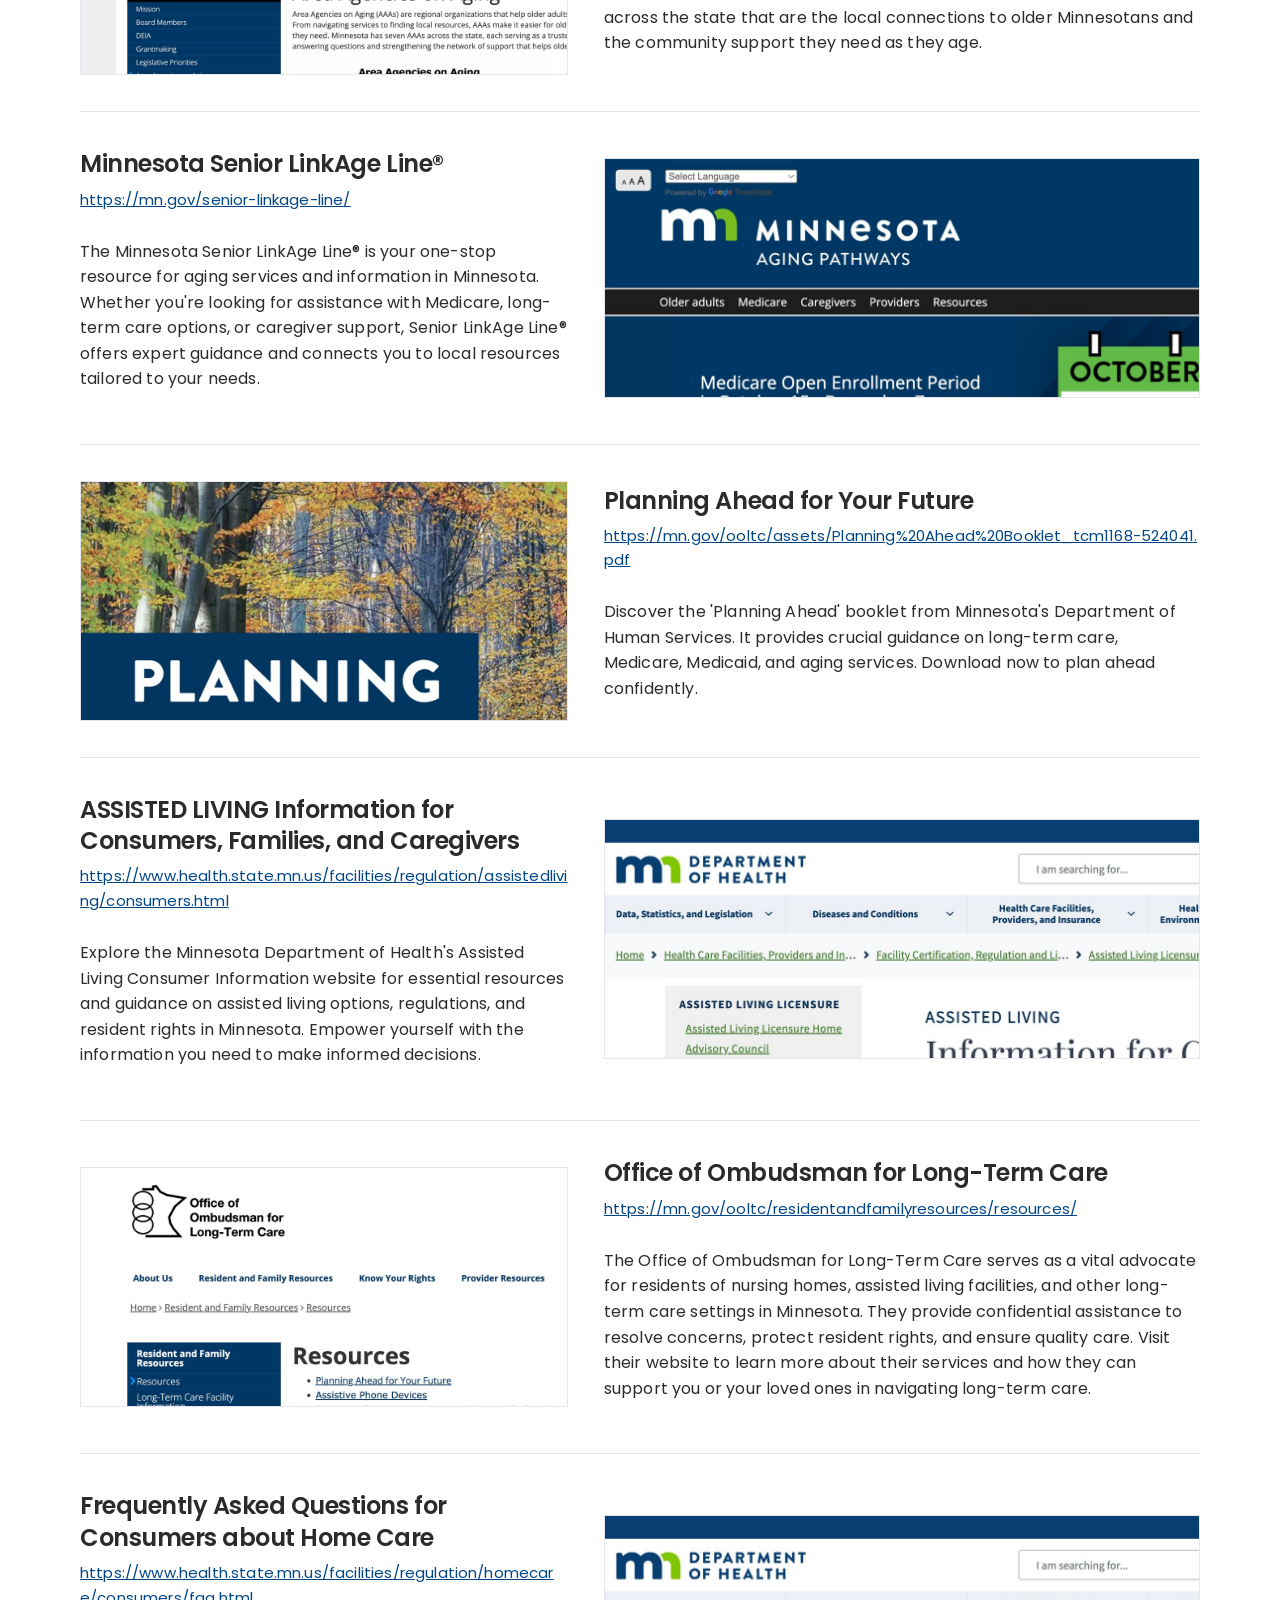
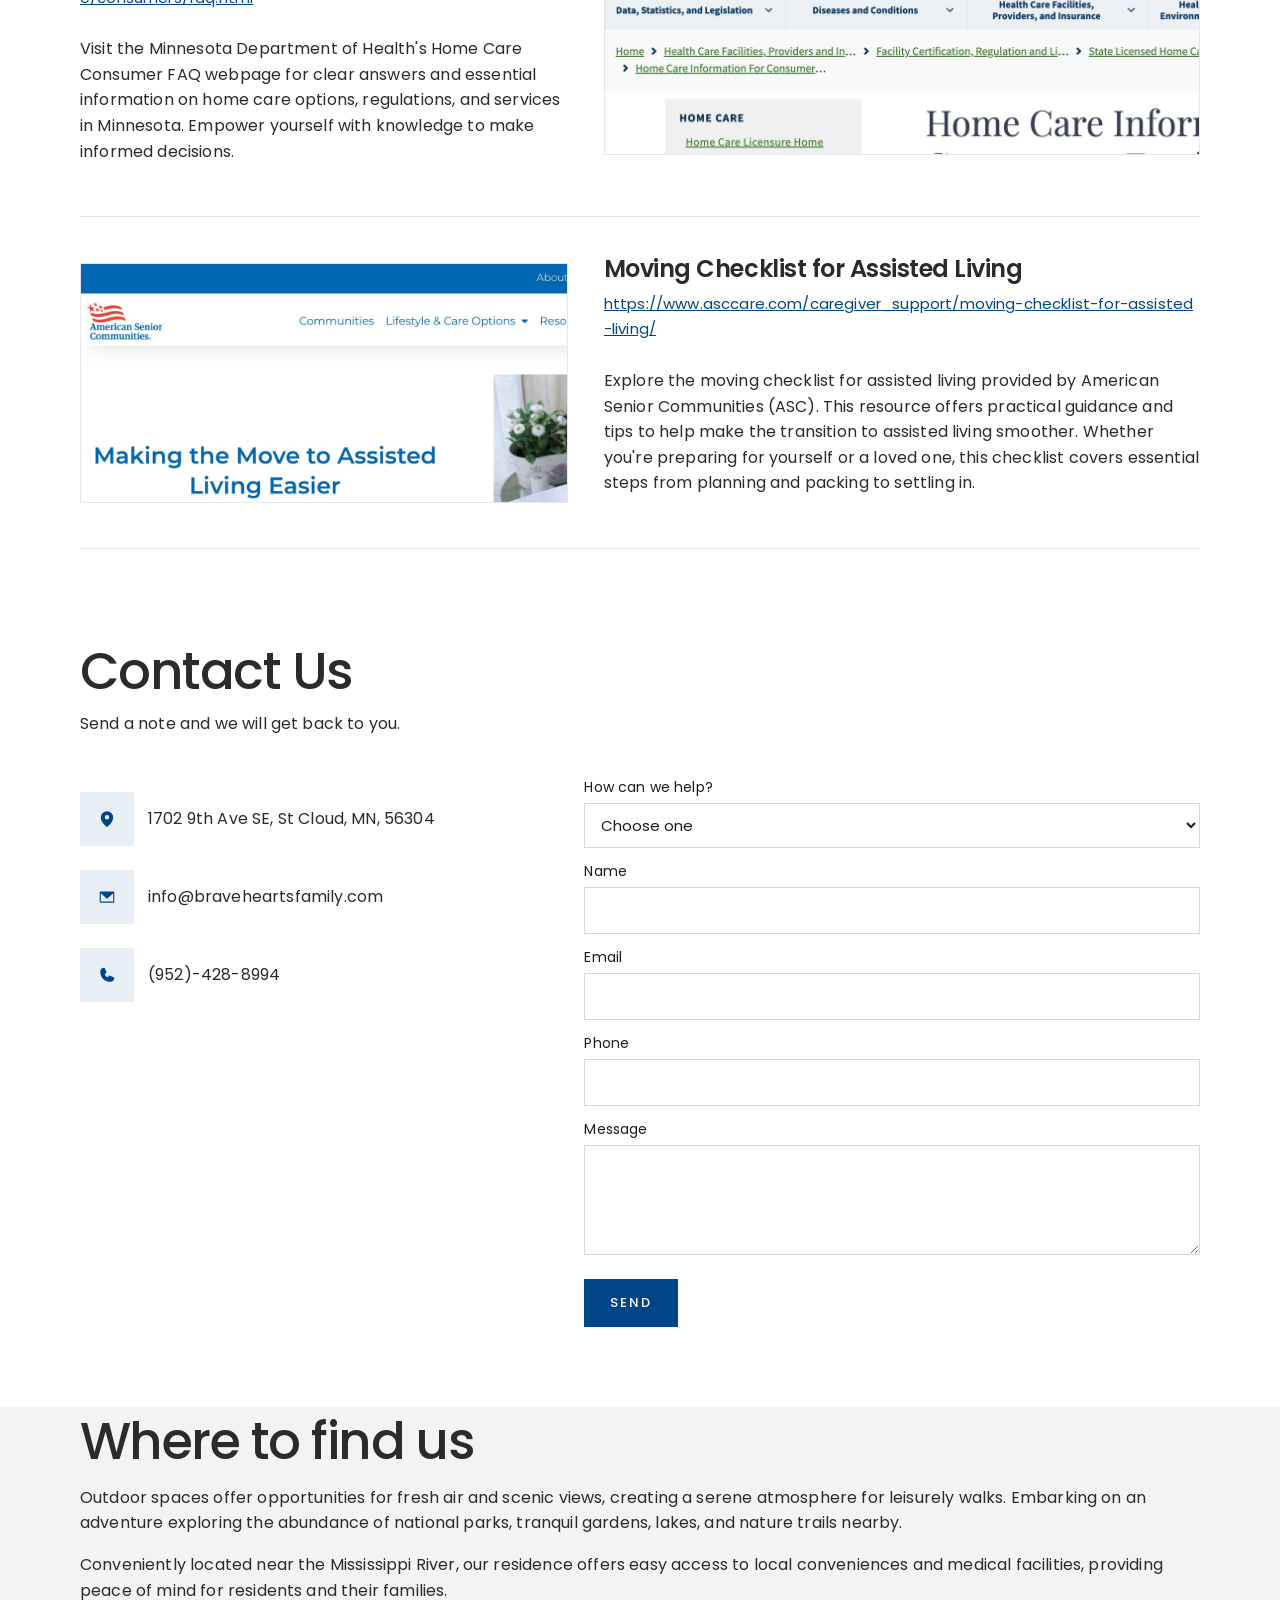
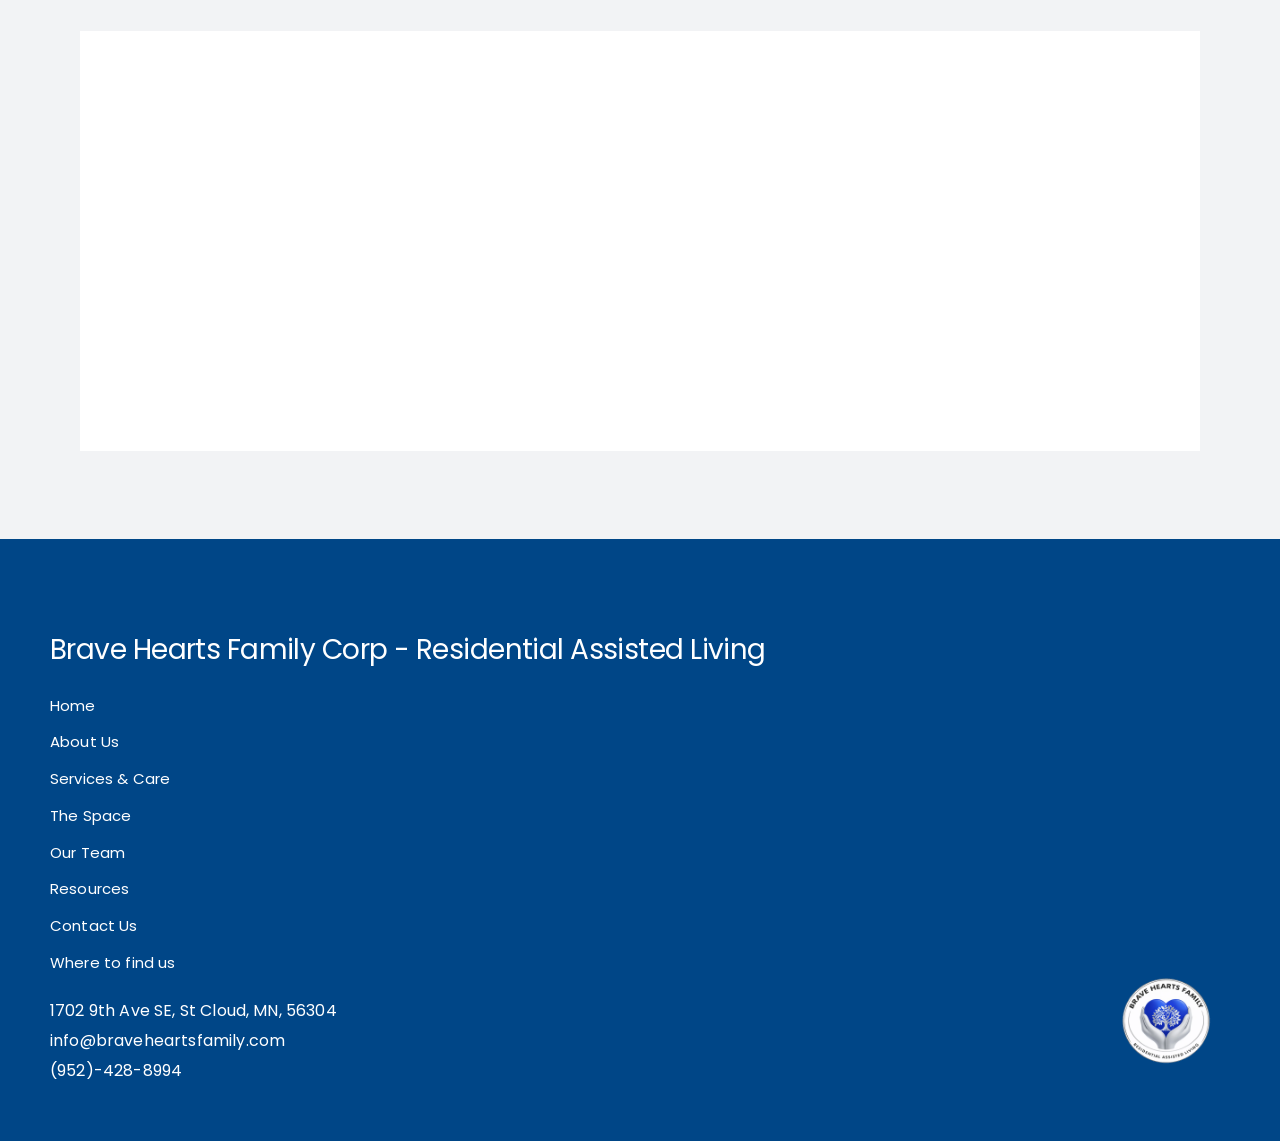
<file: services.html>
<!DOCTYPE html>
<html lang="en">
<head>
  <meta charset="utf-8">
  <meta name="robots" content="noindex, follow">
  <meta http-equiv="refresh" content="0; url=index.html#services">
  <link rel="canonical" href="https://braveheartsfamily.com/#services">
  <title>Services &amp; Care | Brave Hearts Family Corp</title>
  <script>location.replace("index.html#services")</script>
</head>
<body></body>
</html>
</file>
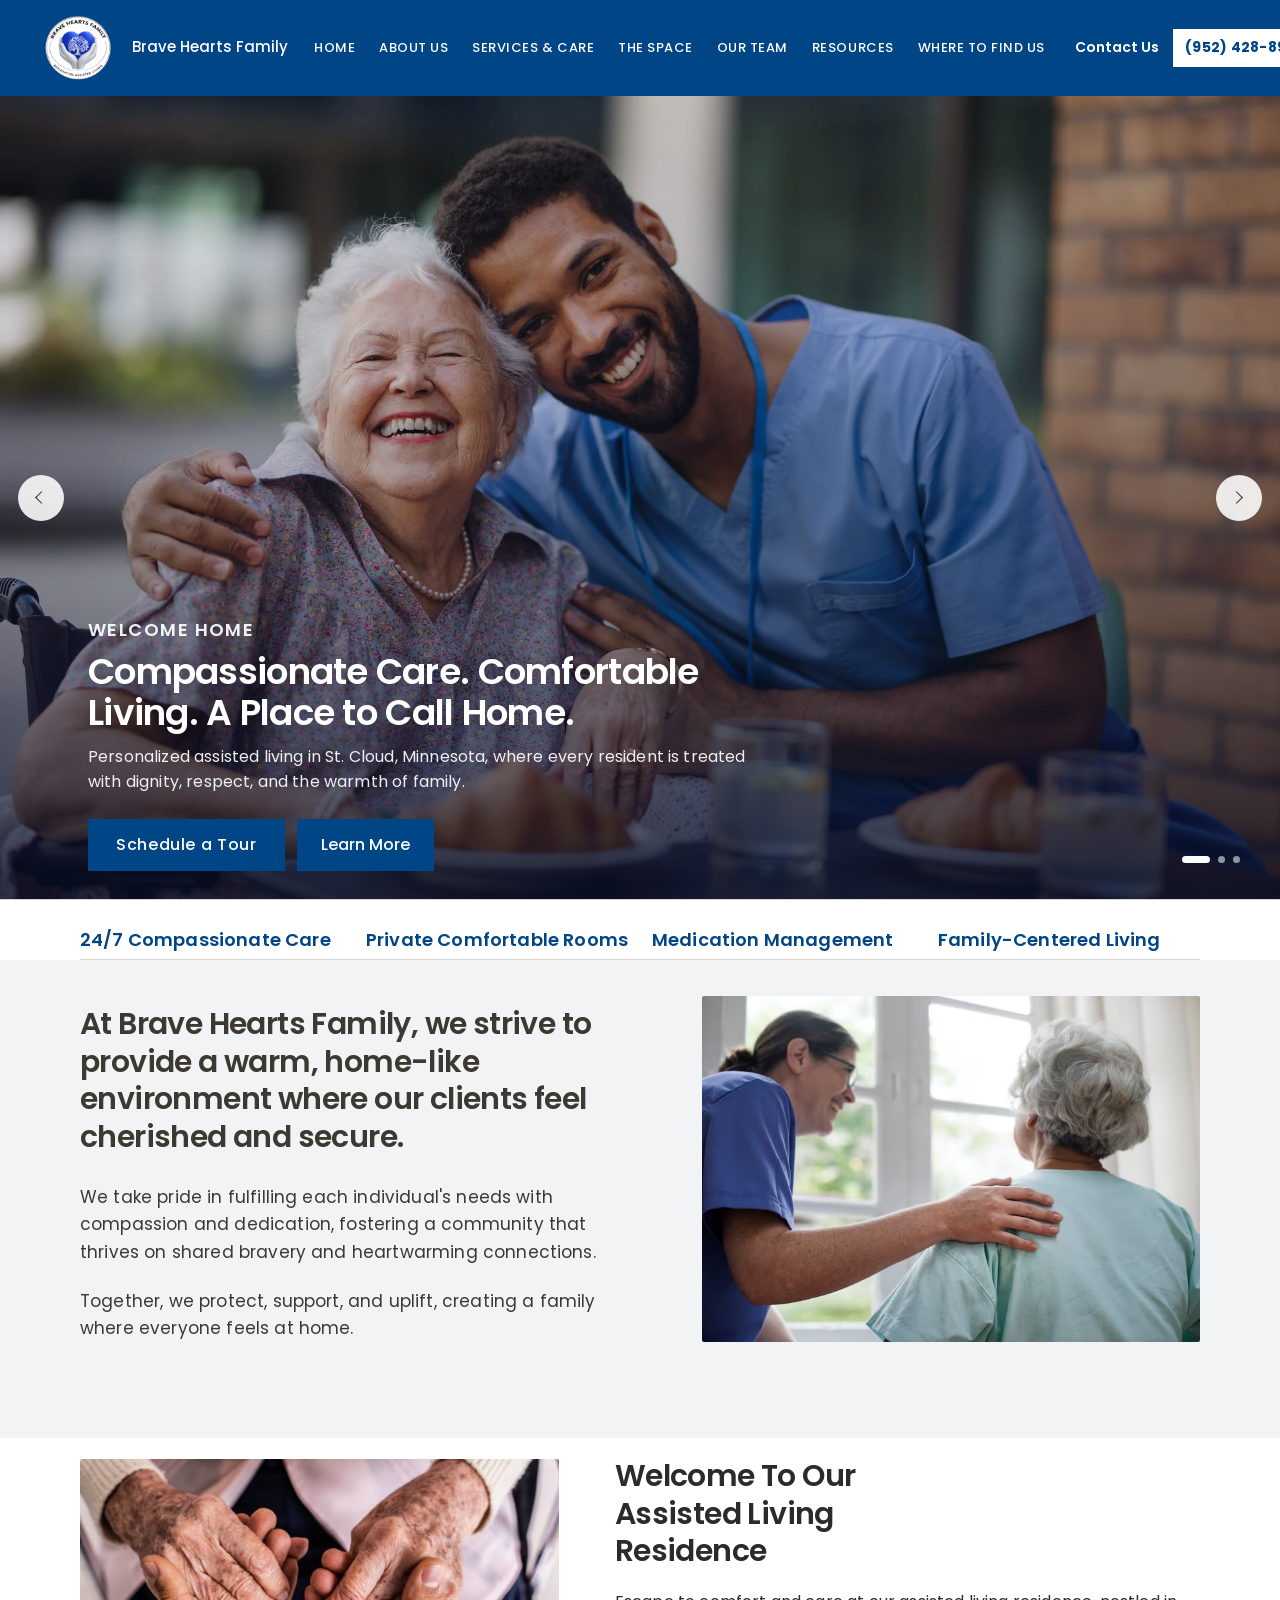
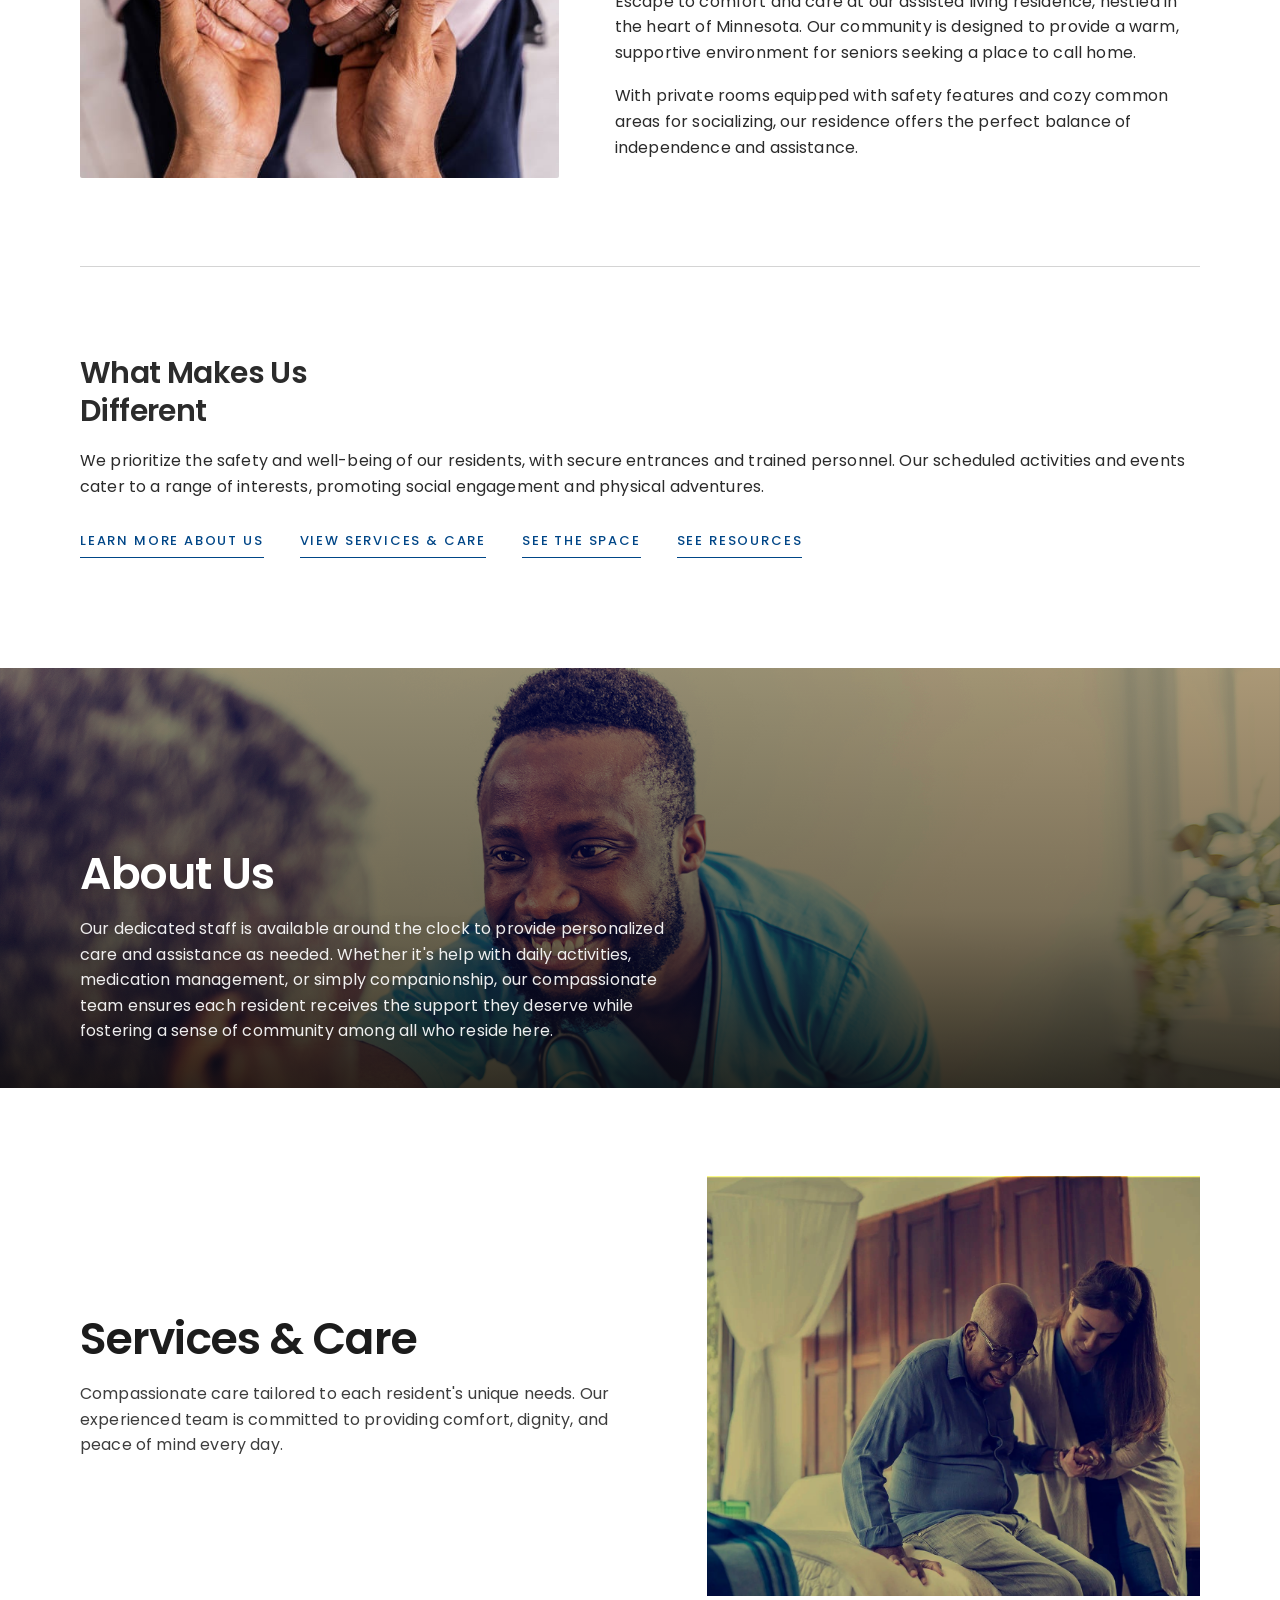
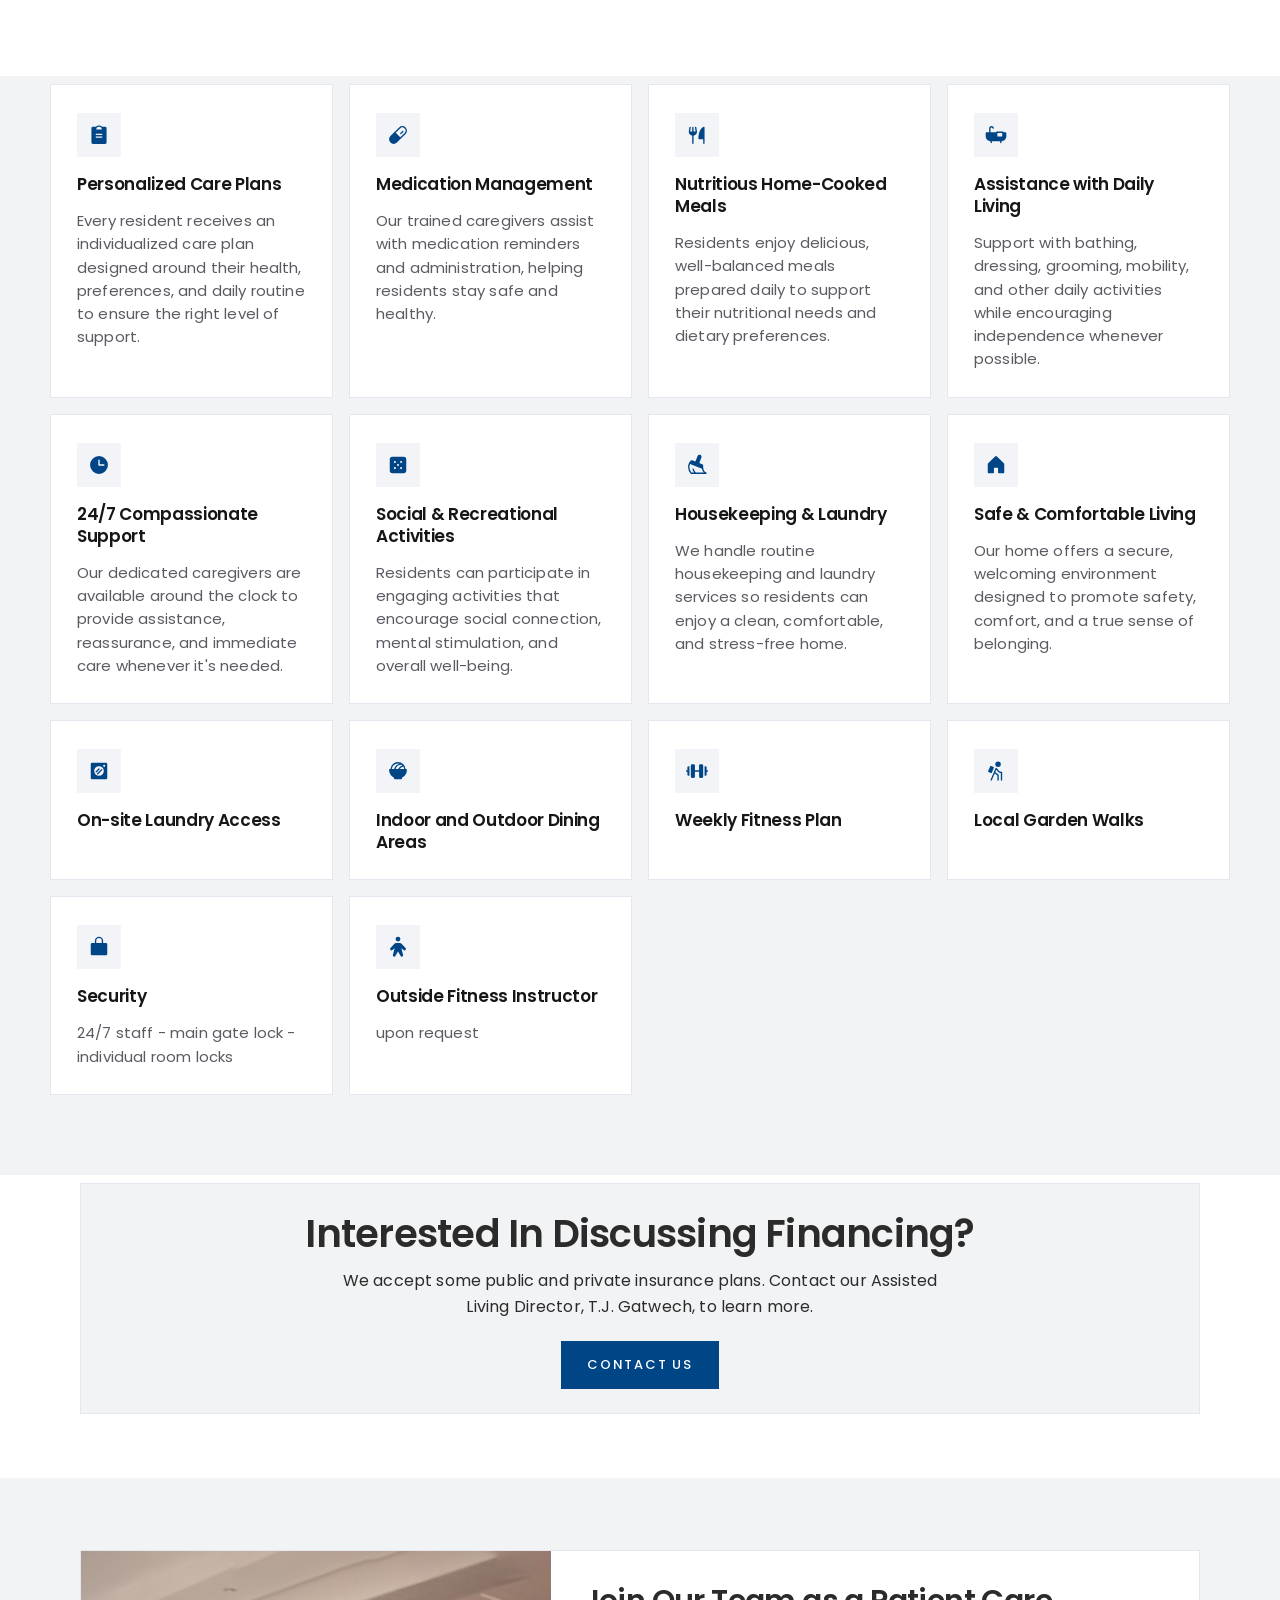
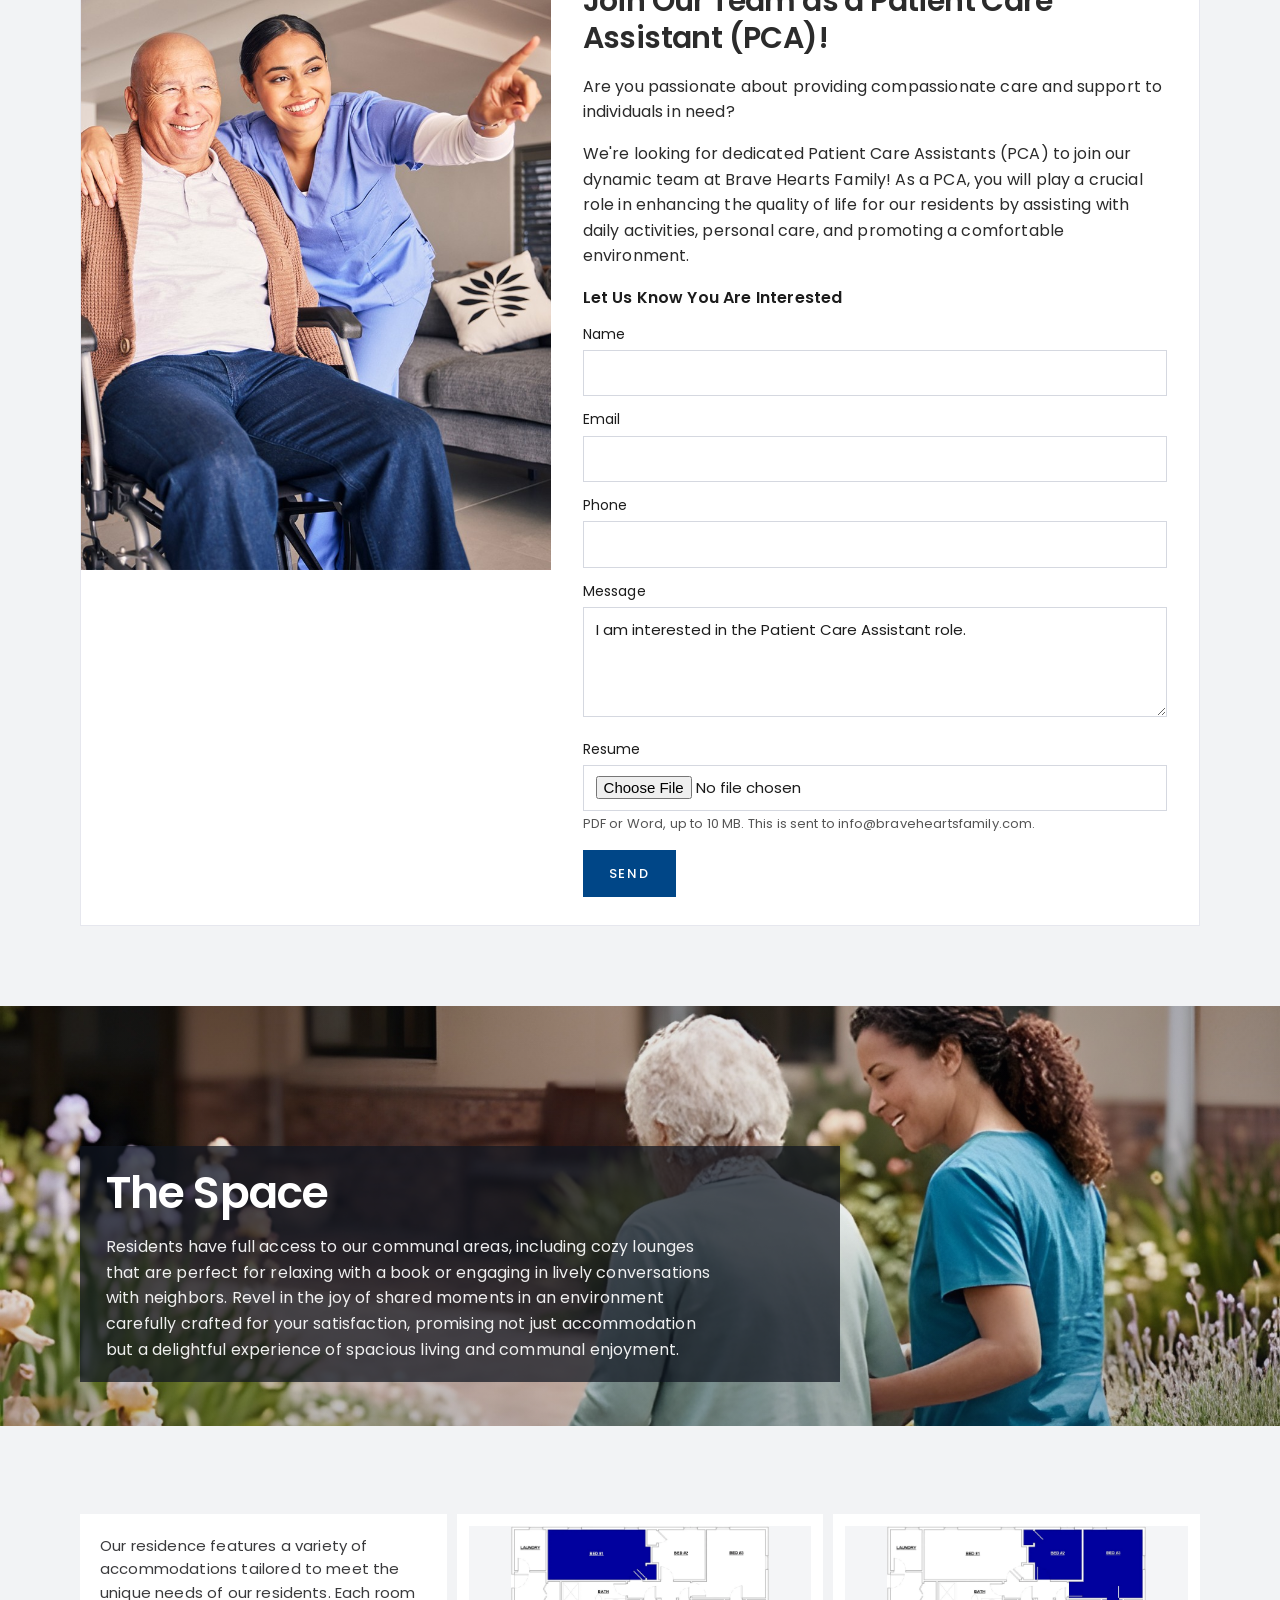
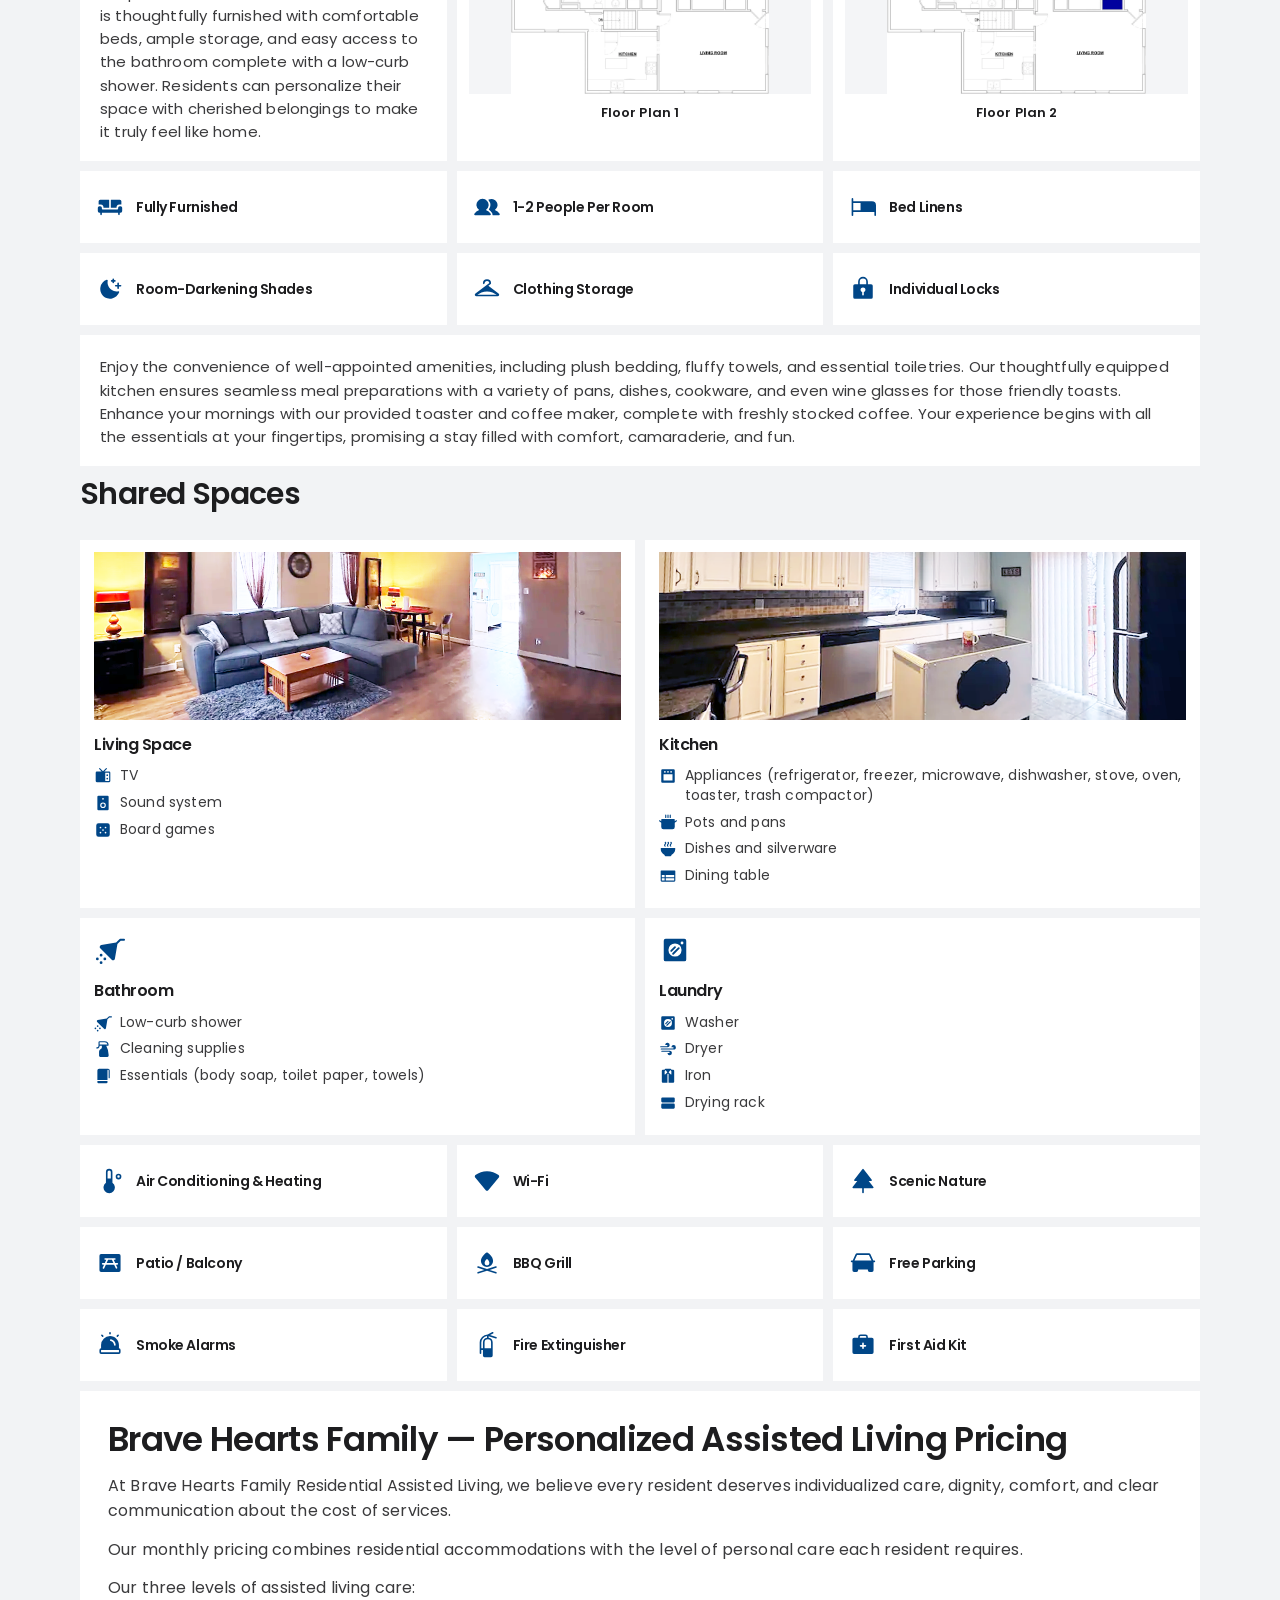
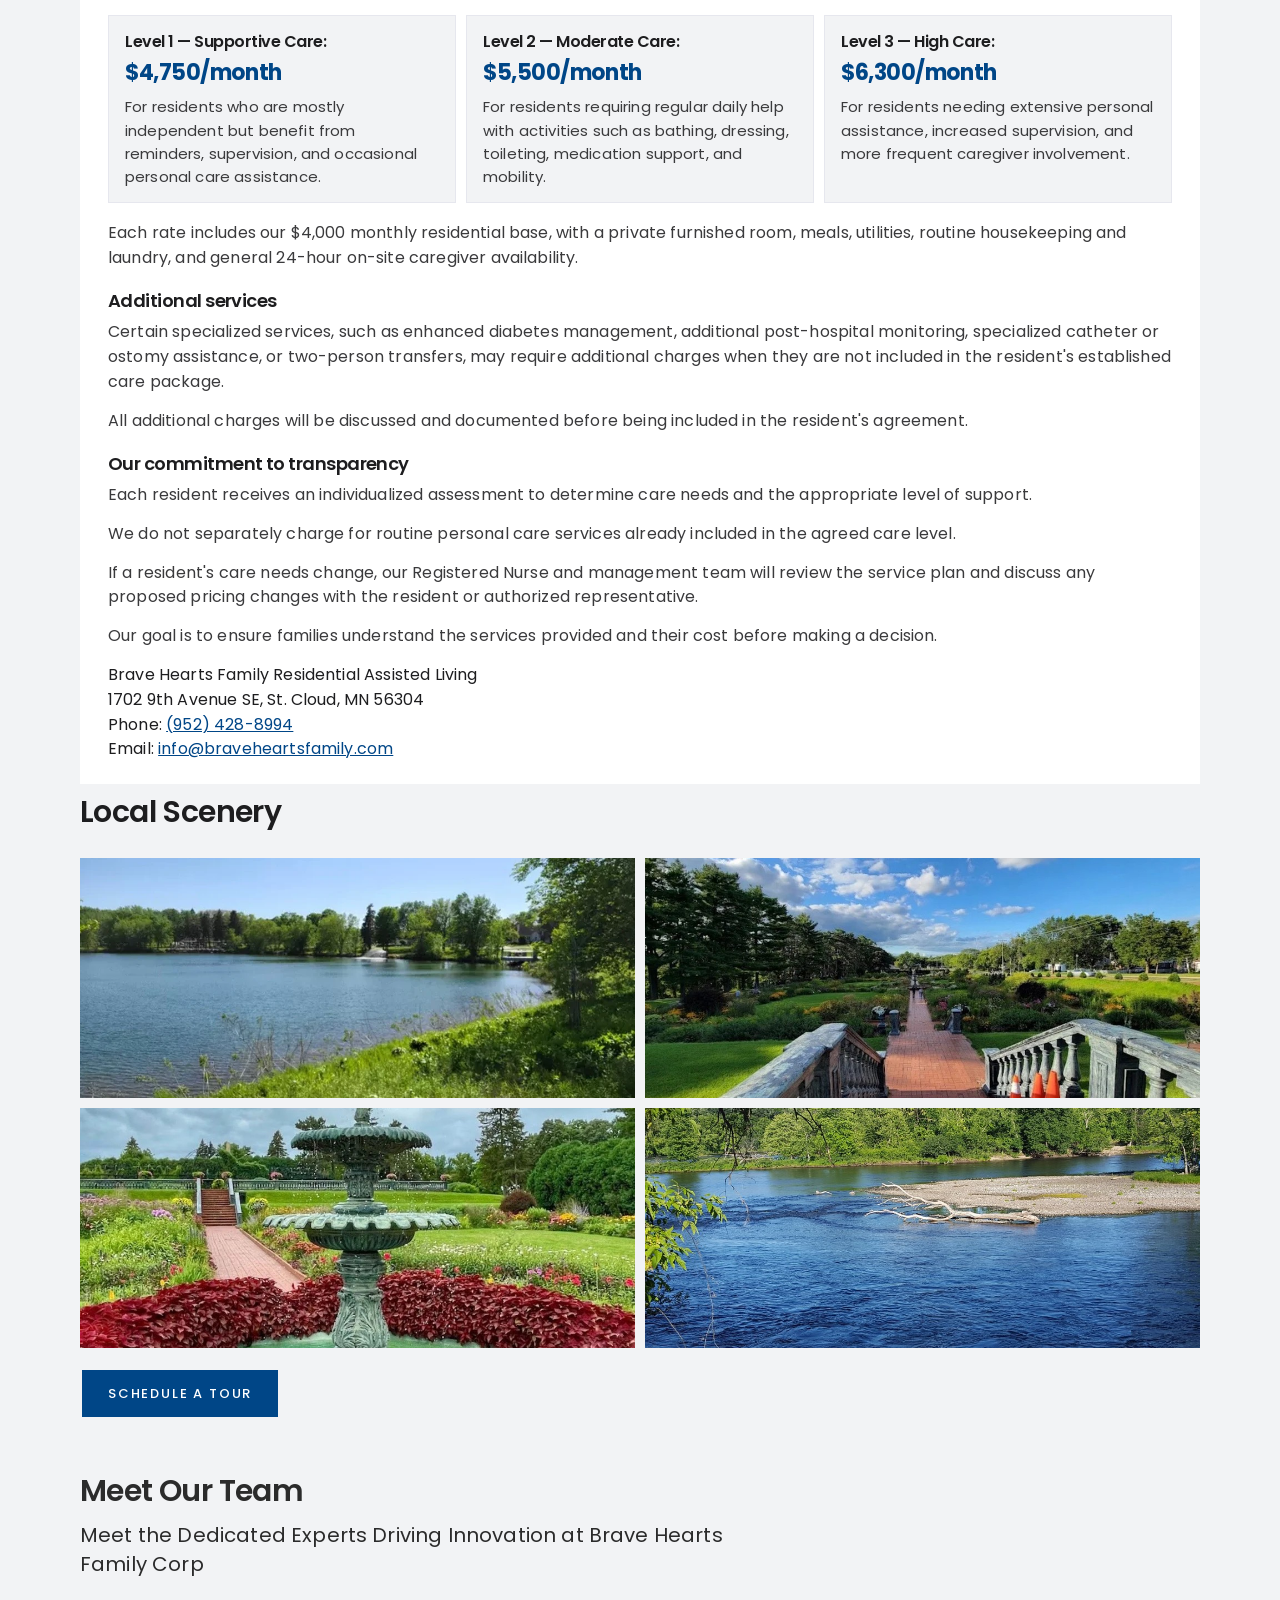
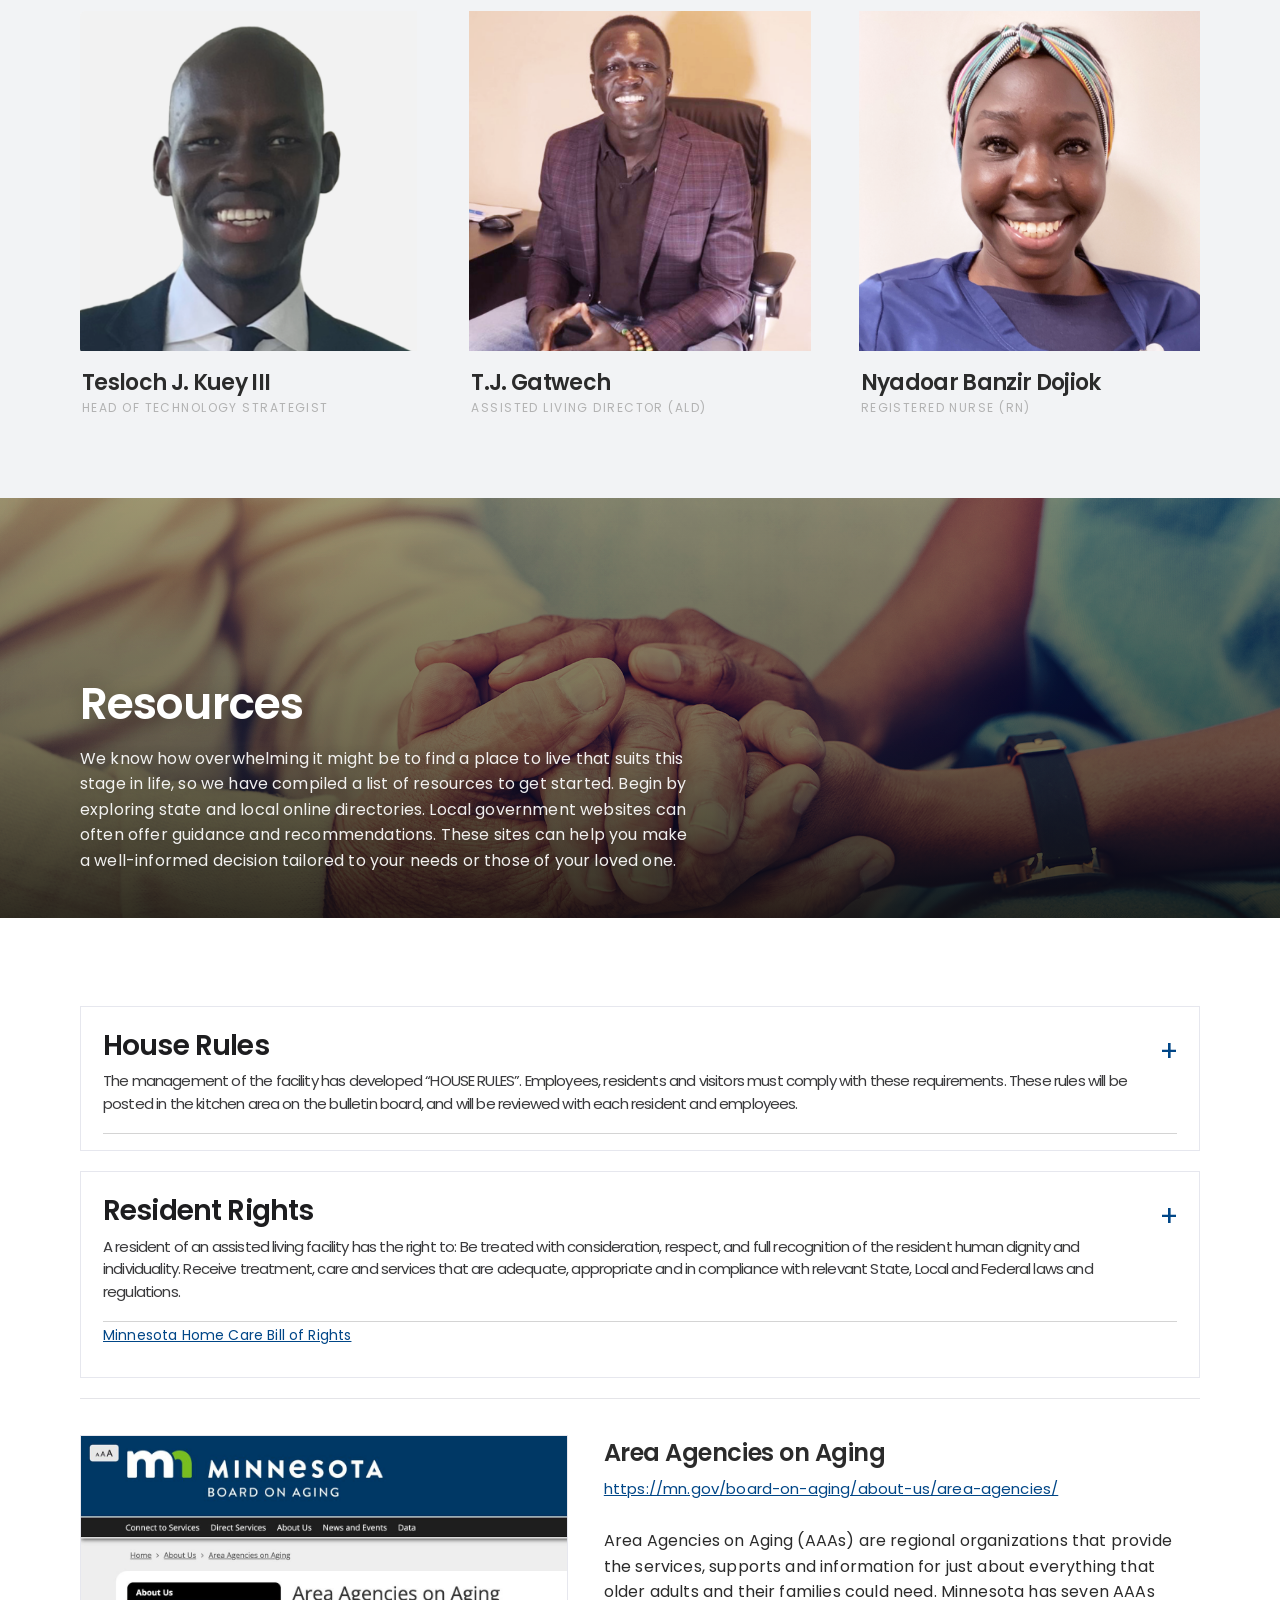
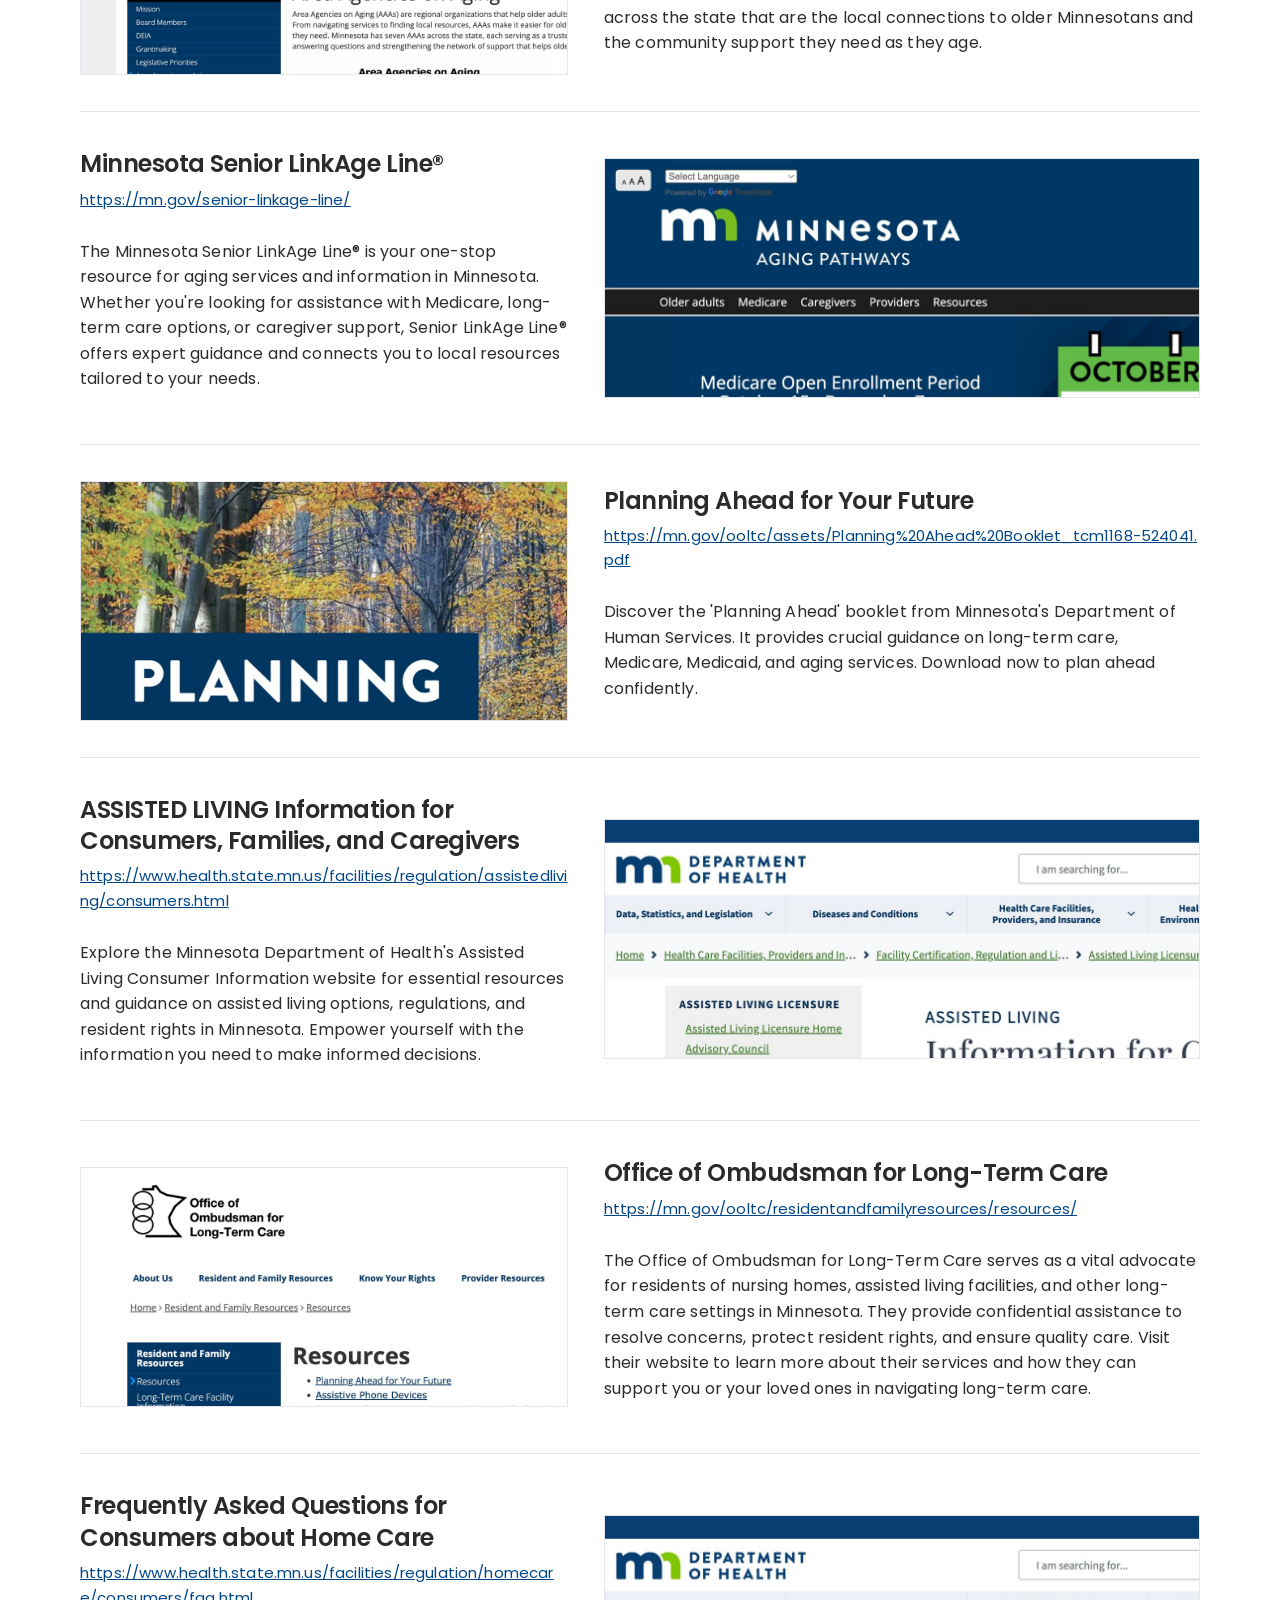
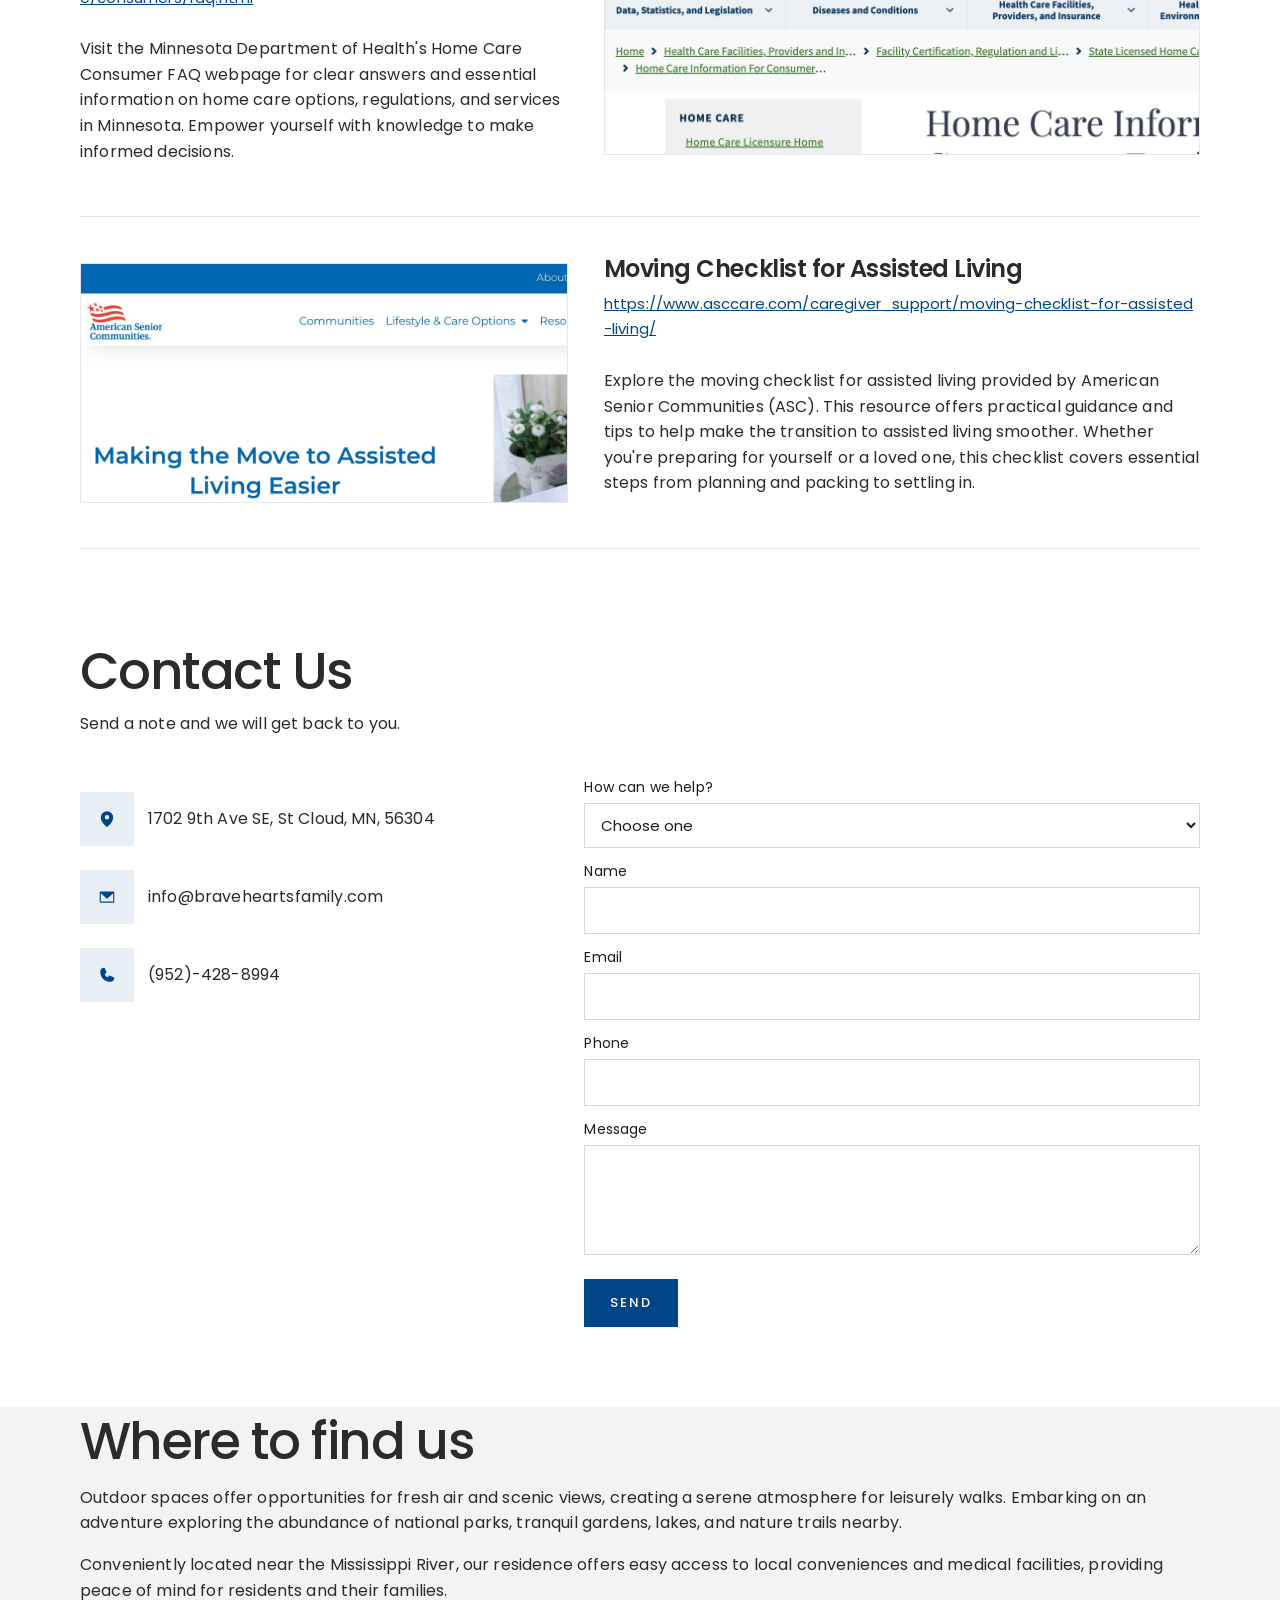
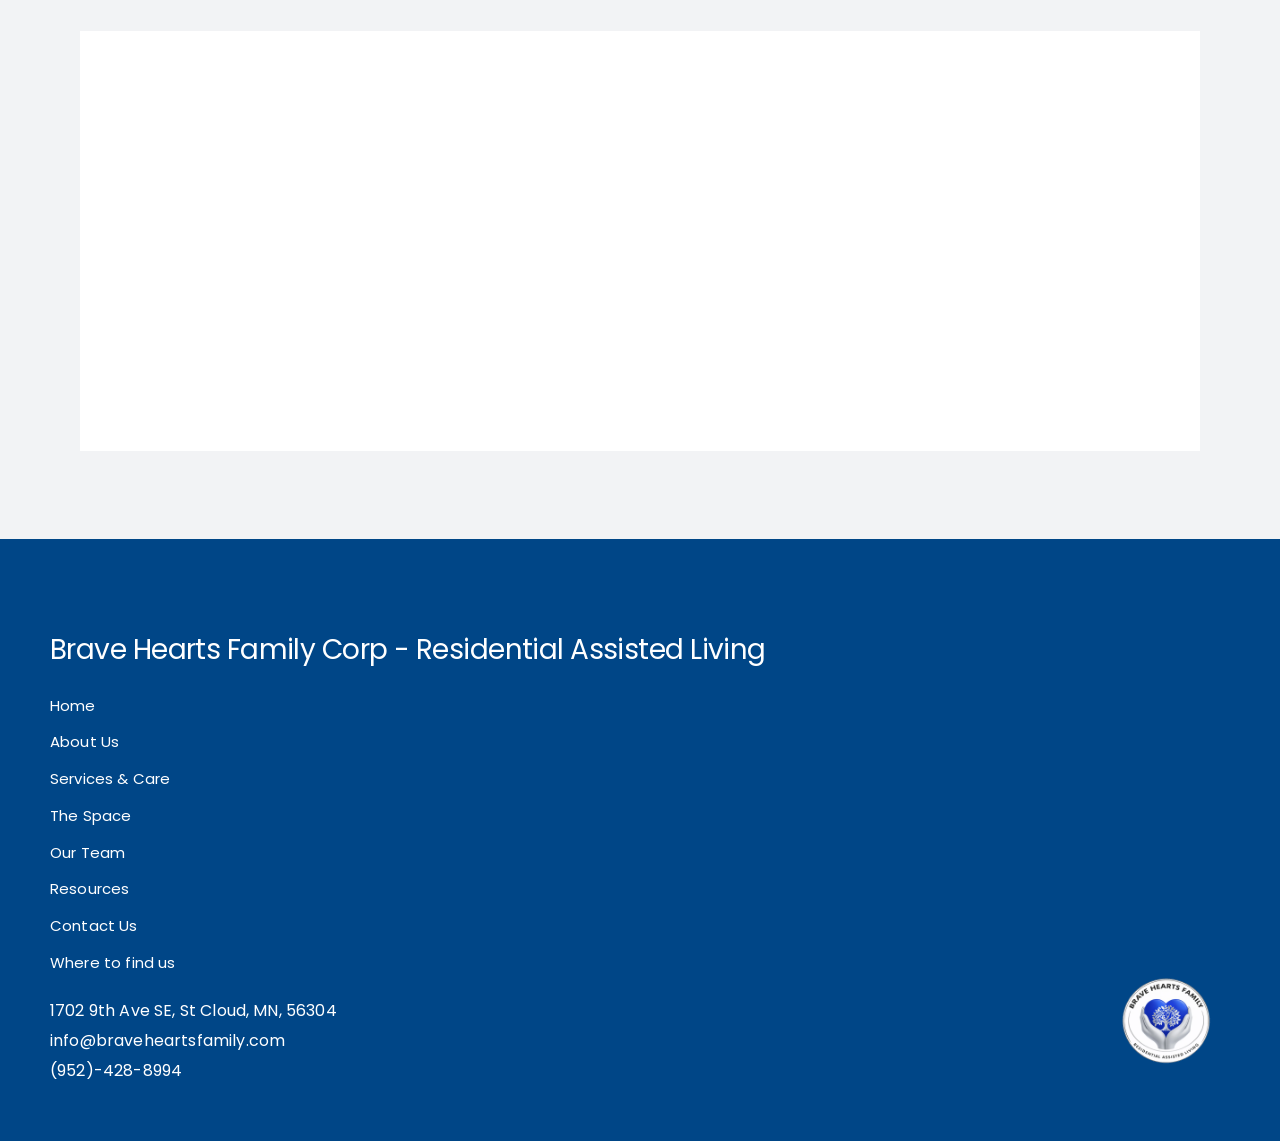
<file: space.html>
<!DOCTYPE html>
<html lang="en">
<head>
  <meta charset="utf-8">
  <meta name="robots" content="noindex, follow">
  <meta http-equiv="refresh" content="0; url=index.html#space">
  <link rel="canonical" href="https://braveheartsfamily.com/#space">
  <title>The Space | Brave Hearts Family Corp</title>
  <script>location.replace("index.html#space")</script>
</head>
<body></body>
</html>
</file>
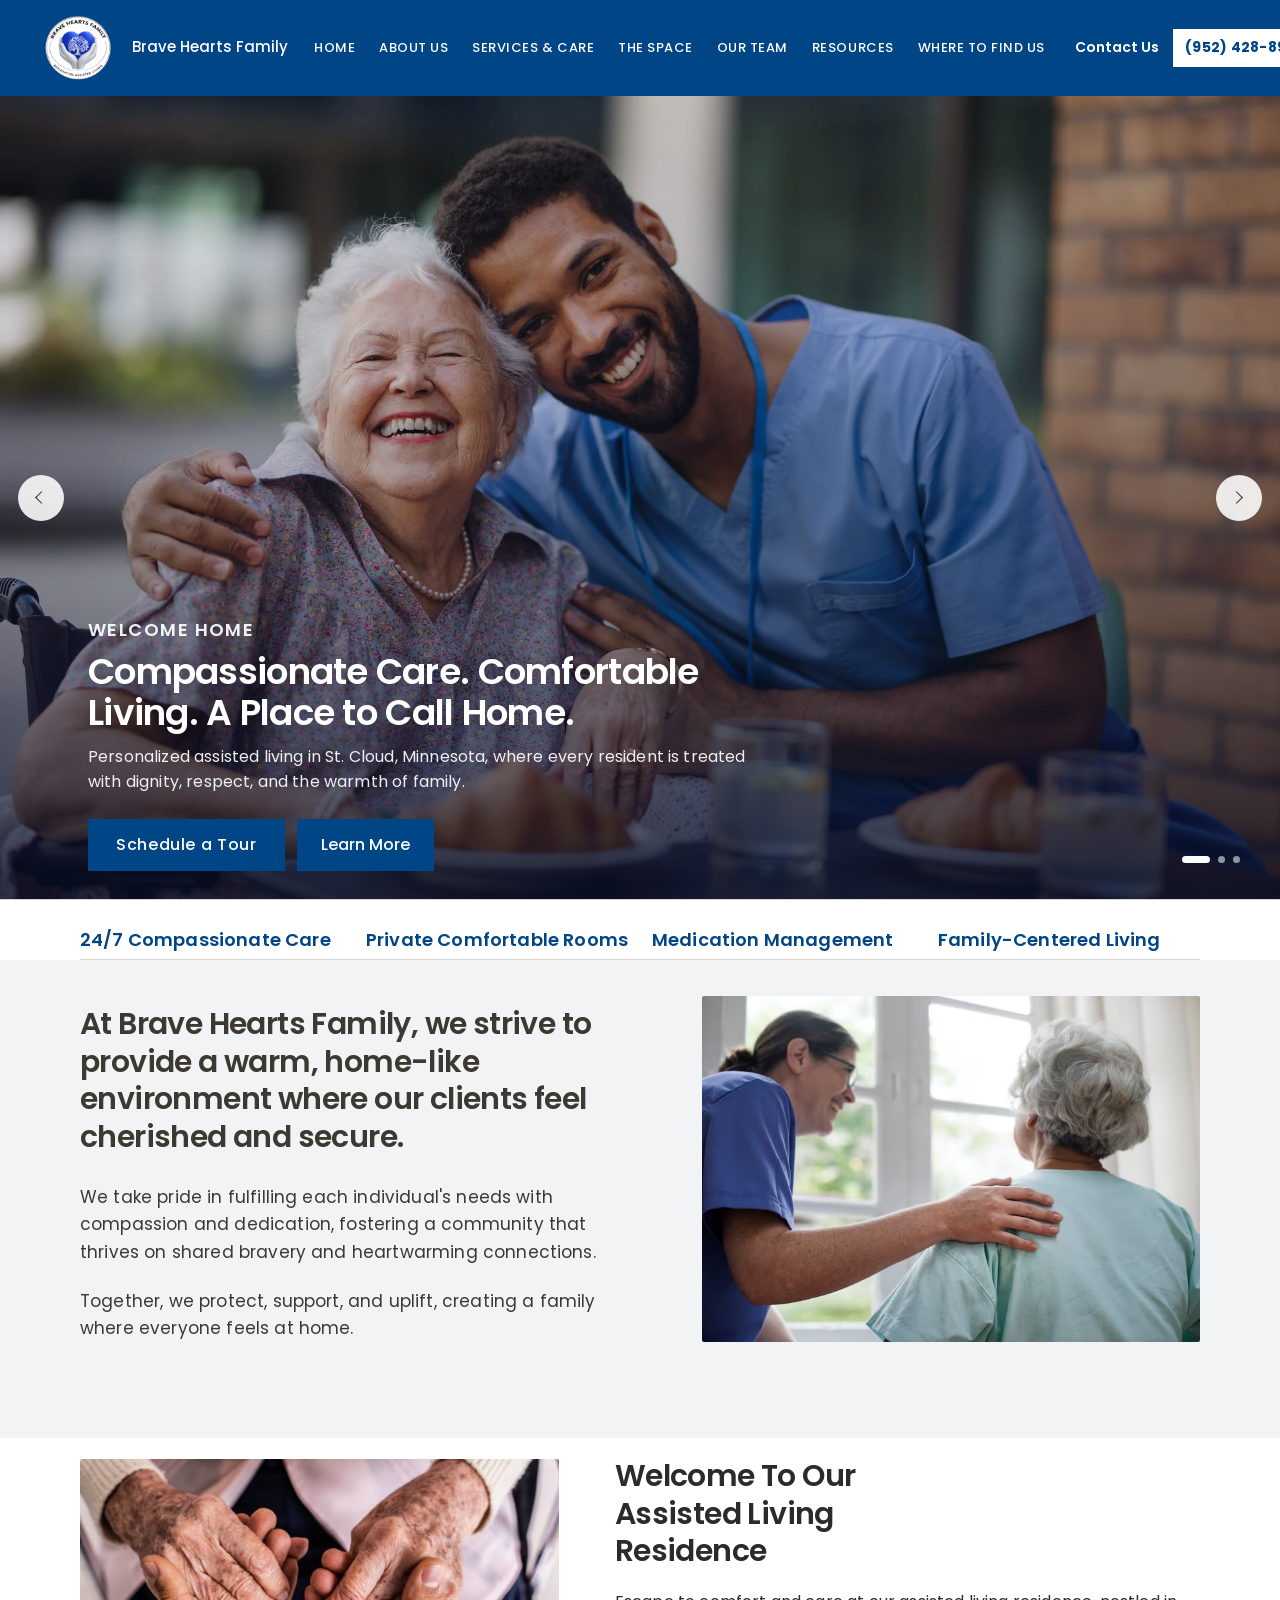
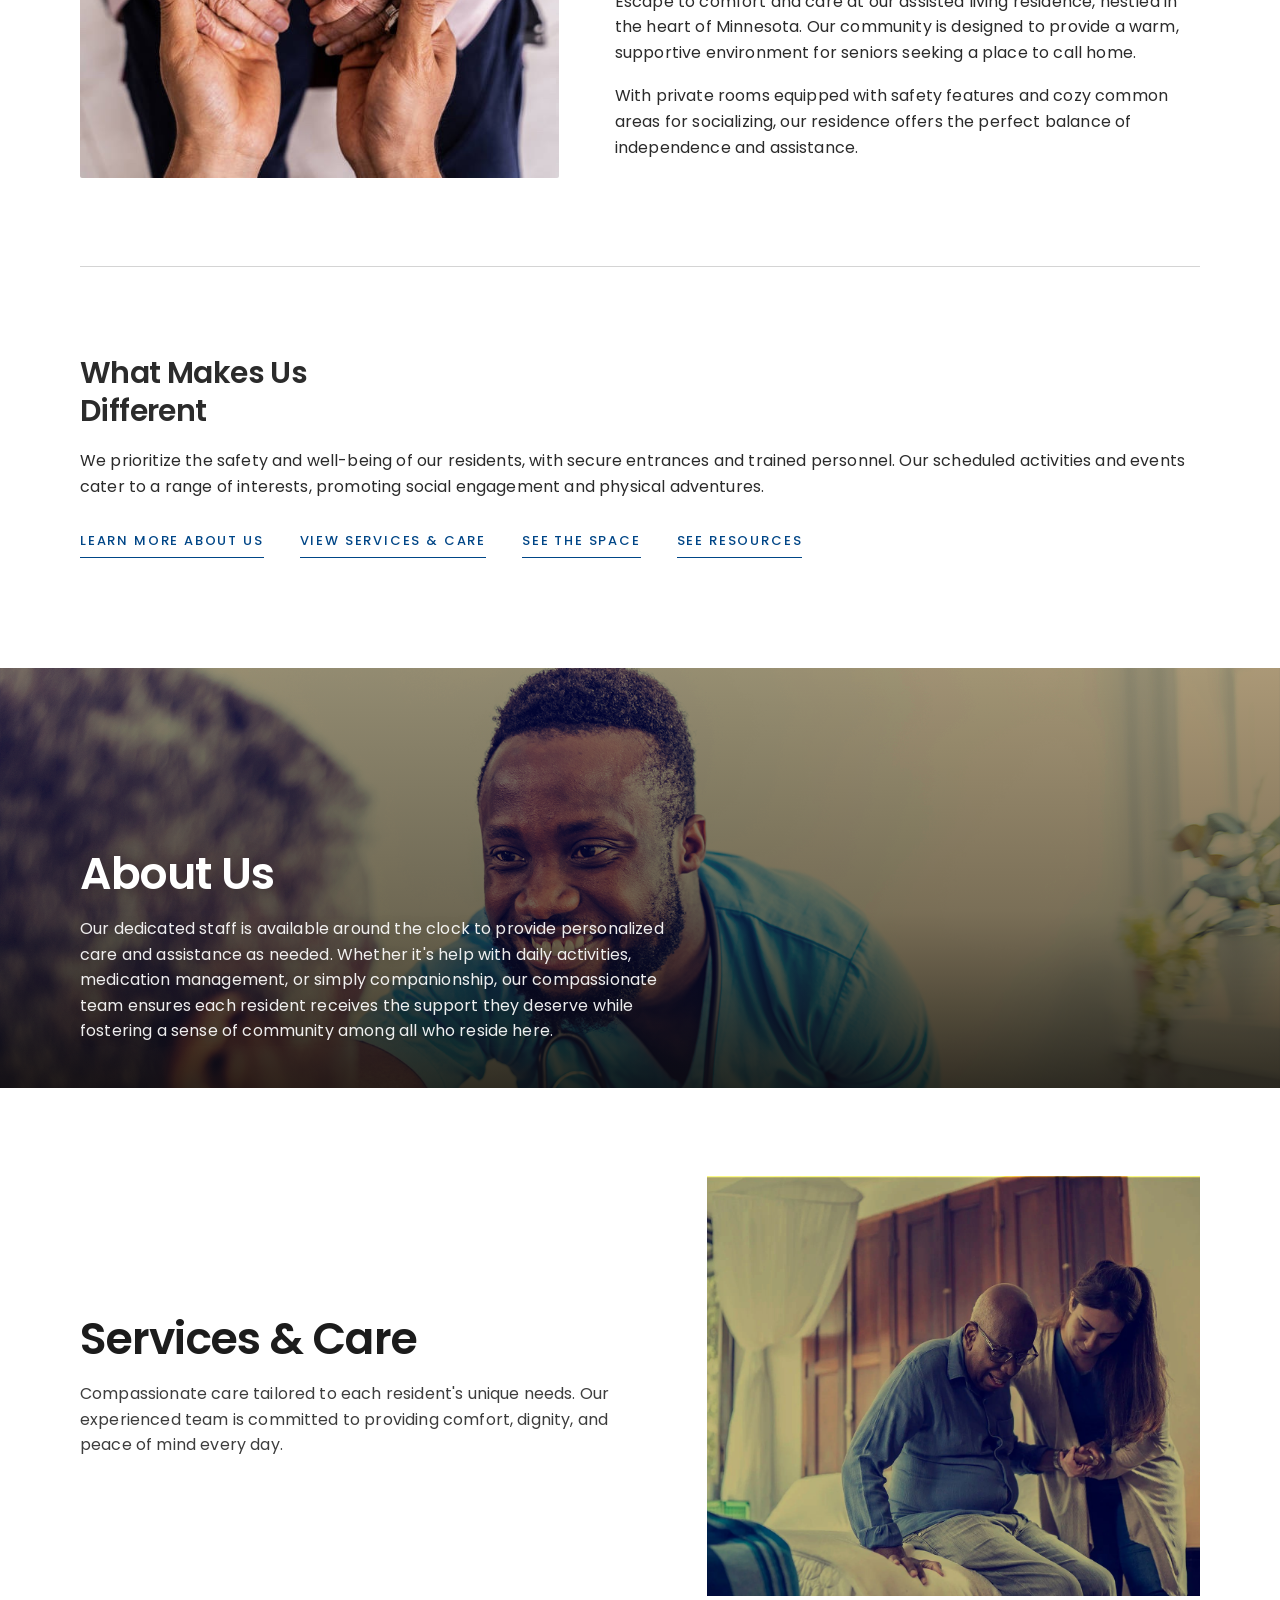
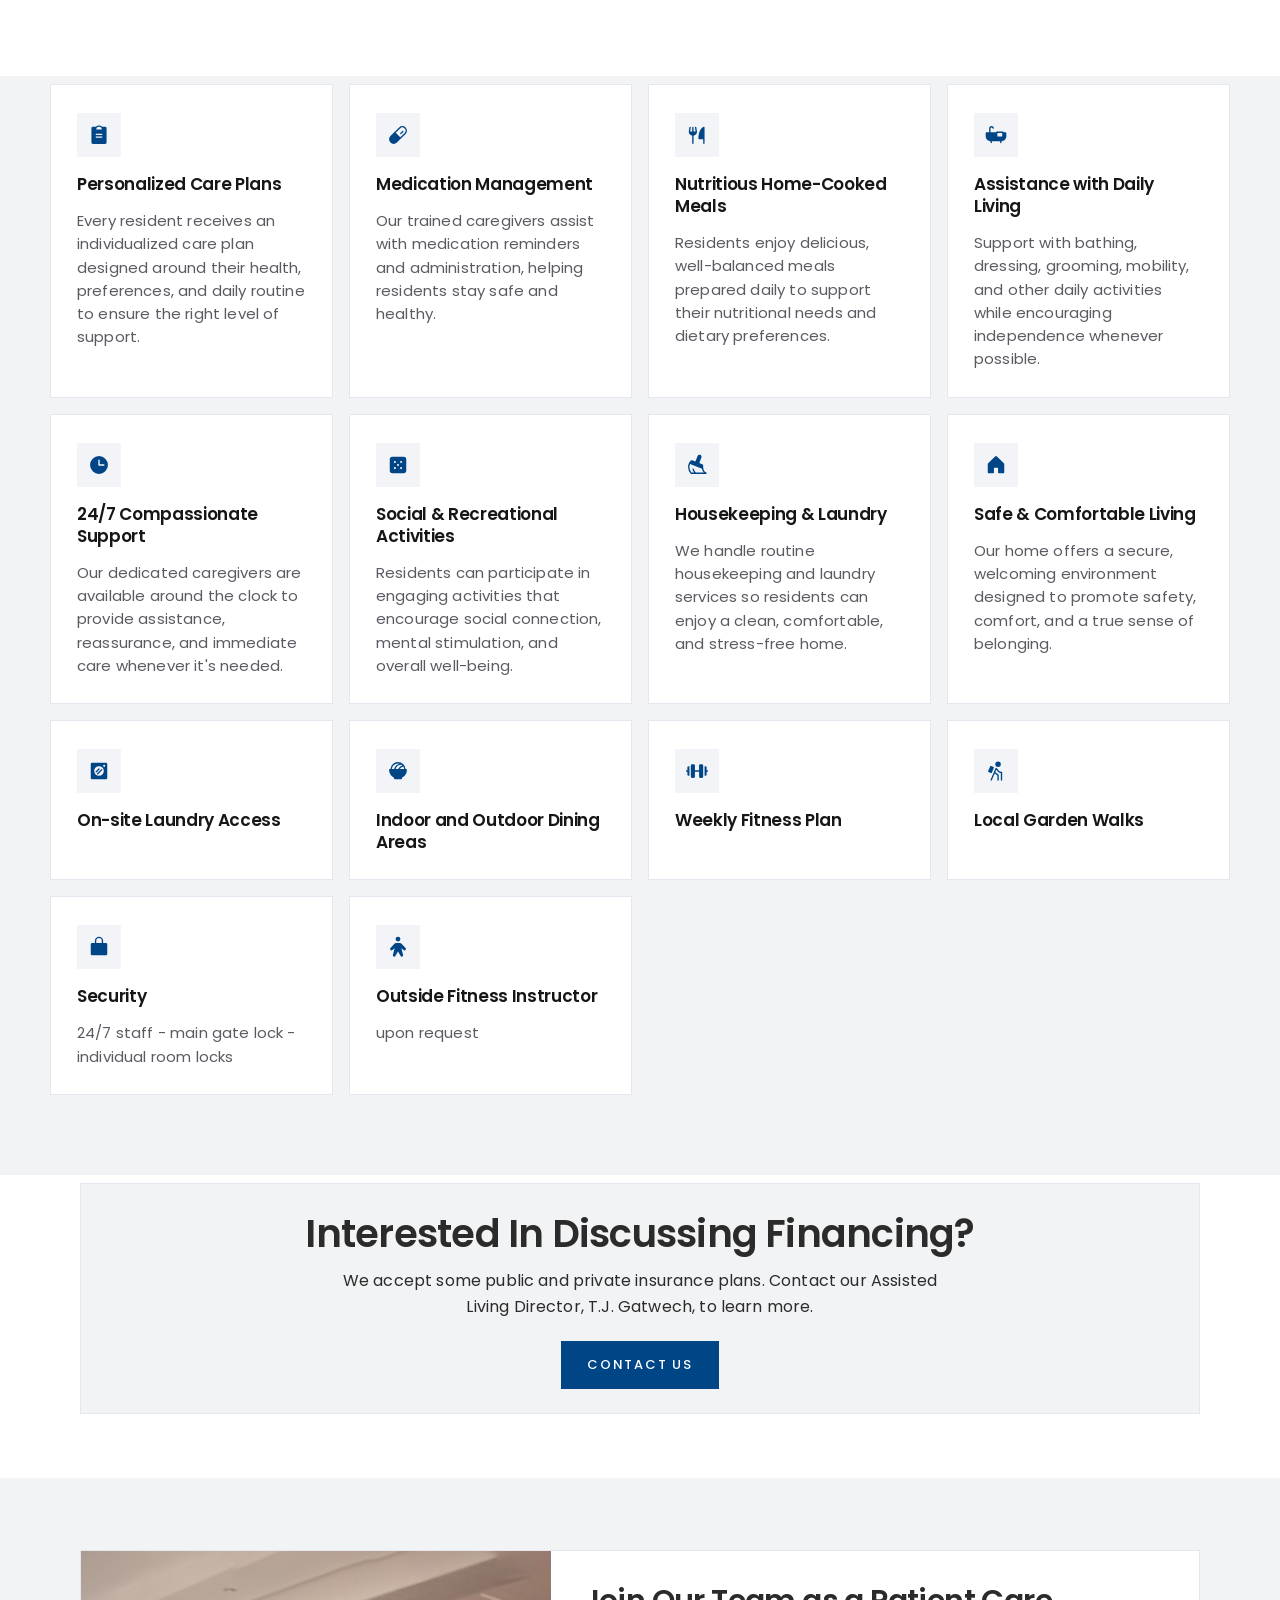
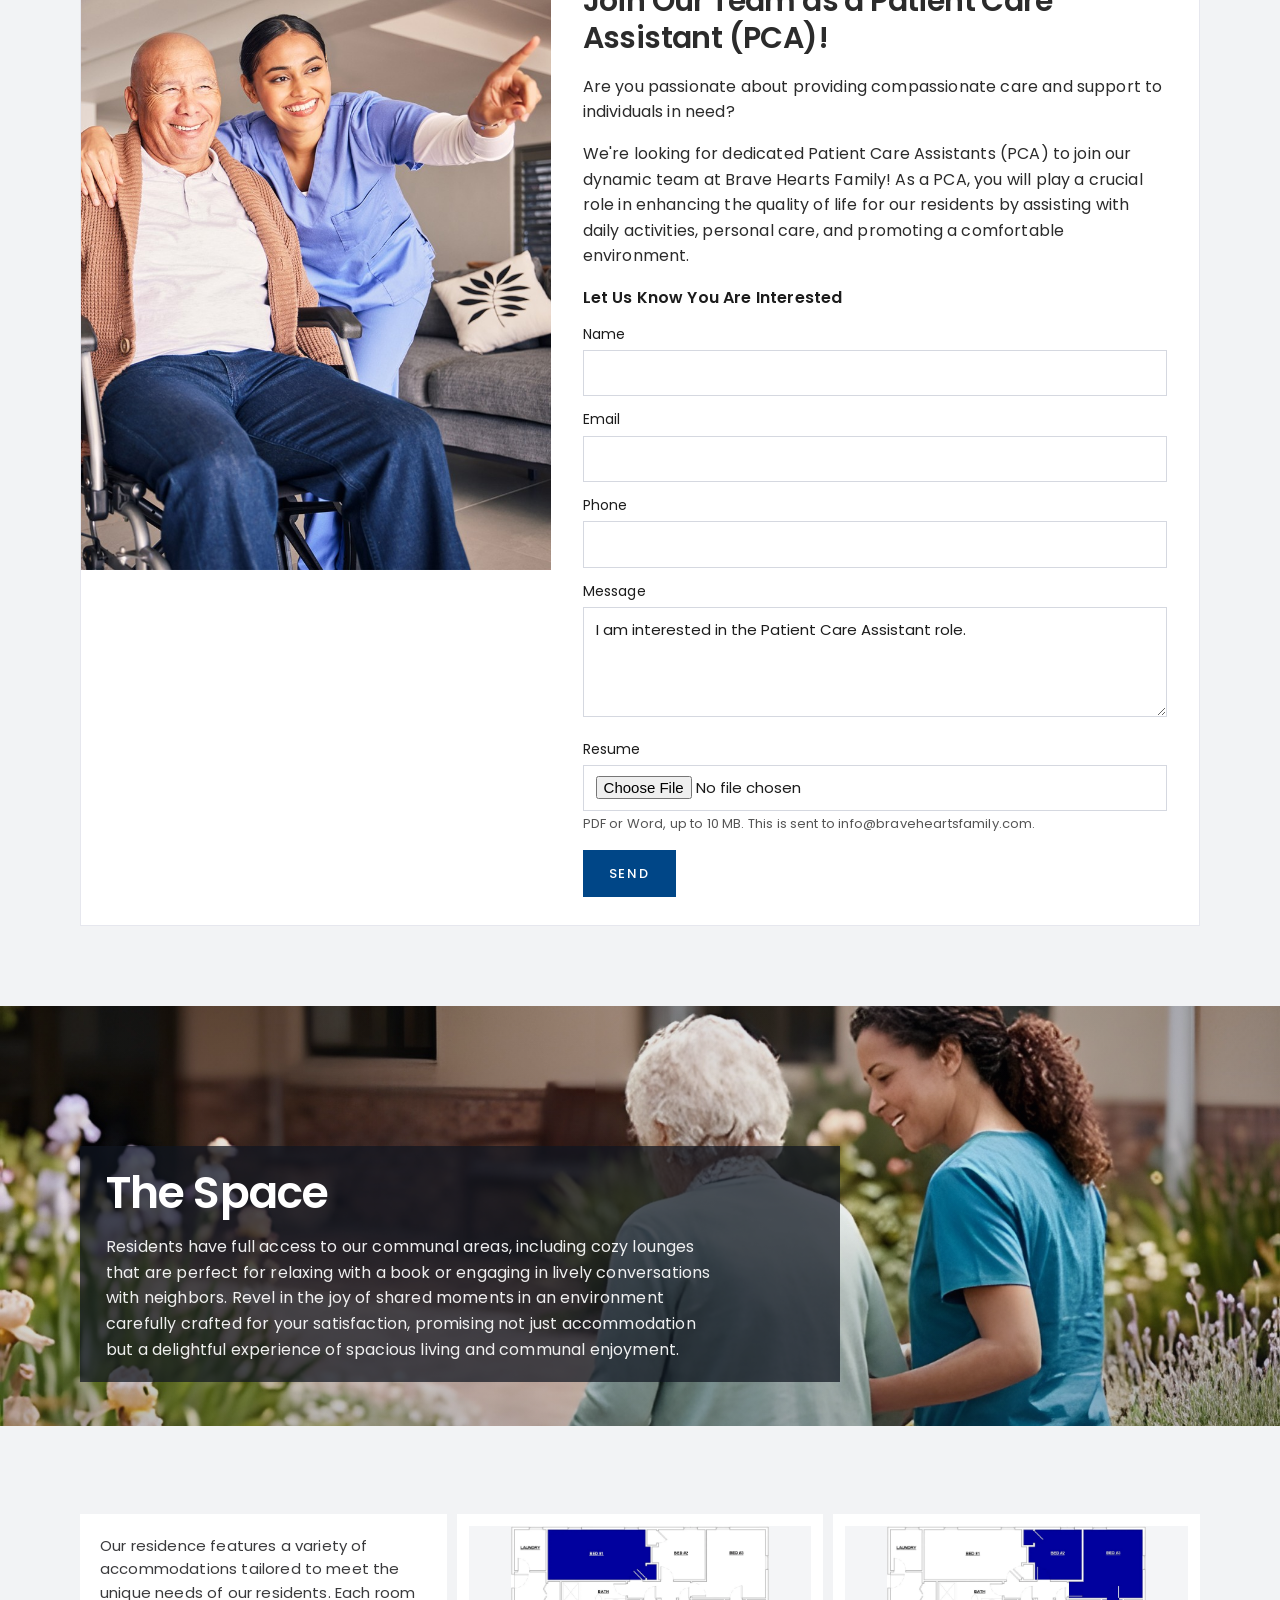
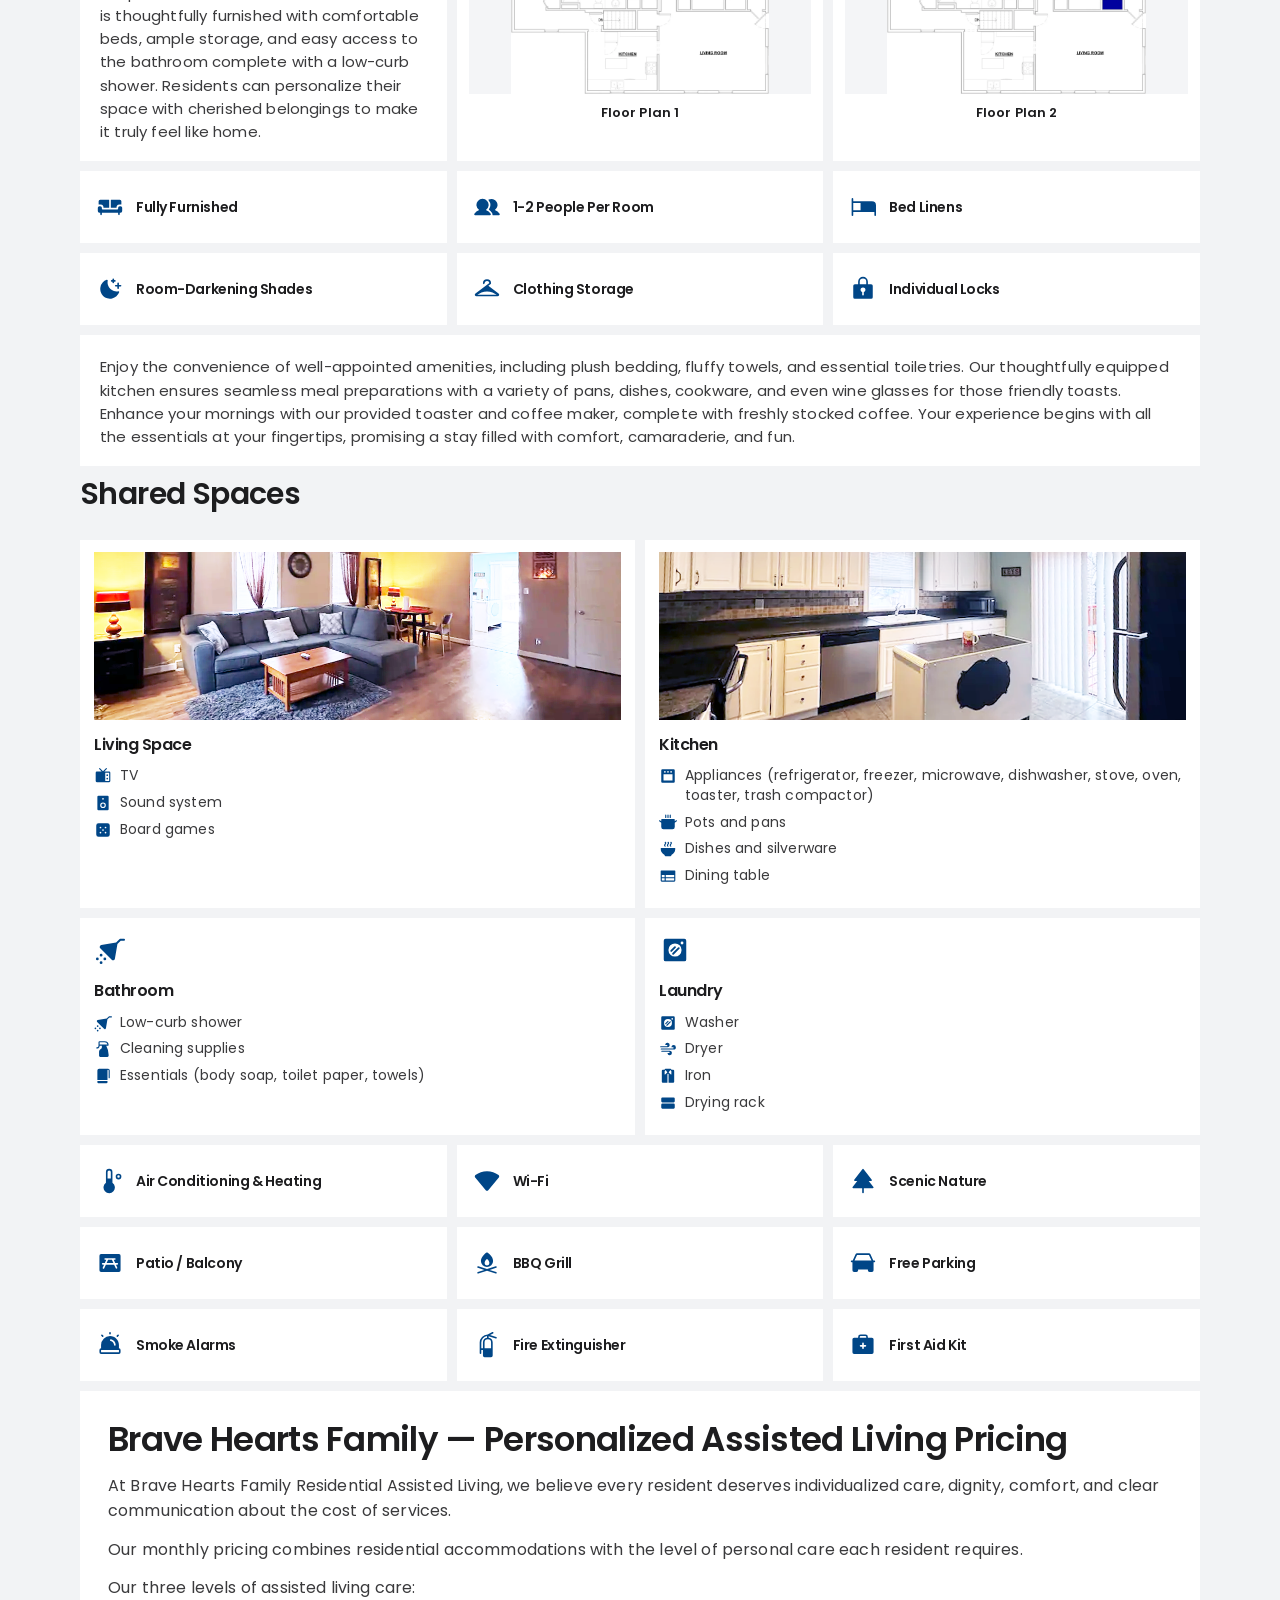
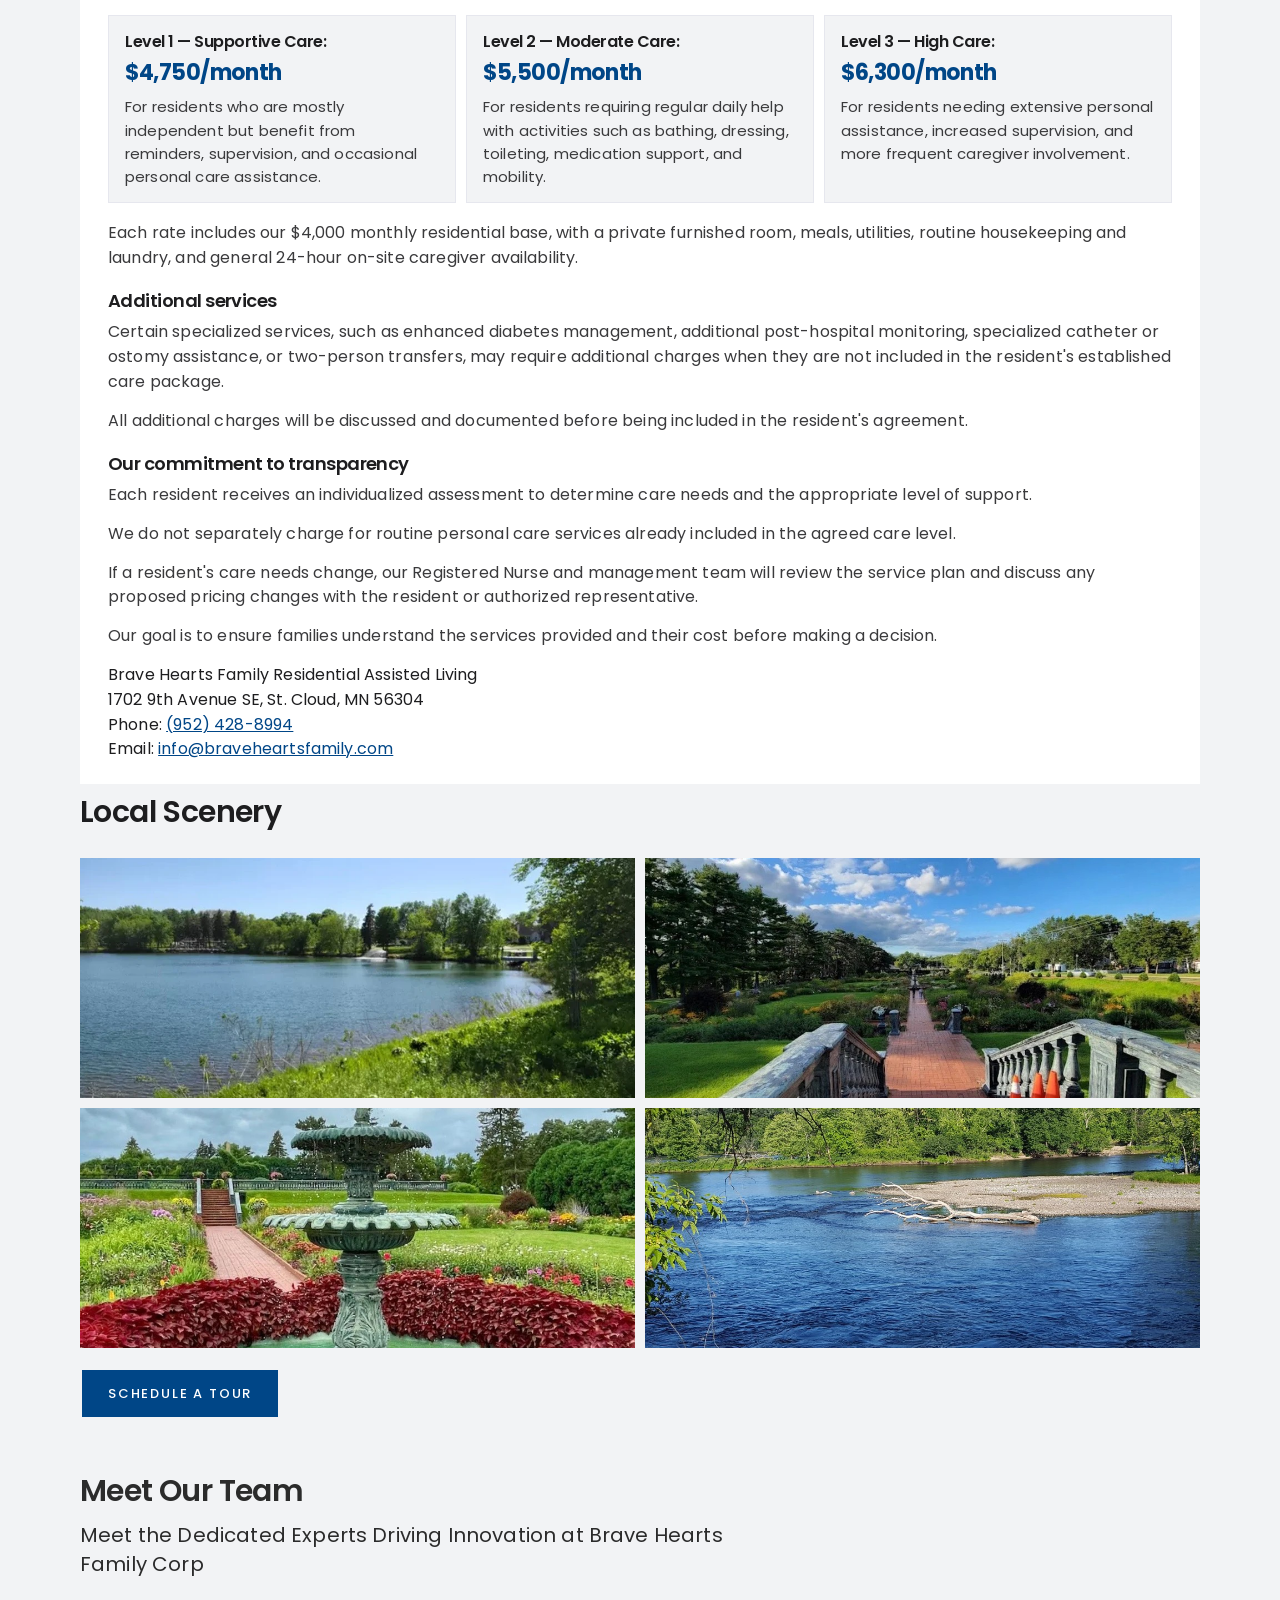
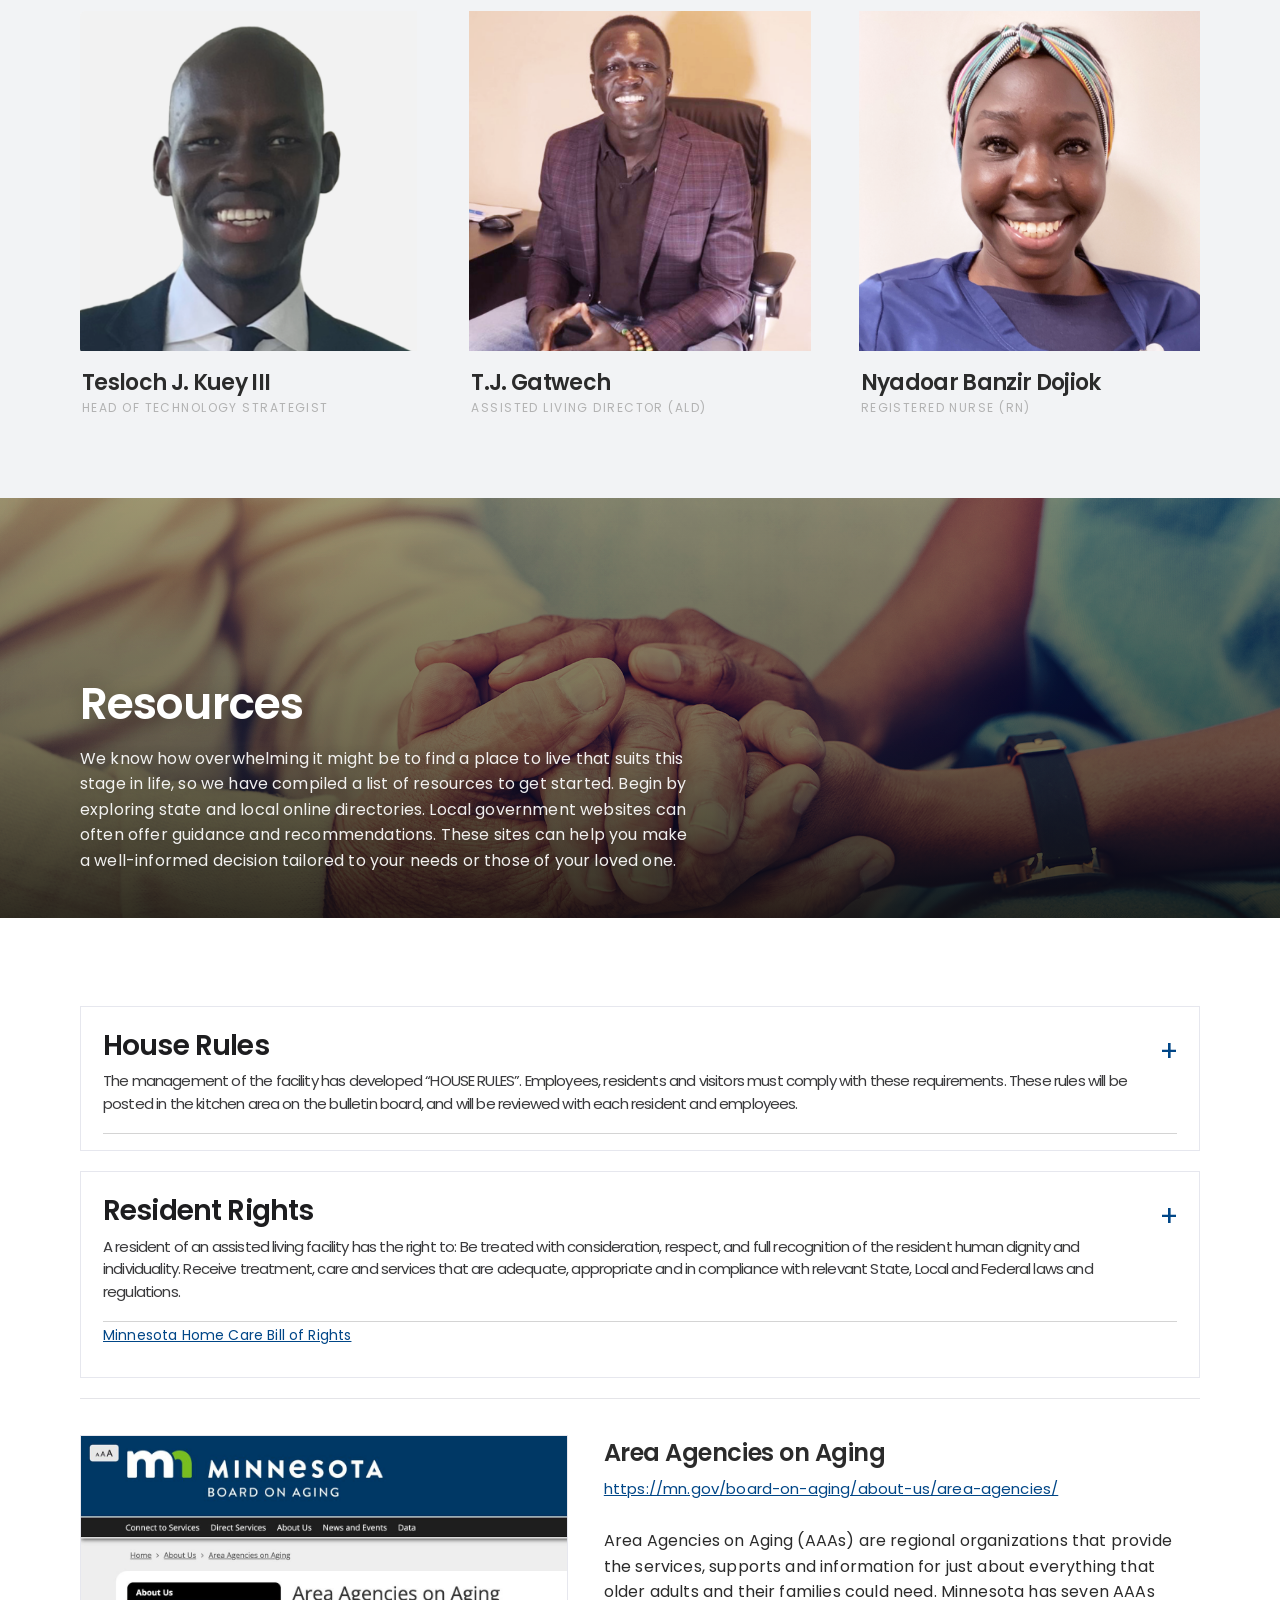
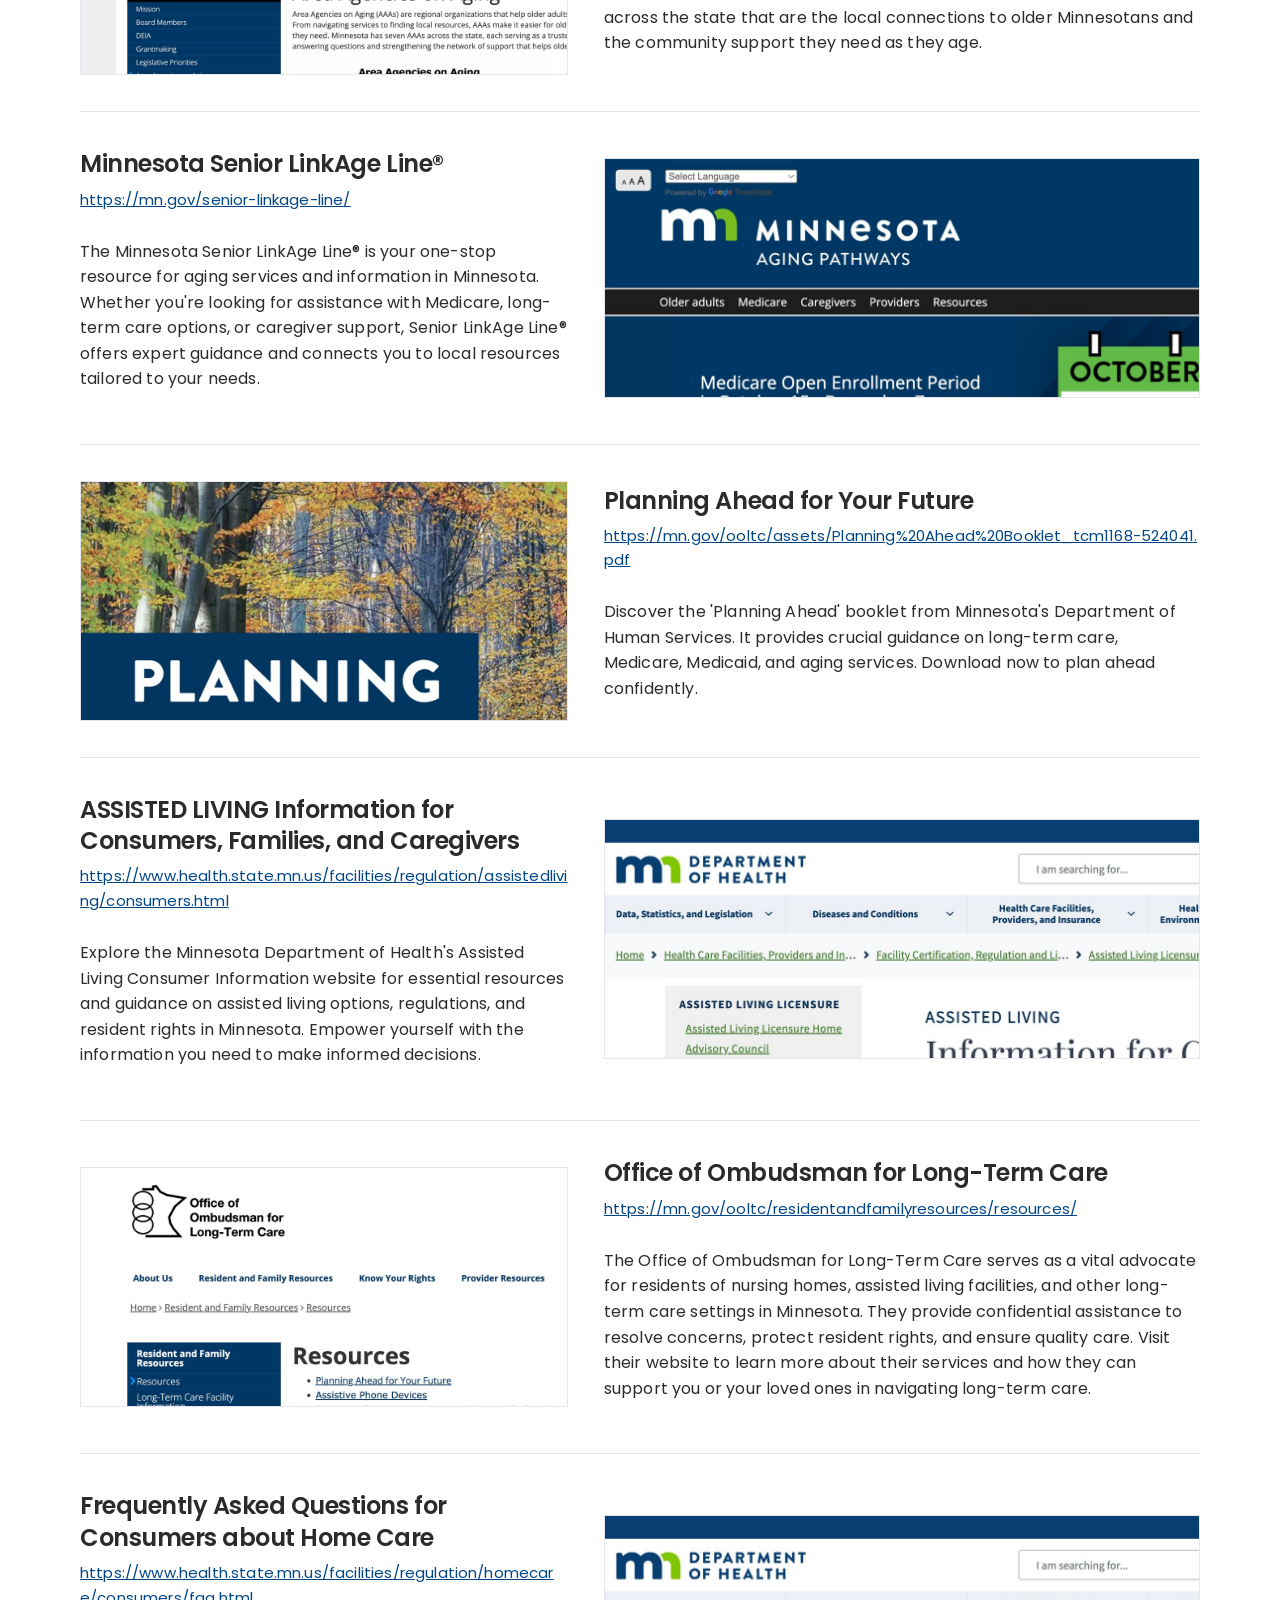
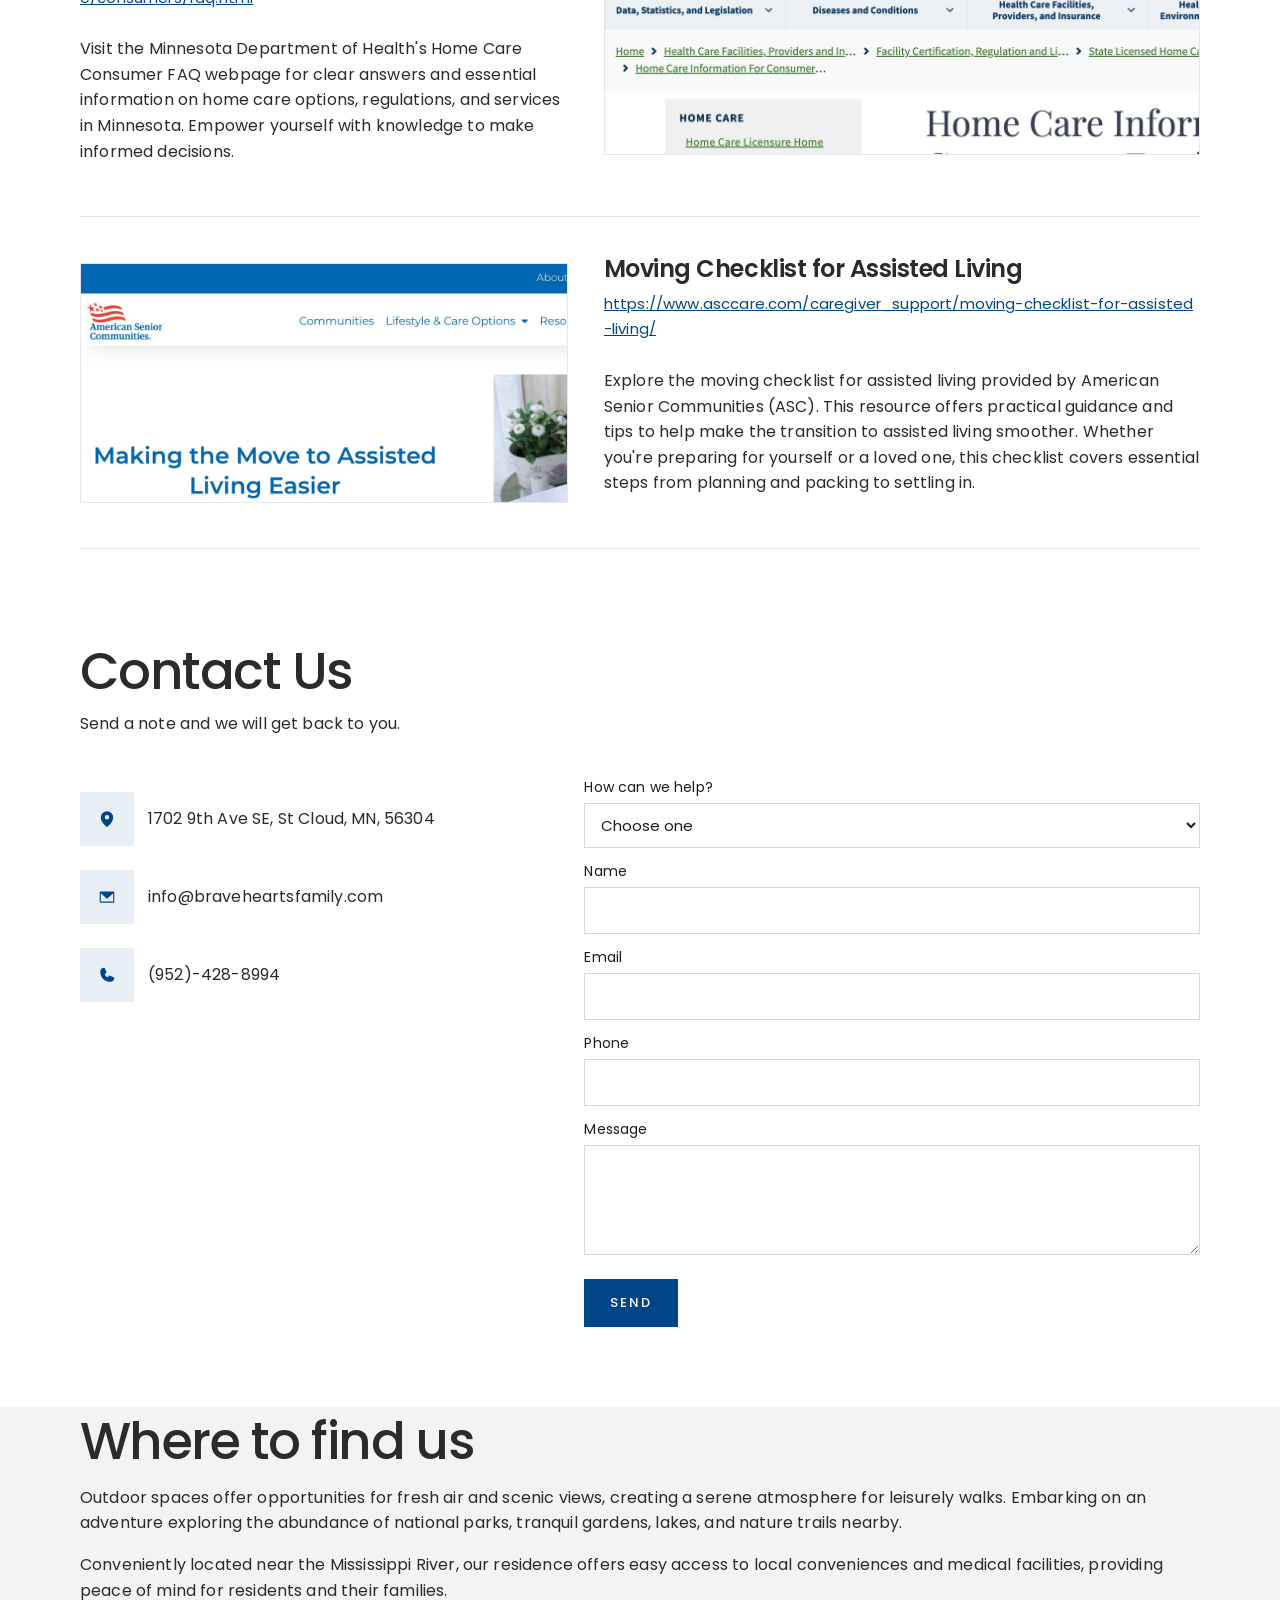
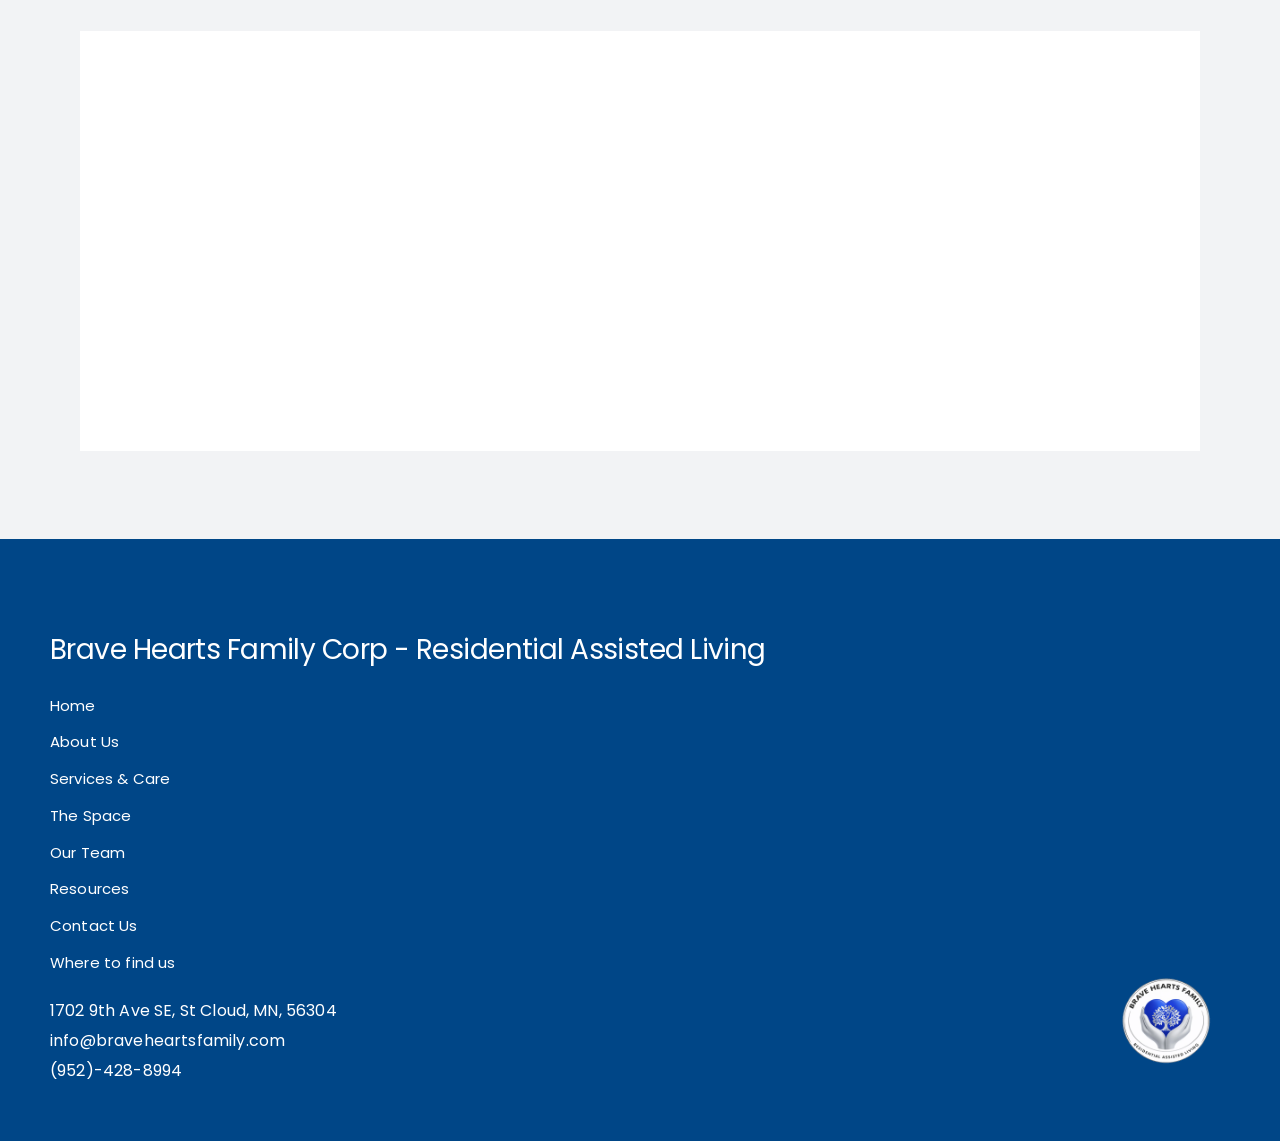
<file: team.html>
<!DOCTYPE html>
<html lang="en">
<head>
  <meta charset="utf-8">
  <meta name="robots" content="noindex, follow">
  <meta http-equiv="refresh" content="0; url=index.html#team">
  <link rel="canonical" href="https://braveheartsfamily.com/#team">
  <title>Our Team | Brave Hearts Family Corp</title>
  <script>location.replace("index.html#team")</script>
</head>
<body></body>
</html>
</file>
<file: css/styles.css>
:root {
  --blue: #004687;
  --blue-soft: rgba(0, 70, 135, 0.48);
  --ink: #2a2a2a;
  --gray: #f4f2ee;
  --line: #e6e2da;
  --header: 78px;
  --max: 1080px;
  --wide: 1180px;
  --serif: "Poppins", "Helvetica Neue", Helvetica, Arial, sans-serif;
  --sans: "Poppins", "Helvetica Neue", Helvetica, Arial, sans-serif;
  --ease: cubic-bezier(0.22, 0.8, 0.28, 1);
}

* { box-sizing: border-box; }

html { scroll-behavior: smooth; }

body {
  margin: 0;
  color: var(--ink);
  background: #fff;
  font-family: var(--sans);
  font-size: 18px;
  line-height: 1.7;
  text-rendering: optimizeLegibility;
}

::selection { background: #d9dcff; color: #111; }

h1, h2, h3, .plans figcaption, .accordion-trigger {
  font-family: var(--serif);
  font-weight: 500;
  letter-spacing: -0.02em;
}

:focus-visible {
  outline: 3px solid #004687;
  outline-offset: 3px;
}

.site-header :focus-visible,
.site-footer :focus-visible,
.page-hero :focus-visible,
.home-hero :focus-visible {
  outline-color: #fff;
}

img { max-width: 100%; display: block; }

a { color: var(--blue); }

.skip {
  position: absolute;
  left: 12px;
  top: -40px;
  background: #fff;
  color: var(--blue);
  padding: 8px 12px;
  z-index: 20;
}

.skip:focus { top: 12px; }

.site-header {
  background: rgba(0, 70, 135, 0.94);
  color: #fff;
  min-height: var(--header);
  position: sticky;
  top: 0;
  z-index: 20;
  backdrop-filter: blur(10px);
  transition: box-shadow 0.3s var(--ease), background 0.3s var(--ease);
}

.site-header.scrolled {
  background: rgba(0, 4, 120, 0.96);
  box-shadow: 0 10px 28px rgba(0, 8, 50, 0.22);
}

.header-inner {
  width: min(1280px, calc(100% - 40px));
  margin: 0 auto;
  min-height: var(--header);
  display: flex;
  align-items: center;
  gap: 22px;
}

.brand {
  display: flex;
  align-items: center;
  gap: 12px;
  color: #fff;
  text-decoration: none;
  min-width: 0;
}

.brand img {
  width: 42px;
  height: 42px;
  object-fit: cover;
  background: #fff;
  flex: none;
}

.brand span {
  font-size: 15.5px;
  letter-spacing: 0.1px;
  line-height: 1.2;
  border-bottom: 1px solid transparent;
  padding-bottom: 1px;
  transition: border-color 0.25s var(--ease);
}

.brand.current span,
.brand:hover span { border-bottom-color: #fff; }

.nav {
  margin-left: auto;
  display: flex;
  align-items: center;
  gap: 34px;
}

.nav a {
  color: #fff;
  text-decoration: none;
  font-size: 16px;
  font-weight: 600;
  white-space: nowrap;
  position: relative;
  padding: 6px 0;
}

.nav a::after {
  content: "";
  position: absolute;
  left: 0;
  right: 0;
  bottom: 0;
  height: 1px;
  background: #fff;
  transform: scaleX(0);
  transform-origin: left center;
  transition: transform 0.28s var(--ease);
}

.nav a:hover::after,
.nav a.active::after { transform: scaleX(1); }

.nav-call {
  border: 1px solid rgba(255, 255, 255, 0.75);
  border-radius: 999px;
  padding: 7px 14px !important;
  margin-left: 4px;
}

.nav-call::after { display: none; }

.nav-call:hover { background: #fff; color: var(--blue); }

.menu-toggle {
  display: none;
  margin-left: auto;
  background: transparent;
  color: #fff;
  border: 0;
  font: inherit;
  font-size: 15px;
  cursor: pointer;
  padding: 8px 0;
}

.home-hero {
  height: 680px;
  background: url("../images/home-header.jpg?v=5") center 32% / cover no-repeat;
}

.mission {
  width: min(var(--wide), calc(100% - 48px));
  margin: 0 auto;
  padding: 110px 0 100px;
  display: grid;
  grid-template-columns: 1.05fr 0.95fr;
  gap: 56px;
  align-items: center;
}

.mission p {
  margin: 0 0 22px;
  font-size: 17px;
}

.mission p:last-child { margin-bottom: 0; }

.mission img {
  width: 100%;
  height: 340px;
  object-fit: cover;
}

.panel {
  background: var(--gray);
  padding: 88px 24px 96px;
}

.panel-inner { width: min(980px, 100%); margin: 0 auto; }

.panel h2 {
  margin: 0 0 18px;
  font-size: 36px;
  line-height: 1.15;
}

.panel .block + .block { margin-top: 54px; }

.panel p { margin: 0 0 18px; }

.actions {
  display: grid;
  grid-template-columns: repeat(4, 1fr);
  gap: 16px;
  margin-top: 54px;
}

.btn {
  display: flex;
  align-items: center;
  justify-content: center;
  min-height: 54px;
  padding: 12px 18px;
  background: var(--blue);
  color: #fff;
  text-decoration: none;
  text-align: center;
  font-weight: 700;
  font-size: 16.5px;
  border: 0;
  border-radius: 10px;
  cursor: pointer;
  font-family: inherit;
  line-height: 1.2;
  box-shadow: 0 1px 0 rgba(255, 255, 255, 0.15) inset;
  transition: transform 0.22s var(--ease), background 0.22s var(--ease), box-shadow 0.22s var(--ease);
}

.btn:hover {
  background: #00356a;
  transform: translateY(-2px);
  box-shadow: 0 10px 22px rgba(0, 70, 135, 0.28);
}

.btn:active { transform: translateY(0); box-shadow: none; }

.btn.inline { display: inline-flex; min-width: 220px; margin-top: 8px; }

.site-footer {
  color: #fff;
  background:
    linear-gradient(rgba(0, 18, 90, 0.45), rgba(0, 10, 60, 0.55)),
    url("../images/footer.png") center / cover no-repeat;
  padding: 72px 28px 48px;
}

.footer-inner {
  width: min(var(--wide), 100%);
  margin: 0 auto;
  display: flex;
  justify-content: space-between;
  align-items: flex-end;
  gap: 32px;
}

.footer-links {
  display: flex;
  flex-direction: column;
  align-items: flex-start;
  gap: 12px;
}

.footer-links a {
  color: #fff;
  text-decoration: none;
  font-size: 15px;
}

.footer-links a:hover { text-decoration: underline; }

.footer-links .site-name { text-decoration: underline; margin-bottom: 8px; }

.footer-contact {
  margin-top: 22px;
  display: flex;
  flex-direction: column;
  gap: 4px;
}

.footer-contact a { color: #fff; text-decoration: none; }

.footer-contact a:hover { text-decoration: underline; }

.footer-logo {
  width: 190px;
  background: #fff;
  padding: 8px;
  flex: none;
}

.page-hero {
  min-height: 520px;
  display: flex;
  align-items: flex-end;
  color: #fff;
  background-position: center;
  background-size: cover;
  position: relative;
}

.page-hero::before {
  content: "";
  position: absolute;
  inset: 0;
  background: rgba(0, 70, 135, 0.6);
}

.page-hero .inner {
  position: relative;
  width: min(980px, calc(100% - 48px));
  margin: 0 auto;
  padding: 120px 0 72px;
}

.page-hero h1 {
  margin: 0 0 18px;
  font-size: 56px;
  font-weight: 500;
  letter-spacing: -0.5px;
  line-height: 1.05;
}

.page-hero p {
  margin: 0;
  max-width: 860px;
  font-size: 18px;
  line-height: 1.55;
}

.section {
  width: min(var(--max), calc(100% - 48px));
  margin: 0 auto;
  padding: 80px 0;
}

.section h2 {
  margin: 0 0 16px;
  font-size: 28px;
  font-weight: 600;
}

.section h3 { margin: 0 0 8px; font-size: 18px; }

.lead { font-size: 17px; }

.staff {
  display: grid;
  grid-template-columns: 1fr 1fr;
  gap: 36px 48px;
  align-items: center;
}

.person {
  display: grid;
  grid-template-columns: 210px 1fr;
  gap: 18px;
  align-items: center;
}

.person img {
  width: 100%;
  aspect-ratio: 1;
  object-fit: cover;
  object-position: center top;
}

.person h3 { margin: 0 0 4px; font-size: 16px; font-weight: 700; }

.person p { margin: 0; }

.center-block { text-align: center; max-width: 760px; margin: 0 auto; }

.center-block h2 { font-size: 22px; }

.split {
  display: grid;
  grid-template-columns: 1fr 1fr;
  gap: 40px;
  align-items: start;
}

.map {
  width: 100%;
  height: 320px;
  border: 0;
  background: var(--gray);
}

.contact-row {
  display: grid;
  grid-template-columns: repeat(3, 1fr);
  gap: 24px;
  margin-top: 36px;
}

.contact-item {
  display: flex;
  gap: 14px;
  align-items: center;
  color: inherit;
  text-decoration: none;
}

.contact-item span { color: var(--ink); }

.icon {
  width: 74px;
  height: 74px;
  border-radius: 50%;
  background: var(--blue);
  color: #fff;
  display: grid;
  place-items: center;
  flex: none;
}

.icon svg { width: 30px; height: 30px; }

.icon.sm { width: 54px; height: 54px; }
.icon.sm svg { width: 22px; height: 22px; }

.features {
  display: grid;
  grid-template-columns: repeat(3, 1fr);
  gap: 42px 28px;
  text-align: center;
}

.feature {
  display: flex;
  flex-direction: column;
  align-items: center;
  gap: 12px;
}

.feature h3 { margin: 0; font-size: 18px; font-weight: 600; }

.feature p { margin: 0; font-size: 15px; max-width: 260px; }

.features.six { grid-template-columns: repeat(6, 1fr); }
.features.five { grid-template-columns: repeat(5, 1fr); }

.plans {
  display: grid;
  grid-template-columns: 1fr 1fr;
  gap: 28px;
}

.plans figure { margin: 0; }

.plans img {
  width: 100%;
  height: 360px;
  object-fit: contain;
  background: #fafafa;
  border: 1px solid var(--line);
}

.plans figcaption {
  margin-top: 12px;
  font-size: 22px;
  font-weight: 600;
}

.space-grid {
  display: grid;
  grid-template-columns: 1fr 1fr;
  gap: 28px;
}

.space-card {
  border: 1px solid var(--line);
  background: #fff;
}

.space-card img { width: 100%; height: 220px; object-fit: cover; }

.space-card .card-body { padding: 22px 22px 8px; }

.space-card h3 { display: flex; align-items: center; gap: 12px; }

.space-card ul { margin: 8px 0 18px; padding-left: 18px; }

.gallery {
  display: grid;
  grid-template-columns: repeat(3, 1fr);
  gap: 12px;
}

.gallery button {
  padding: 0;
  border: 0;
  background: none;
  cursor: pointer;
}

.gallery img {
  width: 100%;
  height: 210px;
  object-fit: cover;
}

.accordion { border-top: 1px solid var(--line); }

.accordion-trigger {
  width: 100%;
  text-align: left;
  background: none;
  border: 0;
  border-bottom: 1px solid var(--line);
  font: inherit;
  font-size: 22px;
  font-weight: 600;
  padding: 18px 8px;
  cursor: pointer;
  display: flex;
  justify-content: space-between;
  align-items: center;
}

.accordion-trigger::after { content: "+"; font-weight: 400; color: var(--blue); }

.accordion-trigger[aria-expanded="true"]::after { content: "–"; }

.accordion-panel { padding: 8px 8px 24px; }

.accordion-panel ol, .accordion-panel ul { padding-left: 20px; }

.accordion-panel li { margin: 8px 0; }

.resources { display: flex; flex-direction: column; gap: 36px; }

.resource {
  padding-bottom: 28px;
  border-bottom: 1px solid var(--line);
}

.resource h2 { font-size: 24px; margin-bottom: 8px; }

.resource a.raw {
  display: inline-block;
  margin-bottom: 10px;
  word-break: break-all;
}

.callout {
  background: var(--gray);
  text-align: center;
  padding: 72px 24px;
}

.callout h2 { margin: 0 0 12px; font-size: 26px; }

.callout p { margin: 0 auto 20px; max-width: 680px; }

.modal[hidden], .lightbox[hidden] { display: none; }

.modal, .lightbox {
  position: fixed;
  inset: 0;
  background: rgba(10, 16, 40, 0.62);
  z-index: 30;
  display: grid;
  place-items: center;
  padding: 24px;
}

.modal-card, .lightbox img {
  background: #fff;
  width: min(520px, 100%);
  padding: 28px;
  border-radius: 8px;
  position: relative;
}

.lightbox img {
  width: min(1000px, 100%);
  max-height: 86vh;
  object-fit: contain;
  padding: 0;
  background: #111;
}

.modal-card h2 { margin: 0 0 8px; }

.modal-card p { margin: 0 0 16px; color: #555; }

.modal-card label { display: block; font-size: 14px; margin: 12px 0 4px; }

.modal-card input, .modal-card textarea {
  width: 100%;
  border: 1px solid #ccc;
  border-radius: 4px;
  padding: 10px 12px;
  font: inherit;
}

.modal-card textarea { min-height: 110px; resize: vertical; }

.modal-actions { display: flex; gap: 10px; margin-top: 18px; }

.btn.ghost {
  background: #fff;
  color: var(--blue);
  border: 1px solid var(--blue);
}

.close-x {
  position: absolute;
  top: 10px;
  right: 12px;
  border: 0;
  background: transparent;
  font-size: 28px;
  line-height: 1;
  cursor: pointer;
  color: var(--ink);
}

.lightbox .close-x { color: #fff; top: 16px; right: 18px; }

.form-note { color: #0b6b2f; font-weight: 600; }

@media (max-width: 980px) {
  .menu-toggle { display: block; }
  .nav {
    display: flex;
    position: absolute;
    left: 0;
    right: 0;
    top: 100%;
    background: #00356a;
    flex-direction: column;
    align-items: flex-start;
    gap: 0;
    padding: 8px 0 16px;
    opacity: 0;
    visibility: hidden;
    transform: translateY(-8px);
    pointer-events: none;
    transition: opacity 0.25s var(--ease), transform 0.25s var(--ease), visibility 0.25s;
  }
  .nav.open {
    opacity: 1;
    visibility: visible;
    transform: none;
    pointer-events: auto;
  }
  .nav-call { margin: 8px 22px 0; }
  .nav a { padding: 12px 22px; width: 100%; }
  .brand span { font-size: 14px; }
  .mission, .split, .staff, .plans, .space-grid, .features, .features.six, .features.five, .actions, .contact-row, .gallery {
    grid-template-columns: 1fr 1fr;
  }
  .features.six { grid-template-columns: repeat(3, 1fr); }
  .actions { grid-template-columns: 1fr 1fr; }
  .page-hero h1 { font-size: 42px; }
  .home-hero { height: 460px; }
  .footer-inner { align-items: flex-start; }
}

@media (max-width: 680px) {
  .header-inner { width: calc(100% - 24px); }
  .brand span { display: none; }
  .mission, .split, .staff, .plans, .space-grid, .features, .features.six, .features.five, .actions, .contact-row, .gallery, .person {
    grid-template-columns: 1fr;
  }
  .mission { padding: 56px 0; }
  .mission img, .plans img { height: auto; }
  .page-hero { min-height: 0; }
  .page-hero h1 { font-size: 36px; }
  .page-hero .inner { padding: 72px 0 48px; }
  .section { padding: 48px 0; }
  .footer-inner { flex-direction: column; }
}

@keyframes rise {
  from { opacity: 0; transform: translateY(16px); }
  to { opacity: 1; transform: none; }
}

@keyframes drift {
  from { transform: scale(1.08); }
  to { transform: scale(1); }
}

.js .reveal {
  opacity: 0;
  transform: translateY(18px);
  transition: opacity 0.7s var(--ease), transform 0.7s var(--ease);
}

.js .reveal.is-visible {
  opacity: 1;
  transform: none;
}

.page-hero { overflow: hidden; }

.page-hero::before {
  transform: scale(1.06);
  animation: drift 16s var(--ease) both;
}

.js .page-hero h1,
.js .page-hero p { animation: rise 0.8s var(--ease) both; }

.js .page-hero p { animation-delay: 0.12s; }

.mission img,
.person img,
.plans img,
.space-card,
.resource,
.map {
  border-radius: 14px;
}

.mission img,
.space-card,
.plans img {
  box-shadow: 0 16px 40px rgba(20, 24, 60, 0.08);
}

.person img { transition: transform 0.45s var(--ease); }

.person:hover img { transform: scale(1.03); }

.feature { transition: transform 0.28s var(--ease); }

.feature .icon { transition: transform 0.35s var(--ease), box-shadow 0.35s var(--ease); }

.feature:hover { transform: translateY(-4px); }

.feature:hover .icon {
  transform: scale(1.07);
  box-shadow: 0 10px 20px rgba(0, 70, 135, 0.22);
}

.space-card,
.resource {
  transition: transform 0.3s var(--ease), box-shadow 0.3s var(--ease);
}

.space-card { overflow: hidden; }

.space-card img { transition: transform 0.5s var(--ease); }

.space-card:hover,
.resource:hover {
  transform: translateY(-4px);
  box-shadow: 0 16px 36px rgba(20, 24, 60, 0.1);
}

.space-card:hover img { transform: scale(1.04); }

.gallery button { overflow: hidden; border-radius: 12px; }

.gallery img { transition: transform 0.55s var(--ease); }

.gallery button:hover img { transform: scale(1.07); }

.accordion-trigger { transition: color 0.2s var(--ease), background 0.2s var(--ease); }

.accordion-trigger:hover { background: #f7f6f3; }

.accordion-trigger::after { transition: transform 0.25s var(--ease); }

.accordion-trigger[aria-expanded="true"]::after {
  content: "+";
  transform: rotate(45deg);
}

.accordion-panel {
  overflow: hidden;
  max-height: 0;
  padding-top: 0;
  padding-bottom: 0;
  transition: max-height 0.4s var(--ease), padding 0.4s var(--ease);
}

.accordion-panel.open {
  padding-top: 8px;
  padding-bottom: 24px;
}

.contact-item { transition: transform 0.25s var(--ease); }

.contact-item:hover { transform: translateY(-2px); }

.footer-logo { transition: transform 0.35s var(--ease); }

.footer-logo:hover { transform: rotate(-2deg) scale(1.03); }

.modal, .lightbox {
  opacity: 0;
  transition: opacity 0.28s var(--ease);
}

.modal.is-open, .lightbox.is-open { opacity: 1; }

.modal-card, .lightbox img {
  transform: translateY(14px) scale(0.98);
  transition: transform 0.32s var(--ease);
}

.modal.is-open .modal-card,
.lightbox.is-open img { transform: none; }

.modal-card input:focus,
.modal-card textarea:focus {
  outline: none;
  border-color: var(--blue);
  box-shadow: 0 0 0 3px rgba(0, 70, 135, 0.15);
}

@media (prefers-reduced-motion: reduce) {
  *, *::before, *::after {
    animation: none !important;
    transition: none !important;
  }

  .js .reveal,
  .js .page-hero h1,
  .js .page-hero p {
    opacity: 1;
    transform: none;
  }
}

body { background: #f7f5f1; }

.site-header {
  background: rgba(255, 252, 248, 0.92);
  color: var(--ink);
  border-bottom: 1px solid rgba(20, 24, 60, 0.08);
  box-shadow: none;
}

.site-header.scrolled {
  background: rgba(255, 252, 248, 0.96);
  box-shadow: 0 10px 30px rgba(24, 28, 60, 0.08);
}

.site-header :focus-visible { outline-color: var(--blue); }

.brand { color: var(--ink); }

.brand img {
  width: 46px;
  height: 46px;
  border-radius: 10px;
  box-shadow: 0 4px 14px rgba(24, 28, 60, 0.12);
}

.brand.current span,
.brand:hover span { border-bottom-color: var(--blue); }

.nav { gap: 26px; }

.nav a { color: #243044; font-weight: 600; }

.nav a::after { background: var(--blue); height: 2px; border-radius: 2px; }

.nav a.active { color: var(--blue); }

.nav-call {
  background: var(--blue);
  color: #fff !important;
  border: 0;
  padding: 9px 16px !important;
  box-shadow: 0 8px 18px rgba(0, 70, 135, 0.22);
}

.nav-call:hover { background: #00356a; color: #fff; }

.menu-toggle { color: var(--ink); font-weight: 700; }

.home-hero {
  height: min(78vh, 760px);
  min-height: 520px;
  border-bottom: 1px solid rgba(24, 28, 60, 0.06);
}

.mission { padding: 88px 0 72px; }

.mission p { font-size: 18.5px; color: #333; }

.mission img {
  height: 460px;
  border-radius: 22px;
  box-shadow: 0 22px 50px rgba(24, 28, 60, 0.14);
  object-position: center 20%;
}

.panel {
  background:
    linear-gradient(180deg, #f3f0ea 0%, #efece6 100%);
}

.page-hero { min-height: 560px; }

.page-hero::before {
  background: linear-gradient(to top, rgba(16, 20, 36, 0.72) 0%, rgba(16, 20, 36, 0.28) 42%, rgba(16, 20, 36, 0.08) 100%);
  transform: none;
  animation: none;
}

.page-hero h1,
.page-hero p { text-shadow: 0 2px 18px rgba(0, 0, 0, 0.28); }

.person {
  display: flex;
  flex-direction: column;
  align-items: stretch;
  gap: 0;
  background: #fff;
  border: 1px solid var(--line);
  border-radius: 22px;
  overflow: hidden;
  box-shadow: 0 16px 40px rgba(24, 28, 60, 0.08);
}

.person img {
  width: 100%;
  height: 340px;
  aspect-ratio: auto;
  border-radius: 0;
  object-fit: cover;
  object-position: center 15%;
}

.person > div { padding: 18px 22px 22px; }

.person h3 { font-family: var(--serif); font-size: 22px; }

.features:not(.six):not(.five) { align-items: stretch; }

.features:not(.six):not(.five) .feature,
.features.six .feature,
.features.five .feature {
  background: #fff;
  border: 1px solid var(--line);
  border-radius: 20px;
  padding: 26px 16px 22px;
  box-shadow: 0 12px 30px rgba(24, 28, 60, 0.05);
  height: 100%;
}

.features.six .feature,
.features.five .feature {
  padding: 18px 10px 16px;
  border-radius: 16px;
  background: #fff;
}

.plans { gap: 22px; }

.plans figure {
  margin: 0;
  background: #fff;
  border: 1px solid var(--line);
  border-radius: 22px;
  padding: 16px 16px 18px;
  box-shadow: 0 14px 34px rgba(24, 28, 60, 0.06);
}

.plans img {
  height: 320px;
  border: 0;
  border-radius: 14px;
  background: #f6f4f0;
}

.space-card {
  border-radius: 22px;
  border: 1px solid var(--line);
  box-shadow: 0 16px 38px rgba(24, 28, 60, 0.07);
}

.space-card img { height: 250px; }

.space-card .card-body { padding: 22px 24px 10px; }

.gallery { gap: 16px; }

.gallery img {
  height: 250px;
  border-radius: 18px;
}

.resources { gap: 16px; }

.resource {
  background: #fff;
  border: 1px solid var(--line);
  border-radius: 22px;
  padding: 26px 28px 22px;
  box-shadow: 0 12px 32px rgba(24, 28, 60, 0.05);
}

.resource h2 { font-size: 28px; margin-top: 0; }

.resource a.raw { font-size: 15px; }

.contact-item {
  background: #fff;
  border: 1px solid var(--line);
  border-radius: 16px;
  padding: 14px 16px;
  box-shadow: 0 8px 22px rgba(24, 28, 60, 0.04);
}

.map { border-radius: 20px; box-shadow: 0 16px 36px rgba(24, 28, 60, 0.08); }

.callout {
  background:
    linear-gradient(180deg, #f7f4ef, #efeae3);
}

.footer-logo { border-radius: 12px; }

.accordion-trigger { border-radius: 12px; }

@media (max-width: 980px) {
  .nav {
    background: #fffdf9;
    box-shadow: 0 18px 40px rgba(24, 28, 60, 0.12);
  }

  .nav a { color: #243044; }

  .nav-call { color: #fff !important; }
}

@media (max-width: 680px) {
  .home-hero { min-height: 320px; height: 52vh; }
  .mission img,
  .person img { height: 260px; }
  .page-hero { min-height: 420px; }
  .gallery img { height: 200px; }
}

:root {
  --blue: #004687;
  --ink: #1b1814;
  --cream: #f3eee6;
  --brass: #9a7848;
  --line: rgba(27, 24, 20, 0.14);
  --serif: "Poppins", "Helvetica Neue", Helvetica, Arial, sans-serif;
  --sans: "Poppins", "Helvetica Neue", Helvetica, Arial, sans-serif;
}

body {
  background: var(--cream);
  color: var(--ink);
  font-weight: 400;
  font-size: 17.5px;
  letter-spacing: 0.01em;
}

h1, h2, h3, .plans figcaption, .accordion-trigger {
  font-weight: 500;
  letter-spacing: -0.03em;
}

.site-header {
  background: rgba(243, 238, 230, 0.9);
  border-bottom: 1px solid var(--line);
  box-shadow: none;
  min-height: 84px;
}

.site-header.scrolled {
  background: rgba(243, 238, 230, 0.96);
  box-shadow: 0 1px 0 var(--line);
}

.header-inner { min-height: 84px; }

.brand span {
  font-family: var(--serif);
  font-size: 15px;
  font-weight: 500;
  letter-spacing: 0;
  line-height: 1.25;
  white-space: nowrap;
}

.brand img {
  width: 40px;
  height: 40px;
  border-radius: 50%;
  box-shadow: none;
}

.nav { gap: 18px; }

.nav a {
  color: var(--ink);
  font-size: 12.5px;
  font-weight: 500;
  letter-spacing: 0.12em;
  text-transform: uppercase;
}

.nav a::after { height: 1px; background: var(--brass); }

.nav a.active { color: var(--ink); }

.nav-call {
  background: transparent !important;
  color: var(--ink) !important;
  border: 1px solid var(--ink);
  border-radius: 999px;
  box-shadow: none;
  letter-spacing: 0.08em;
  font-size: 12.5px;
  padding: 10px 16px !important;
}

.nav-call:hover {
  background: var(--ink) !important;
  color: var(--cream) !important;
}

.site-header,
.site-header.scrolled,
body:has(.home-hero) .site-header,
body:has(.home-hero) .site-header.scrolled {
  background: #fff;
  color: var(--ink);
  border-bottom: 1px solid rgba(27, 24, 20, 0.08);
  box-shadow: 0 8px 24px rgba(24, 28, 40, 0.04);
}

body:has(.home-hero) .brand,
body:has(.home-hero) .nav a,
body:has(.home-hero) .menu-toggle,
body:has(.home-hero) .site-header.scrolled .brand,
body:has(.home-hero) .site-header.scrolled .nav a,
body:has(.home-hero) .site-header.scrolled .menu-toggle { color: var(--ink); }

body:has(.home-hero) .nav a::after,
body:has(.home-hero) .site-header.scrolled .nav a::after { background: var(--brass); }

body:has(.home-hero) .nav-call,
body:has(.home-hero) .site-header.scrolled .nav-call {
  color: var(--ink) !important;
  border-color: var(--ink);
  background: #fff !important;
}

.home-hero {
  height: 72vh;
  min-height: 520px;
  margin-top: 0;
}

.home-hero::after { display: none; }

.mission-photos {
  display: grid;
  grid-template-columns: 1.35fr 0.75fr;
  gap: 14px;
  align-items: end;
}

.mission-photos img {
  width: 100%;
  height: 520px;
  object-fit: cover;
  border-radius: 2px;
}

.mission-photos img:last-child { height: 360px; object-position: center; }

.story {
  display: grid;
  grid-template-columns: 0.9fr 1.1fr;
  gap: 56px;
  align-items: center;
}

.story-photo {
  width: 100%;
  height: auto;
  aspect-ratio: 3 / 2;
  object-fit: cover;
  object-position: center center;
  border-radius: 2px;
}

.story-flip {
  display: block;
  margin-top: 88px;
  padding-top: 88px;
  border-top: 1px solid var(--line);
}

.photo-row {
  display: grid;
  grid-template-columns: 1.3fr 1fr 1fr;
  gap: 12px;
  margin-bottom: 42px;
}

.photo-row img {
  width: 100%;
  height: 300px;
  object-fit: cover;
  border-radius: 2px;
}

.photo-row img:first-child { height: 380px; }

.story-flip .actions { margin-top: 28px; }

.home-hero { position: relative; }

.mission {
  padding: 36px 0 96px;
  gap: 72px;
  align-items: end;
}

.mission p:first-child {
  font-family: var(--serif);
  font-size: clamp(36px, 4.4vw, 58px);
  font-weight: 500;
  line-height: 1.05;
  letter-spacing: -0.03em;
  margin-bottom: 28px;
}

.mission p { font-size: 17px; color: #3c3832; }

.mission img {
  height: 520px;
  border-radius: 2px;
  box-shadow: none;
  object-position: center 18%;
}

.panel {
  background: transparent;
  padding: 20px 24px 110px;
}

.panel-inner { width: min(1080px, 100%); }

.panel h2 {
  font-size: clamp(40px, 5vw, 64px);
  line-height: 0.95;
  max-width: 14ch;
}

.panel .block + .block {
  margin-top: 72px;
  padding-top: 72px;
  border-top: 1px solid var(--line);
}

.actions {
  display: flex;
  flex-wrap: wrap;
  gap: 18px 36px;
  margin-top: 64px;
}

.btn {
  background: transparent;
  color: var(--ink);
  min-height: 0;
  padding: 6px 0 8px;
  border-radius: 0;
  border-bottom: 1px solid var(--ink);
  box-shadow: none;
  font-size: 13px;
  font-weight: 500;
  letter-spacing: 0.14em;
  text-transform: uppercase;
}

.btn:hover,
.btn:active {
  background: transparent;
  color: var(--brass);
  border-color: var(--brass);
  transform: none;
  box-shadow: none;
}

.btn.inline {
  display: inline-flex;
  background: var(--blue);
  color: var(--cream);
  border: 0;
  padding: 16px 26px;
  min-width: 0;
}

.btn.inline:hover { background: #00356a; color: #fff; }

.btn.ghost {
  background: transparent;
  color: var(--ink);
  border: 1px solid var(--line);
  padding: 16px 22px;
}

.page-hero {
  min-height: 68vh;
  display: flex;
  align-items: flex-end;
  background-position: center 28%;
  background-size: cover;
  overflow: hidden;
}

.page-hero::before {
  background: linear-gradient(to top, rgba(16, 14, 10, 0.78) 0%, rgba(16, 14, 10, 0.34) 42%, rgba(16, 14, 10, 0.08) 100%);
  animation: none;
  transform: none;
}

.page-hero .inner {
  width: min(1120px, calc(100% - 64px));
  margin: 0 auto;
  padding: 120px 0 52px;
  background: transparent;
  color: #fff;
  transform: none;
}

.page-hero h1,
.page-hero .inner h1 {
  color: #fff;
  text-shadow: 0 2px 22px rgba(0, 0, 0, 0.28);
  font-size: clamp(52px, 6.4vw, 88px);
  line-height: 0.96;
  margin-bottom: 16px;
}

.page-hero p,
.page-hero .inner p {
  color: rgba(255, 255, 255, 0.92);
  text-shadow: 0 1px 12px rgba(0, 0, 0, 0.28);
  font-size: 18px;
  max-width: 62ch;
}

.page-hero + .section,
.page-hero + .callout { padding-top: 88px; }

.section h2 { font-size: clamp(36px, 4vw, 52px); line-height: 1; }

.person {
  background: transparent;
  border: 0;
  border-radius: 0;
  box-shadow: none;
}

.person img {
  height: 460px;
  border-radius: 2px;
  filter: saturate(0.92);
}

.person > div { padding: 18px 2px 0; }

.person h3 { font-size: 32px; margin-bottom: 2px; }

.person p {
  letter-spacing: 0.12em;
  text-transform: uppercase;
  font-size: 12px;
  color: #6a6258;
}

.features:not(.six):not(.five) {
  gap: 0;
}

.features:not(.six):not(.five) .feature {
  flex-direction: row;
  justify-content: flex-start;
  text-align: left;
  gap: 22px;
  background: transparent;
  border: 0;
  border-top: 1px solid var(--line);
  border-radius: 0;
  box-shadow: none;
  padding: 26px 4px;
  height: auto;
}

.features:not(.six):not(.five) .feature:last-child { border-bottom: 1px solid var(--line); }

.features:not(.six):not(.five) .feature { flex-wrap: wrap; }

.features:not(.six):not(.five) .feature p {
  flex-basis: 100%;
  margin: 0;
  padding-left: 68px;
  color: #5c564e;
  font-size: 15px;
}

.features:not(.six):not(.five) { grid-template-columns: 1fr 1fr; }

.icon {
  width: 46px;
  height: 46px;
  background: transparent;
  color: var(--blue);
  border: 1px solid var(--line);
}

.features.six .feature,
.features.five .feature {
  background: transparent;
  border: 0;
  border-radius: 0;
  box-shadow: none;
  padding: 8px;
}

.feature:hover { transform: none; }

.feature:hover .icon { transform: none; box-shadow: none; background: var(--blue); color: var(--cream); }

.plans figure,
.space-card,
.resource,
.contact-item {
  background: transparent;
  border: 0;
  border-radius: 0;
  box-shadow: none;
}

.plans img,
.space-card,
.gallery img,
.map,
.mission img,
.person img { border-radius: 2px; }

.space-card { border-top: 1px solid var(--line); padding-top: 18px; }

.space-card img { height: 280px; }

.gallery img { height: 280px; }

.resources { counter-reset: item; gap: 0; }

.resource {
  position: relative;
  padding: 34px 0 30px 78px;
  border-top: 1px solid var(--line);
  border-radius: 0;
}

.resource:last-child { border-bottom: 1px solid var(--line); }

.resource::before {
  counter-increment: item;
  content: counter(item, decimal-leading-zero);
  position: absolute;
  left: 0;
  top: 34px;
  font-family: var(--serif);
  font-size: 28px;
  color: var(--brass);
  letter-spacing: 0;
}

.resource h2 { font-size: clamp(32px, 3vw, 44px); }

.resource:hover { transform: none; box-shadow: none; }

.contact-item { padding: 0; }

.map { height: 380px; box-shadow: none; }

.callout {
  background: transparent;
  border-top: 1px solid var(--line);
}

.site-footer {
  background: #12151c;
  color: #f3eee6;
  padding: 88px 40px 56px;
}

.footer-links a,
.footer-contact a { color: #f3eee6; }

.footer-links .site-name {
  font-family: var(--serif);
  font-size: 28px;
  text-decoration: none;
  letter-spacing: -0.02em;
}

.footer-logo { width: 128px; border-radius: 50%; }

.accordion-trigger {
  font-size: clamp(32px, 4vw, 44px);
  padding: 22px 0;
  background: transparent;
}

.accordion-trigger:hover { background: transparent; }

.modal-card {
  background: var(--cream);
  border-radius: 2px;
  padding: 36px;
}

.modal-card h2 { font-size: 42px; }

.center-block h2 { font-size: clamp(36px, 4vw, 52px); line-height: 1; }

@media (max-width: 980px) {
  .nav { background: #fff; }
  .mission-photos,
  .story,
  .photo-row { grid-template-columns: 1fr 1fr; }
  .photo-row img,
  .photo-row img:first-child { height: 280px; }
  .nav a { color: var(--ink); letter-spacing: 0.12em; }
  .features:not(.six):not(.five),
  .mission { grid-template-columns: 1fr; }
  .page-hero .inner { width: calc(100% - 40px); margin: 0 auto; padding: 88px 0 36px; background: transparent; transform: none; }
  body:has(.home-hero) .nav a,
  body:has(.home-hero) .nav.open a { color: var(--ink); }
  body:has(.home-hero) .nav-call { color: var(--ink) !important; border-color: var(--ink); }
}

@media (max-width: 680px) {
  .brand span { display: none; }
  body:has(.home-hero) .home-hero { height: 52vh; min-height: 320px; }
  .mission-photos,
  .story,
  .photo-row { grid-template-columns: 1fr; }
  .mission p:first-child { font-size: 34px; }
  .page-hero h1, .page-hero .inner h1 { font-size: 52px; }
  .person img { height: 380px; }
  .resource { padding-left: 0; padding-top: 58px; }
}

.cta-split {
  display: grid;
  grid-template-columns: 1.15fr 0.85fr;
  gap: 56px;
  align-items: center;
}

.slider { position: relative; }

.slider-viewport {
  position: relative;
  height: 520px;
  overflow: hidden;
  border-radius: 2px;
  background: #e7e1d6;
}

.slider-track {
  display: flex;
  width: 100%;
  height: 100%;
  transition: transform 1.15s cubic-bezier(0.77, 0, 0.18, 1);
  will-change: transform;
}

.slider-track img {
  position: relative;
  flex: 0 0 100%;
  width: 100%;
  min-width: 100%;
  height: 100%;
  object-fit: cover;
  opacity: 1;
}

.slider-btn {
  position: absolute;
  top: 50%;
  z-index: 2;
  width: 46px;
  height: 46px;
  margin: 0;
  padding: 0;
  border: 0;
  border-radius: 50%;
  background: rgba(255, 255, 255, 0.88);
  transform: translateY(-50%);
  cursor: pointer;
  transition: background 0.35s ease, transform 0.35s ease;
}

.slider-btn:hover { background: #fff; }

.slider-btn.prev { left: 18px; }
.slider-btn.next { right: 18px; }

.slider-btn::before {
  content: "";
  display: block;
  width: 8px;
  height: 8px;
  margin: 0 auto;
  border-right: 1.5px solid var(--ink);
  border-bottom: 1.5px solid var(--ink);
}

.slider-btn.prev::before { transform: rotate(135deg); margin-left: 19px; }
.slider-btn.next::before { transform: rotate(-45deg); margin-left: 16px; }

.slider-dots {
  position: absolute;
  left: 0;
  right: 0;
  bottom: 18px;
  z-index: 2;
  display: flex;
  justify-content: center;
  align-items: center;
  gap: 8px;
}

.slider-dots button {
  width: 7px;
  height: 7px;
  padding: 0;
  border: 0;
  border-radius: 99px;
  background: rgba(255, 255, 255, 0.55);
  box-shadow: 0 0 0 1px rgba(27, 24, 20, 0.28);
  cursor: pointer;
  transition: width 0.45s cubic-bezier(0.22, 0.8, 0.28, 1), background 0.35s ease;
}

.slider-dots button.is-active {
  width: 28px;
  background: #fff;
  box-shadow: none;
}

html { scroll-behavior: smooth; }

#home,
#about,
#services,
#space,
#resources { scroll-margin-top: 96px; }

@media (max-width: 980px) {
  .cta-split { grid-template-columns: 1fr; gap: 32px; }
  .slider-viewport { height: 380px; }
}

@media (prefers-reduced-motion: reduce) {
  .slider-track { transition: none; }
  html { scroll-behavior: auto; }
}

.home-hero.slider {
  background: #e7e1d6;
  overflow: hidden;
}

.home-hero .slider-viewport {
  height: 100%;
  min-height: 520px;
  border-radius: 0;
}

.home-hero .slider-viewport img { object-position: center 32%; }

@media (max-width: 680px) {
  .home-hero .slider-viewport { min-height: 320px; }
}

.mission,
.section,
.panel-inner,
.callout {
  width: min(1120px, calc(100% - 64px));
}

.panel { padding-left: 0; padding-right: 0; }

.section { padding: 72px 0 80px; }

.section + .section { padding-top: 8px; }

.callout {
  margin: 0 auto;
  text-align: left;
  padding: 48px 0 88px;
}

.person img {
  width: 100%;
  height: auto;
  aspect-ratio: 4 / 5;
  object-fit: cover;
  object-position: center 10%;
}

.space-grid { align-items: start; gap: 40px 32px; }

.space-card {
  background: transparent;
  border: 0;
  border-radius: 0;
  box-shadow: none;
  padding: 0;
}

.space-card img {
  width: 100%;
  height: 320px;
  border-radius: 2px;
  object-fit: cover;
}

.space-card .card-body { padding: 16px 0 0; }

.features.six,
.features.five { gap: 32px 20px; }

.gallery img { height: 240px; border-radius: 2px; }

.plans figure,
.plans img { border-radius: 2px; box-shadow: none; }

.site-header,
.site-header.scrolled,
body:has(.home-hero) .site-header,
body:has(.home-hero) .site-header.scrolled {
  background: #fff;
  color: #2b2b2b;
  border-bottom: 1px solid #d4d4d4;
  box-shadow: none;
}

.header-inner {
  width: min(1440px, calc(100% - 72px));
  min-height: 78px;
}

.brand,
.brand span,
body:has(.home-hero) .brand,
body:has(.home-hero) .site-header.scrolled .brand {
  color: #2b2b2b;
}

.brand span,
.brand.current span,
.brand:hover span {
  border-bottom: 0;
  font-size: 14px;
  font-weight: 500;
  letter-spacing: 0;
}

.nav { gap: 26px; }

.nav a,
body:has(.home-hero) .nav a,
body:has(.home-hero) .site-header.scrolled .nav a,
body:has(.home-hero) .nav.open a {
  color: #2b2b2b;
  font-size: 13px;
  font-weight: 500;
  letter-spacing: 0.06em;
}

.nav a::after,
body:has(.home-hero) .nav a::after,
body:has(.home-hero) .site-header.scrolled .nav a::after {
  height: 1px;
  background: #2b2b2b;
}

.nav a:hover { color: #2b2b2b; }

.nav-call,
body:has(.home-hero) .nav-call,
body:has(.home-hero) .site-header.scrolled .nav-call {
  color: #fff !important;
  background: #2b2b2b !important;
  border: 1px solid #2b2b2b !important;
  letter-spacing: 0.04em;
  font-size: 13px;
}

.nav-call:hover,
body:has(.home-hero) .nav-call:hover,
body:has(.home-hero) .site-header.scrolled .nav-call:hover {
  background: #fff !important;
  color: #2b2b2b !important;
  border-color: #2b2b2b !important;
}

.menu-toggle,
body:has(.home-hero) .menu-toggle { color: #2b2b2b; }

.icon,
.icon.sm {
  color: #2b2b2b;
  background: #fff;
  border: 1px solid #d4d4d4;
}

.icon svg { width: 22px; height: 22px; }

.icon.sm svg { width: 18px; height: 18px; }

.feature:hover .icon {
  background: #2b2b2b;
  color: #fff;
  border-color: #2b2b2b;
}

@media (max-width: 980px) {
  .nav,
  .nav.open,
  body:has(.home-hero) .nav,
  body:has(.home-hero) .nav.open {
    background: #fff;
    border-bottom: 1px solid #d4d4d4;
    box-shadow: none;
  }

  .nav a,
  body:has(.home-hero) .nav a,
  body:has(.home-hero) .nav.open a { color: #2b2b2b; }

  .header-inner { width: calc(100% - 32px); }
  .brand img { width: 52px; height: 52px; }
}

:root {
  --blue: #004687;
  --ink: #2b2b2b;
  --cream: #ffffff;
  --brass: #2b2b2b;
  --line: #d4d4d4;
  --gray: #ffffff;
}

body {
  background: #fff;
  color: #2b2b2b;
}

h1, h2, h3, .plans figcaption, .accordion-trigger { color: #2b2b2b; }

.person p,
.modal-card p,
input::placeholder,
textarea::placeholder { color: #b3b3b3; }

.modal-card {
  background: #fff;
}

.modal-card input,
.modal-card textarea {
  border: 1px solid #d4d4d4;
  color: #2b2b2b;
  background: #fff;
}

.btn.inline,
.btn.inline:hover {
  background: #2b2b2b;
  color: #fff;
}

.btn.ghost {
  color: #2b2b2b;
  border-color: #d4d4d4;
}

.icon,
.icon.sm {
  color: #b3b3b3;
  background: #fff;
  border-color: #d4d4d4;
}

.feature:hover .icon {
  background: #2b2b2b;
  color: #fff;
  border-color: #2b2b2b;
}

.site-footer {
  background: #2b2b2b;
  color: #fff;
}

.footer-links a,
.footer-contact a { color: #fff; }

#home,
#about,
#services,
#space,
#resources { scroll-margin-top: 120px; }

.site-header,
.site-header.scrolled,
body:has(.home-hero) .site-header,
body:has(.home-hero) .site-header.scrolled {
  background: #fff;
  color: #2b2b2b;
  border-bottom: 1px solid #d4d4d4;
  box-shadow: none;
  min-height: 108px;
}

.header-inner { min-height: 108px; gap: 28px; }

.brand img,
body:has(.home-hero) .brand img {
  width: 72px;
  height: 72px;
  border-radius: 50%;
}

.brand span,
.brand.current span,
.brand:hover span {
  color: #2b2b2b;
  border-bottom: 0;
  font-size: 15px;
  font-weight: 500;
  line-height: 1.25;
}

.nav { gap: 8px; }

.nav a,
body:has(.home-hero) .nav a,
body:has(.home-hero) .site-header.scrolled .nav a,
body:has(.home-hero) .nav.open a {
  color: #2b2b2b;
  font-size: 14px;
  font-weight: 500;
  letter-spacing: 0.04em;
  padding: 8px 12px;
  border-radius: 999px;
}

.nav a:not(.nav-call)::after { display: none; }

.nav a:not(.nav-call):hover { background: #f4f4f4; }

.nav a.active:not(.nav-call),
body:has(.home-hero) .nav a.active {
  background: #d4d4d4;
  color: #2b2b2b;
}

.nav-call,
body:has(.home-hero) .nav-call,
body:has(.home-hero) .site-header.scrolled .nav-call {
  margin-left: 14px;
  padding: 10px 18px !important;
  color: #fff !important;
  background: #2b2b2b !important;
  border: 1px solid #2b2b2b !important;
  border-radius: 999px;
  font-size: 14px;
  letter-spacing: 0.02em;
}

.nav-call:hover,
body:has(.home-hero) .nav-call:hover {
  background: #fff !important;
  color: #004687 !important;
}

.site-header,
.site-header.scrolled,
body:has(.home-hero) .site-header,
body:has(.home-hero) .site-header.scrolled {
  background: #004687;
  color: #fff;
  border-bottom: 0;
}

.brand,
.brand span,
.brand.current span,
.brand:hover span,
body:has(.home-hero) .brand,
body:has(.home-hero) .site-header.scrolled .brand,
.menu-toggle,
body:has(.home-hero) .menu-toggle {
  color: #fff;
}

.nav a,
body:has(.home-hero) .nav a,
body:has(.home-hero) .site-header.scrolled .nav a,
body:has(.home-hero) .nav.open a {
  color: #fff;
}

.nav a:not(.nav-call):hover { background: rgba(255, 255, 255, 0.16); }

.nav a.active:not(.nav-call),
body:has(.home-hero) .nav a.active,
body:has(.home-hero) .site-header.scrolled .nav a.active:not(.nav-call) {
  background: #fff;
  color: #004687;
}

.nav-call,
body:has(.home-hero) .nav-call,
body:has(.home-hero) .site-header.scrolled .nav-call {
  background: #fff !important;
  color: #004687 !important;
  border-color: #fff !important;
}

.icon,
.icon.sm {
  color: #fff;
  background: #004687;
  border-color: #004687;
}

.feature:hover .icon {
  background: #00356a;
  color: #fff;
  border-color: #00356a;
}

.home-hero.slider::after {
  content: "";
  display: block;
  position: absolute;
  inset: 0;
  z-index: 1;
  pointer-events: none;
  background: linear-gradient(to top, rgba(6, 12, 36, 0.78) 0%, rgba(6, 12, 36, 0.28) 42%, rgba(6, 12, 36, 0.08) 100%);
}

.hero-copy {
  position: absolute;
  z-index: 2;
  left: max(40px, calc((100% - 1120px) / 2));
  right: 18%;
  bottom: 64px;
  color: #fff;
}

.hero-copy h1 {
  margin: 0 0 14px;
  max-width: 14ch;
  color: #fff;
  font-size: clamp(42px, 5vw, 68px);
  line-height: 0.98;
  letter-spacing: -0.03em;
}

.hero-copy p {
  margin: 0 0 24px;
  max-width: 42ch;
  color: rgba(255, 255, 255, 0.92);
  font-size: 18px;
  line-height: 1.5;
}

.btn.inline.hero-cta,
.btn.inline.hero-cta:hover {
  background: #fff;
  color: #004687;
}

.btn.inline.hero-cta:hover { background: #e8e8e8; }

.home-hero .slider-dots {
  left: auto;
  right: 40px;
  width: auto;
  bottom: 36px;
  z-index: 2;
}

@media (max-width: 980px) {
  .nav,
  .nav.open,
  body:has(.home-hero) .nav,
  body:has(.home-hero) .nav.open {
    background: #004687;
    border-bottom: 0;
  }

  .nav a,
  body:has(.home-hero) .nav a,
  body:has(.home-hero) .nav.open a { color: #fff; }

  .hero-copy { right: 24px; bottom: 48px; }
  .hero-copy h1 { font-size: 40px; }
}

@media (max-width: 980px) {
  .brand img,
  body:has(.home-hero) .brand img { width: 52px; height: 52px; }
  .site-header,
  .header-inner { min-height: 84px; }
}

.site-header,
.site-header.scrolled,
body:has(.home-hero) .site-header,
body:has(.home-hero) .site-header.scrolled {
  background: #fff;
  color: #2b2b2b;
  border-bottom: 1px solid #d4d4d4;
  box-shadow: none;
  min-height: 64px;
}

.header-inner { min-height: 64px; gap: 18px; }

.brand img,
body:has(.home-hero) .brand img {
  width: 40px;
  height: 40px;
  border-radius: 0;
  background: transparent;
  object-fit: contain;
}

.footer-logo {
  border-radius: 0;
  background: transparent;
}

.brand,
.brand span,
.brand.current span,
.brand:hover span,
body:has(.home-hero) .brand,
body:has(.home-hero) .site-header.scrolled .brand,
.menu-toggle,
body:has(.home-hero) .menu-toggle {
  color: #2b2b2b;
}

.brand span { font-size: 13px; }

.nav a,
body:has(.home-hero) .nav a,
body:has(.home-hero) .site-header.scrolled .nav a,
body:has(.home-hero) .nav.open a {
  color: #2b2b2b;
  font-size: 13px;
  padding: 4px 8px;
  border-radius: 0;
  background: transparent;
}

.nav a:not(.nav-call):hover {
  background: transparent;
  color: #004687;
}

.nav a.active:not(.nav-call),
body:has(.home-hero) .nav a.active,
body:has(.home-hero) .site-header.scrolled .nav a.active:not(.nav-call) {
  background: transparent;
  color: #004687;
  box-shadow: inset 0 -2px 0 #004687;
}

.nav-call,
body:has(.home-hero) .nav-call,
body:has(.home-hero) .site-header.scrolled .nav-call {
  margin-left: 10px;
  padding: 7px 12px !important;
  color: #fff !important;
  background: #2b2b2b !important;
  border: 0 !important;
  border-radius: 0;
  font-size: 13px;
}

.nav-call:hover,
body:has(.home-hero) .nav-call:hover,
body:has(.home-hero) .site-header.scrolled .nav-call:hover {
  background: #004687 !important;
  color: #fff !important;
}

#home,
#about,
#services,
#space,
#resources { scroll-margin-top: 76px; }

.person,
.person img,
.feature,
.features.six .feature,
.features.five .feature,
.plans figure,
.plans img,
.space-card,
.space-card img,
.gallery button,
.gallery img,
.resource,
.contact-item,
.mission img,
.map,
.modal-card,
.callout,
.accordion-trigger {
  border-radius: 0;
}

@media (max-width: 980px) {
  .site-header,
  .header-inner,
  body:has(.home-hero) .site-header { min-height: 56px; }

  .brand img,
  body:has(.home-hero) .brand img { width: 36px; height: 36px; }

  .nav,
  .nav.open,
  body:has(.home-hero) .nav,
  body:has(.home-hero) .nav.open {
    background: #fff;
    border-bottom: 1px solid #d4d4d4;
  }

  .nav a,
  body:has(.home-hero) .nav a,
  body:has(.home-hero) .nav.open a { color: #2b2b2b; }
}

.shared {
  display: grid;
  grid-template-columns: 1fr 1fr;
  gap: 48px 64px;
  align-items: start;
}

.shared img {
  width: 100%;
  height: 280px;
  object-fit: cover;
  border-radius: 0;
  display: block;
}

.shared h3 {
  margin: 14px 0 8px;
  font-size: 22px;
}

.shared ul {
  margin: 0;
  padding-left: 18px;
}

.shared li { margin: 6px 0; }

.nav-contact {
  appearance: none;
  background: transparent;
  border: 0;
  color: #2b2b2b;
  font: inherit;
  font-size: 13px;
  font-weight: 500;
  letter-spacing: 0.04em;
  text-transform: uppercase;
  padding: 4px 8px;
  cursor: pointer;
}

.nav-contact:hover { color: #004687; }

@media (max-width: 680px) {
  .shared { grid-template-columns: 1fr; }
}

.eyebrow {
  margin: 0 0 10px;
  color: #fff;
  font-size: 13px;
  font-weight: 600;
  letter-spacing: 0.08em;
  text-transform: uppercase;
}

.hero-copy {
  left: 88px;
  right: 96px;
  bottom: 48px;
  max-width: 680px;
}

.hero-copy h1 {
  max-width: 12ch;
  text-shadow: 0 2px 18px rgba(0, 0, 0, 0.35);
}

.home-hero .slider-btn {
  z-index: 3;
}

.facts {
  width: min(1120px, calc(100% - 64px));
  margin: 0 auto;
  padding: 28px 0 8px;
  display: grid;
  grid-template-columns: repeat(4, 1fr);
  gap: 18px 24px;
  border-bottom: 1px solid #d4d4d4;
}

.facts strong,
.facts span,
.facts a {
  display: block;
}

.facts strong {
  margin-bottom: 4px;
  font-size: 13px;
  font-weight: 600;
  letter-spacing: 0.06em;
  text-transform: uppercase;
  color: #004687;
}

.facts span,
.facts a {
  color: #2b2b2b;
  text-decoration: none;
  font-size: 16px;
  line-height: 1.4;
}

.facts a:hover { color: #004687; }

.mission p:first-child {
  font-size: clamp(28px, 3vw, 42px);
  line-height: 1.15;
}

.nav-contact {
  border: 1px solid #2b2b2b;
  padding: 7px 12px;
}

@media (max-width: 800px) {
  .facts { grid-template-columns: 1fr 1fr; padding-bottom: 20px; }
  .hero-copy { left: 24px; right: 24px; bottom: 72px; }
  .hero-copy h1 { font-size: 36px; }
}

.team-intro { margin-bottom: 32px; }

.team-intro h2 { margin: 0 0 10px; }

.team-intro p {
  margin: 0;
  max-width: 34em;
  font-size: 20px;
  line-height: 1.45;
}

.team .staff {
  grid-template-columns: repeat(3, 1fr);
  align-items: start;
}

.team .person img {
  height: 340px;
  object-position: center 18%;
}

.mission-photos {
  display: block;
}

.mission-photos img,
.mission-photos img:last-child {
  width: 100%;
  height: auto;
  aspect-ratio: 740 / 514;
  object-fit: cover;
  object-position: center center;
}

#team { scroll-margin-top: 88px; }

@media (max-width: 800px) {
  .team .staff { grid-template-columns: 1fr; }
}

.brand img,
body:has(.home-hero) .brand img {
  width: 84px;
  height: 84px;
}

.site-header,
.header-inner,
.site-header.scrolled,
body:has(.home-hero) .site-header,
body:has(.home-hero) .site-header.scrolled {
  background: #004687;
  color: #fff;
  border-bottom: 0;
  min-height: 96px;
}

.header-inner { min-height: 96px; }

.brand,
.brand span,
.brand.current span,
.brand:hover span,
body:has(.home-hero) .brand,
body:has(.home-hero) .site-header.scrolled .brand,
.menu-toggle,
body:has(.home-hero) .menu-toggle,
.nav-contact,
.nav a,
body:has(.home-hero) .nav a,
body:has(.home-hero) .site-header.scrolled .nav a,
body:has(.home-hero) .nav.open a {
  color: #fff;
}

.nav a:not(.nav-call):hover,
.nav-contact:hover { color: #fff; background: rgba(255, 255, 255, 0.16); }

.nav a.active:not(.nav-call),
body:has(.home-hero) .nav a.active,
body:has(.home-hero) .site-header.scrolled .nav a.active:not(.nav-call) {
  background: transparent;
  color: #fff;
  box-shadow: inset 0 -2px 0 #fff;
}

.nav-call,
body:has(.home-hero) .nav-call,
body:has(.home-hero) .site-header.scrolled .nav-call {
  background: #fff !important;
  color: #004687 !important;
  border: 0 !important;
}

.btn.inline.hero-cta,
.btn.inline.hero-cta:hover {
  background: #004687;
  color: #fff;
  min-height: 52px;
  padding: 14px 28px;
  font-size: 16px;
  letter-spacing: 0.04em;
  text-transform: none;
}

.btn.inline.hero-cta:hover { background: #00356a; }

@media (max-width: 980px) {
  .nav,
  .nav.open,
  body:has(.home-hero) .nav,
  body:has(.home-hero) .nav.open {
    background: #004687;
  }

  .nav a,
  body:has(.home-hero) .nav a,
  body:has(.home-hero) .nav.open a,
  .nav-contact { color: #fff; }

  .brand img,
  body:has(.home-hero) .brand img { width: 64px; height: 64px; }
}

.header-actions {
  display: flex;
  align-items: center;
  gap: 10px;
  flex: none;
}

.header-actions .nav-call,
body:has(.home-hero) .header-actions .nav-call {
  margin: 0;
  white-space: nowrap;
  font-size: 14px;
  font-weight: 700;
  text-decoration: none;
}

.header-actions .nav-contact,
body:has(.home-hero) .header-actions .nav-contact,
.header-actions .nav-contact:hover,
body:has(.home-hero) .header-actions .nav-contact:hover {
  border: 0;
  border-radius: 0;
  background: transparent;
  color: #fff;
  padding: 8px 4px;
  box-shadow: none;
  white-space: nowrap;
  text-transform: none;
  letter-spacing: 0;
  font-weight: 600;
  font-size: 14px;
}

.header-actions .nav-contact:hover { background: transparent; color: #fff; text-decoration: underline; }

@media (max-width: 980px) {
  .header-actions { margin-left: auto; }
  .menu-toggle,
  body:has(.home-hero) .menu-toggle { margin-left: 12px; }
}

.home-hero {
  height: calc(100vh - 96px);
  min-height: 560px;
}

.hero-copy {
  max-width: 760px;
  bottom: 28px;
}

.hero-copy h1,
body:has(.home-hero) .hero-copy h1 {
  max-width: 18em;
  margin-bottom: 10px;
  font-size: clamp(28px, 3.4vw, 44px);
  line-height: 1.08;
}

.hero-copy .eyebrow { margin-bottom: 8px; }

.hero-copy .slide-line {
  max-width: 42em;
  margin-bottom: 16px;
  font-size: 16px;
  line-height: 1.4;
}

.hero-actions {
  display: flex;
  flex-wrap: wrap;
  gap: 12px;
  align-items: center;
}

.btn.inline.hero-cta,
.btn.inline.hero-cta:hover {
  background: #fff;
  color: #004687;
}

.btn.inline.hero-secondary,
.btn.inline.hero-secondary:hover {
  background: transparent;
  color: #fff;
  border: 2px solid #fff;
  min-height: 52px;
  padding: 12px 24px;
  font-size: 16px;
  letter-spacing: 0;
  text-transform: none;
  text-decoration: none;
}

.btn.inline.hero-secondary[hidden] { display: none; }

.facts span {
  font-size: 18px;
  font-weight: 600;
  color: #004687;
  line-height: 1.3;
}

@media (max-width: 800px) {
  .home-hero { height: auto; min-height: 640px; }
  .hero-copy h1 { font-size: 28px; }
  .header-actions .nav-call { padding: 6px 10px !important; font-size: 13px; }
}

.care-services {
  width: min(1180px, calc(100% - 48px));
  padding-top: 56px;
}

.care-cards {
  display: grid;
  grid-template-columns: repeat(4, 1fr);
  gap: 20px;
  align-items: stretch;
}

.care-card {
  display: flex;
  flex-direction: column;
  align-items: flex-start;
  gap: 12px;
  margin: 0;
  padding: 22px;
  overflow: hidden;
  background: #fff;
  border: 1px solid #e6e8f2;
  border-radius: 18px;
  box-shadow: 0 8px 24px rgba(16, 24, 64, 0.08);
  text-align: left;
}

.care-card img {
  width: 100%;
  height: 150px;
  object-fit: cover;
  object-position: center 30%;
  display: block;
}

.care-card .icon {
  width: 52px;
  height: 52px;
  margin: 0;
  border: 0;
  border-radius: 14px;
  background: #e7eef6;
  color: #004687;
}

.care-card .icon svg { width: 26px; height: 26px; }

.care-card h3 {
  margin: 0;
  color: #1a1a1a;
  font-size: 18px;
  font-weight: 700;
  line-height: 1.25;
}

.care-card p {
  margin: 0;
  max-width: none;
  color: #3d3d3d;
  font-size: 15px;
  line-height: 1.5;
}

@media (max-width: 980px) {
  .care-cards { grid-template-columns: repeat(2, 1fr); }
}

@media (max-width: 680px) {
  .care-cards { grid-template-columns: 1fr; }
}

body {
  overflow-x: hidden;
  font-family: "Poppins", "Helvetica Neue", Helvetica, Arial, sans-serif;
  font-size: 16px;
  line-height: 1.65;
}

body h1,
body h2,
body h3,
body button,
body input,
body textarea,
body p,
body li,
body a,
.nav,
.brand span,
.menu-toggle {
  font-family: "Poppins", "Helvetica Neue", Helvetica, Arial, sans-serif;
}

.page-hero {
  min-height: 420px;
}

.page-hero .inner { padding: 108px 0 44px; }

.page-hero h1,
.page-hero .inner h1,
body:has(.home-hero) .page-hero h1 {
  font-size: 44px;
  font-weight: 600;
  line-height: 1.15;
  letter-spacing: -0.02em;
}

.hero-copy h1,
body:has(.home-hero) .hero-copy h1 {
  max-width: 18em;
  font-size: 36px;
  font-weight: 600;
  line-height: 1.15;
  letter-spacing: -0.02em;
}

.section h2,
.panel h2,
.center-block h2,
.team-intro h2,
.callout h2,
.mission p:first-child {
  font-size: 30px;
  font-weight: 600;
  line-height: 1.25;
  letter-spacing: -0.02em;
}

.resource h2 { font-size: 24px; font-weight: 600; line-height: 1.3; }
.person h3 { font-size: 22px; font-weight: 600; line-height: 1.25; }
.care-card h3,
.feature h3,
.shared h3 { font-size: 18px; font-weight: 600; }
.modal-card h2 { font-size: 28px; font-weight: 600; }

p,
li,
.page-hero p,
.page-hero .inner p,
.hero-copy .slide-line {
  font-size: 16px;
  line-height: 1.6;
}

.band-gray,
.band-white {
  position: relative;
  isolation: isolate;
}

.band-gray::before,
.band-white::before {
  content: "";
  position: absolute;
  z-index: -1;
  top: 0;
  bottom: 0;
  left: 50%;
  width: 100vw;
  transform: translateX(-50%);
}

.band-white::before { background: #fff; }
.band-gray::before { background: #f2f3f5; }

.slider-viewport {
  height: 420px;
}

.gallery { grid-template-columns: repeat(2, 1fr); }

@media (max-width: 800px) {
  .page-hero h1,
  .page-hero .inner h1,
  .hero-copy h1,
  body:has(.home-hero) .hero-copy h1 { font-size: 32px; }
  .section h2,
  .panel h2,
  .center-block h2,
  .team-intro h2,
  .callout h2,
  .mission p:first-child { font-size: 26px; }
  .story,
  .cta-split,
  .split,
  .shared { grid-template-columns: 1fr; }
  .slider-viewport { height: 280px; }
  .header-actions { gap: 8px; }
  .header-actions .nav-contact,
  .header-actions .nav-call { font-size: 13px; }
  .gallery { grid-template-columns: 1fr; }
  .care-cards { grid-template-columns: 1fr; }
}

.resume-field { margin-top: 4px; }
.resume-hint,
.resume-name {
  margin: 4px 0 0;
  font-size: 13px;
  line-height: 1.4;
  color: #555;
}
.resume-name:empty { display: none; }
.modal-card input[type="file"] {
  width: 100%;
  padding: 8px 0;
  font: inherit;
  font-size: 14px;
}
.form-note.is-error { color: #8a1f1f; }
.hp {
  position: absolute;
  left: -9999px;
  height: 0;
  width: 0;
  opacity: 0;
}

.site-header,
.header-inner,
.site-header.scrolled,
body:has(.home-hero) .site-header,
body:has(.home-hero) .site-header.scrolled,
.nav,
.nav.open,
body:has(.home-hero) .nav,
body:has(.home-hero) .nav.open {
  background: #fff !important;
  color: #1c1c1c;
  border-bottom: 1px solid #e6e8f2;
}

.brand span,
.brand.current span,
.brand:hover span,
.menu-toggle,
body:has(.home-hero) .menu-toggle,
.nav a,
body:has(.home-hero) .nav a,
body:has(.home-hero) .nav.open a,
body:has(.home-hero) .site-header.scrolled .nav a,
.nav-contact,
.header-actions .nav-contact,
.header-actions .nav-contact:hover,
body:has(.home-hero) .header-actions .nav-contact,
body:has(.home-hero) .header-actions .nav-contact:hover {
  color: #1c1c1c !important;
  background: transparent !important;
  text-decoration: none;
}

.nav a:not(.nav-call):hover,
.nav-contact:hover,
.header-actions .nav-contact:hover {
  color: #004687 !important;
}

.nav a.active:not(.nav-call),
body:has(.home-hero) .nav a.active,
body:has(.home-hero) .site-header.scrolled .nav a.active:not(.nav-call) {
  background: transparent !important;
  color: #004687 !important;
  box-shadow: inset 0 -2px 0 #004687;
}

.nav-call,
.header-actions .nav-call,
body:has(.home-hero) .nav-call,
body:has(.home-hero) .header-actions .nav-call,
body:has(.home-hero) .site-header.scrolled .nav-call {
  background: #004687 !important;
  color: #fff !important;
  border: 0 !important;
}

.nav-call:hover,
.header-actions .nav-call:hover,
body:has(.home-hero) .nav-call:hover,
body:has(.home-hero) .site-header.scrolled .nav-call:hover {
  background: #00356a !important;
  color: #fff !important;
}

.icon,
.icon.sm,
.feature .icon {
  color: #004687;
  background: #e7eef6;
  border-color: transparent;
}

.feature:hover .icon {
  background: #004687;
  color: #fff;
  border-color: #004687;
}

.care-card .icon svg { width: 28px; height: 28px; }

.hire-grid,
.services-grid {
  display: grid;
  grid-template-columns: 0.92fr 1.08fr;
  gap: 48px;
  align-items: center;
}

.services-grid { grid-template-columns: 1.08fr 0.92fr; }

.hire-grid img,
.services-grid img {
  width: 100%;
  height: 420px;
  object-fit: cover;
  border-radius: 18px;
}

.services-lead h1 {
  margin: 0 0 16px;
  font-size: 44px;
  font-weight: 600;
  line-height: 1.15;
  letter-spacing: -0.02em;
  color: #1c1c1c;
}

.services-lead p {
  margin: 0;
  max-width: 38em;
  font-size: 16px;
  line-height: 1.6;
  color: #3d3d3d;
}

.hire h2 { margin-top: 0; }
.hire .btn { margin-top: 8px; }

@media (max-width: 980px) {
  .nav,
  .nav.open,
  body:has(.home-hero) .nav,
  body:has(.home-hero) .nav.open {
    background: #fff !important;
  }

  .nav a,
  body:has(.home-hero) .nav a,
  body:has(.home-hero) .nav.open a,
  .nav-contact { color: #1c1c1c !important; }
}

@media (max-width: 800px) {
  .hire-grid,
  .services-grid { grid-template-columns: 1fr; }
  .hire-grid img,
  .services-grid img { height: 280px; }
  .services-lead h1 { font-size: 32px; }
}
.modal-card {
  max-height: calc(100vh - 48px);
  overflow: auto;
}

.care-cards {
  gap: 16px;
}

.care-card {
  gap: 14px;
  padding: 28px 26px 26px;
  background: #fff;
  border: 1px solid #e6e7ee;
  border-radius: 6px;
  box-shadow: none;
}

.care-card .icon {
  width: 44px;
  height: 44px;
  margin: 0;
  border-radius: 6px;
  background: #f3f4f8;
  color: #004687;
  box-shadow: none;
}

.care-card .icon svg {
  width: 22px;
  height: 22px;
}

.care-card h3 {
  margin: 2px 0 0;
  color: #161616;
  font-size: 17px;
  font-weight: 600;
  letter-spacing: -0.02em;
  line-height: 1.3;
}

.care-card p {
  color: #5a5a62;
  font-size: 15px;
  line-height: 1.55;
}

.resources { gap: 0; }

.resource {
  display: grid;
  grid-template-columns: 0.9fr 1.1fr;
  gap: 36px;
  align-items: center;
  margin: 0;
  padding: 36px 0;
  background: transparent;
  border: 0;
  border-top: 1px solid #e4e4e8;
  border-radius: 0;
  box-shadow: none;
}

.resource:last-child { border-bottom: 1px solid #e4e4e8; }

.resource::before { content: none; }

.resource img {
  width: 100%;
  height: 240px;
  object-fit: cover;
  object-position: top center;
  border: 1px solid #e6e7ee;
  border-radius: 8px;
}

.resource:nth-child(3) img { object-position: center; }

.resource:nth-child(even) img { order: 2; }

.resource h2 {
  margin: 0 0 8px;
  font-size: 24px;
  font-weight: 600;
  line-height: 1.3;
}

@media (max-width: 800px) {
  .resource { grid-template-columns: 1fr; gap: 16px; padding: 28px 0; }
  .resource:nth-child(even) img { order: 0; }
  .resource img { height: 200px; }
}

.site-footer {
  background: #004687;
  background-image: none;
  color: #fff;
}

.footer-links a,
.footer-contact a,
.footer-links .site-name {
  color: #fff;
}

.btn.inline,
.btn.inline:hover,
.btn.inline.hero-cta,
.btn.inline.hero-cta:hover,
.btn.inline.hero-secondary,
.btn.inline.hero-secondary:hover,
button.btn[type="submit"],
button.btn[type="submit"]:hover {
  background: #004687;
  color: #fff;
  border: 0;
}

.btn.inline:hover,
.btn.inline.hero-cta:hover,
.btn.inline.hero-secondary:hover,
button.btn[type="submit"]:hover {
  background: #00356a;
  color: #fff;
}

a.btn,
a.btn:hover,
a.btn:active {
  background: transparent;
  color: #004687;
  border-bottom-color: #004687;
}

#space.page-hero {
  background-image: url("../images/space-walk.jpg?v=2");
  background-position: center 18%;
  background-size: cover;
  overflow: hidden;
}

#space.page-hero::after {
  content: none;
}

#space.page-hero::before {
  z-index: 1;
  background: linear-gradient(to top, rgba(8, 16, 32, 0.28) 0%, rgba(8, 16, 32, 0.08) 46%, rgba(8, 16, 32, 0.12) 100%);
}

#space.page-hero .inner { z-index: 2; }

#space .hero-glass {
  position: relative;
  z-index: 2;
  max-width: 760px;
  padding: 22px 26px 20px;
  border-radius: 18px;
  background: rgba(16, 22, 32, 0.72);
  -webkit-backdrop-filter: none;
  backdrop-filter: none;
}

#space .hero-glass h1,
#space .hero-glass p {
  text-shadow: none;
}

.space-bento { padding: 22px 0 48px; }

.bento {
  display: grid;
  grid-template-columns: repeat(6, minmax(0, 1fr));
  gap: 10px;
  align-items: stretch;
}

.bento-cell {
  background: #fff;
  border-radius: 18px;
  min-width: 0;
}

.bento-copy {
  grid-column: span 2;
  grid-row: auto;
  padding: 20px 20px 18px;
  display: flex;
  align-items: flex-start;
}

.bento-copy p {
  margin: 0;
  font-size: 15px;
  line-height: 1.55;
  color: #3a3a3c;
}

.bento-wide {
  grid-column: 1 / -1;
  grid-row: auto;
}

.bento-plan {
  grid-column: span 2;
  margin: 0;
  padding: 12px;
  display: flex;
  flex-direction: column;
  gap: 8px;
  overflow: hidden;
}

.bento-plan img {
  width: 100%;
  height: 168px;
  object-fit: contain;
  background: #f4f5f7;
  border-radius: 12px;
}

.bento-plan figcaption {
  margin: 0;
  font-size: 13px;
  font-weight: 600;
  color: #1d1d1f;
  text-align: center;
}

.bento-chip {
  grid-column: span 2;
  display: flex;
  align-items: center;
  gap: 12px;
  padding: 14px 16px;
  min-height: 72px;
}

.bento-chip h3 {
  margin: 0;
  font-size: 14px;
  font-weight: 600;
  line-height: 1.3;
  color: #1d1d1f;
}

.bento .icon,
.bento .icon.mini,
.bento .icon.mark {
  color: #004687;
  background: transparent;
  border: 0;
  box-shadow: none;
}

.bento .icon {
  width: 28px;
  height: 28px;
  flex: none;
  padding: 0;
}

.bento .icon svg {
  width: 26px;
  height: 26px;
  display: block;
}

.bento-chip:hover .icon,
.bento .icon:hover {
  background: transparent;
  color: #004687;
  border-color: transparent;
}

.bento-label {
  grid-column: 1 / -1;
  margin: 8px 2px 0;
  font-size: 22px;
  font-weight: 600;
  line-height: 1.2;
  color: #1d1d1f;
}

.bento-pricing {
  grid-column: 1 / -1;
  padding: 28px 28px 22px;
  color: #1d1d1f;
}

.bento-pricing h2 {
  margin: 0 0 14px;
  font-size: clamp(26px, 3vw, 34px);
  font-weight: 600;
  line-height: 1.2;
  letter-spacing: -0.02em;
  color: #1d1d1f;
}

.bento-pricing p {
  margin: 0 0 14px;
  max-width: 72em;
  font-size: 16px;
  line-height: 1.55;
  color: #3a3a3c;
}

.bento-pricing h3 {
  margin: 18px 0 8px;
  font-size: 18px;
  font-weight: 600;
  line-height: 1.3;
  color: #1d1d1f;
}

.price-levels {
  display: grid;
  grid-template-columns: repeat(3, minmax(0, 1fr));
  gap: 10px;
  margin: 4px 0 18px;
}

.price-levels article {
  background: #f2f3f5;
  border: 1px solid #e6e7ee;
  border-radius: 0;
  padding: 16px 16px 14px;
}

.price-levels h3 {
  margin: 0 0 8px;
  font-size: 16px;
}

.price-levels h3 span {
  display: block;
  margin-top: 6px;
  color: #004687;
  font-size: 22px;
  font-weight: 700;
  letter-spacing: -0.02em;
}

.price-levels p {
  margin: 0;
  font-size: 15px;
}

.bento-pricing .price-contact {
  margin: 8px 0 0;
  color: #1d1d1f;
}

.bento-pricing .price-contact a {
  color: #004687;
}

.bento-shared {
  grid-column: span 3;
  padding: 12px 14px 16px;
}

.bento-shared img {
  width: 100%;
  height: 168px;
  object-fit: cover;
  border-radius: 12px;
  display: block;
}

.bento-shared h3 {
  margin: 12px 0 8px;
  font-size: 16px;
  font-weight: 600;
  color: #1d1d1f;
}

.bento-shared ul {
  margin: 0;
  padding: 0;
  list-style: none;
}

.bento-shared li {
  display: flex;
  align-items: flex-start;
  gap: 8px;
  margin: 7px 0;
  font-size: 14px;
  line-height: 1.4;
  color: #3a3a3c;
}

.bento .mini {
  width: 18px;
  height: 18px;
  margin-top: 1px;
}

.bento .mini svg { width: 18px; height: 18px; }

.bento .mark {
  width: 32px;
  height: 32px;
  margin-top: 4px;
}

.bento .mark svg { width: 30px; height: 30px; }

.bento-scene {
  grid-column: span 3;
  padding: 0;
  border: 0;
  overflow: hidden;
  cursor: pointer;
  display: block;
  background: #fff;
}

.bento-scene img {
  width: 100%;
  height: 240px;
  object-fit: cover;
  display: block;
}

.bento-rules {
  grid-column: span 3;
  padding: 4px 18px 8px;
  align-self: start;
}

.bento .accordion { border: 0; }

.bento .accordion-trigger {
  font-size: 17px;
  font-weight: 600;
  line-height: 1.3;
  padding: 14px 0;
  border: 0;
  border-bottom: 1px solid #e6e6ea;
  border-radius: 0;
  color: #1d1d1f;
  background: transparent;
}

.bento .accordion-trigger::after { color: #1d1d1f; }

.bento .accordion-trigger:hover { background: transparent; color: #1d1d1f; }

.bento .accordion-panel {
  padding: 8px 0 12px;
  font-size: 14px;
  line-height: 1.5;
  color: #3a3a3c;
}

.bento .accordion-panel li { margin: 6px 0; }

.bento-note {
  margin: 2px 0 14px;
  font-size: 14px;
}

.bento-note a { color: #004687; }

.bento-actions {
  grid-column: 1 / -1;
  padding: 4px 2px 0;
}

@media (max-width: 800px) {
  .bento { grid-template-columns: 1fr 1fr; }
  .bento-copy,
  .bento-wide,
  .bento-label,
  .bento-shared,
  .bento-rules,
  .bento-scene,
  .bento-actions {
    grid-column: 1 / -1;
    grid-row: auto;
  }
  .bento-plan,
  .bento-chip { grid-column: span 1; }
  .bento-plan img { height: 140px; }
  .bento-scene img { height: 180px; }
  .price-levels { grid-template-columns: 1fr; }
  .bento-pricing { padding: 20px 16px 16px; }
}

@media (max-width: 560px) {
  .bento { grid-template-columns: 1fr 1fr; }
  .bento-plan { grid-column: 1 / -1; }
  .bento-chip { grid-column: span 1; }
}

.icon svg,
.bento .icon svg,
.care-card .icon svg {
  fill: none;
  stroke: currentColor;
  stroke-width: 2;
  stroke-linecap: round;
  stroke-linejoin: round;
}

.btn.inline,
.btn.inline.hero-cta,
.btn.inline.hero-secondary,
button.btn[type="submit"] {
  transition: background-color 0.2s ease, color 0.2s ease, transform 0.2s ease, box-shadow 0.2s ease;
}

.btn.inline:hover,
.btn.inline.hero-cta:hover,
.btn.inline.hero-secondary:hover,
button.btn[type="submit"]:hover {
  background: #00356a;
  color: #fff;
  transform: translateY(-2px);
  box-shadow: 0 10px 22px rgba(0, 53, 106, 0.28);
}

.btn.inline:active,
.btn.inline.hero-cta:active,
.btn.inline.hero-secondary:active,
button.btn[type="submit"]:active {
  background: #00284f;
  color: #fff;
  transform: translateY(0);
  box-shadow: none;
}

.site-header,
.header-inner,
.site-header.scrolled,
body:has(.home-hero) .site-header,
body:has(.home-hero) .site-header.scrolled {
  background: #004687 !important;
  color: #fff;
  border: 0 !important;
  border-bottom: 0 !important;
  box-shadow: none !important;
}

.nav,
body:has(.home-hero) .nav {
  background: transparent !important;
  border: 0 !important;
  box-shadow: none !important;
}

.brand span,
.brand.current span,
.brand:hover span,
.menu-toggle,
body:has(.home-hero) .menu-toggle,
.nav a,
body:has(.home-hero) .nav a,
body:has(.home-hero) .nav.open a,
body:has(.home-hero) .site-header.scrolled .nav a,
.nav-contact,
.header-actions .nav-contact,
.header-actions .nav-contact:hover,
body:has(.home-hero) .header-actions .nav-contact,
body:has(.home-hero) .header-actions .nav-contact:hover {
  color: #fff !important;
  background: transparent !important;
  border-bottom-color: transparent !important;
  text-decoration: none !important;
  box-shadow: none !important;
}

.nav a::after,
.nav a:hover::after,
.nav a.active::after {
  display: none !important;
}

.nav a.active:not(.nav-call),
body:has(.home-hero) .nav a.active,
body:has(.home-hero) .site-header.scrolled .nav a.active:not(.nav-call) {
  background: transparent !important;
  color: #fff !important;
  box-shadow: none !important;
}

.nav a:not(.nav-call):hover,
.nav-contact:hover,
.header-actions .nav-contact:hover {
  color: #d6e6f5 !important;
}

.nav-call,
.header-actions .nav-call,
body:has(.home-hero) .nav-call,
body:has(.home-hero) .header-actions .nav-call,
body:has(.home-hero) .site-header.scrolled .nav-call {
  background: #fff !important;
  color: #004687 !important;
  border: 0 !important;
  border-radius: 0 !important;
  box-shadow: none !important;
}

.nav-call:hover,
.header-actions .nav-call:hover,
body:has(.home-hero) .nav-call:hover,
body:has(.home-hero) .site-header.scrolled .nav-call:hover {
  background: #e7eef6 !important;
  color: #004687 !important;
}

@media (max-width: 980px) {
  .nav,
  .nav.open,
  body:has(.home-hero) .nav,
  body:has(.home-hero) .nav.open {
    background: #004687 !important;
    border: 0 !important;
    box-shadow: none !important;
  }

  .nav a,
  body:has(.home-hero) .nav a,
  body:has(.home-hero) .nav.open a,
  .nav-contact {
    color: #fff !important;
  }
}

.care-card,
.care-card .icon,
.bento-cell,
.bento-plan img,
.bento-shared img,
.bento-scene,
.bento-scene img,
#space .hero-glass,
.resource img,
.hire-grid img,
.services-grid img,
.icon,
.icon.sm,
.icon.mini,
.icon.mark,
.btn,
.btn.inline,
.btn.inline.hero-cta,
.btn.inline.hero-secondary,
button.btn,
.gallery button,
.gallery img,
.modal-card,
.accordion-trigger,
.map,
.person img,
.nav-call {
  border-radius: 0 !important;
}

.site-header,
.site-header::before,
.site-header::after,
.header-inner,
.nav,
.nav::before,
.nav::after,
.nav a,
.nav a::before,
.nav a::after,
.nav-contact,
.nav-contact::before,
.nav-contact::after {
  border-bottom: 0 !important;
  box-shadow: none !important;
}

.nav a::before,
.nav a::after,
.nav-contact::before,
.nav-contact::after {
  content: none !important;
  background: transparent !important;
  height: 0 !important;
}

.icon svg,
.bento .icon svg,
.care-card .icon svg {
  fill: none;
  stroke: none;
}
.icon svg path,
.bento .icon svg path,
.care-card .icon svg path {
  fill: currentColor;
  stroke: none;
}

a.btn.inline,
a.btn.inline:hover,
a.btn.inline:active {
  background: #004687;
  color: #fff !important;
  border: 0;
  text-decoration: none;
}

a.btn.inline:hover {
  background: #00356a;
  transform: translateY(-2px);
  box-shadow: 0 10px 22px rgba(0, 53, 106, 0.28);
}

.job-card {
  display: grid;
  grid-template-columns: minmax(240px, 0.84fr) 1.16fr;
  background: #fff;
  border: 1px solid #e6e7ee;
  border-radius: 0;
  overflow: hidden;
  align-items: start;
}

.job-card img {
  width: 100%;
  height: auto;
  aspect-ratio: 777 / 1024;
  object-fit: cover;
  object-position: center center;
  border-radius: 0;
}

.job-body { padding: 32px 32px 28px; }

.job-invite {
  margin: 8px 0 0;
  font-weight: 600;
  color: #1c1c1c;
}

.site-form label {
  display: block;
  margin: 12px 0 4px;
  font-size: 14px;
  color: #1c1c1c;
}

.job-body .site-form input,
.job-body .site-form textarea,
.contact-card input,
.contact-card textarea,
.contact-card select,
.modal-card select {
  width: 100%;
  padding: 10px 12px;
  border: 1px solid #d5d8e0;
  border-radius: 0;
  background: #fff;
  color: #1c1c1c;
  font: inherit;
  font-size: 15px;
}

.site-form textarea {
  min-height: 110px;
  resize: vertical;
}

.site-form .btn.inline { margin-top: 16px; }

.contact-page { scroll-margin-top: 110px; }

.contact-layout {
  display: grid;
  grid-template-columns: 0.86fr 1.14fr;
  gap: 40px;
  align-items: start;
}

.contact-page h1 {
  margin: 0 0 12px;
  font-size: clamp(36px, 4vw, 52px);
  line-height: 1.05;
}

.contact-page .contact-row {
  grid-template-columns: 1fr;
  margin-top: 28px;
}

.resource-rules {
  display: grid;
  grid-template-columns: 1fr;
  gap: 20px;
  margin-top: 36px;
  align-items: start;
}

.rule-card {
  background: #fff;
  border: 1px solid #e6e7ee;
  border-radius: 0;
  padding: 4px 22px 16px;
}

.rule-card .accordion { border-top: 0; }

.rule-card .accordion-trigger {
  align-items: flex-start;
  gap: 16px;
  font-size: 28px;
  padding: 18px 0;
}

.rule-copy {
  display: flex;
  flex-direction: column;
  gap: 8px;
  min-width: 0;
}

.rule-name {
  font-size: 28px;
  font-weight: 600;
  line-height: 1.2;
  color: #1d1d1f;
}

.rule-summary {
  display: block;
  font-size: 15px;
  font-weight: 400;
  line-height: 1.5;
  color: #3a3a3c;
  overflow: visible;
}

.resource-rules {
  margin-top: 0;
  margin-bottom: 8px;
}

#jobs { scroll-margin-top: 110px; }

.contact-lead { margin: 0 0 28px; max-width: 40em; }

.find-page { scroll-margin-top: 110px; }
.find-page h1 {
  margin: 0 0 16px;
  font-size: clamp(36px, 4vw, 52px);
  line-height: 1.05;
}
.find-page p { margin: 0 0 16px; }
.find-page .map { height: 420px; margin-top: 12px; }

.callout {
  border-top: 0;
  text-align: center;
  padding: 8px 0 64px;
}
.finance-card {
  background: #f2f3f5;
  border: 1px solid #e6e7ee;
  padding: 40px 36px 36px;
  text-align: center;
}
.finance-card h2 {
  margin: 0 0 12px;
  font-size: clamp(28px, 3vw, 40px);
  line-height: 1.15;
}
.finance-card p {
  margin: 0 auto 22px;
  max-width: 40em;
}
.finance-card .btn.inline { margin-top: 0; }

.finance-card {
  overflow: visible;
  max-height: none;
  padding: 28px 32px 24px;
}

.modal {
  align-items: center;
  overflow: hidden;
  padding: 16px;
}

.modal-card {
  display: flex;
  flex-direction: column;
  width: min(640px, 100%);
  max-height: calc(100dvh - 32px);
  overflow: hidden;
  padding: 22px 24px 18px;
}

.modal-card h2 { margin: 0 0 4px; }

.modal-card .modal-intro {
  margin: 0 0 12px;
  font-size: 15px;
  line-height: 1.4;
}

#contact-form {
  display: flex;
  flex-direction: column;
  min-height: 0;
}

.modal-fields {
  display: grid;
  grid-template-columns: 1fr 1fr;
  gap: 10px 14px;
  min-height: 0;
}

.modal-fields .field {
  display: flex;
  flex-direction: column;
  min-width: 0;
}

.modal-fields .field-wide { grid-column: 1 / -1; }

.modal-fields label {
  margin: 0 0 4px;
}

.modal-fields textarea {
  min-height: 96px;
  height: 96px;
  resize: none;
}

.modal-actions { margin-top: 14px; flex: none; }

@media (max-width: 640px) {
  .modal-fields { grid-template-columns: 1fr; }
  .modal-fields textarea { min-height: 72px; height: 72px; }
}

.nav-menu-contact { display: none; }

@media (max-width: 980px) {
  .brand { flex: none; }
  .brand img,
  body:has(.home-hero) .brand img {
    width: 56px;
    height: 56px;
    min-width: 56px;
    flex: none;
  }
  .menu-toggle {
    white-space: nowrap;
    font-size: 14px;
    line-height: 1.2;
    margin-left: 10px;
  }
  .nav.open .nav-menu-contact { display: block; }
  .home-hero .slider-btn {
    top: auto;
    bottom: 16px;
    width: 40px;
    height: 40px;
    transform: none;
  }
  .home-hero .slider-btn.prev { left: 12px; }
  .home-hero .slider-btn.next { right: 12px; }
  .home-hero .slider-dots {
    left: 0;
    right: 0;
    width: auto;
    bottom: 26px;
    justify-content: center;
  }
  .home-hero .hero-copy {
    left: 20px;
    right: 20px;
    bottom: 76px;
  }
}

@media (max-width: 720px) {
  .header-actions .nav-contact { display: none; }
}

.brand { flex: none; min-width: max-content; }
.brand img { flex-shrink: 0; }

@media (max-width: 1240px) {
  .menu-toggle { display: block; }
  .nav,
  body:has(.home-hero) .nav {
    position: absolute;
    left: 0;
    right: 0;
    top: 100%;
    flex-direction: column;
    align-items: flex-start;
    gap: 0;
    margin-left: 0;
    padding: 8px 0 16px;
    background: #004687 !important;
    opacity: 0;
    visibility: hidden;
    transform: translateY(-8px);
    pointer-events: none;
  }
  .nav.open,
  body:has(.home-hero) .nav.open {
    opacity: 1;
    visibility: visible;
    transform: none;
    pointer-events: auto;
  }
  .nav a { padding: 12px 22px; width: 100%; }
  .header-actions { order: 2; margin-left: auto; }
  .menu-toggle {
    order: 3;
    display: flex;
    flex-direction: column;
    justify-content: center;
    align-items: center;
    gap: 5px;
    width: 44px;
    height: 44px;
    margin-left: 8px;
    padding: 0;
    flex: none;
  }
  .menu-toggle span {
    display: block;
    width: 22px;
    height: 2px;
    background: #fff;
    transition: transform 0.2s ease, opacity 0.2s ease;
  }
  .menu-toggle[aria-expanded="true"] span:nth-child(1) {
    transform: translateY(7px) rotate(45deg);
  }
  .menu-toggle[aria-expanded="true"] span:nth-child(2) { opacity: 0; }
  .menu-toggle[aria-expanded="true"] span:nth-child(3) {
    transform: translateY(-7px) rotate(-45deg);
  }
}

.contact-find h2 {
  margin: 0 0 12px;
  font-size: 32px;
  line-height: 1.2;
}

.contact-page .contact-layout { margin-top: 8px; }

@media (max-width: 800px) {
  .job-card,
  .contact-layout,
  .resource-rules { grid-template-columns: 1fr; }
  .job-card img { height: auto; max-height: none; aspect-ratio: 777 / 1024; object-fit: cover; object-position: center top; }
}

.story:not(:has(img)),
.cta-split:not(:has(img)) {
  grid-template-columns: 1fr;
}

.mission-photos img,
.mission-photos img:last-child,
.mission img {
  width: 100%;
  height: auto;
  max-height: none;
  aspect-ratio: 740 / 514;
  object-fit: cover;
  object-position: center center;
  border-radius: 2px;
}
</file>
